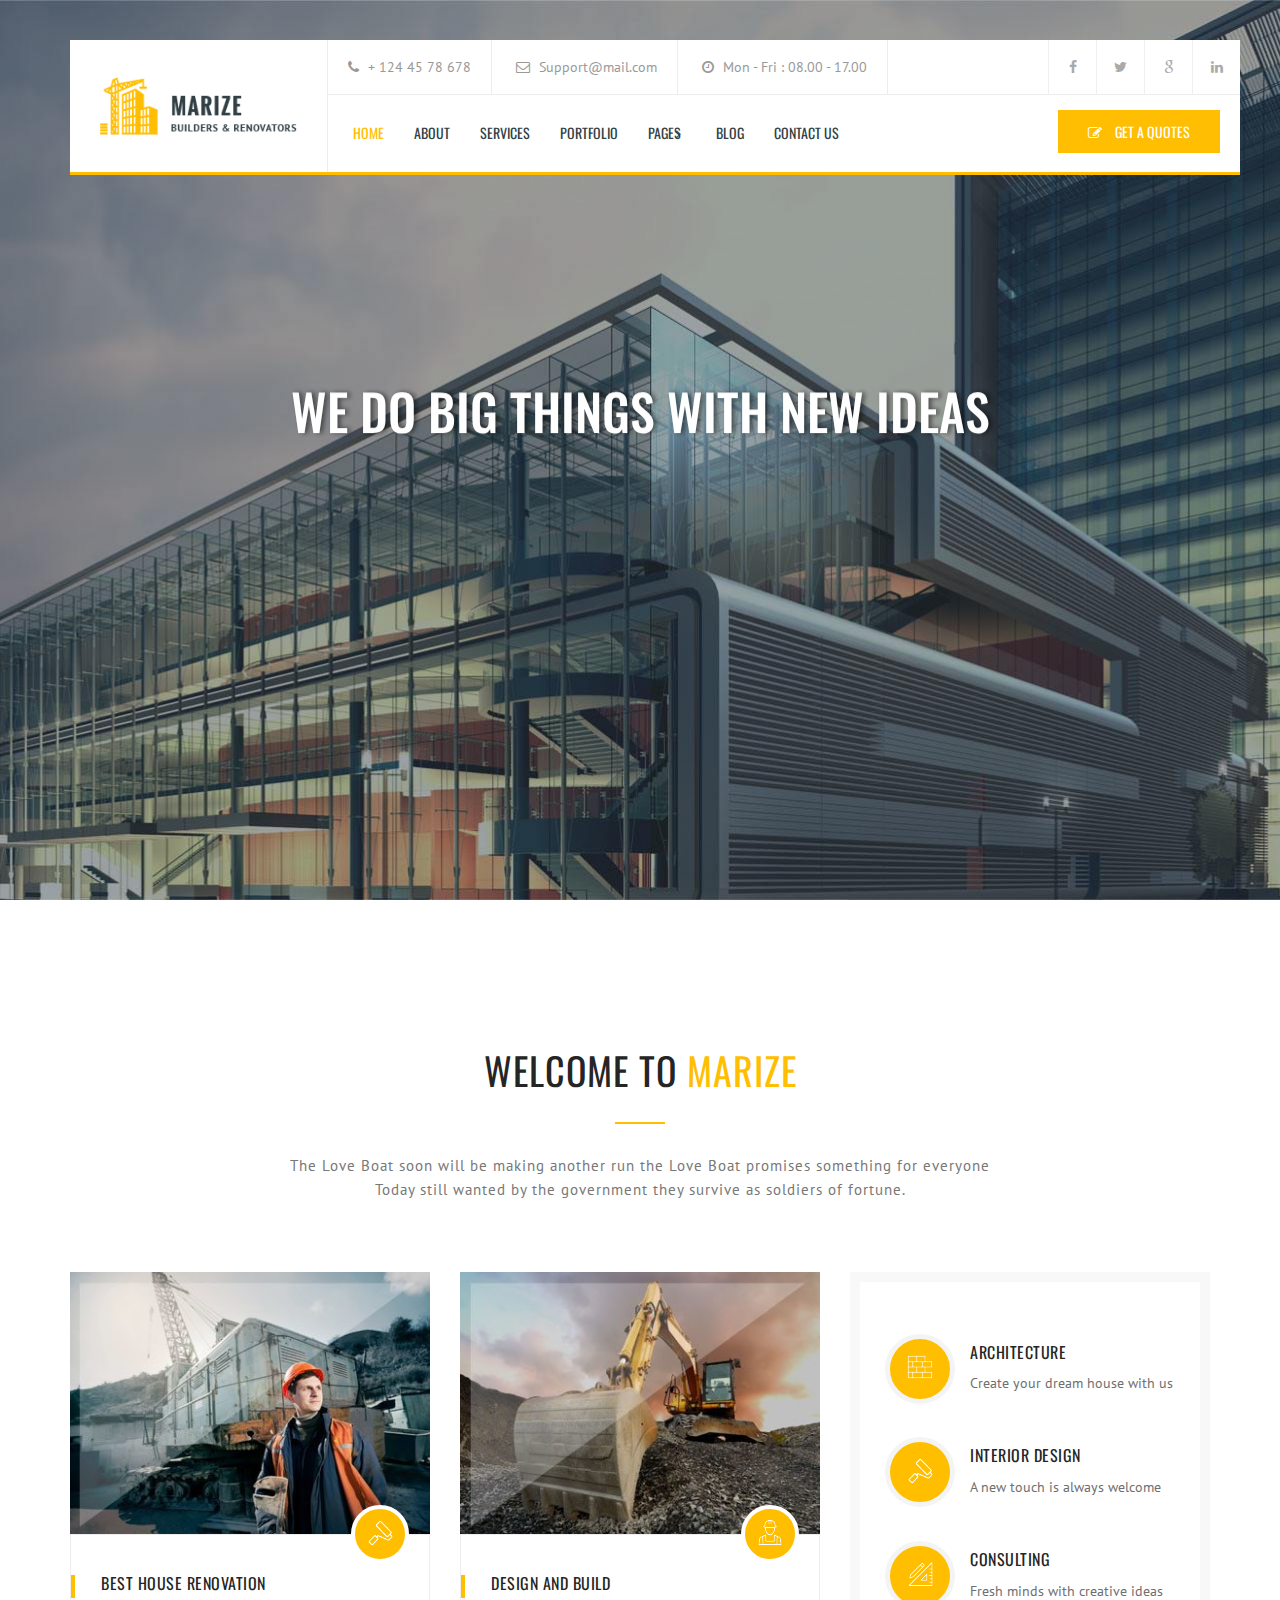
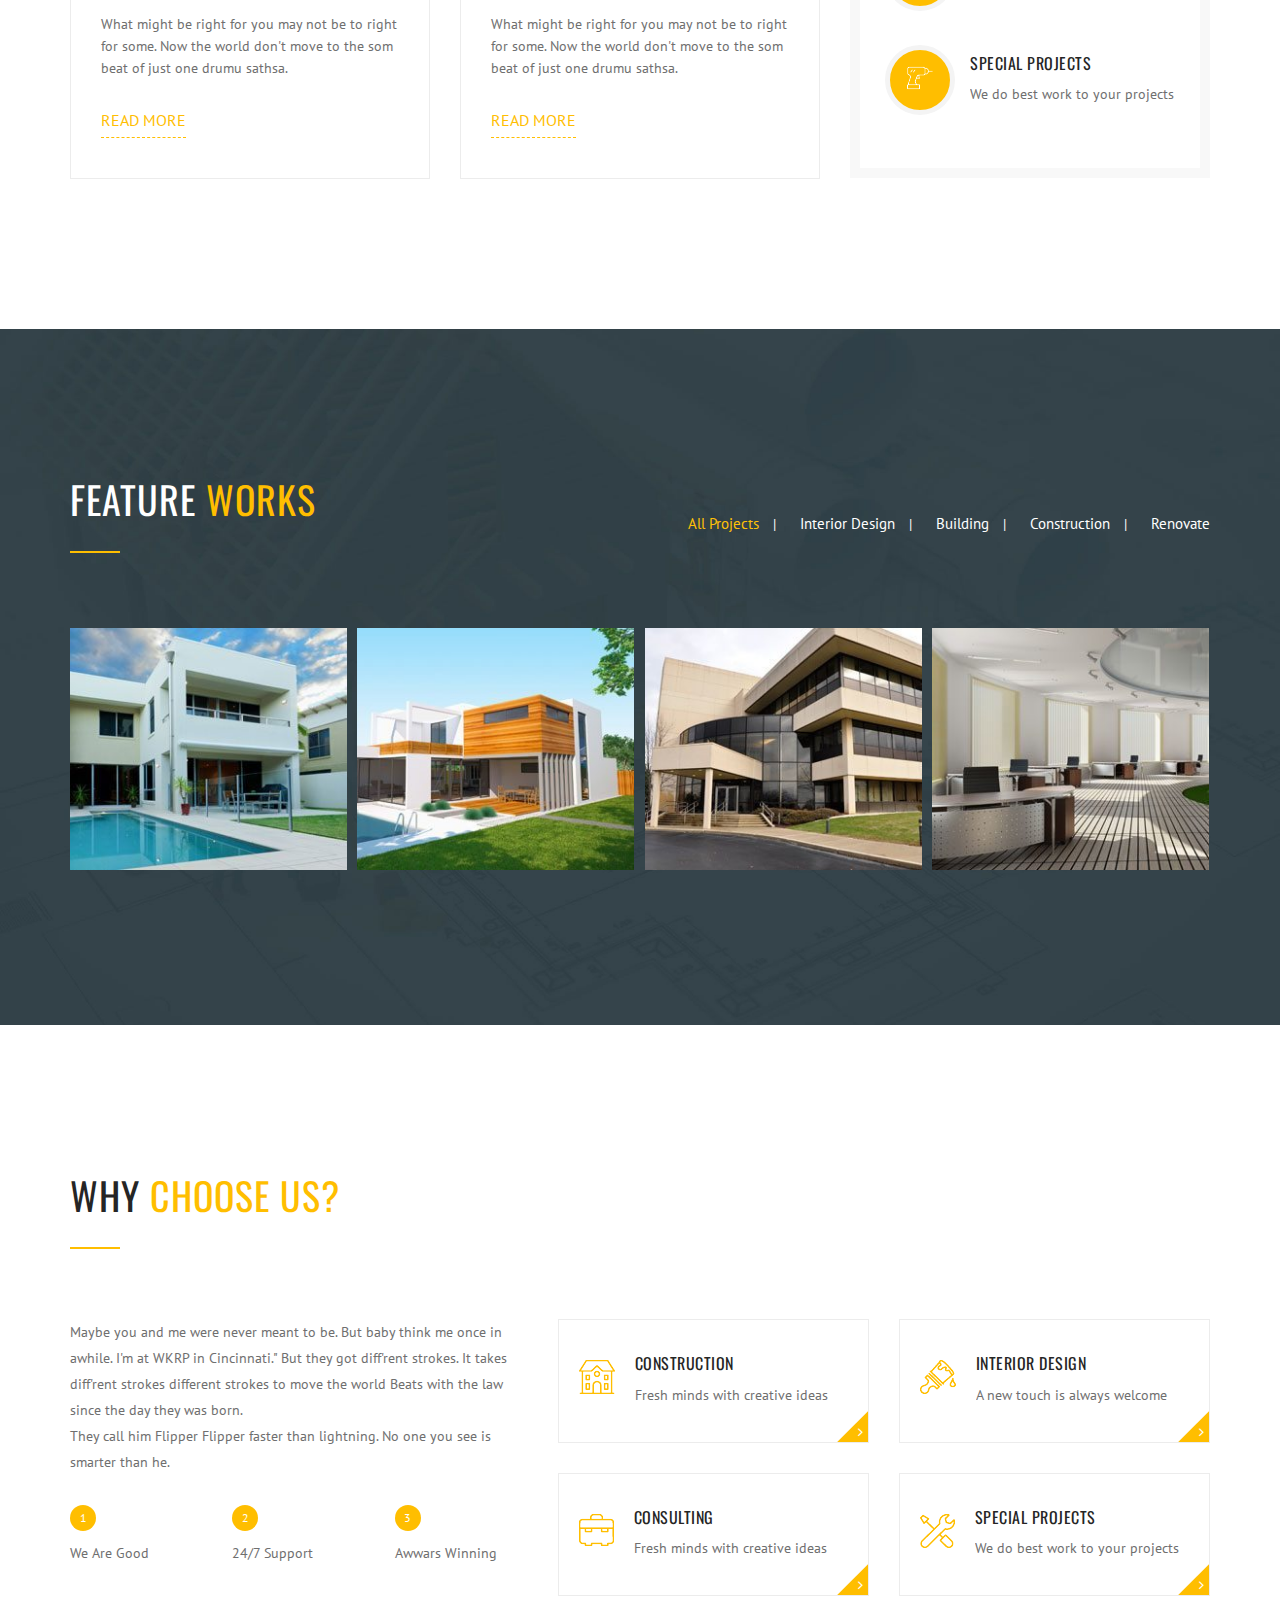
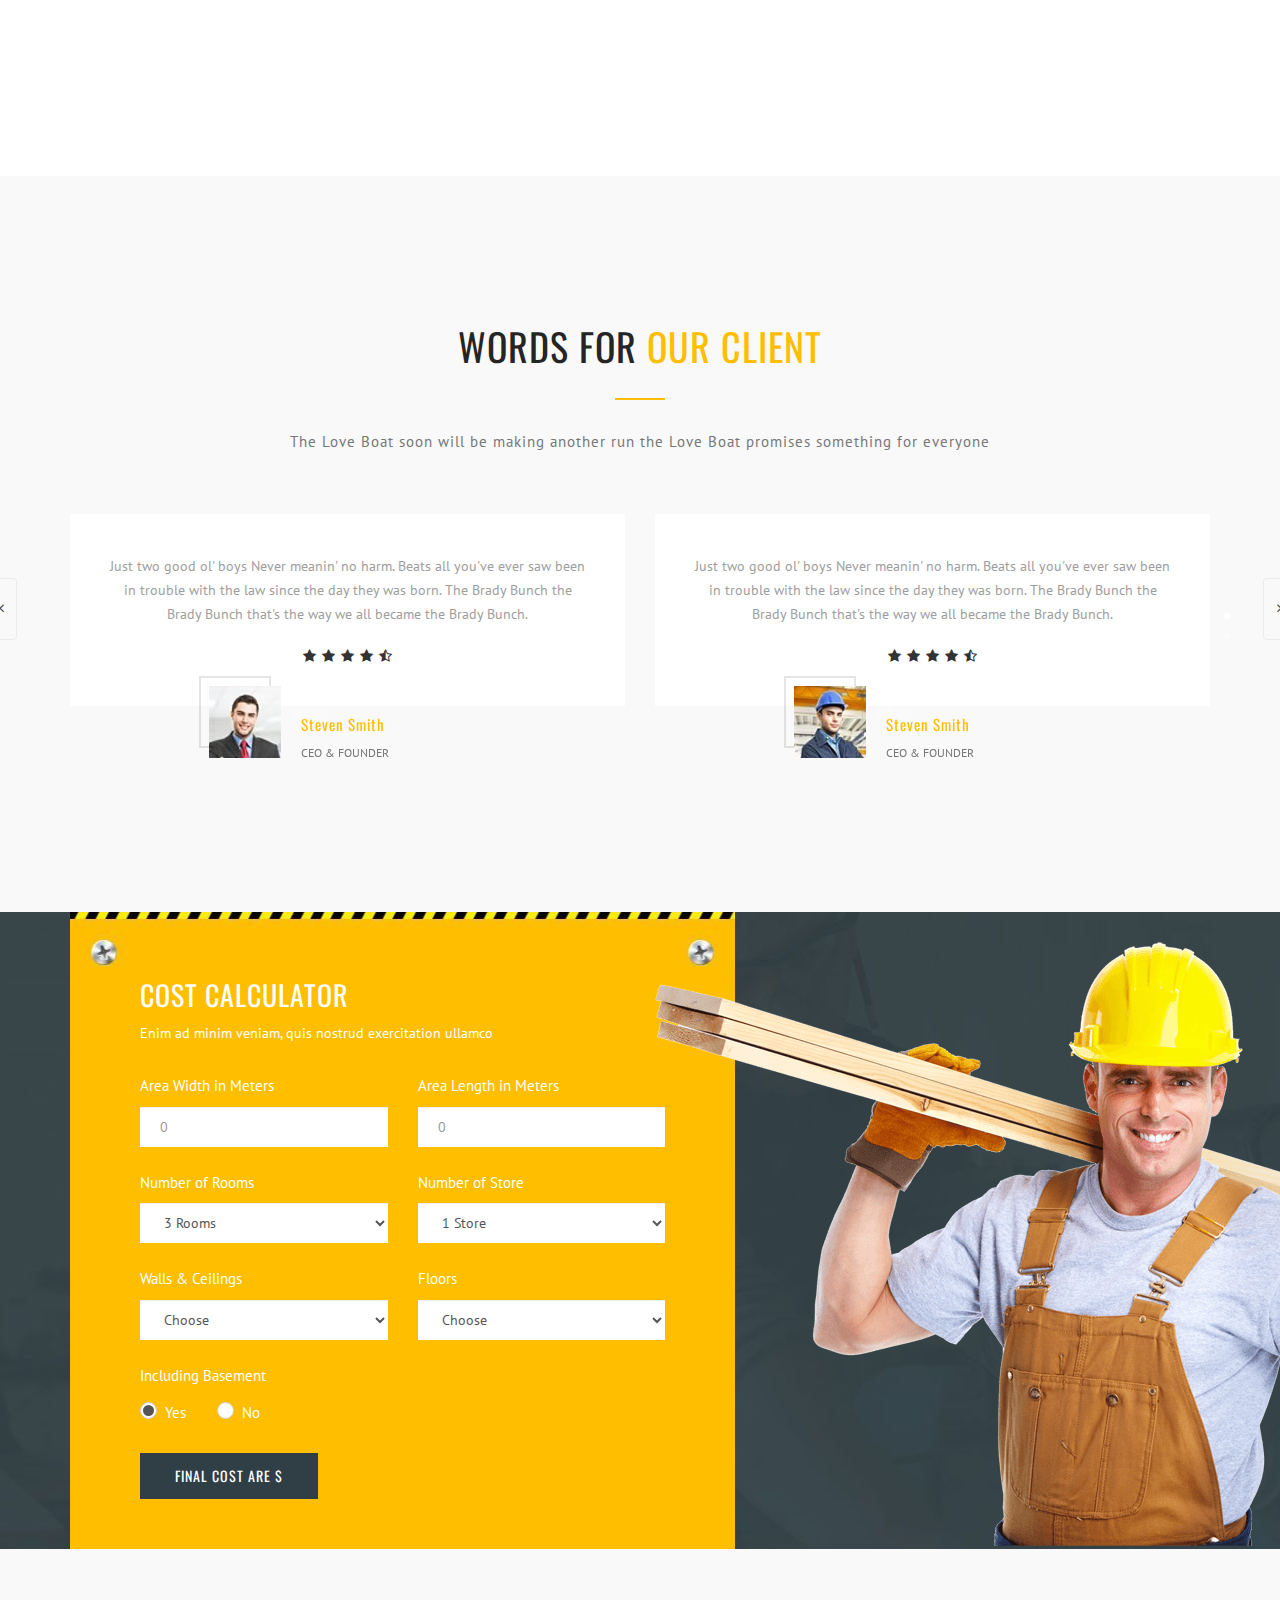
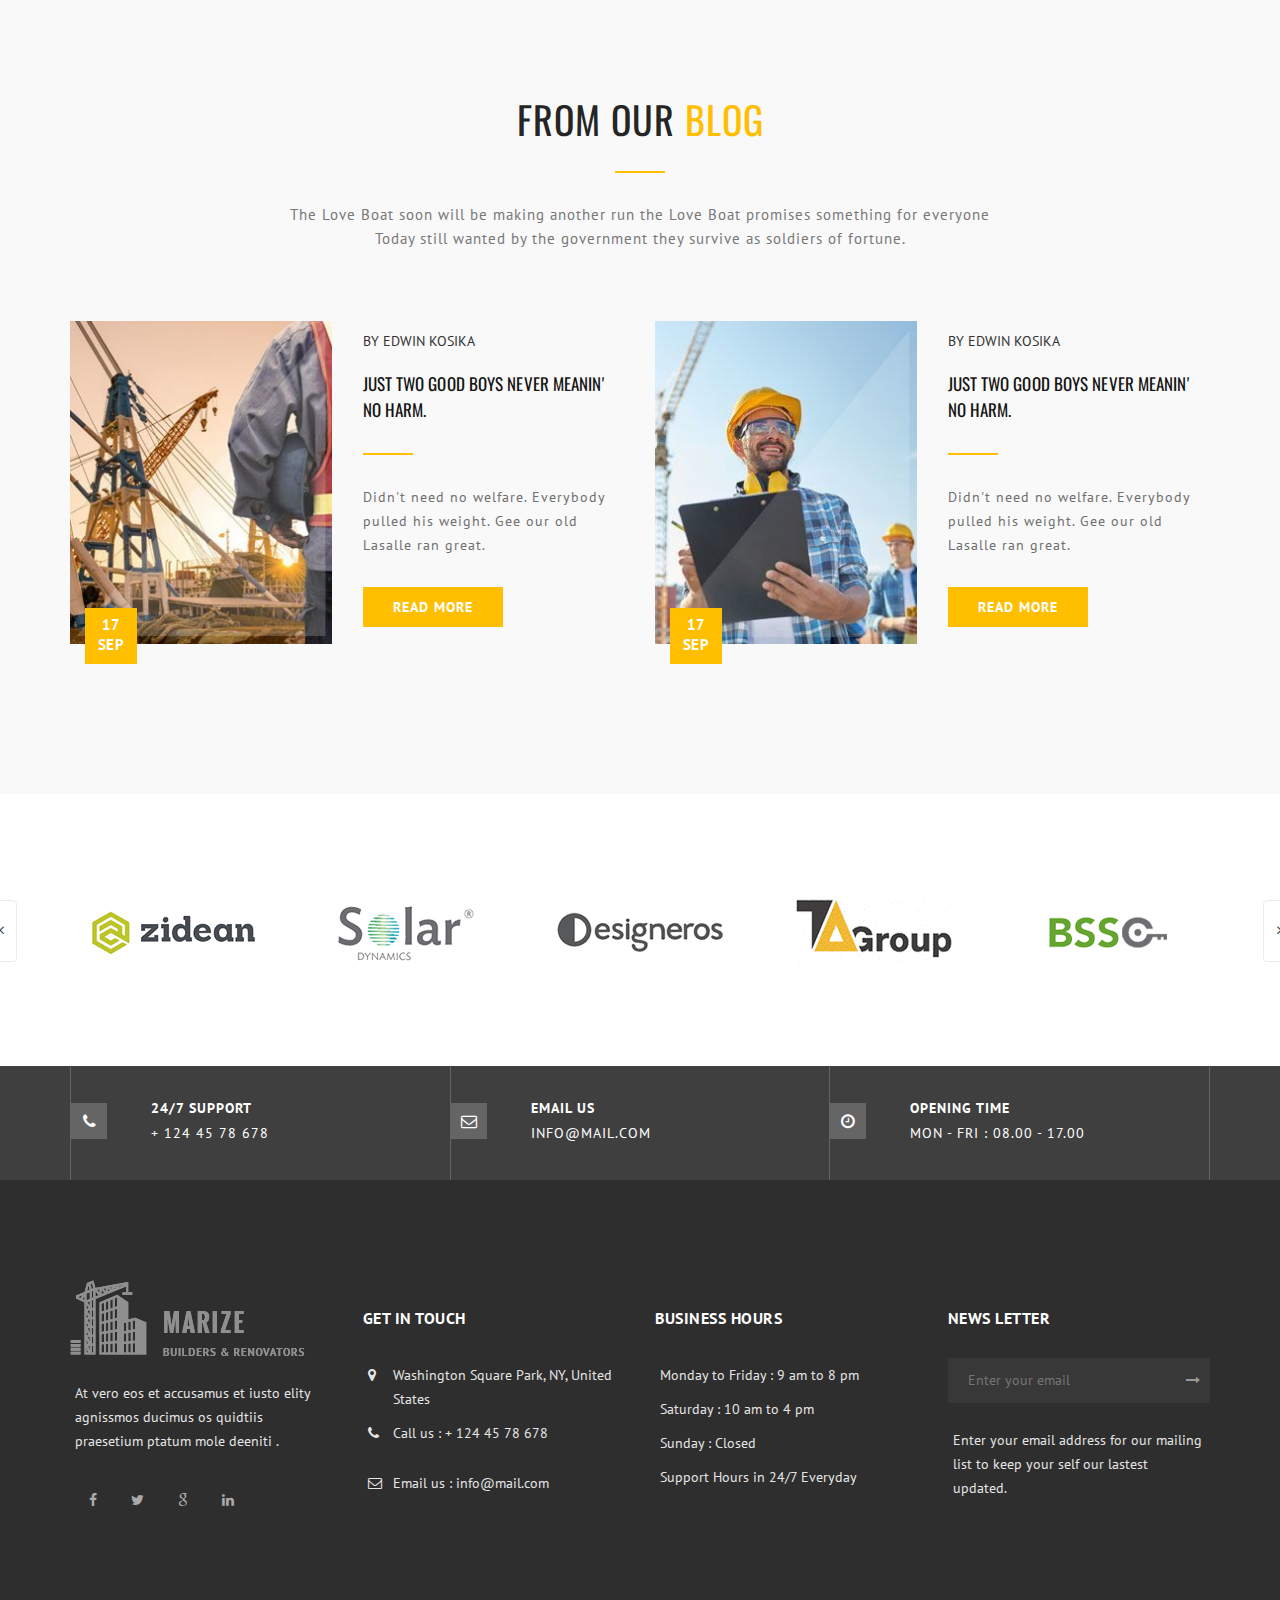
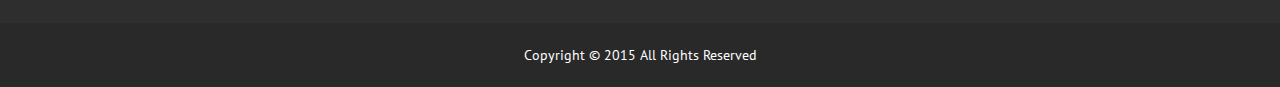
<file: public_html/index.html>
<!DOCTYPE html>
<html lang="en">
<head>
<meta charset="utf-8">
<meta http-equiv="X-UA-Compatible" content="IE=edge">
<meta name="viewport" content="width=device-width, initial-scale=1">
<meta name="description" content="">
<meta name="author" content="M_Adnan">
<title>Marize - Builders &amp; Renovators HTML5 Template</title>

<!-- SLIDER REVOLUTION 4.x CSS SETTINGS -->
<link rel="stylesheet" type="text/css" href="rs-plugin/css/settings.css" media="screen" />

<!-- Bootstrap Core CSS -->
<link href="css/bootstrap.min.css" rel="stylesheet">

<!-- Custom CSS -->
<link href="css/font-awesome.min.css" rel="stylesheet" type="text/css">
<link href="css/ionicons.min.css" rel="stylesheet">
<link href="css/main.css" rel="stylesheet">
<link href="css/style.css" rel="stylesheet">
<link href="css/responsive.css" rel="stylesheet">

<!-- Online Fonts -->
<link href='https://fonts.googleapis.com/css?family=Oswald:400,300,700' rel='stylesheet' type='text/css'>
<link href='https://fonts.googleapis.com/css?family=PT+Sans:400,400italic,700,700italic' rel='stylesheet' type='text/css'>

<!-- HTML5 Shim and Respond.js IE8 support of HTML5 elements and media queries -->
<!-- WARNING: Respond.js doesn't work if you view the page via file:// -->
<!--[if lt IE 9]>
    <script src="https://oss.maxcdn.com/libs/html5shiv/3.7.0/html5shiv.js"></script>
    <script src="https://oss.maxcdn.com/libs/respond.js/1.4.2/respond.min.js"></script>
<![endif]-->
</head>
<body>

<!-- Wrap -->
<div id="wrap"> 
  
  <!-- header -->
  <div class="container relative">
    <header>
      <div class="logo"> <a href="#."><img  class="img-responsive" src="images/logo.png" alt="" ></a> </div>
      <!-- Top bar -->
      <div class="top-bar">
        <div class="top-info">
          <ul class="personal-info">
            <li>
              <p><i class="fa fa-phone"></i> + 124 45 78 678 </p>
            </li>
            <li>
              <p><i class="fa fa-envelope-o"></i> Support@mail.com </p>
            </li>
            <li>
              <p><i class="fa fa-clock-o"></i> Mon - Fri : 08.00 - 17.00 </p>
            </li>
          </ul>
          <ul class="social">
            <li><a href="#."><i class="fa fa-facebook"></i></a></li>
            <li><a href="#."><i class="fa fa-twitter"></i></a></li>
            <li><a href="#."><i class="fa fa-google"></i></a></li>
            <li><a href="#."><i class="fa fa-linkedin"></i></a></li>
          </ul>
        </div>
        
        <!-- Navigation -->
        <nav class="navbar">
          <ul class="nav ownmenu">
            <li class="active"> <a href="index.html">Home</a> </li>
            <li> <a href="about.html">About</a> </li>
            <li> <a href="services.html">Services</a> </li>
            <li> <a href="portfolio.html">Portfolio</a> </li>
            <li> <a href="index.html">Pages</a>
              <ul class="dropdown">
                <li> <a href="index.html">Home</a> </li>
                <li> <a href="index-1.html">Home 2</a> </li>
                <li> <a href="about.html">About</a> </li>
                <li> <a href="services.html">Services</a> </li>
                <li> <a href="portfolio.html">Portfolio</a> </li>
                <li> <a href="portfolio-single.html">Portfolio Single</a> </li>
                <li> <a href="blog.html">Blog</a> </li>
                <li> <a href="blog-detail.html">Blog Detail</a> </li>
                <li> <a href="faq.html">Faq</a> </li>
                <li> <a href="contact.html">Contact</a> </li>
                <li> <a href="404-page.html">404</a> </li>
              </ul>
            </li>
            <li> <a href="blog.html">Blog</a> </li>
            <li> <a href="contact.html">Contact us</a> </li>
          </ul>
          
          <!-- GET A QUOTES -->
          <div class="quotes"> <a href="#" class="customcolor"><i class="fa fa-pencil-square-o"></i> GET A QUOTES </a> </div>
        </nav>
      </div>
    </header>
  </div>
  <!--======= HOME MAIN SLIDER =========-->
  <section class="home-slider"> 
    <!-- Slider Loader -->
    <div id="loader" class="hom-slie">
      <div class="tp-loader spinner0"> <span class="dot1"></span> <span class="dot2"></span> <span class="bounce1"></span> <span class="bounce2"></span> <span class="bounce3"></span> </div>
    </div>
    
    <!-- SLIDE Start -->
    <div class="tp-banner-container">
      <div class="tp-banner">
        <ul>
          <!-- SLIDE  -->
          <li data-transition="random" data-slotamount="7" data-masterspeed="300"  data-saveperformance="off" > 
            <!-- MAIN IMAGE --> 
            <img src="images/slides/slide-1.jpg"  alt="slider"  data-bgposition="center top" data-bgfit="cover" data-bgrepeat="no-repeat"> 
            <!-- LAYERS --> 
            
            <!-- LAYER NR. 1 -->
            <div class="tp-caption sfb font-oswald text-white  text-shadow tp-resizeme" 
                data-x="center" data-hoffset="0" 
                data-y="center" data-voffset="-40" 
                data-speed="500" 
                data-start="500" 
                data-easing="Power3.easeInOut" 
                data-splitin="none" 
                data-splitout="none" 
                data-elementdelay="0.0" 
                data-endelementdelay="0" 
                data-endspeed="300"
                style="z-index: 5; font-size:50px; font-weight:500;">WE DO BIG THINGS WITH NEW IDEAS</div>
            
            <!-- LAYER NR. 2 -->
            <div class="tp-caption sfb font-bold text-center tp-resizeme" 
                data-x="center" data-hoffset="0" 
                data-y="center" data-voffset="40" 
                data-speed="500" 
                data-start="1000" 
                data-easing="Power3.easeInOut" 
                data-splitin="chars" 
                data-splitout="none" 
                data-elementdelay="0.0" 
                data-endelementdelay="0.0" 
                data-endspeed="300" 
                style="z-index: 6; color:#fff; font-size:18px;">The Love Boat soon will be making another run the Love Boat promises something everyone</div>
            
            <!-- LAYER NR. 3 -->
            <div class="tp-caption sfb font-bold text-center tp-resizeme" 
                data-x="center" data-hoffset="0" 
                data-y="center" data-voffset="50" 
                data-speed="500" 
                data-start="1500" 
                data-easing="Power3.easeInOut" 
                data-splitin="chars" 
                data-splitout="none" 
                data-elementdelay="0.0" 
                data-endelementdelay="0.0" 
                data-endspeed="300" 
                style="z-index: 6; color:#fff; font-size:18px;"> Today still wanted by the government they survive as soldiers of fortune.</div>
            
            <!-- LAYER NR. 4 -->
            <div class="tp-caption font-lora letter-space-4 sfb tp-resizeme" 
                data-x="center" data-hoffset="0" 
                data-y="center" data-voffset="180" 
                data-speed="500" 
                data-start="1900" 
                data-easing="Power3.easeInOut" 
                data-splitin="none" 
                data-splitout="none" 
                data-elementdelay="0.1" 
                data-endelementdelay="0.1" 
                data-endspeed="300" 
                style="z-index: 7;"><a href="#." class="btn btn-blue margin-right-20">READ MORE</a> <a href="#." class="btn btn-white margin-left-20">GET START</a> </div>
          </li>
          <!-- SLIDE  -->
          <li data-transition="random" data-slotamount="7" data-masterspeed="300"  data-saveperformance="off" > 
            <!-- MAIN IMAGE --> 
            <img src="images/slides/slide-2.jpg"  alt="slider"  data-bgposition="center top" data-bgfit="cover" data-bgrepeat="no-repeat"> 
            <!-- LAYERS --> 
            
            <!-- LAYER NR. 1 -->
            <div class="tp-caption sfb font-oswald text-white text-shadow tp-resizeme" 
                data-x="center" data-hoffset="0" 
                data-y="center" data-voffset="-40" 
                data-speed="500" 
                data-start="500" 
                data-easing="Power3.easeInOut" 
                data-splitin="none" 
                data-splitout="none" 
                data-elementdelay="0.0" 
                data-endelementdelay="0" 
                data-endspeed="300"
                style="z-index: 5; font-size:50px; font-weight:500;">WE DO BIG THINGS WITH NEW IDEAS</div>
            
            <!-- LAYER NR. 2 -->
            <div class="tp-caption sfb font-bold text-center tp-resizeme" 
                data-x="center" data-hoffset="0" 
                data-y="center" data-voffset="40" 
                data-speed="500" 
                data-start="1000" 
                data-easing="Power3.easeInOut" 
                data-splitin="chars" 
                data-splitout="none" 
                data-elementdelay="0.0" 
                data-endelementdelay="0.0" 
                data-endspeed="300" 
                style="z-index: 6; color:#fff; font-size:18px;">The Love Boat soon will be making another run the Love Boat promises something everyone</div>
            
            <!-- LAYER NR. 3 -->
            <div class="tp-caption sfb font-bold text-center tp-resizeme" 
                data-x="center" data-hoffset="0" 
                data-y="center" data-voffset="50" 
                data-speed="500" 
                data-start="1500" 
                data-easing="Power3.easeInOut" 
                data-splitin="chars" 
                data-splitout="none" 
                data-elementdelay="0.0" 
                data-endelementdelay="0.0" 
                data-endspeed="300" 
                style="z-index: 6; color:#fff; font-size:18px;"> Today still wanted by the government they survive as soldiers of fortune.</div>
            
            <!-- LAYER NR. 4 -->
            <div class="tp-caption font-lora letter-space-4 sfb tp-resizeme" 
                data-x="center" data-hoffset="0" 
                data-y="center" data-voffset="180" 
                data-speed="500" 
                data-start="1900" 
                data-easing="Power3.easeInOut" 
                data-splitin="none" 
                data-splitout="none" 
                data-elementdelay="0.1" 
                data-endelementdelay="0.1" 
                data-endspeed="300" 
                style="z-index: 7;"><a href="#." class="btn btn-blue margin-right-20">READ MORE</a> <a href="#." class="btn btn-white margin-left-20">GET START</a> </div>
          </li>
        </ul>
      </div>
    </div>
  </section>
  
  <!-- Content -->
  <div id="content"> 
    
    <!--what we do-->
    <section class="welcome padding-top-150 padding-bottom-150">
      <div class="container"> 
        
        <!-- Heading -->
        <div class="heading text-center">
          <h3>welcome to <span>Marize</span></h3>
          <hr>
          <p>The Love Boat soon will be making another run the Love Boat promises something for everyone
            Today still wanted by the government they survive as soldiers of fortune.</p>
        </div>
        
        <!-- INTRO SERVICES -->
        <div class="row">
          <div class="col-md-8">
            <ul class="row">
              
              <!-- best house renovation -->
              <li class="col-md-6"> <img class="img-responsive" src="images/intro-img-1.jpg" alt="" >
                <div class="intro-ser">
                  <div class="tag"><img src="images/intro-icon-1.png" alt="" ></div>
                  <h6 class="font-normal no-margin margin-bottom-20">best house renovation</h6>
                  <p class="line-height-22">What might be right for you may not be to right for some. Now the world don't move to the som beat of just one drumu sathsa. </p>
                  <a href="#" class="font-pt">read more</a> </div>
              </li>
              
              <!-- Design and build -->
              <li class="col-md-6"> <img class="img-responsive" src="images/intro-img-2.jpg" alt="" >
                <div class="intro-ser">
                  <div class="tag"><img src="images/intro-icon-2.png" alt="" ></div>
                  <h6 class="font-normal no-margin margin-bottom-20">Design and build</h6>
                  <p class="line-height-22">What might be right for you may not be to right for some. Now the world don't move to the som beat of just one drumu sathsa. </p>
                  <a href="#" class="font-pt">read more</a> </div>
              </li>
            </ul>
          </div>
          
          <!-- INTRO INTRO -->
          <div class="col-md-4">
            <ul class="services-intro">
              <!-- Architecture -->
              <li>
                <div class="media-left" >
                  <div class="icon"><img src="images/intro-icon-3.png" alt="" ></div>
                </div>
                <div class="media-body">
                  <h6 class="font-normal margin-bottom-10">Architecture</h6>
                  <p>Create your dream house with us</p>
                </div>
              </li>
              <!-- Interior Design -->
              <li>
                <div class="media-left" >
                  <div class="icon"><img src="images/intro-icon-4.png" alt="" ></div>
                </div>
                <div class="media-body">
                  <h6 class="font-normal margin-bottom-10">Interior Design</h6>
                  <p>A new touch is always welcome</p>
                </div>
              </li>
              <!-- Consulting -->
              <li>
                <div class="media-left" >
                  <div class="icon"><img src="images/intro-icon-5.png" alt="" ></div>
                </div>
                <div class="media-body">
                  <h6 class="font-normal margin-bottom-10">Consulting</h6>
                  <p>Fresh minds with creative ideas</p>
                </div>
              </li>
              <!-- Special Projects -->
              <li>
                <div class="media-left" >
                  <div class="icon"><img src="images/intro-icon-6.png" alt="" ></div>
                </div>
                <div class="media-body">
                  <h6 class="font-normal margin-bottom-10">Special Projects</h6>
                  <p>We do best work to your projects</p>
                </div>
              </li>
            </ul>
          </div>
        </div>
      </div>
    </section>
    
    <!-- LATEST WORK -->
    <section class="latest-work light-gray-bg padding-top-150 padding-bottom-150">
      <div class="container"> 
        
        <!-- Work -->
        <div class="heading white text-left">
          <h3> Feature <span>works </span></h3>
          <hr>
        </div>
        <div class="portfolio-wrapper">
          <div class="filter">
            <div class="text-right">
              <ul>
                <li><a class="active" data-toggle="tab" href="#." data-filter="*">All Projects </a>|</li>
                <li><a href="#" data-filter=".interior">Interior Design </a>|</li>
                <li><a href="#" data-filter=".building">Building </a>|</li>
                <li><a href="#" data-filter=".construction">Construction </a>|</li>
                <li><a href="#" data-filter=".renovate">Renovate</a></li>
              </ul>
            </div>
          </div>
          
          <!-- ITEMS -->
          <ul class="items col-4 row">
            <!-- ITEM -->
            <li class="item col-md-4 building construction renovate">
              <div class="gal-item"> 
                <!-- GALLERY IMAGE --> 
                <img src="images/img-1.jpg" alt="" class="img-responsive"> 
                <!-- Hover Info -->
                <div class="hover-info">
                  <h6>Construction</h6>
                  <p> Maxius Ligula Semper</p>
                  <a href="#."><i class="ion-android-arrow-forward"></i></a> </div>
              </div>
            </li>
            <!-- ITEM -->
            <li class="item col-md-4  construction">
              <div class="gal-item"> 
                <!-- GALLERY IMAGE --> 
                <img src="images/img-2.jpg" alt="" class="img-responsive"> 
                <!-- Hover Info -->
                <div class="hover-info">
                  <h6>Construction</h6>
                  <p> Maxius Ligula Semper</p>
                  <a href="#."><i class="ion-android-arrow-forward"></i></a> </div>
              </div>
            </li>
            <!-- ITEM -->
            <li class="item col-md-4 interio renovate">
              <div class="gal-item"> 
                <!-- GALLERY IMAGE --> 
                <img src="images/img-3.jpg" alt="" class="img-responsive"> 
                <!-- Hover Info -->
                <div class="hover-info">
                  <h6>Construction</h6>
                  <p> Maxius Ligula Semper</p>
                  <a href="#."><i class="ion-android-arrow-forward"></i></a> </div>
              </div>
            </li>
            <!-- ITEM -->
            <li class="item col-md-4 interior building construction">
              <div class="gal-item"> 
                <!-- GALLERY IMAGE --> 
                <img src="images/img-4.jpg" alt="" class="img-responsive"> 
                <!-- Hover Info -->
                <div class="hover-info">
                  <h6>Construction</h6>
                  <p> Maxius Ligula Semper</p>
                  <a href="#."><i class="ion-android-arrow-forward"></i></a> </div>
              </div>
            </li>
          </ul>
        </div>
      </div>
    </section>
    
    <!-- WHY CHOOSE US -->
    <section class="padding-top-150 padding-bottom-150">
      <div class="container"> 
        <!-- HEADING -->
        <div class="heading text-left">
          <h3> Why <span>choose us?</span></h3>
          <hr>
        </div>
        
        <!-- Row -->
        <div class="row">
          <div class="col-md-5">
            <p class="line-height-26">Maybe you and me were never meant to be. But baby think me once in awhile. I'm at WKRP in Cincinnati." But they got diff'rent strokes. It takes diff'rent strokes  different strokes to move the world Beats with the law since the day they was born.<br>
              They call him Flipper Flipper faster than lightning. No one you see is smarter than he.</p>
            
            <!-- Process -->
            <div class="num-process">
              <ul class="row">
                
                <!-- 1 -->
                <li class="col-xs-4">
                  <div class="icon"> <span>1</span> </div>
                  <p>We Are Good</p>
                </li>
                
                <!-- 2 -->
                <li class="col-xs-4">
                  <div class="icon"> <span>2</span> </div>
                  <p>24/7 Support</p>
                </li>
                
                <!-- 3 -->
                <li class="col-xs-4">
                  <div class="icon"> <span>3</span> </div>
                  <p>Awwars Winning</p>
                </li>
              </ul>
            </div>
          </div>
          
          <!-- We Are Good -->
          <div class="col-md-7">
            <ul class="row we-are-good">
              
              <!-- CONSTRUCTION -->
              <li class="col-md-6">
                <article>
                  <div class="media-left">
                    <div class="icon"><img src="images/icon-why-1.png" alt="" ></div>
                  </div>
                  <div class="media-body">
                    <h6 class="font-normal margin-bottom-10">CONSTRUCTION</h6>
                    <p>Fresh minds with creative ideas</p>
                  </div>
                  <a href="#." class="go"><i class="fa fa-angle-right"></i></a> </article>
              </li>
              
              <!-- Interior Design -->
              <li class="col-md-6">
                <article>
                  <div class="media-left">
                    <div class="icon"><img src="images/icon-why-2.png" alt="" ></div>
                  </div>
                  <div class="media-body">
                    <h6 class="font-normal margin-bottom-10">Interior Design</h6>
                    <p>A new touch is always welcome</p>
                  </div>
                  <a href="#." class="go"><i class="fa fa-angle-right"></i></a> </article>
              </li>
              
              <!-- Consulting -->
              <li class="col-md-6">
                <article>
                  <div class="media-left">
                    <div class="icon"><img src="images/icon-why-3.png" alt="" ></div>
                  </div>
                  <div class="media-body">
                    <h6 class="font-normal margin-bottom-10">Consulting</h6>
                    <p>Fresh minds with creative ideas</p>
                  </div>
                  <a href="#." class="go"><i class="fa fa-angle-right"></i></a> </article>
              </li>
              
              <!-- Special Projects -->
              <li class="col-md-6">
                <article>
                  <div class="media-left">
                    <div class="icon"><img src="images/icon-why-4.png" alt="" ></div>
                  </div>
                  <div class="media-body">
                    <h6 class="font-normal margin-bottom-10">Special Projects</h6>
                    <p>We do best work to your projects</p>
                  </div>
                  <a href="#." class="go"><i class="fa fa-angle-right"></i></a> </article>
              </li>
            </ul>
          </div>
        </div>
      </div>
    </section>
    
    <!-- Testimonial -->
    <section class="testimonial light-gray-bg padding-top-150 padding-bottom-150">
      <div class="container"> 
        
        <!-- Heading -->
        <div class="heading text-center margin-bottom-60">
          <h3>Words for <span>our Client</span></h3>
          <hr>
          <p>The Love Boat soon will be making another run the Love Boat promises something for everyone</p>
        </div>
        
        <!-- Test Slider -->
        <div class="testi">
          <div class="testi-two"> 
            
            <!-- Slider 1 -->
            <div class="media">
              <div class="in-testi">
                <p>Just two good ol' boys Never meanin' no harm. Beats all you've ever saw been in trouble with the law since the day they was born. The Brady Bunch the Brady Bunch that's the way we all became the Brady Bunch.</p>
                <div class="stars"> <i class="fa fa-star"></i><i class="fa fa-star"></i><i class="fa fa-star"></i><i class="fa fa-star"></i><i class="fa fa-star-half-o"></i> </div>
              </div>
              
              <!-- Avatar -->
              <div class="testi-name">
                <div class="media-left"> <a class="avatar" href="#."> <img class="media-object" src="images/avatar-testi.jpg" alt=""> </a> </div>
                <!-- Content -->
                <div class="media-body relative padding-left-10"> <i class="fa fa-quote-left quote"></i>
                  <h5>Steven Smith</h5>
                  <span>ceo & founder</span> </div>
              </div>
            </div>
            
            <!-- Slider 2 -->
            <div class="media">
              <div class="in-testi">
                <p>Just two good ol' boys Never meanin' no harm. Beats all you've ever saw been in trouble with the law since the day they was born. The Brady Bunch the Brady Bunch that's the way we all became the Brady Bunch.</p>
                <div class="stars"> <i class="fa fa-star"></i><i class="fa fa-star"></i><i class="fa fa-star"></i><i class="fa fa-star"></i><i class="fa fa-star-half-o"></i> </div>
              </div>
              
              <!-- Avatar -->
              <div class="testi-name">
                <div class="media-left"> <a class="avatar" href="#."> <img class="media-object" src="images/avatar-testi-1.jpg" alt=""> </a> </div>
                <!-- Content -->
                <div class="media-body relative padding-left-10"> <i class="fa fa-quote-left quote"></i>
                  <h5>Steven Smith</h5>
                  <span>ceo & founder</span> </div>
              </div>
            </div>
            
            <!-- Slider 3 -->
            <div class="media">
              <div class="in-testi">
                <p>Just two good ol' boys Never meanin' no harm. Beats all you've ever saw been in trouble with the law since the day they was born. The Brady Bunch the Brady Bunch that's the way we all became the Brady Bunch.</p>
                <div class="stars"> <i class="fa fa-star"></i><i class="fa fa-star"></i><i class="fa fa-star"></i><i class="fa fa-star"></i><i class="fa fa-star-half-o"></i> </div>
              </div>
              
              <!-- Avatar -->
              <div class="testi-name">
                <div class="media-left"> <a class="avatar" href="#."> <img class="media-object" src="images/avatar-testi.jpg" alt=""> </a> </div>
                <!-- Content -->
                <div class="media-body relative padding-left-10"> <i class="fa fa-quote-left quote"></i>
                  <h5>Steven Smith</h5>
                  <span>ceo & founder</span> </div>
              </div>
            </div>
          </div>
        </div>
      </div>
    </section>
    
    <!-- Cost Calculator -->
    <section class="cost-cal">
      <div class="container">
        <div class="row no-margin">
          <div class="col-md-7 no-padding">
            <div class="calculate">
              <h4>Cost Calculator</h4>
              <p>Enim ad minim veniam, quis nostrud exercitation ullamco</p>
              
              <!-- Form -->
              <form>
                <ul class="row">
                  <li class="col-sm-6">
                    <label> Area Width in Meters
                      <input class="form-control" type="text" placeholder="0">
                    </label>
                  </li>
                  <li class="col-sm-6">
                    <label> Area Length in Meters
                      <input class="form-control" type="text" placeholder="0">
                    </label>
                  </li>
                  <li class="col-sm-6">
                    <label> Number of Rooms
                      <select class="form-control">
                        <option>3 Rooms</option>
                        <option>4 Rooms</option>
                        <option>5 Rooms</option>
                      </select>
                    </label>
                  </li>
                  <li class="col-sm-6">
                    <label> Number of Store
                      <select class="form-control">
                        <option>1 Store</option>
                        <option>2 Store</option>
                        <option>3 Store</option>
                      </select>
                    </label>
                  </li>
                  <li class="col-sm-6">
                    <label> Walls & Ceilings
                      <select class="form-control">
                        <option>Choose</option>
                        <option>Add Name</option>
                        <option>Add Name</option>
                      </select>
                    </label>
                  </li>
                  <li class="col-sm-6">
                    <label>Floors
                      <select class="form-control">
                        <option>Choose</option>
                        <option>Add Name</option>
                        <option>Add Name</option>
                      </select>
                    </label>
                  </li>
                  <li class="col-sm-12">
                    <label>Including Basement </label>
                    <div class="radio">
                      <input type="radio" name="radio1" id="radio1" value="option1" checked="">
                      <label for="radio1"> Yes </label>
                    </div>
                    <div class="radio">
                      <input type="radio" name="radio1" id="radio2" value="option2">
                      <label for="radio2"> No </label>
                    </div>
                  </li>
                </ul>
                <button type="submit" class="btn margin-top-30">Final Cost  Are $</button>
              </form>
            </div>
          </div>
          <div class="col-md-5 no-padding"> <img class="cost-img" src="images/cost-img.png" alt="" > </div>
        </div>
      </div>
    </section>
    
    <!-- Testimonial -->
    <section class="blog light-gray-bg padding-top-150 padding-bottom-150">
      <div class="container"> 
        <!-- Heading -->
        <div class="heading text-center">
          <h3>From Our <span>Blog</span></h3>
          <hr>
          <p>The Love Boat soon will be making another run the Love Boat promises something for everyone
            Today still wanted by the government they survive as soldiers of fortune.</p>
        </div>
        
        <!-- Row -->        
        <div class="row"> 
          <!-- BLOG -->
          <div class="col-md-6">
            <div class="row">
              <div class="col-sm-6"> <img class="img-responsive" src="images/post-img-1.jpg" alt="" >
                <div class="date"> 17 SEP</div>
              </div>
              <div class="col-sm-6">
                <div class="post-info"> <span>By edwin kosika</span> <a href="#." class="tittle-post font-oswald">Just two good boys Never meanin' no harm. </a>
                  <hr class="main">
                  <p class="letter-space-1">Didn't need no welfare. Everybody pulled his weight. Gee our old Lasalle ran great. </p>
                  <a href="#." class="btn font-pt">read more</a> </div>
              </div>
            </div>
          </div>
          
          <!-- BLOG -->
          <div class="col-md-6">
            <div class="row">
              <div class="col-sm-6"> <img class="img-responsive" src="images/post-img-2.jpg" alt="" >
                <div class="date"> 17 SEP</div>
              </div>
              <div class="col-sm-6">
                <div class="post-info"> <span>By edwin kosika</span> <a href="#." class="tittle-post font-oswald">Just two good boys Never meanin' no harm. </a>
                  <hr class="main">
                  <p class="letter-space-1">Didn't need no welfare. Everybody pulled his weight. Gee our old Lasalle ran great. </p>
                  <a href="#." class="btn font-pt">read more</a> </div>
              </div>
            </div>
          </div>
        </div>
      </div>
    </section>
    
    <!-- CLIENTS -->
    <section class="clients padding-top-100 padding-bottom-100">
      <div class="container">
        <div class="single-slide">
          <div class="item">
            <ul class="row margin-top-5">
              <li> <a href="#."> <img src="images/c-img-1.png" class="img-responsive" alt=""> </a></li>
              <li> <a href="#."> <img src="images/c-img-2.png" class="img-responsive" alt=""> </a> </li>
              <li> <a href="#."> <img src="images/c-img-3.png" class="img-responsive" alt=""> </a></li>
              <li> <a href="#."> <img src="images/c-img-4.png" class="img-responsive" alt=""> </a> </li>
              <li> <a href="#."> <img src="images/c-img-5.png" class="img-responsive" alt=""> </a></li>
            </ul>
          </div>
          <div class="item">
            <ul class="row margin-top-5">
              <li> <a href="#."> <img src="images/c-img-4.png" class="img-responsive" alt=""> </a> </li>
              <li> <a href="#."> <img src="images/c-img-1.png" class="img-responsive" alt=""> </a></li>
              <li> <a href="#."> <img src="images/c-img-2.png" class="img-responsive" alt=""> </a> </li>
              <li> <a href="#."> <img src="images/c-img-3.png" class="img-responsive" alt=""> </a></li>
              <li> <a href="#."> <img src="images/c-img-2.png" class="img-responsive" alt=""> </a> </li>
            </ul>
          </div>
        </div>
      </div>
    </section>
  </div>
  
  <!-- SUB FOOTER -->
  <section class="sub-footer">
    <div class="container">
      <ul class="row no-margin">
        <li class="col-sm-4">
          <div class="icon"> <i class="fa fa-phone"></i> </div>
          <h6>24/7 SUPPORT</h6>
          <p>+ 124 45 78 678 </p>
        </li>
        <li class="col-sm-4">
          <div class="icon"> <i class="fa fa-envelope-o"></i> </div>
          <h6>Email us</h6>
          <p>Info@mail.com </p>
        </li>
        <li class="col-sm-4">
          <div class="icon"> <i class="fa fa-clock-o"></i> </div>
          <h6>Opening Time</h6>
          <p>Mon - Fri : 08.00 - 17.00 </p>
        </li>
      </ul>
    </div>
  </section>
  
  <!-- FOOTER -->
  <footer>
    <div class="container">
      <div class="row"> 
        
        <!-- ABOUT -->
        <div class="col-md-3"> <img class="margin-bottom-20" src="images/logo-footer.png" alt="" >
          <p>At vero eos et accusamus et iusto elity agnissmos ducimus os quidtiis praesetium ptatum mole deeniti .</p>
          <ul class="social">
            <li><a href="#."><i class="fa fa-facebook"></i></a></li>
            <li><a href="#."><i class="fa fa-twitter"></i></a></li>
            <li><a href="#."><i class="fa fa-google"></i></a></li>
            <li><a href="#."><i class="fa fa-linkedin"></i></a></li>
          </ul>
        </div>
        
        <!-- Get in touch -->
        <div class="col-md-3">
          <h6>Get in touch</h6>
          <ul class="row location">
            <li class="col-xs-12">
              <p><i class="fa fa-map-marker"></i> Washington Square Park, NY, United States</p>
            </li>
            <li class="col-xs-12">
              <p><i class="fa fa-phone"></i> Call us : + 124 45 78 678 </p>
            </li>
            <li class="col-xs-12">
              <p><i class="fa fa-envelope-o"></i> Email us : info@mail.com</p>
            </li>
          </ul>
        </div>
        
        <!-- Business Hours -->
        <div class="col-md-3">
          <h6>Business Hours</h6>
          <ul class="row location">
            <li class="col-xs-12">
              <p> Monday to Friday : 9 am to 8 pm</p>
            </li>
            <li class="col-xs-12">
              <p>Saturday : 10 am to 4 pm</p>
            </li>
            <li class="col-xs-12">
              <p>Sunday : Closed</p>
            </li>
            <li class="col-xs-12">
              <p>Support Hours in 24/7 Everyday </p>
            </li>
          </ul>
        </div>
        
        <!-- News Letter -->
        <div class="col-md-3">
          <h6>News Letter</h6>
          <form>
            <input type="email" placeholder="Enter your email" required>
            <button type="submit"><i class="fa fa-long-arrow-right"></i></button>
          </form>
          <p>Enter your email address for our mailing list to keep your self our lastest updated.</p>
        </div>
      </div>
    </div>
  </footer>
  
  <!-- RIGHTS -->
  <div class="rights">
    <p> Copyright &copy; 2015    All Rights Reserved </p>
  </div>
</div>
<script src="js/jquery-1.11.0.min.js"></script> 
<script src="js/bootstrap.min.js"></script> 
<script src="js/own-menu.js"></script> 
<script src="js/jquery.isotope.min.js"></script> 
<script src="js/jquery.prettyPhoto.js"></script> 
<script src="js/owl.carousel.min.js"></script> 

<!-- SLIDER REVOLUTION 4.x SCRIPTS  --> 
<script type="text/javascript" src="rs-plugin/js/jquery.tp.t.min.js"></script> 
<script type="text/javascript" src="rs-plugin/js/jquery.tp.min.js"></script> 
<script src="js/main.js"></script>
</body>
</file>
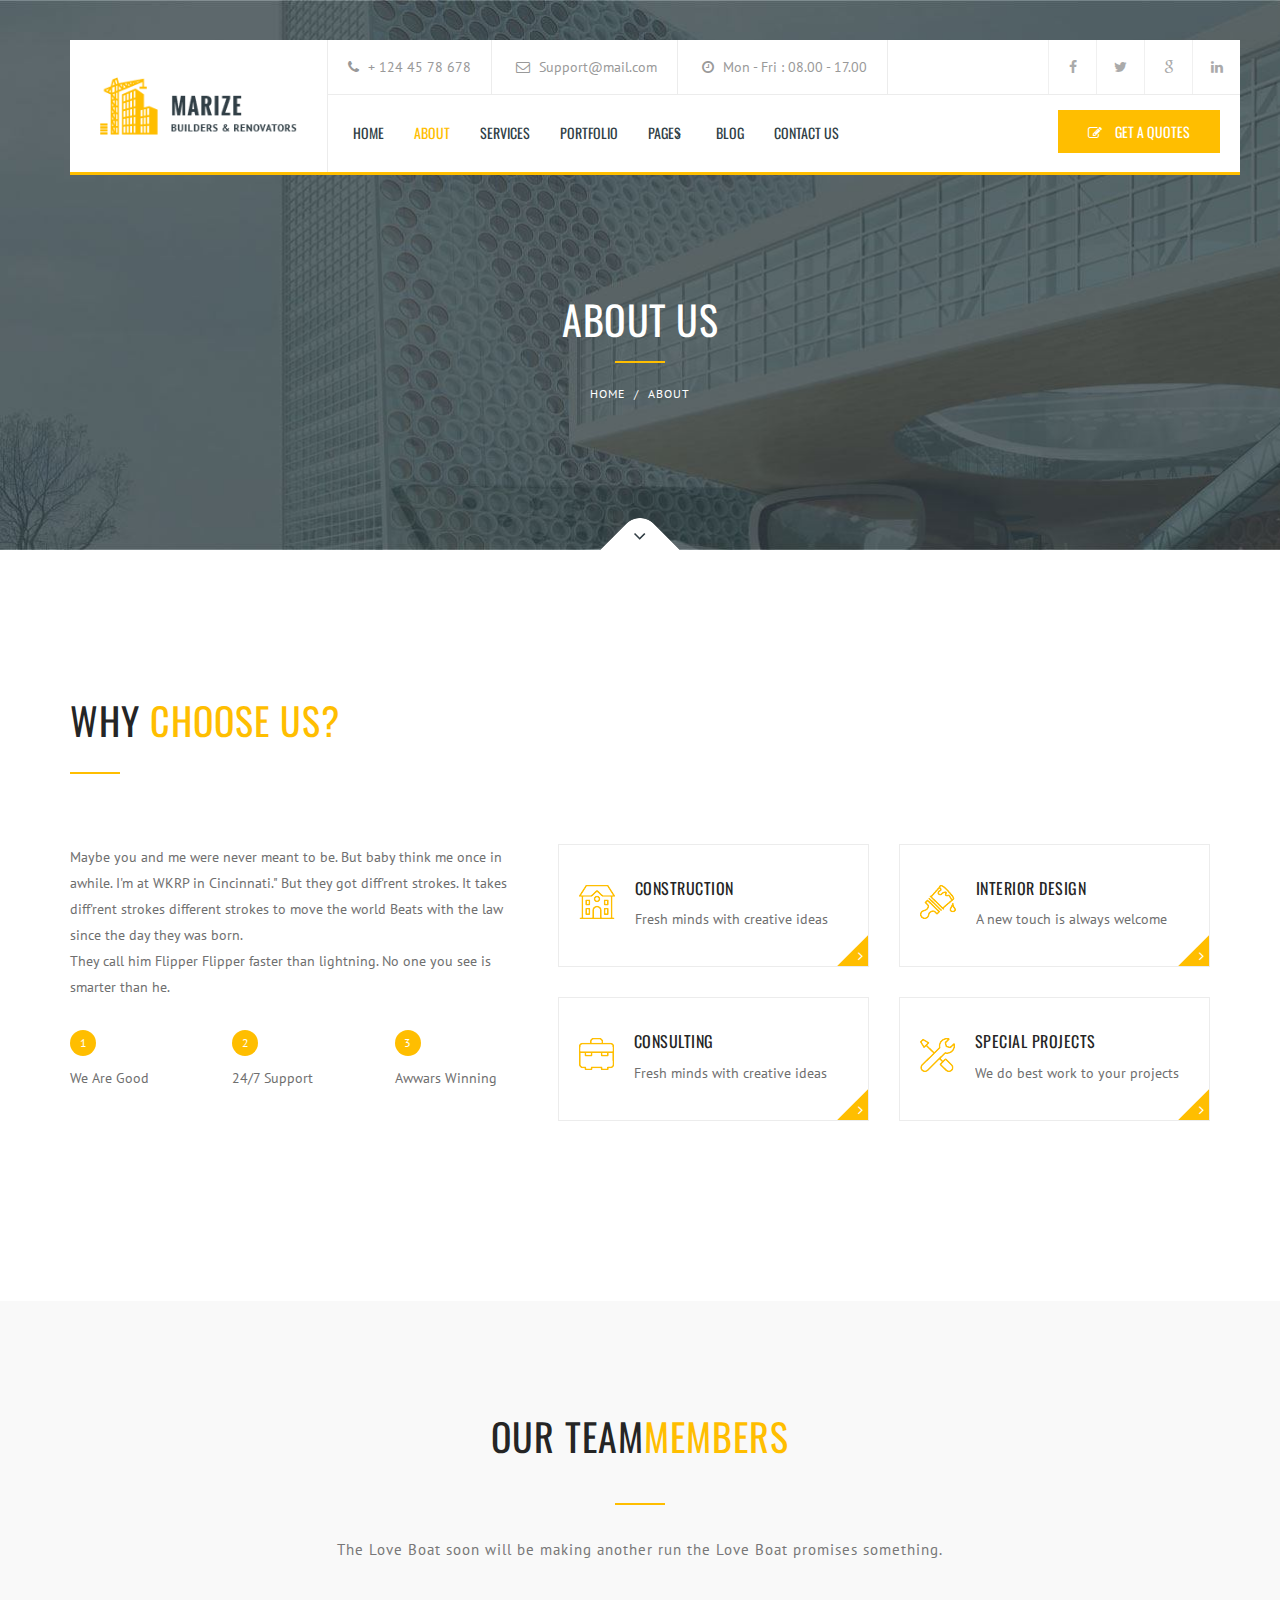
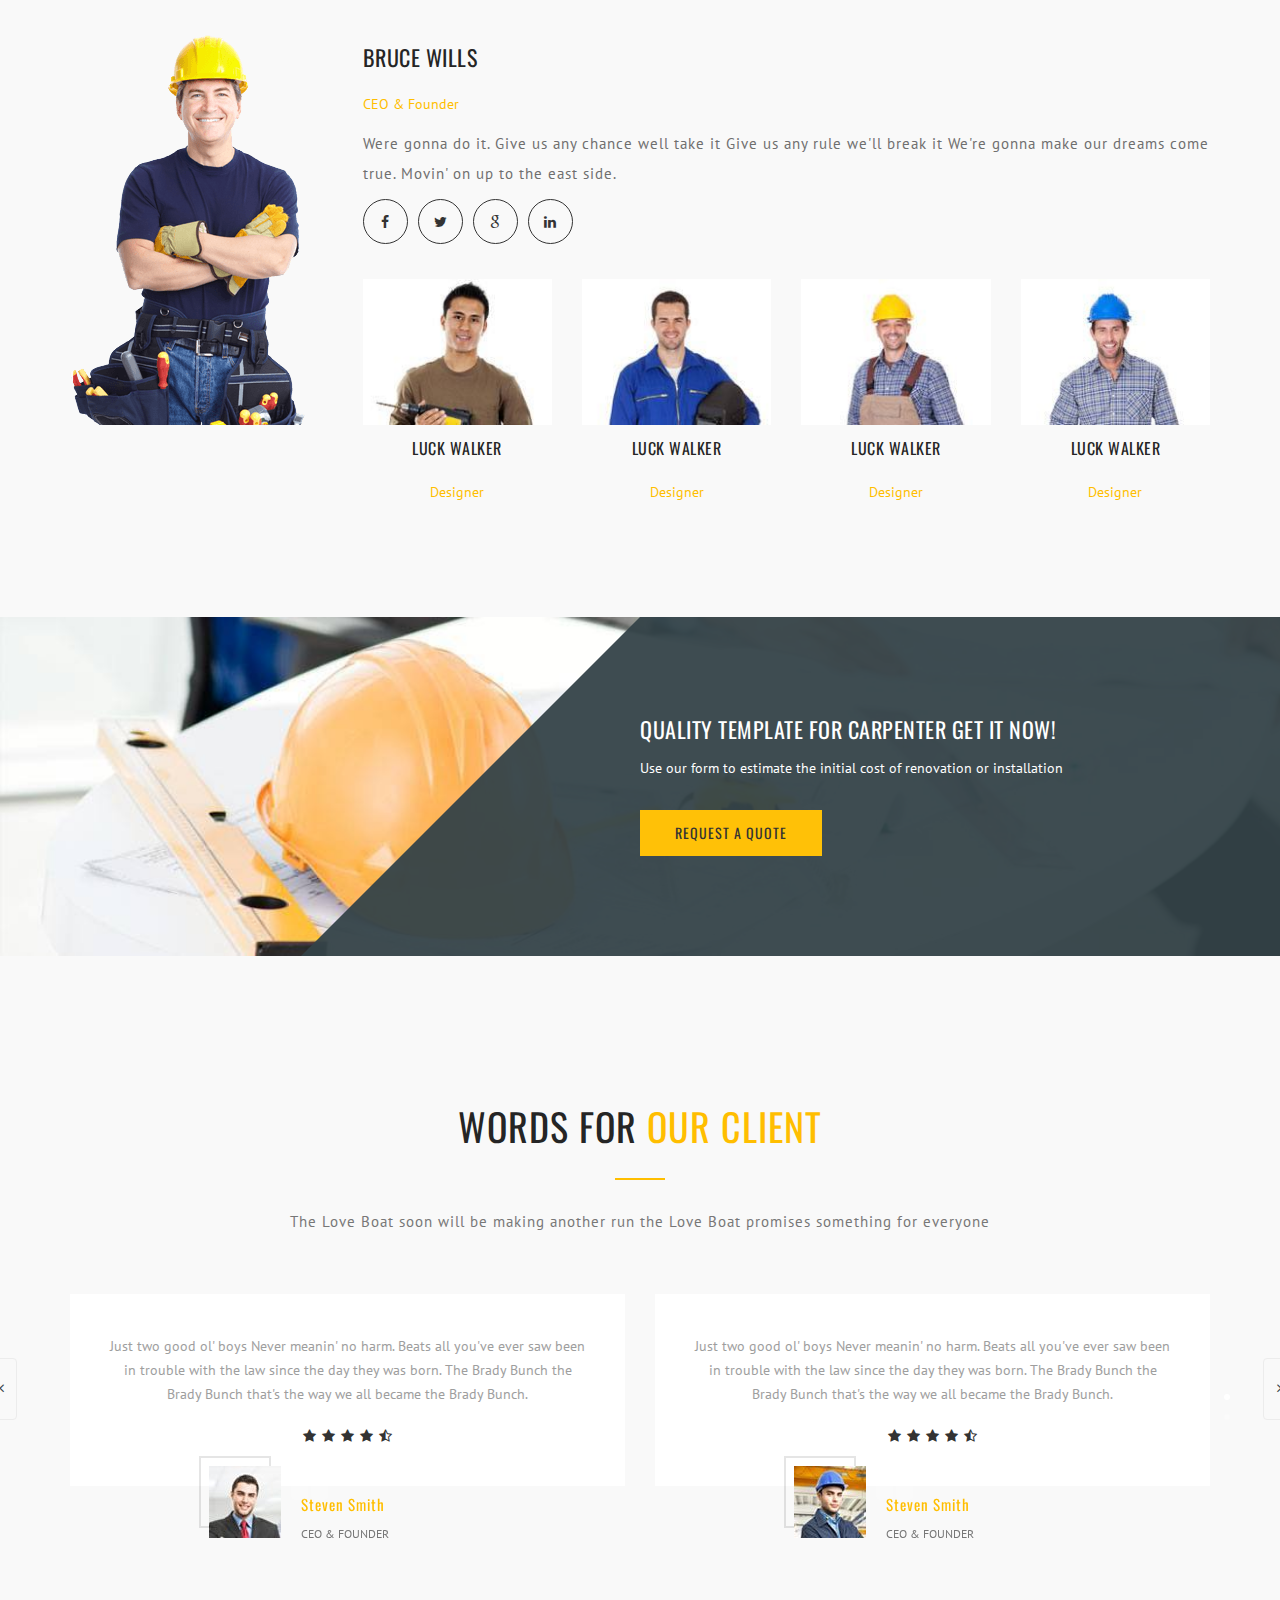
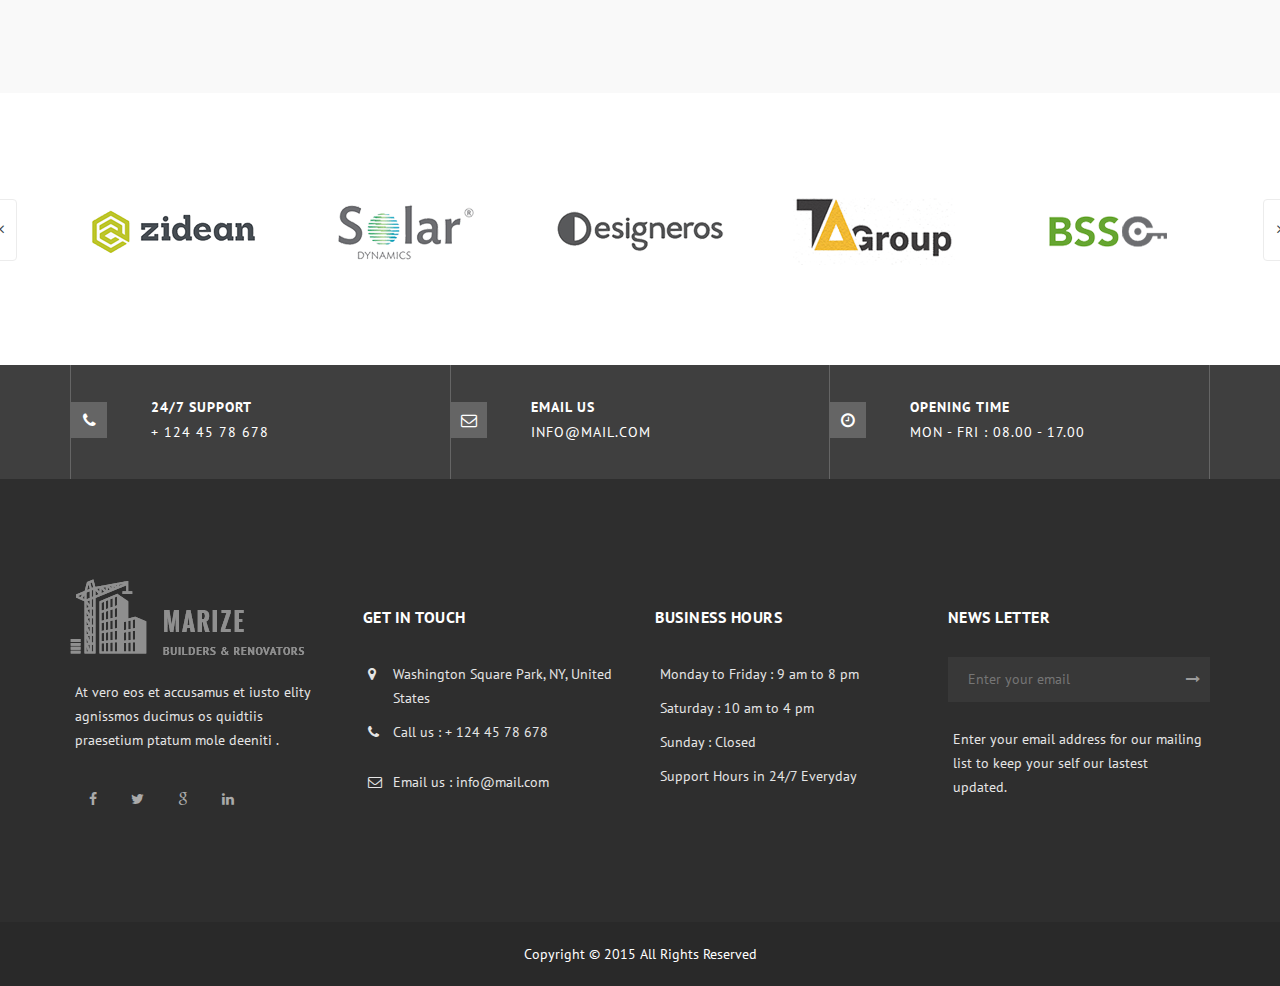
<file: public_html/about.html>
<!DOCTYPE html>
<html lang="en">
<head>
<meta charset="utf-8">
<meta http-equiv="X-UA-Compatible" content="IE=edge">
<meta name="viewport" content="width=device-width, initial-scale=1">
<meta name="description" content="">
<meta name="author" content="M_Adnan">
<title>Marize - Builders &amp; Renovators HTML5 Template</title>

<!-- SLIDER REVOLUTION 4.x CSS SETTINGS -->
<link rel="stylesheet" type="text/css" href="rs-plugin/css/settings.css" media="screen" />

<!-- Bootstrap Core CSS -->
<link href="css/bootstrap.min.css" rel="stylesheet">

<!-- Custom CSS -->
<link href="css/font-awesome.min.css" rel="stylesheet" type="text/css">
<link href="css/ionicons.min.css" rel="stylesheet" >
<link href="css/main.css" rel="stylesheet">
<link href="css/style.css" rel="stylesheet">
<link href="css/responsive.css" rel="stylesheet" >

<!-- Online Fonts -->
<link href='https://fonts.googleapis.com/css?family=Oswald:400,300,700' rel='stylesheet' type='text/css'>
<link href='https://fonts.googleapis.com/css?family=PT+Sans:400,400italic,700,700italic' rel='stylesheet' type='text/css'>

<!-- HTML5 Shim and Respond.js IE8 support of HTML5 elements and media queries -->
<!-- WARNING: Respond.js doesn't work if you view the page via file:// -->
<!--[if lt IE 9]>
    <script src="https://oss.maxcdn.com/libs/html5shiv/3.7.0/html5shiv.js"></script>
    <script src="https://oss.maxcdn.com/libs/respond.js/1.4.2/respond.min.js"></script>
<![endif]-->
</head>
<body>

<!-- Wrap -->
<div id="wrap"> 
  
  <!-- header -->
  <div class="container relative">
    <header>
      <div class="logo"> <a href="#."><img  class="img-responsive" src="images/logo.png" alt="" ></a> </div>
      <!-- Top bar -->
      <div class="top-bar">
        <div class="top-info">
          <ul class="personal-info">
            <li>
              <p><i class="fa fa-phone"></i> + 124 45 78 678 </p>
            </li>
            <li>
              <p><i class="fa fa-envelope-o"></i> Support@mail.com </p>
            </li>
            <li>
              <p><i class="fa fa-clock-o"></i> Mon - Fri : 08.00 - 17.00 </p>
            </li>
          </ul>
          <ul class="social">
            <li><a href="#."><i class="fa fa-facebook"></i></a></li>
            <li><a href="#."><i class="fa fa-twitter"></i></a></li>
            <li><a href="#."><i class="fa fa-google"></i></a></li>
            <li><a href="#."><i class="fa fa-linkedin"></i></a></li>
          </ul>
        </div>
        
        <!-- Navigation -->
        <nav class="navbar">
          <ul class="nav ownmenu">
            <li> <a href="index.html">Home</a> </li>
            <li class="active"> <a href="about.html">About</a> </li>
            <li> <a href="services.html">Services</a> </li>
            <li> <a href="portfolio.html">Portfolio</a> </li>
            <li> <a href="index.html">Pages</a>
              <ul class="dropdown">
                <li> <a href="index.html">Home</a> </li>
                <li> <a href="index-1.html">Home 2</a> </li>
                <li> <a href="about.html">About</a> </li>
                <li> <a href="services.html">Services</a> </li>
                <li> <a href="portfolio.html">Portfolio</a> </li>
                <li> <a href="portfolio-single.html">Portfolio Single</a> </li>
                <li> <a href="blog.html">Blog</a> </li>
                <li> <a href="blog-detail.html">Blog Detail</a> </li>
                <li> <a href="faq.html">Faq</a> </li>
                <li> <a href="contact.html">Contact</a> </li>
                <li> <a href="404-page.html">404</a> </li>
              </ul>
            </li>
            <li> <a href="blog.html">Blog</a> </li>
            <li> <a href="contact.html">Contact us</a> </li>
          </ul>
          
          <!-- GET A QUOTES -->
          <div class="quotes"> <a href="#" class="customcolor"><i class="fa fa-pencil-square-o"></i> GET A QUOTES </a> </div>
        </nav>
      </div>
    </header>
  </div>
  
  <!-- SUB BANNER -->
  <section class="sub-bnr">
    <div class="position-center-center">
      <div class="container">
        <h4>About Us</h4>
        <hr class="main">
        <!-- Breadcrumb -->
        <ol class="breadcrumb">
          <li><a href="#">Home</a></li>
          <li class="active">About</li>
        </ol>
      </div>
    </div>
    <div class="scroll"> <a href="#content" class="go-down"></a></div>
  </section>
  
  <!-- Content -->
  <div id="content"> 
    
    <!-- WHY CHOOSE US -->
    <section class="padding-top-150 padding-bottom-150">
      <div class="container"> 
        <!-- HEADING -->
        <div class="heading text-left">
          <h3> Why <span>choose us?</span></h3>
          <hr>
        </div>
        
        <!-- Row -->
        <div class="row">
          <div class="col-md-5">
            <p class="line-height-26">Maybe you and me were never meant to be. But baby think me once in awhile. I'm at WKRP in Cincinnati." But they got diff'rent strokes. It takes diff'rent strokes  different strokes to move the world Beats with the law since the day they was born.<br>
              They call him Flipper Flipper faster than lightning. No one you see is smarter than he.</p>
            
            <!-- Process -->
            <div class="num-process">
              <ul class="row">
                
                <!-- 1 -->
                <li class="col-xs-4">
                  <div class="icon"> <span>1</span> </div>
                  <p>We Are Good</p>
                </li>
                
                <!-- 2 -->
                <li class="col-xs-4">
                  <div class="icon"> <span>2</span> </div>
                  <p>24/7 Support</p>
                </li>
                
                <!-- 3 -->
                <li class="col-xs-4">
                  <div class="icon"> <span>3</span> </div>
                  <p>Awwars Winning</p>
                </li>
              </ul>
            </div>
          </div>
          
          <!-- We Are Good -->
          <div class="col-md-7">
            <ul class="row we-are-good">
              
              <!-- CONSTRUCTION -->
              <li class="col-md-6">
                <article>
                  <div class="media-left">
                    <div class="icon"><img src="images/icon-why-1.png" alt=""></div>
                  </div>
                  <div class="media-body">
                    <h6 class="font-normal margin-bottom-10">CONSTRUCTION</h6>
                    <p>Fresh minds with creative ideas</p>
                  </div>
                  <a href="#." class="go"><i class="fa fa-angle-right"></i></a> </article>
              </li>
              
              <!-- Interior Design -->
              <li class="col-md-6">
                <article>
                  <div class="media-left">
                    <div class="icon"><img src="images/icon-why-2.png" alt=""></div>
                  </div>
                  <div class="media-body">
                    <h6 class="font-normal margin-bottom-10">Interior Design</h6>
                    <p>A new touch is always welcome</p>
                  </div>
                  <a href="#." class="go"><i class="fa fa-angle-right"></i></a> </article>
              </li>
              
              <!-- Consulting -->
              <li class="col-md-6">
                <article>
                  <div class="media-left">
                    <div class="icon"><img src="images/icon-why-3.png" alt=""></div>
                  </div>
                  <div class="media-body">
                    <h6 class="font-normal margin-bottom-10">Consulting</h6>
                    <p>Fresh minds with creative ideas</p>
                  </div>
                  <a href="#." class="go"><i class="fa fa-angle-right"></i></a> </article>
              </li>
              
              <!-- Special Projects -->
              <li class="col-md-6">
                <article>
                  <div class="media-left">
                    <div class="icon"><img src="images/icon-why-4.png" alt=""></div>
                  </div>
                  <div class="media-body">
                    <h6 class="font-normal margin-bottom-10">Special Projects</h6>
                    <p>We do best work to your projects</p>
                  </div>
                  <a href="#." class="go"><i class="fa fa-angle-right"></i></a> </article>
              </li>
            </ul>
          </div>
        </div>
      </div>
    </section>


     <!-- Team Member -->
    <section class="team-member light-gray-bg padding-top-100 padding-bottom-100">
      <div class="container"> 
        
        <!-- HEADING -->
        <div class="heading text-center">
          <h3> Our Team<span> Members</span></h3>
          <hr>
          <p>The Love Boat soon will be making another run the Love Boat promises something.</p>
        </div>
        
        <div class="row">
          <div class="col-md-3"><img class="img-responsive" src="images/team-img-1.png" alt="" ></div>
          <div class="col-md-9">
            <h4 class="font-normal">Bruce Wills</h4>
            <span class="primary-color">CEO & Founder</span>
            <p>Were gonna do it. Give us any chance well take it  Give us any rule we'll break it We're gonna make our dreams come true. Movin' on up to the east side. </p>
            <ul class="social">
              <li><a href="#."><i class="fa fa-facebook"></i></a></li>
              <li><a href="#."><i class="fa fa-twitter"></i></a></li>
              <li><a href="#."><i class="fa fa-google"></i></a></li>
              <li><a href="#."><i class="fa fa-linkedin"></i></a></li>
            </ul>
            
            <!-- TEAM MEMBERS -->
            <div class="members text-center">
              <ul class="row">
                <li class="col-sm-3"> <img class="img-responsive" src="images/member-1.jpg" alt="" >
                  <h6 class="font-normal">Luck Walker</h6>
                  <span>Designer</span> </li>
                <li class="col-sm-3"> <img class="img-responsive" src="images/member-2.jpg" alt="" >
                  <h6 class="font-normal">Luck Walker</h6>
                  <span>Designer</span> </li>
                <li class="col-sm-3"> <img class="img-responsive" src="images/member-3.jpg" alt="" >
                  <h6 class="font-normal">Luck Walker</h6>
                  <span>Designer</span> </li>
                <li class="col-sm-3"> <img class="img-responsive" src="images/member-4.jpg" alt="" >
                  <h6 class="font-normal">Luck Walker</h6>
                  <span>Designer</span> </li>
              </ul>
            </div>
          </div>
        </div>
      </div>
    </section>
    
    <!-- Promo -->
    <section class="promo" style="background:url(images/bg/promo-bg-1.jpg) no-repeat; background-size:cover;">
      <div class="container">
        <div class="col-md-6 pull-right no-padding">
          <div class="overlay">
            <h4>Quality template for carpenter  GET IT NOW!</h4>
            <p>Use our form to estimate the initial cost of renovation or installation</p>
            <a href="#." class="btn btn-yellow">REQUEST A QUOTE</a> </div>
        </div>
      </div>
    </section>
    
    <!-- Testimonial -->
    <section class="testimonial light-gray-bg padding-top-150 padding-bottom-150">
      <div class="container"> 
        
        <!-- Heading -->
        <div class="heading text-center margin-bottom-60">
          <h3>Words for <span>our Client</span></h3>
          <hr>
          <p>The Love Boat soon will be making another run the Love Boat promises something for everyone</p>
        </div>
        
        <!-- Test Slider -->
        <div class="testi">
          <div class="testi-two"> 
            
            <!-- Slider 1 -->
            <div class="media">
              <div class="in-testi">
                <p>Just two good ol' boys Never meanin' no harm. Beats all you've ever saw been in trouble with the law since the day they was born. The Brady Bunch the Brady Bunch that's the way we all became the Brady Bunch.</p>
                <div class="stars"> <i class="fa fa-star"></i><i class="fa fa-star"></i><i class="fa fa-star"></i><i class="fa fa-star"></i><i class="fa fa-star-half-o"></i> </div>
              </div>
              
              <!-- Avatar -->
              <div class="testi-name">
                <div class="media-left"> <a class="avatar" href="#."> <img class="media-object" src="images/avatar-testi.jpg" alt=""> </a> </div>
                <!-- Content -->
                <div class="media-body relative padding-left-10"> <i class="fa fa-quote-left quote"></i>
                  <h5>Steven Smith</h5>
                  <span>ceo & founder</span> </div>
              </div>
            </div>
            
            <!-- Slider 2 -->
            <div class="media">
              <div class="in-testi">
                <p>Just two good ol' boys Never meanin' no harm. Beats all you've ever saw been in trouble with the law since the day they was born. The Brady Bunch the Brady Bunch that's the way we all became the Brady Bunch.</p>
                <div class="stars"> <i class="fa fa-star"></i><i class="fa fa-star"></i><i class="fa fa-star"></i><i class="fa fa-star"></i><i class="fa fa-star-half-o"></i> </div>
              </div>
              
              <!-- Avatar -->
              <div class="testi-name">
                <div class="media-left"> <a class="avatar" href="#."> <img class="media-object" src="images/avatar-testi-1.jpg" alt=""> </a> </div>
                <!-- Content -->
                <div class="media-body relative padding-left-10"> <i class="fa fa-quote-left quote"></i>
                  <h5>Steven Smith</h5>
                  <span>ceo & founder</span> </div>
              </div>
            </div>
            
            <!-- Slider 3 -->
            <div class="media">
              <div class="in-testi">
                <p>Just two good ol' boys Never meanin' no harm. Beats all you've ever saw been in trouble with the law since the day they was born. The Brady Bunch the Brady Bunch that's the way we all became the Brady Bunch.</p>
                <div class="stars"> <i class="fa fa-star"></i><i class="fa fa-star"></i><i class="fa fa-star"></i><i class="fa fa-star"></i><i class="fa fa-star-half-o"></i> </div>
              </div>
              
              <!-- Avatar -->
              <div class="testi-name">
                <div class="media-left"> <a class="avatar" href="#."> <img class="media-object" src="images/avatar-testi.jpg" alt=""> </a> </div>
                <!-- Content -->
                <div class="media-body relative padding-left-10"> <i class="fa fa-quote-left quote"></i>
                  <h5>Steven Smith</h5>
                  <span>ceo & founder</span> </div>
              </div>
            </div>
          </div>
        </div>
      </div>
    </section>
    
    <!-- CLIENTS -->
    <section class="clients padding-top-100 padding-bottom-100">
      <div class="container">
        <div class="single-slide">
          <div class="item">
            <ul class="row margin-top-5">
              <li> <a href="#."> <img src="images/c-img-1.png" class="img-responsive" alt=""> </a></li>
              <li> <a href="#."> <img src="images/c-img-2.png" class="img-responsive" alt=""> </a> </li>
              <li> <a href="#."> <img src="images/c-img-3.png" class="img-responsive" alt=""> </a></li>
              <li> <a href="#."> <img src="images/c-img-4.png" class="img-responsive" alt=""> </a> </li>
              <li> <a href="#."> <img src="images/c-img-5.png" class="img-responsive" alt=""> </a></li>
            </ul>
          </div>
          <div class="item">
            <ul class="row margin-top-5">
              <li> <a href="#."> <img src="images/c-img-4.png" class="img-responsive" alt=""> </a> </li>
              <li> <a href="#."> <img src="images/c-img-1.png" class="img-responsive" alt=""> </a></li>
              <li> <a href="#."> <img src="images/c-img-2.png" class="img-responsive" alt=""> </a> </li>
              <li> <a href="#."> <img src="images/c-img-3.png" class="img-responsive" alt=""> </a></li>
              <li> <a href="#."> <img src="images/c-img-2.png" class="img-responsive" alt=""> </a> </li>
            </ul>
          </div>
        </div>
      </div>
    </section>
  </div>
  
  <!-- SUB FOOTER -->
  <section class="sub-footer">
    <div class="container">
      <ul class="row no-margin">
        <li class="col-sm-4">
          <div class="icon"> <i class="fa fa-phone"></i> </div>
          <h6>24/7 SUPPORT</h6>
          <p>+ 124 45 78 678 </p>
        </li>
        <li class="col-sm-4">
          <div class="icon"> <i class="fa fa-envelope-o"></i> </div>
          <h6>Email us</h6>
          <p>Info@mail.com </p>
        </li>
        <li class="col-sm-4">
          <div class="icon"> <i class="fa fa-clock-o"></i> </div>
          <h6>Opening Time</h6>
          <p>Mon - Fri : 08.00 - 17.00 </p>
        </li>
      </ul>
    </div>
  </section>
  
  <!-- FOOTER -->
  <footer>
    <div class="container">
      <div class="row"> 
        
        <!-- ABOUT -->
        <div class="col-md-3"> <img class="margin-bottom-20" src="images/logo-footer.png" alt="" >
          <p>At vero eos et accusamus et iusto elity agnissmos ducimus os quidtiis praesetium ptatum mole deeniti .</p>
          <ul class="social">
            <li><a href="#."><i class="fa fa-facebook"></i></a></li>
            <li><a href="#."><i class="fa fa-twitter"></i></a></li>
            <li><a href="#."><i class="fa fa-google"></i></a></li>
            <li><a href="#."><i class="fa fa-linkedin"></i></a></li>
          </ul>
        </div>
        
        <!-- Get in touch -->
        <div class="col-md-3">
          <h6>Get in touch</h6>
          <ul class="row location">
            <li class="col-xs-12">
              <p><i class="fa fa-map-marker"></i> Washington Square Park, NY, United States</p>
            </li>
            <li class="col-xs-12">
              <p><i class="fa fa-phone"></i> Call us : + 124 45 78 678 </p>
            </li>
            <li class="col-xs-12">
              <p><i class="fa fa-envelope-o"></i> Email us : info@mail.com</p>
            </li>
          </ul>
        </div>
        
        <!-- Business Hours -->
        <div class="col-md-3">
          <h6>Business Hours</h6>
          <ul class="row location">
            <li class="col-xs-12">
              <p> Monday to Friday : 9 am to 8 pm</p>
            </li>
            <li class="col-xs-12">
              <p>Saturday : 10 am to 4 pm</p>
            </li>
            <li class="col-xs-12">
              <p>Sunday : Closed</p>
            </li>
            <li class="col-xs-12">
              <p>Support Hours in 24/7 Everyday </p>
            </li>
          </ul>
        </div>
        
        <!-- News Letter -->
        <div class="col-md-3">
          <h6>News Letter</h6>
          <form>
            <input type="email" placeholder="Enter your email" required>
            <button type="submit"><i class="fa fa-long-arrow-right"></i></button>
          </form>
          <p>Enter your email address for our mailing list to keep your self our lastest updated.</p>
        </div>
      </div>
    </div>
  </footer>
  
  <!-- RIGHTS -->
  <div class="rights">
    <p> Copyright &copy; 2015    All Rights Reserved </p>
  </div>
</div>
<script src="js/jquery-1.11.0.min.js"></script> 
<script src="js/bootstrap.min.js"></script> 
<script src="js/own-menu.js"></script> 
<script src="js/jquery.isotope.min.js"></script> 
<script src="js/jquery.prettyPhoto.js"></script> 
<script src="js/owl.carousel.min.js"></script> 

<!-- SLIDER REVOLUTION 4.x SCRIPTS  --> 
<script type="text/javascript" src="rs-plugin/js/jquery.tp.t.min.js"></script> 
<script type="text/javascript" src="rs-plugin/js/jquery.tp.min.js"></script> 
<script src="js/main.js"></script>
</body>
</html>
</file>
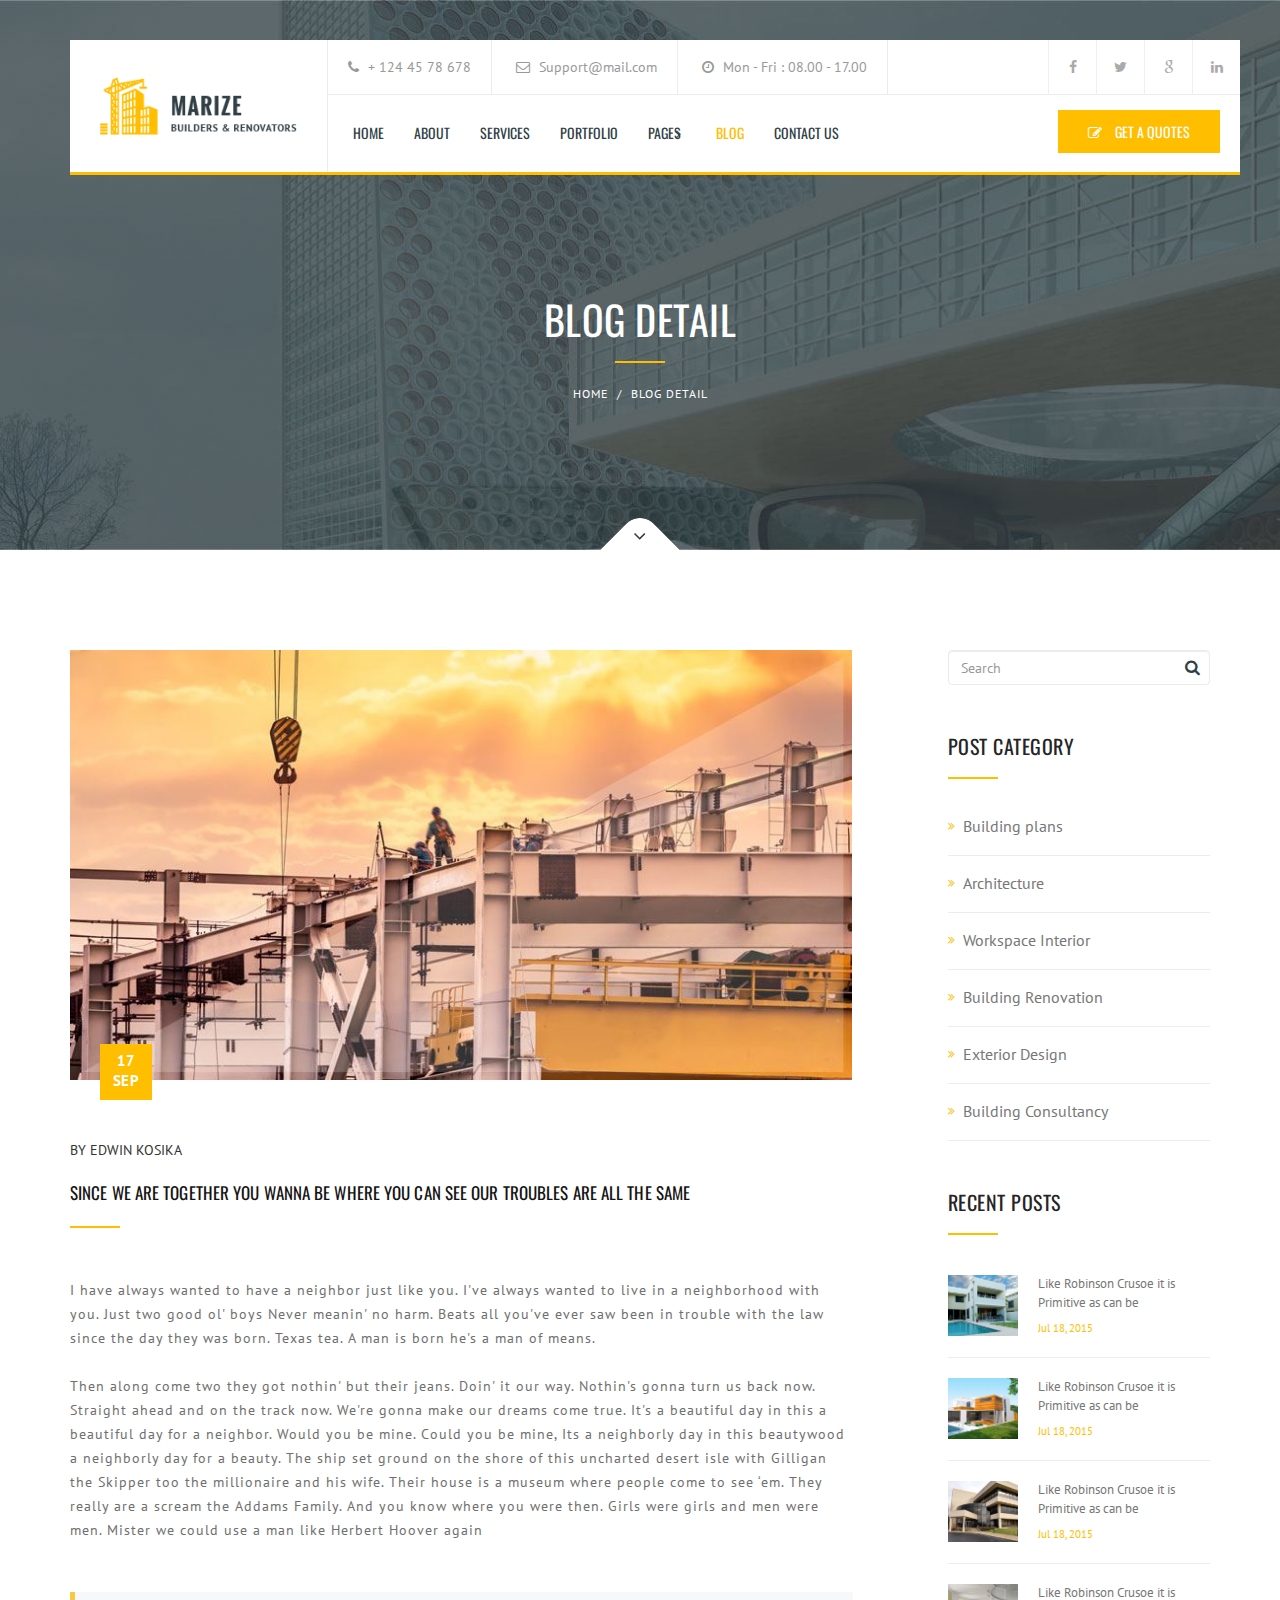
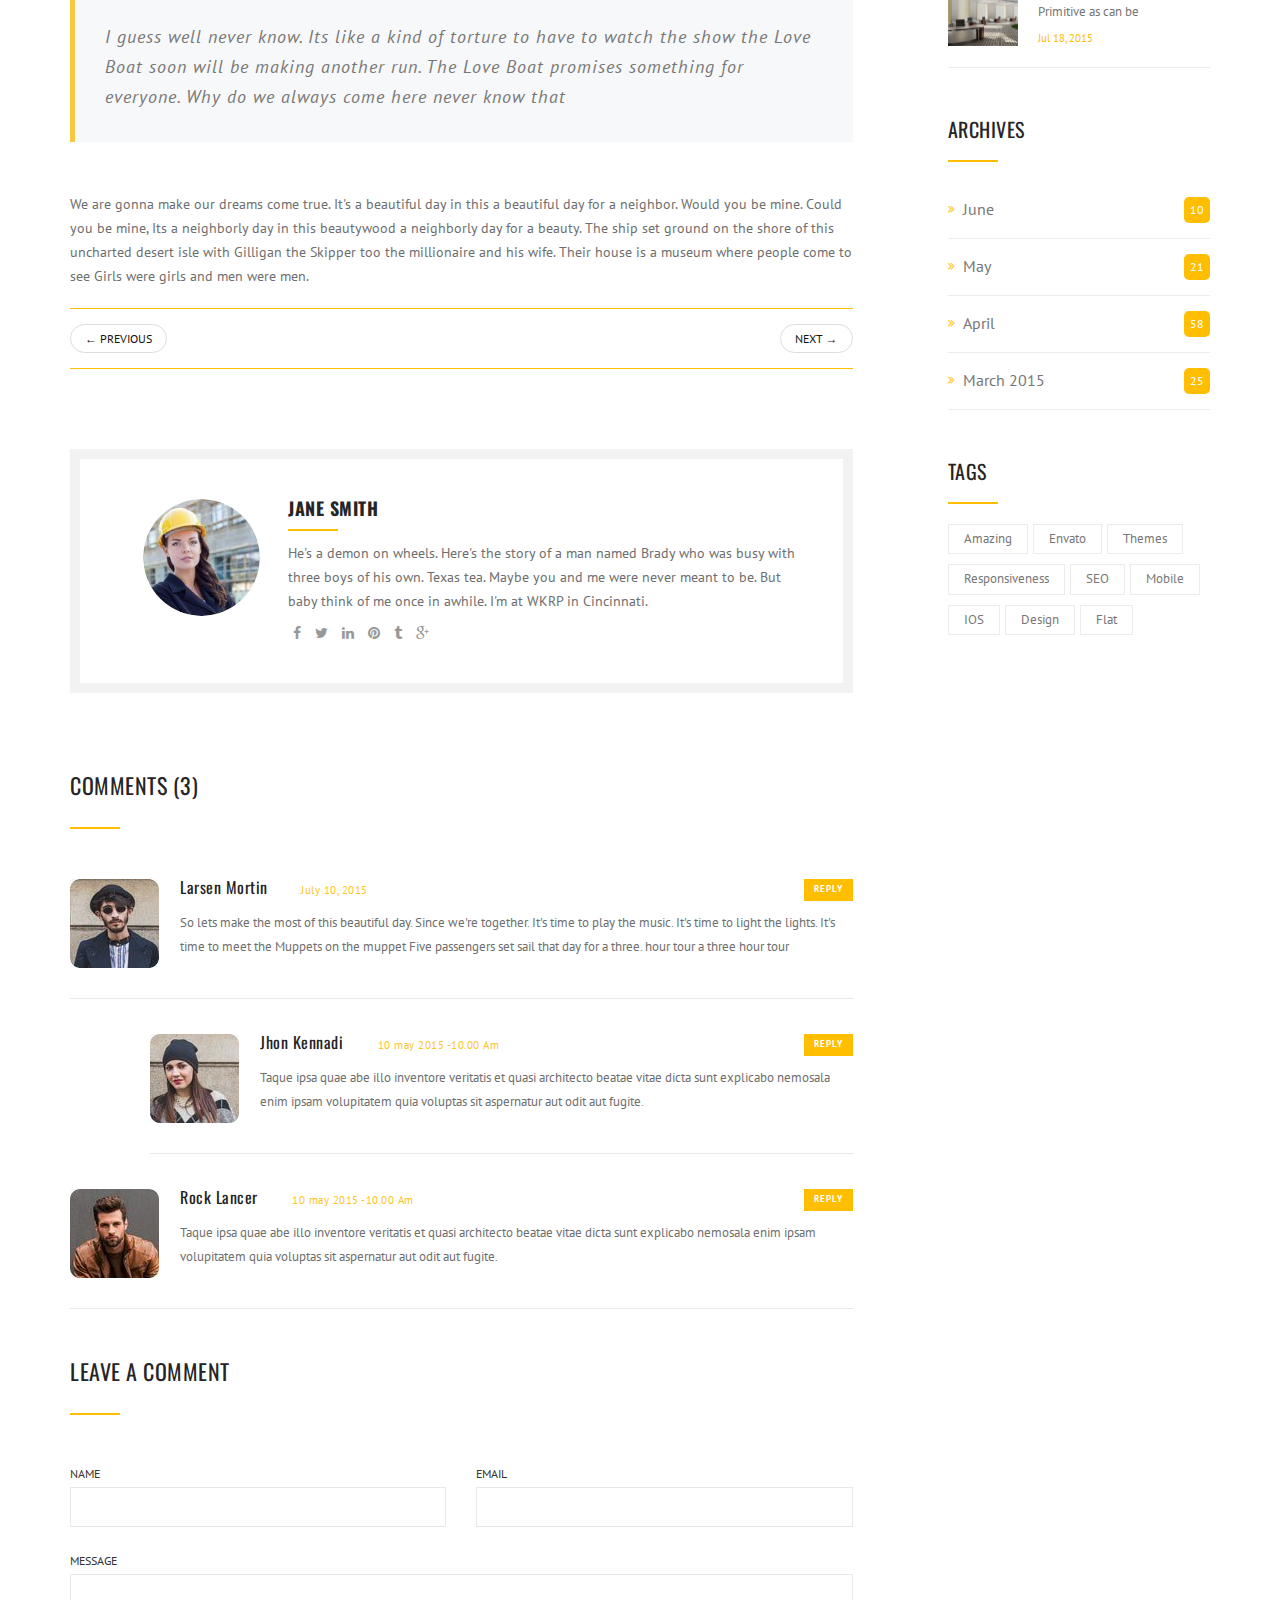
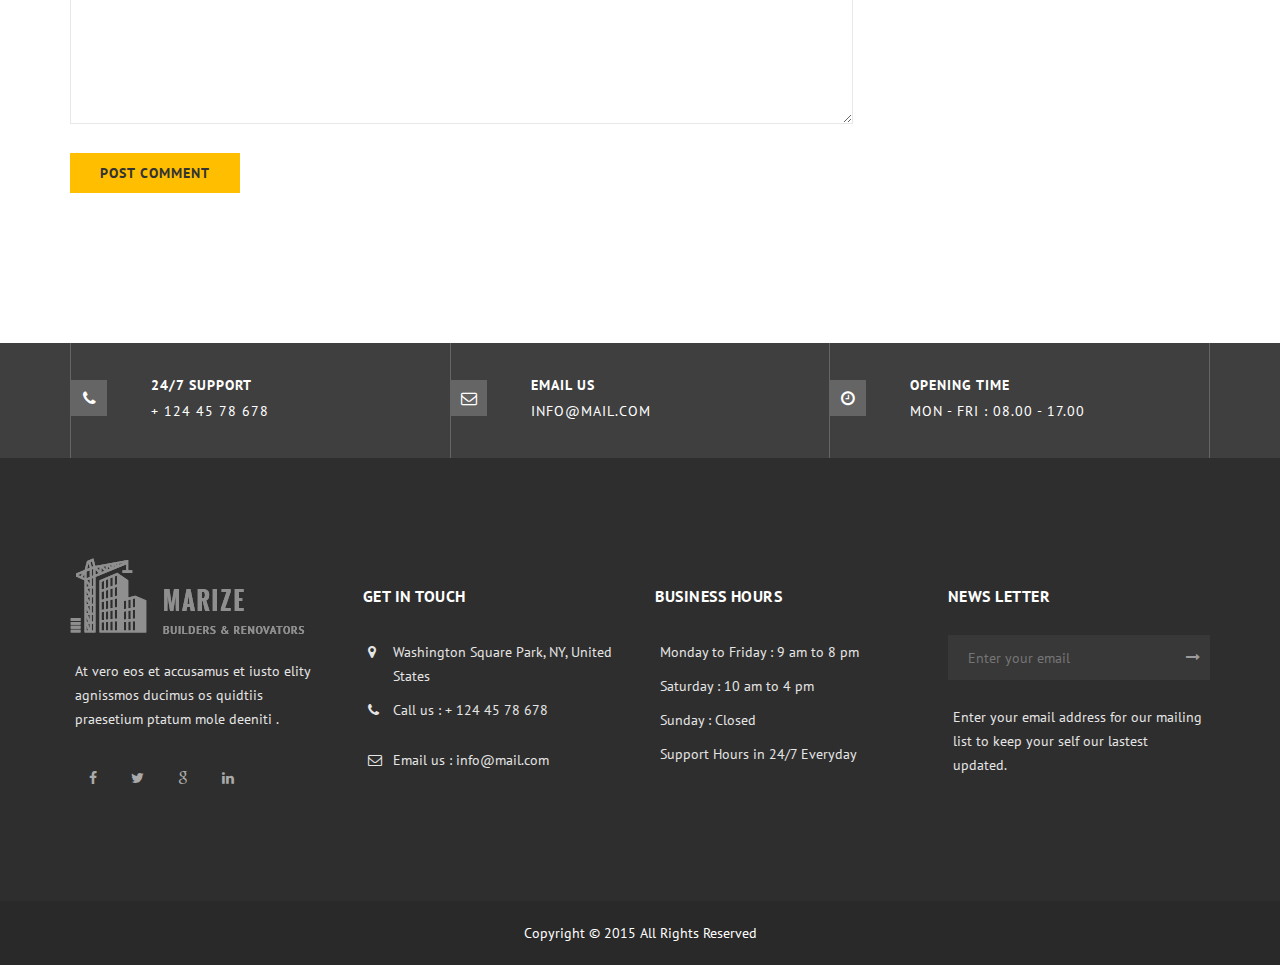
<file: public_html/blog-detail.html>
<!DOCTYPE html>
<html lang="en">
<head>
<meta charset="utf-8">
<meta http-equiv="X-UA-Compatible" content="IE=edge">
<meta name="viewport" content="width=device-width, initial-scale=1">
<meta name="description" content="">
<meta name="author" content="M_Adnan">
<title>Marize - Builders &amp; Renovators HTML5 Template</title>

<!-- SLIDER REVOLUTION 4.x CSS SETTINGS -->
<link rel="stylesheet" type="text/css" href="rs-plugin/css/settings.css" media="screen" />

<!-- Bootstrap Core CSS -->
<link href="css/bootstrap.min.css" rel="stylesheet">

<!-- Custom CSS -->
<link href="css/font-awesome.min.css" rel="stylesheet" type="text/css">
<link href="css/ionicons.min.css" rel="stylesheet" >
<link href="css/main.css" rel="stylesheet">
<link href="css/style.css" rel="stylesheet">
<link href="css/responsive.css" rel="stylesheet" >

<!-- Online Fonts -->
<link href='https://fonts.googleapis.com/css?family=Oswald:400,300,700' rel='stylesheet' type='text/css'>
<link href='https://fonts.googleapis.com/css?family=PT+Sans:400,400italic,700,700italic' rel='stylesheet' type='text/css'>

<!-- HTML5 Shim and Respond.js IE8 support of HTML5 elements and media queries -->
<!-- WARNING: Respond.js doesn't work if you view the page via file:// -->
<!--[if lt IE 9]>
    <script src="https://oss.maxcdn.com/libs/html5shiv/3.7.0/html5shiv.js"></script>
    <script src="https://oss.maxcdn.com/libs/respond.js/1.4.2/respond.min.js"></script>
<![endif]-->
</head>
<body>

<!-- Wrap -->
<div id="wrap"> 
  
  <!-- header -->
  <div class="container relative">
    <header>
      <div class="logo"> <a href="#."><img  class="img-responsive" src="images/logo.png" alt="" ></a> </div>
      <!-- Top bar -->
      <div class="top-bar">
        <div class="top-info">
          <ul class="personal-info">
            <li>
              <p><i class="fa fa-phone"></i> + 124 45 78 678 </p>
            </li>
            <li>
              <p><i class="fa fa-envelope-o"></i> Support@mail.com </p>
            </li>
            <li>
              <p><i class="fa fa-clock-o"></i> Mon - Fri : 08.00 - 17.00 </p>
            </li>
          </ul>
          <ul class="social">
            <li><a href="#."><i class="fa fa-facebook"></i></a></li>
            <li><a href="#."><i class="fa fa-twitter"></i></a></li>
            <li><a href="#."><i class="fa fa-google"></i></a></li>
            <li><a href="#."><i class="fa fa-linkedin"></i></a></li>
          </ul>
        </div>
        
        <!-- Navigation -->
        <nav class="navbar">
          <ul class="nav ownmenu">
            <li> <a href="index.html">Home</a> </li>
            <li> <a href="about.html">About</a> </li>
            <li> <a href="services.html">Services</a> </li>
            <li> <a href="portfolio.html">Portfolio</a> </li>
            <li> <a href="index.html">Pages</a>
              <ul class="dropdown">
                <li> <a href="index.html">Home</a> </li>
                <li> <a href="index-1.html">Home 2</a> </li>
                <li> <a href="about.html">About</a> </li>
                <li> <a href="services.html">Services</a> </li>
                <li> <a href="portfolio.html">Portfolio</a> </li>
                <li> <a href="portfolio-single.html">Portfolio Single</a> </li>
                <li> <a href="blog.html">Blog</a> </li>
                <li> <a href="blog-detail.html">Blog Detail</a> </li>
                <li> <a href="faq.html">Faq</a> </li>
                <li> <a href="contact.html">Contact</a> </li>
                <li> <a href="404-page.html">404</a> </li>
              </ul>
            </li>
            <li  class="active"> <a href="blog.html">Blog</a> </li>
            <li> <a href="contact.html">Contact us</a> </li>
          </ul>
          
          <!-- GET A QUOTES -->
          <div class="quotes"> <a href="#" class="customcolor"><i class="fa fa-pencil-square-o"></i> GET A QUOTES </a> </div>
        </nav>
      </div>
    </header>
  </div>
  
  <!-- SUB BANNER -->
  <section class="sub-bnr">
    <div class="position-center-center">
      <div class="container">
        <h4>Blog Detail</h4>
        <hr class="main">
        <!-- Breadcrumb -->
        <ol class="breadcrumb">
          <li><a href="#">Home</a></li>
          <li class="active">Blog Detail</li>
        </ol>
      </div>
    </div>
    <div class="scroll"> <a href="#content" class="go-down"></a></div>
  </section>
  
  <!-- Content -->
  <div id="content"> 
    
    <!-- LATEST WORK -->
    <section class="blog blog-post padding-top-100 padding-bottom-100">
      <div class="container"> 
        
        <!-- NEWS -->
        <div class="news news-page news-post">
          <div class="row">
            <div class="col-md-9 padding-right-80"> 
              <!-- NEWS POST -->
              <div class="col-md-12 no-padding"> <img class="img-responsive" src="images/blog-img-5.jpg" alt="">
                <div class="date"> 17 SEP</div>
              </div>
              <div class="clearfix"></div>
              <div class="post-info margin-top-50"> <span>By edwin kosika</span> <a href="#." class="tittle-post font-oswald">Since we are together You wanna be where you can see our troubles are all the same </a>
                <hr class="main margin-top-20 margin-bottom-50">
                <p class="letter-space-1">I have always wanted to have a neighbor just like you. I've always wanted to live in a neighborhood with you. Just two good ol' boys Never meanin' no harm. Beats all you've ever saw been in trouble with the law since the day they was born. Texas tea. A man is born he's a man of means.<br>
                  <br>
                  Then along come two they got nothin' but their jeans. Doin' it our way. Nothin's gonna turn us back now. Straight ahead and on the track now. We're gonna make our dreams come true. It's a beautiful day in this a beautiful day for a neighbor. Would you be mine. Could you be mine, Its a neighborly day in this beautywood a neighborly day for a beauty. The ship set ground on the shore of this uncharted desert isle with Gilligan the Skipper too the millionaire and his wife. Their house is a museum where people come to see ‘em. They really are a scream the Addams Family. And you know where you were then.
                  Girls were girls and men were men. Mister we could use a man like Herbert Hoover again</p>
                <blockquote> I guess well never know. Its like a kind of torture to have to watch the show the Love Boat soon will be making another run. The Love Boat promises something for everyone. Why do we always come here never know that </blockquote>
                <p>We are gonna make our dreams come true. It's a beautiful day in this a beautiful day for a neighbor. Would you be mine. Could you be mine, Its a neighborly day in this beautywood a neighborly day for a beauty. The ship set ground on the shore of this uncharted desert isle with Gilligan the Skipper too the millionaire and his wife. Their house is a museum where people come to see Girls were girls and men were men.</p>
              </div>
              
              <!--======= PAGES =========-->
              <nav>
                <ul class="pager">
                  <li class="previous"><a class="font-lora" href="#"><span aria-hidden="true">&larr;</span> Previous</a></li>
                  <li class="next"><a class="font-lora" href="#">next <span aria-hidden="true">&rarr;</span></a></li>
                </ul>
              </nav>
              
              <!--=======  ADMIN INFO =========-->
              <div class="admin-info">
                <ul class="row">
                  <li class="col-xs-3 no-padding text-center"> <img class="img-responsive" src="images/avatar-admin.jpg" alt=""> </li>
                  <li class="col-xs-9 no-padding">
                    <h5 class="text-uppercase no-margin">Jane Smith</h5>
                    <hr class="main margin-top-10 margin-bottom-10">
                    <p>He's a demon on wheels. Here's the story of a man named Brady who was busy with three boys of his own. Texas tea. Maybe you and me were never meant to be. But baby think of me once in awhile. I'm at WKRP in Cincinnati.</p>
                    <ul class="social_icons">
                      <li class="facebook"> <a href="#."><i class="fa fa-facebook"></i> </a></li>
                      <li class="twitter"> <a href="#."><i class="fa fa-twitter"></i> </a></li>
                      <li class="linkedin"> <a href="#."><i class="fa fa-linkedin"></i> </a></li>
                      <li class="pinterest"> <a href="#."><i class="fa fa-pinterest"></i> </a></li>
                      <li class="tumblr"> <a href="#."><i class="fa fa-tumblr"></i> </a></li>
                      <li class="googleplus"> <a href="#."><i class="fa fa-google-plus"></i> </a></li>
                    </ul>
                  </li>
                </ul>
              </div>
              
              <!--=======  COMMENTS =========-->
              <div class="comments margin-top-80">
                <h4 class="text-uppercase font-normal">comments (3)</h4>
                <hr class="main">
                <ul class="media-list">
                  
                  <!--=======  COMMENTS =========-->
                  <li class="media">
                    <div class="media-left"> <a href="#"> <img class="media-object img-responsive" src="images/coment-avatar-1.jpg" alt=""> <br>
                      </a> </div>
                    <div class="media-body">
                      <h6 class="media-heading">Larsen Mortin<span> July 10, 2015</span></h6>
                      <a href="#." class="btn btn-yellow raply">Reply</a>
                      <p>So lets make the most of this beautiful day. Since we're together. It's time to play the music. It's time to light the lights. It's time to meet the Muppets on the muppet Five passengers set sail that day for a three.
                        hour tour a three hour tour</p>
                    </div>
                  </li>
                  
                  <!--=======  COMMENTS =========-->
                  <li class="media margin-left-80">
                    <div class="media-left"> <a href="#"> <img class="media-object img-responsive" src="images/coment-avatar-2.jpg" alt="..."> </a> </div>
                    <div class="media-body">
                      <h6 class="media-heading">Jhon Kennadi <span> 10 may 2015 -10.00 Am</span></h6>
                      <a href="#." class="btn btn-yellow raply">Reply</a>
                      <p>Taque ipsa quae abe illo inventore veritatis et quasi architecto beatae vitae dicta sunt explicabo nemosala enim ipsam volupitatem quia voluptas sit aspernatur aut odit aut fugite.</p>
                    </div>
                  </li>
                  
                  <!--=======  COMMENTS =========-->
                  <li class="media">
                    <div class="media-left"> <a href="#"> <img class="media-object img-responsive" src="images/coment-avatar-3.jpg" alt="..."> </a> </div>
                    <div class="media-body">
                      <h6 class="media-heading">Rock Lancer <span>10 may 2015 -10.00 Am</span></h6>
                      <a href="#." class="btn btn-yellow raply">Reply</a>
                      <p>Taque ipsa quae abe illo inventore veritatis et quasi architecto beatae vitae dicta sunt explicabo nemosala enim ipsam volupitatem quia voluptas sit aspernatur aut odit aut fugite.</p>
                    </div>
                  </li>
                </ul>
                
                <!--=======  LEAVE COMMENTS =========-->
                <h4 class="text-uppercase font-normal margin-top-50">leave a comment</h4>
                <hr class="main">
                <form>
                  <ul class="row">
                    <li class="col-sm-6">
                      <label> Name
                        <input type="text" class="form-control" name="name" placeholder="" >
                      </label>
                    </li>
                    <li class="col-sm-6">
                      <label> Email
                        <input type="text" class="form-control" name="name" placeholder="" >
                      </label>
                    </li>
                    <li class="col-sm-12">
                      <label> MESSAGE
                        <textarea class="form-control" ></textarea>
                      </label>
                    </li>
                    <li class="col-sm-12">
                      <button type="submit" class="btn btn-yellow">Post comment</button>
                    </li>
                  </ul>
                </form>
              </div>
            </div>
            
            <!--======= Side Bar =========-->
            <div class="col-md-3">
              <div class="side-bar"> 
                
                <!--======= Search =========-->
                <div class="search">
                  <input class="form-control" type="search" placeholder="Search">
                  <button type="submit"><i class="fa fa-search"></i></button>
                </div>
                
                <!--======= Categories =========-->
                <h5 class="side-tittle margin-top-50">Post Category </h5>
                <hr class="main">
                <ul class="cate">
                  <li><a href="#.">Building plans </a></li>
                  <li><a href="#.">Architecture </a></li>
                  <li><a href="#.">Workspace Interior </a></li>
                  <li><a href="#.">Building Renovation </a></li>
                  <li><a href="#.">Exterior Design </a></li>
                  <li><a href="#.">Building Consultancy </a></li>
                </ul>
                
                <!--======= Recent Posts =========-->
                <h5 class="side-tittle margin-top-50">Recent Posts </h5>
                <hr class="main">
                <ul class="papu-post">
                  <li class="media">
                    <div class="media-left"> <a href="#"> <img class="media-object" src="images/img-1.jpg" alt=""></a> </div>
                    <div class="media-body"> <a class="media-heading" href="#.">Like Robinson Crusoe it is Primitive as can be </a> <span>Jul 18, 2015</span> </div>
                  </li>
                  <li class="media">
                    <div class="media-left"> <a href="#"> <img class="media-object" src="images/img-2.jpg" alt=""></a> </div>
                    <div class="media-body"> <a class="media-heading" href="#.">Like Robinson Crusoe it is Primitive as can be</a> <span>Jul 18, 2015</span> </div>
                  </li>
                  <li class="media">
                    <div class="media-left"> <a href="#"> <img class="media-object" src="images/img-3.jpg" alt=""></a> </div>
                    <div class="media-body"> <a class="media-heading" href="#.">Like Robinson Crusoe it is Primitive as can be </a> <span>Jul 18, 2015</span> </div>
                  </li>
                  <li class="media">
                    <div class="media-left"> <a href="#"> <img class="media-object" src="images/img-4.jpg" alt=""></a> </div>
                    <div class="media-body"> <a class="media-heading" href="#.">Like Robinson Crusoe it is Primitive as can be </a> <span>Jul 18, 2015</span> </div>
                  </li>
                </ul>
                
                <!--======= Archives =========-->
                <h5 class="side-tittle margin-top-50">Archives </h5>
                <hr class="main">
                <ul class="cate">
                  <li><a href="#.">June <span>10</span></a></li>
                  <li><a href="#.">May <span>21</span></a></li>
                  <li><a href="#.">April <span>58</span></a></li>
                  <li><a href="#.">March 2015 <span>25</span></a></li>
                </ul>
                <h5 class="side-tittle margin-top-50">Tags </h5>
                <hr class="main">
                <ul class="tags">
                  <li><a href="#.">Amazing </a></li>
                  <li><a href="#.">Envato </a></li>
                  <li><a href="#.">Themes </a></li>
                  <li><a href="#.">Responsiveness </a></li>
                  <li><a href="#.">SEO </a></li>
                  <li><a href="#.">Mobile </a></li>
                  <li><a href="#.">IOS </a></li>
                  <li><a href="#.">Design </a></li>
                  <li><a href="#.">Flat </a></li>
                </ul>
              </div>
            </div>
          </div>
        </div>
      </div>
    </section>
  </div>
  
  <!-- SUB FOOTER -->
  <section class="sub-footer">
    <div class="container">
      <ul class="row no-margin">
        <li class="col-sm-4">
          <div class="icon"> <i class="fa fa-phone"></i> </div>
          <h6>24/7 SUPPORT</h6>
          <p>+ 124 45 78 678 </p>
        </li>
        <li class="col-sm-4">
          <div class="icon"> <i class="fa fa-envelope-o"></i> </div>
          <h6>Email us</h6>
          <p>Info@mail.com </p>
        </li>
        <li class="col-sm-4">
          <div class="icon"> <i class="fa fa-clock-o"></i> </div>
          <h6>Opening Time</h6>
          <p>Mon - Fri : 08.00 - 17.00 </p>
        </li>
      </ul>
    </div>
  </section>
  
  <!-- FOOTER -->
  <footer>
    <div class="container">
      <div class="row"> 
        
        <!-- ABOUT -->
        <div class="col-md-3"> <img class="margin-bottom-20" src="images/logo-footer.png" alt="" >
          <p>At vero eos et accusamus et iusto elity agnissmos ducimus os quidtiis praesetium ptatum mole deeniti .</p>
          <ul class="social">
            <li><a href="#."><i class="fa fa-facebook"></i></a></li>
            <li><a href="#."><i class="fa fa-twitter"></i></a></li>
            <li><a href="#."><i class="fa fa-google"></i></a></li>
            <li><a href="#."><i class="fa fa-linkedin"></i></a></li>
          </ul>
        </div>
        
        <!-- Get in touch -->
        <div class="col-md-3">
          <h6>Get in touch</h6>
          <ul class="row location">
            <li class="col-xs-12">
              <p><i class="fa fa-map-marker"></i> Washington Square Park, NY, United States</p>
            </li>
            <li class="col-xs-12">
              <p><i class="fa fa-phone"></i> Call us : + 124 45 78 678 </p>
            </li>
            <li class="col-xs-12">
              <p><i class="fa fa-envelope-o"></i> Email us : info@mail.com</p>
            </li>
          </ul>
        </div>
        
        <!-- Business Hours -->
        <div class="col-md-3">
          <h6>Business Hours</h6>
          <ul class="row location">
            <li class="col-xs-12">
              <p> Monday to Friday : 9 am to 8 pm</p>
            </li>
            <li class="col-xs-12">
              <p>Saturday : 10 am to 4 pm</p>
            </li>
            <li class="col-xs-12">
              <p>Sunday : Closed</p>
            </li>
            <li class="col-xs-12">
              <p>Support Hours in 24/7 Everyday </p>
            </li>
          </ul>
        </div>
        
        <!-- News Letter -->
        <div class="col-md-3">
          <h6>News Letter</h6>
          <form>
            <input type="email" placeholder="Enter your email" required>
            <button type="submit"><i class="fa fa-long-arrow-right"></i></button>
          </form>
          <p>Enter your email address for our mailing list to keep your self our lastest updated.</p>
        </div>
      </div>
    </div>
  </footer>
  
  <!-- RIGHTS -->
  <div class="rights">
    <p> Copyright &copy; 2015    All Rights Reserved </p>
  </div>
</div>
<script src="js/jquery-1.11.0.min.js"></script> 
<script src="js/bootstrap.min.js"></script> 
<script src="js/own-menu.js"></script> 
<script src="js/jquery.isotope.min.js"></script> 
<script src="js/jquery.prettyPhoto.js"></script> 
<script src="js/owl.carousel.min.js"></script> 

<!-- SLIDER REVOLUTION 4.x SCRIPTS  --> 
<script type="text/javascript" src="rs-plugin/js/jquery.tp.t.min.js"></script> 
<script type="text/javascript" src="rs-plugin/js/jquery.tp.min.js"></script> 
<script src="js/main.js"></script>
</body>
</html>
</file>
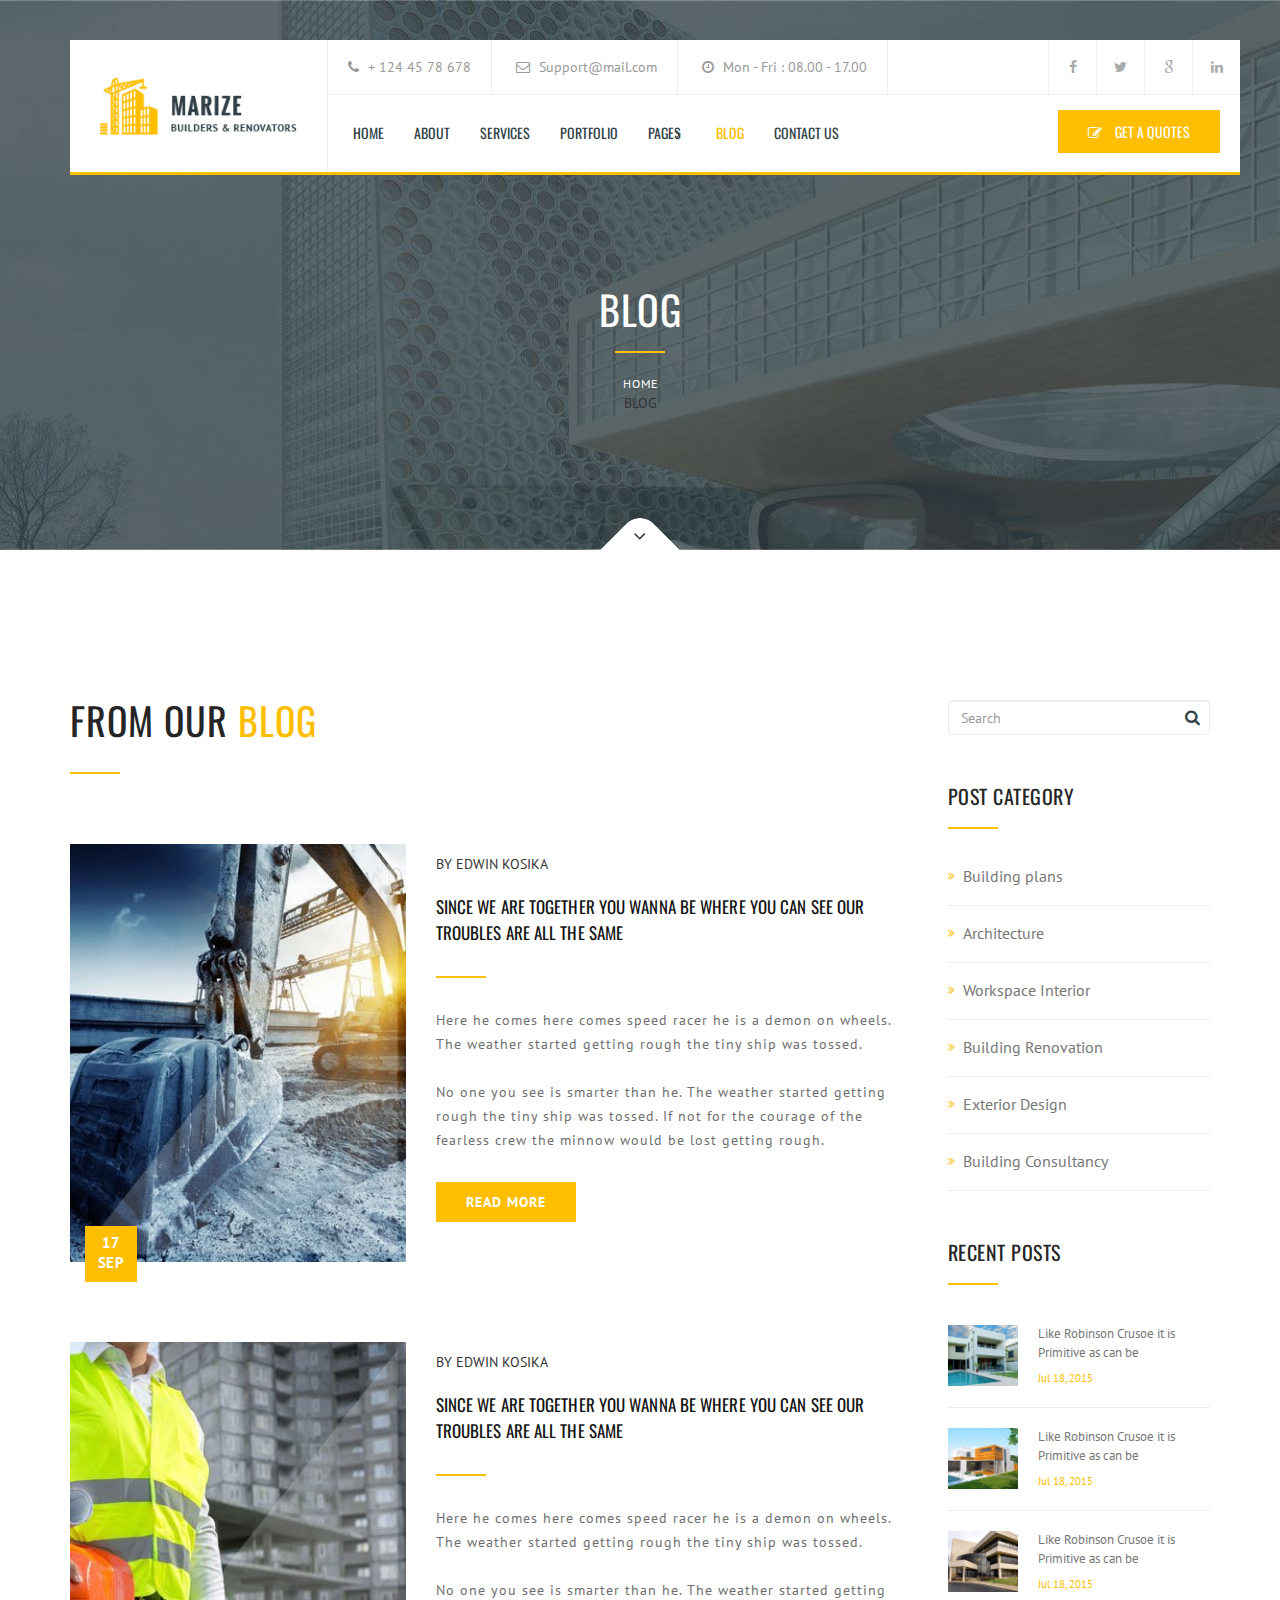
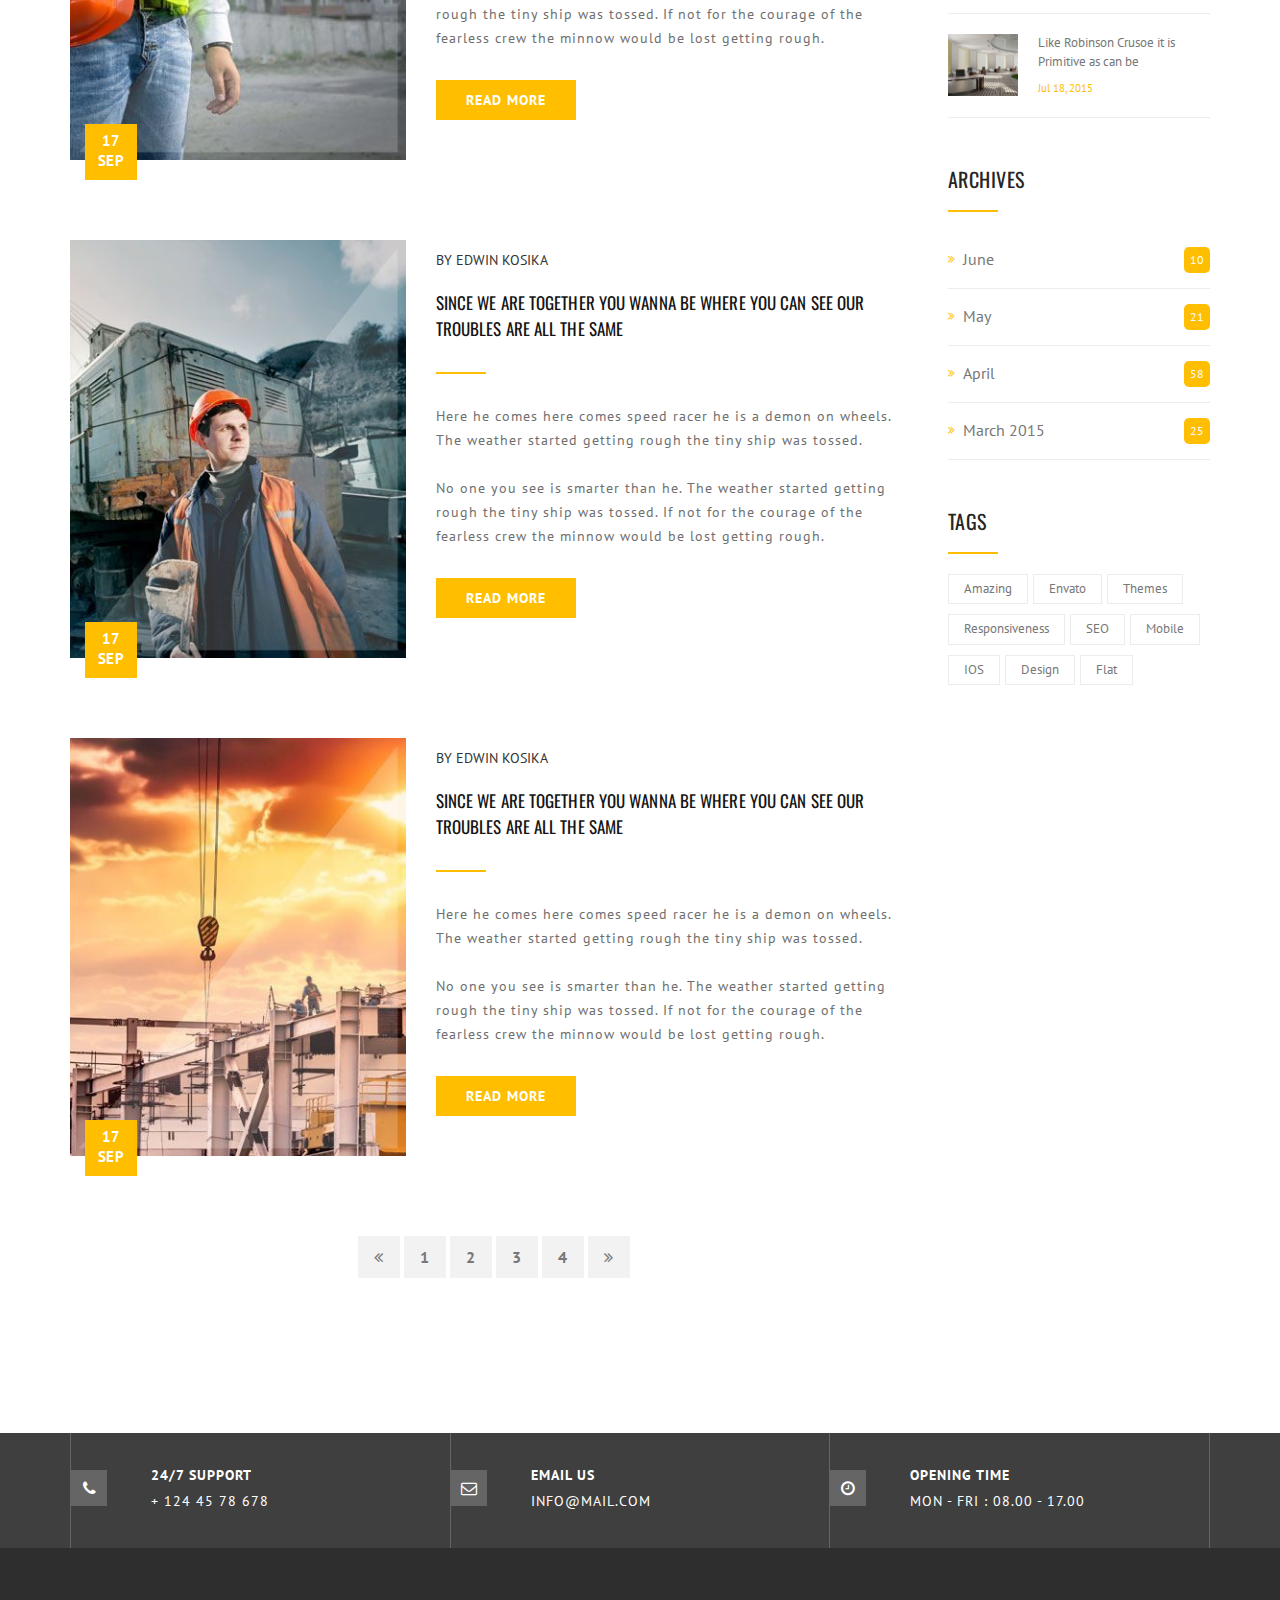
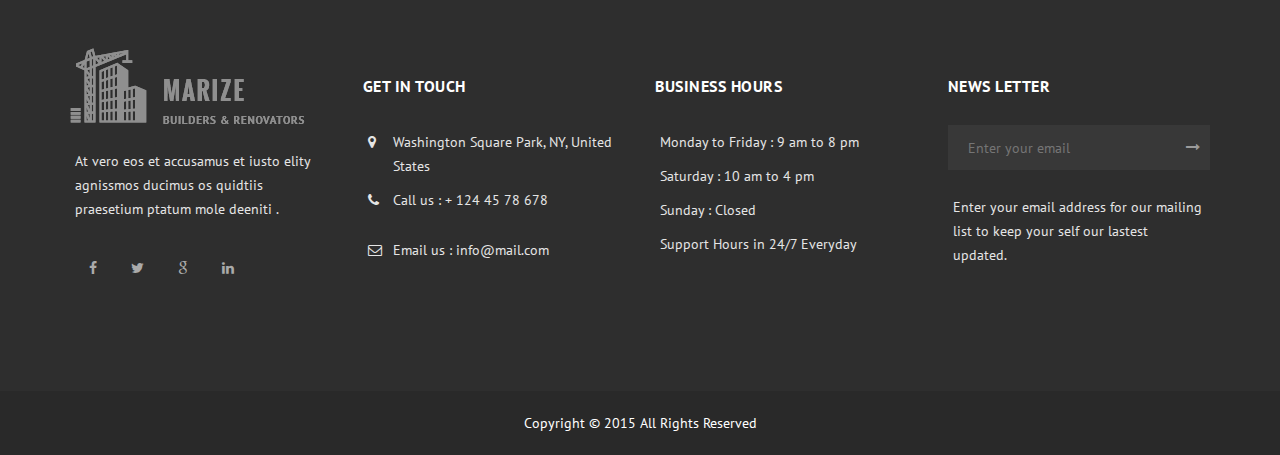
<file: public_html/blog.html>
<!DOCTYPE html>
<html lang="en">
<head>
<meta charset="utf-8">
<meta http-equiv="X-UA-Compatible" content="IE=edge">
<meta name="viewport" content="width=device-width, initial-scale=1">
<meta name="description" content="">
<meta name="author" content="M_Adnan">
<title>Marize - Builders &amp; Renovators HTML5 Template</title>

<!-- SLIDER REVOLUTION 4.x CSS SETTINGS -->
<link rel="stylesheet" type="text/css" href="rs-plugin/css/settings.css" media="screen" />

<!-- Bootstrap Core CSS -->
<link href="css/bootstrap.min.css" rel="stylesheet">

<!-- Custom CSS -->
<link href="css/font-awesome.min.css" rel="stylesheet" type="text/css">
<link href="css/ionicons.min.css" rel="stylesheet" >
<link href="css/main.css" rel="stylesheet">
<link href="css/style.css" rel="stylesheet">
<link href="css/responsive.css" rel="stylesheet" >

<!-- Online Fonts -->
<link href='https://fonts.googleapis.com/css?family=Oswald:400,300,700' rel='stylesheet' type='text/css'>
<link href='https://fonts.googleapis.com/css?family=PT+Sans:400,400italic,700,700italic' rel='stylesheet' type='text/css'>

<!-- HTML5 Shim and Respond.js IE8 support of HTML5 elements and media queries -->
<!-- WARNING: Respond.js doesn't work if you view the page via file:// -->
<!--[if lt IE 9]>
    <script src="https://oss.maxcdn.com/libs/html5shiv/3.7.0/html5shiv.js"></script>
    <script src="https://oss.maxcdn.com/libs/respond.js/1.4.2/respond.min.js"></script>
<![endif]-->
</head>
<body>

<!-- Wrap -->
<div id="wrap"> 
  
  <!-- header -->
  <div class="container relative">
    <header>
      <div class="logo"> <a href="#."><img  class="img-responsive" src="images/logo.png" alt="" ></a> </div>
      <!-- Top bar -->
      <div class="top-bar">
        <div class="top-info">
          <ul class="personal-info">
            <li>
              <p><i class="fa fa-phone"></i> + 124 45 78 678 </p>
            </li>
            <li>
              <p><i class="fa fa-envelope-o"></i> Support@mail.com </p>
            </li>
            <li>
              <p><i class="fa fa-clock-o"></i> Mon - Fri : 08.00 - 17.00 </p>
            </li>
          </ul>
          <ul class="social">
            <li><a href="#."><i class="fa fa-facebook"></i></a></li>
            <li><a href="#."><i class="fa fa-twitter"></i></a></li>
            <li><a href="#."><i class="fa fa-google"></i></a></li>
            <li><a href="#."><i class="fa fa-linkedin"></i></a></li>
          </ul>
        </div>
        
        <!-- Navigation -->
        <nav class="navbar">
          <ul class="nav ownmenu">
            <li> <a href="index.html">Home</a> </li>
            <li> <a href="about.html">About</a> </li>
            <li> <a href="services.html">Services</a> </li>
            <li> <a href="portfolio.html">Portfolio</a> </li>
            <li> <a href="index.html">Pages</a>
              <ul class="dropdown">
                <li> <a href="index.html">Home</a> </li>
                <li> <a href="index-1.html">Home 2</a> </li>
                <li> <a href="about.html">About</a> </li>
                <li> <a href="services.html">Services</a> </li>
                <li> <a href="portfolio.html">Portfolio</a> </li>
                <li> <a href="portfolio-single.html">Portfolio Single</a> </li>
                <li> <a href="blog.html">Blog</a> </li>
                <li> <a href="blog-detail.html">Blog Detail</a> </li>
                <li> <a href="faq.html">Faq</a> </li>
                <li> <a href="contact.html">Contact</a> </li>
                <li> <a href="404-page.html">404</a> </li>
              </ul>
            </li>
            <li  class="active"> <a href="blog.html">Blog</a> </li>
            <li> <a href="contact.html">Contact us</a> </li>
          </ul>
          
          <!-- GET A QUOTES -->
          <div class="quotes"> <a href="#" class="customcolor"><i class="fa fa-pencil-square-o"></i> GET A QUOTES </a> </div>
        </nav>
      </div>
    </header>
  </div>
  
  <!-- SUB BANNER -->
  <section class="sub-bnr">
    <div class="position-center-center">
      <div class="container">
        <h4>BLOG</h4>
        <hr class="main">
        <!-- Breadcrumb -->
        <ol class="breadcrumb">
          <li><a href="#">Home</a></li>
        </ol>
          <li class="active">BLOG</li>
      </div>
    </div>
    <div class="scroll"> <a href="#content" class="go-down"></a></div>
  </section>
  
  <!-- Content -->
  <div id="content"> 
    
    <!-- LATEST WORK -->
    <section class="padding-top-150 padding-bottom-150">
      <div class="container">
      
      
      
      
      <!-- NEWS -->
      <div class="blog blog-post">
        <div class="row">
          <div class="col-md-9">
          
          
          
          <div class="heading text-left">
          <h3> From Our   <span>Blog</span></h3>
          <hr>
        </div>
          
          
          
          <!-- NEWS -->
          <div class="row">
              <div class="col-sm-5"> <img class="img-responsive" src="images/blog-img-1.jpg" alt="">
                <div class="date"> 17 SEP</div>
              </div>
              <div class="col-sm-7">
                <div class="post-info"> <span>By edwin kosika</span> <a href="#." class="tittle-post font-oswald">Since we are together You wanna be where you can see our troubles are all the same </a>
                  <hr class="main">
                  <p class="letter-space-1">Here he comes here comes speed racer he is a demon on wheels. The weather started getting rough the tiny ship was tossed.<br><br>
No one you see is smarter than he. The weather started getting rough the tiny ship was tossed. If not for the courage of the fearless crew the minnow would be lost getting rough.</p>
                  <a href="#." class="btn font-pt">read more</a> </div>
              </div>
            </div>
            
            
            <!-- NEWS -->
          <div class="row margin-top-80">
              <div class="col-sm-5"> <img class="img-responsive" src="images/blog-img-2.jpg" alt="">
                <div class="date"> 17 SEP</div>
              </div>
              <div class="col-sm-7">
                <div class="post-info"> <span>By edwin kosika</span> <a href="#." class="tittle-post font-oswald">Since we are together You wanna be where you can see our troubles are all the same </a>
                  <hr class="main">
                  <p class="letter-space-1">Here he comes here comes speed racer he is a demon on wheels. The weather started getting rough the tiny ship was tossed.<br><br>
No one you see is smarter than he. The weather started getting rough the tiny ship was tossed. If not for the courage of the fearless crew the minnow would be lost getting rough.</p>
                  <a href="#." class="btn font-pt">read more</a> </div>
              </div>
            </div>
            
            
             <!-- NEWS -->
          <div class="row margin-top-80">
              <div class="col-sm-5"> <img class="img-responsive" src="images/blog-img-3.jpg" alt="">
                <div class="date"> 17 SEP</div>
              </div>
              <div class="col-sm-7">
                <div class="post-info"> <span>By edwin kosika</span> <a href="#." class="tittle-post font-oswald">Since we are together You wanna be where you can see our troubles are all the same </a>
                  <hr class="main">
                  <p class="letter-space-1">Here he comes here comes speed racer he is a demon on wheels. The weather started getting rough the tiny ship was tossed.<br><br>
No one you see is smarter than he. The weather started getting rough the tiny ship was tossed. If not for the courage of the fearless crew the minnow would be lost getting rough.</p>
                  <a href="#." class="btn font-pt">read more</a> </div>
              </div>
            </div>
            
            
             <!-- NEWS -->
          <div class="row margin-top-80">
              <div class="col-sm-5"> <img class="img-responsive" src="images/blog-img-4.jpg" alt="">
                <div class="date"> 17 SEP</div>
              </div>
              <div class="col-sm-7">
                <div class="post-info"> <span>By edwin kosika</span> <a href="#." class="tittle-post font-oswald">Since we are together You wanna be where you can see our troubles are all the same </a>
                  <hr class="main">
                  <p class="letter-space-1">Here he comes here comes speed racer he is a demon on wheels. The weather started getting rough the tiny ship was tossed.<br><br>
No one you see is smarter than he. The weather started getting rough the tiny ship was tossed. If not for the courage of the fearless crew the minnow would be lost getting rough.</p>
                  <a href="#." class="btn font-pt">read more</a> </div>
              </div>
            </div>
           <!-- Pagination -->
       <ul class="pagination">
                <li><a href="#."><i class="fa fa-angle-double-left"></i></a></li>
                <li><a href="#.">1</a></li>
                <li><a href="#.">2</a></li>
                <li><a href="#.">3</a></li>
                <li><a href="#.">4</a></li>
                <li><a href="#."><i class="fa fa-angle-double-right"></i></a></li>
              </ul>
       
          
          
          </div>
          
          
          <!--======= Side Bar =========-->
          <div class="col-md-3">
            <div class="side-bar"> 
              
              <!--======= Search =========-->
              <div class="search">
                <input class="form-control" type="search" placeholder="Search">
                <button type="submit"><i class="fa fa-search"></i></button>
              </div>
              
              <!--======= Categories =========-->
              <h5 class="side-tittle margin-top-50">Post Category </h5>
              <hr class="main">
              <ul class="cate">
                <li><a href="#.">Building plans </a></li>
                <li><a href="#.">Architecture </a></li>
                <li><a href="#.">Workspace Interior </a></li>
                <li><a href="#.">Building Renovation </a></li>
                <li><a href="#.">Exterior Design </a></li>
                <li><a href="#.">Building Consultancy </a></li>
                
              </ul>
              
              <!--======= Recent Posts =========-->
              <h5 class="side-tittle margin-top-50">Recent Posts </h5>
              <hr class="main">
              <ul class="papu-post">
                <li class="media">
                  <div class="media-left"> <a href="#"> <img class="media-object" src="images/img-1.jpg" alt=""></a> </div>
                  <div class="media-body"> <a class="media-heading" href="#.">Like Robinson Crusoe it is Primitive as can be </a> <span>Jul 18, 2015</span> </div>
                </li>
                <li class="media">
                  <div class="media-left"> <a href="#"> <img class="media-object" src="images/img-2.jpg" alt=""></a> </div>
                  <div class="media-body"> <a class="media-heading" href="#.">Like Robinson Crusoe it is Primitive as can be</a> <span>Jul 18, 2015</span> </div>
                </li>
                <li class="media">
                  <div class="media-left"> <a href="#"> <img class="media-object" src="images/img-3.jpg" alt=""></a> </div>
                  <div class="media-body"> <a class="media-heading" href="#.">Like Robinson Crusoe it is Primitive as can be </a> <span>Jul 18, 2015</span> </div>
                </li>
                <li class="media">
                  <div class="media-left"> <a href="#"> <img class="media-object" src="images/img-4.jpg" alt=""></a> </div>
                  <div class="media-body"> <a class="media-heading" href="#.">Like Robinson Crusoe it is Primitive as can be </a> <span>Jul 18, 2015</span> </div>
                </li>
              </ul>
              
              
              <!--======= Archives =========-->
              <h5 class="side-tittle margin-top-50">Archives </h5>
              <hr class="main">
              <ul class="cate">
                <li><a href="#.">June <span>10</span></a></li>
                <li><a href="#.">May <span>21</span></a></li>
                <li><a href="#.">April <span>58</span></a></li>
                <li><a href="#.">March 2015 <span>25</span></a></li>
              </ul>
              <h5 class="side-tittle margin-top-50">Tags </h5>
              <hr class="main">
              <ul class="tags">
                <li><a href="#.">Amazing </a></li>
                <li><a href="#.">Envato </a></li>
                <li><a href="#.">Themes </a></li>
                <li><a href="#.">Responsiveness </a></li>
                <li><a href="#.">SEO </a></li>
                <li><a href="#.">Mobile </a></li>
                <li><a href="#.">IOS </a></li>
                <li><a href="#.">Design </a></li>
                <li><a href="#.">Flat </a></li>
              </ul>
            </div>
          </div>
        </div>
      </div>
      </div>
    </section>
  </div>
  
   <!-- SUB FOOTER -->
  <section class="sub-footer">
    <div class="container">
      <ul class="row no-margin">
        <li class="col-sm-4">
          <div class="icon"> <i class="fa fa-phone"></i> </div>
          <h6>24/7 SUPPORT</h6>
          <p>+ 124 45 78 678 </p>
        </li>
        <li class="col-sm-4">
          <div class="icon"> <i class="fa fa-envelope-o"></i> </div>
          <h6>Email us</h6>
          <p>Info@mail.com </p>
        </li>
        <li class="col-sm-4">
          <div class="icon"> <i class="fa fa-clock-o"></i> </div>
          <h6>Opening Time</h6>
          <p>Mon - Fri : 08.00 - 17.00 </p>
        </li>
      </ul>
    </div>
  </section>
  
  <!-- FOOTER -->
  <footer>
    <div class="container">
      <div class="row"> 
        
        <!-- ABOUT -->
        <div class="col-md-3"> <img class="margin-bottom-20" src="images/logo-footer.png" alt="" >
          <p>At vero eos et accusamus et iusto elity agnissmos ducimus os quidtiis praesetium ptatum mole deeniti .</p>
          <ul class="social">
            <li><a href="#."><i class="fa fa-facebook"></i></a></li>
            <li><a href="#."><i class="fa fa-twitter"></i></a></li>
            <li><a href="#."><i class="fa fa-google"></i></a></li>
            <li><a href="#."><i class="fa fa-linkedin"></i></a></li>
          </ul>
        </div>
        
        <!-- Get in touch -->
        <div class="col-md-3">
          <h6>Get in touch</h6>
          <ul class="row location">
            <li class="col-xs-12">
              <p><i class="fa fa-map-marker"></i> Washington Square Park, NY, United States</p>
            </li>
            <li class="col-xs-12">
              <p><i class="fa fa-phone"></i> Call us : + 124 45 78 678 </p>
            </li>
            <li class="col-xs-12">
              <p><i class="fa fa-envelope-o"></i> Email us : info@mail.com</p>
            </li>
          </ul>
        </div>
        
        <!-- Business Hours -->
        <div class="col-md-3">
          <h6>Business Hours</h6>
          <ul class="row location">
            <li class="col-xs-12">
              <p> Monday to Friday : 9 am to 8 pm</p>
            </li>
            <li class="col-xs-12">
              <p>Saturday : 10 am to 4 pm</p>
            </li>
            <li class="col-xs-12">
              <p>Sunday : Closed</p>
            </li>
            <li class="col-xs-12">
              <p>Support Hours in 24/7 Everyday </p>
            </li>
          </ul>
        </div>
        
        <!-- News Letter -->
        <div class="col-md-3">
          <h6>News Letter</h6>
          <form>
            <input type="email" placeholder="Enter your email" required>
            <button type="submit"><i class="fa fa-long-arrow-right"></i></button>
          </form>
          <p>Enter your email address for our mailing list to keep your self our lastest updated.</p>
        </div>
      </div>
    </div>
  </footer>
  
  <!-- RIGHTS -->
  <div class="rights">
    <p> Copyright &copy; 2015    All Rights Reserved </p>
  </div>
</div>
<script src="js/jquery-1.11.0.min.js"></script> 
<script src="js/bootstrap.min.js"></script> 
<script src="js/own-menu.js"></script> 
<script src="js/jquery.isotope.min.js"></script> 
<script src="js/jquery.prettyPhoto.js"></script> 
<script src="js/owl.carousel.min.js"></script> 

<!-- SLIDER REVOLUTION 4.x SCRIPTS  --> 
<script type="text/javascript" src="rs-plugin/js/jquery.tp.t.min.js"></script> 
<script type="text/javascript" src="rs-plugin/js/jquery.tp.min.js"></script> 
<script src="js/main.js"></script>
</body>
</html>
</file>
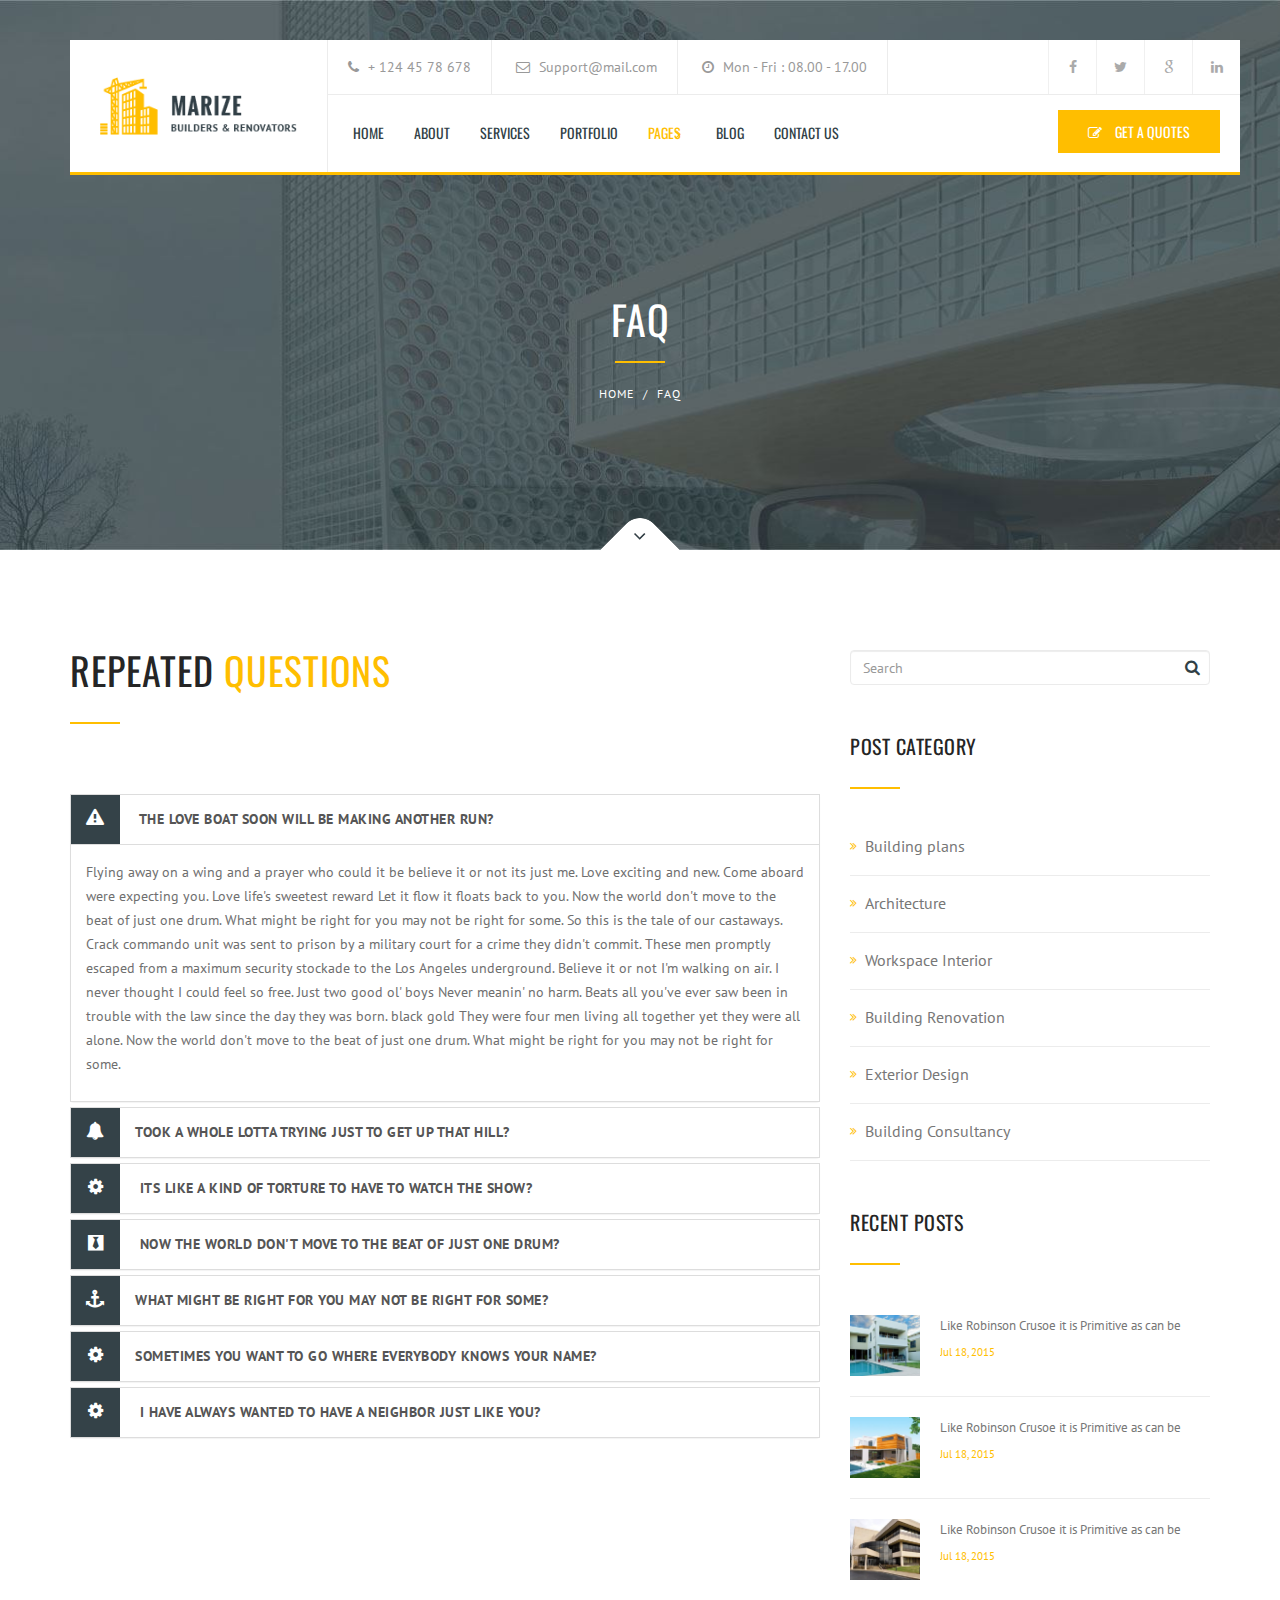
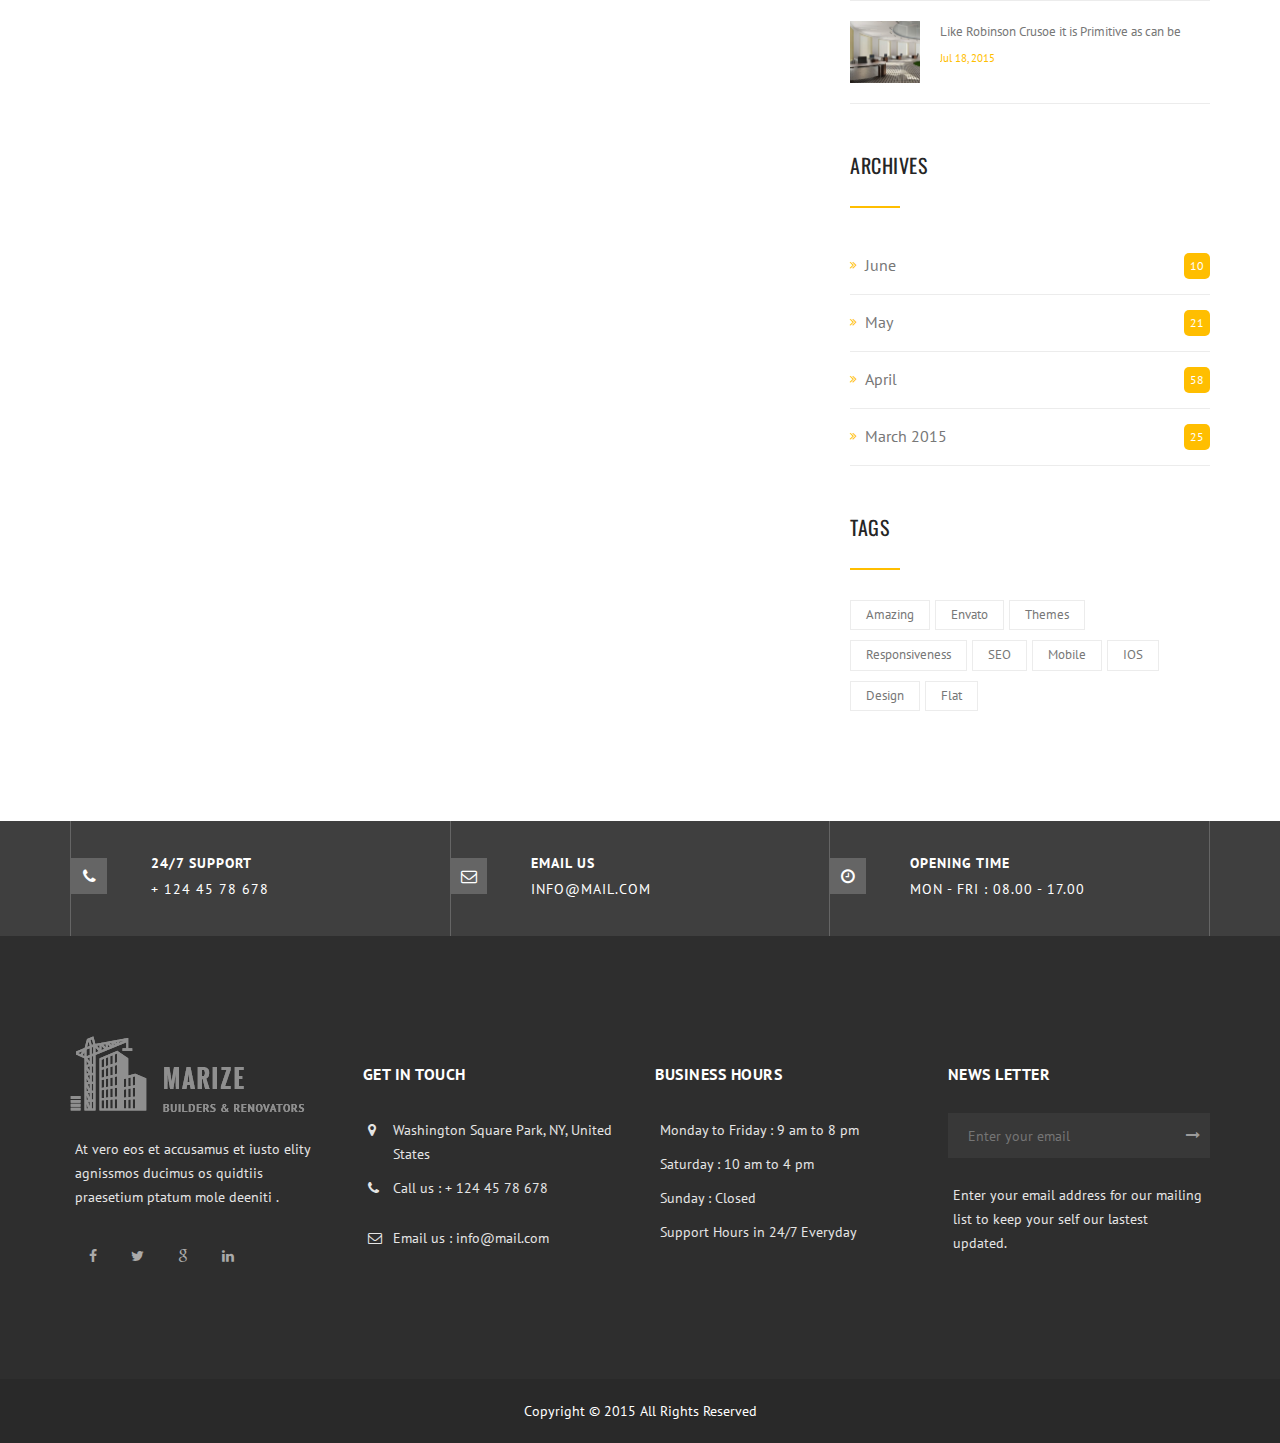
<file: public_html/faq.html>
<!DOCTYPE html>
<html lang="en">
<head>
<meta charset="utf-8">
<meta http-equiv="X-UA-Compatible" content="IE=edge">
<meta name="viewport" content="width=device-width, initial-scale=1">
<meta name="description" content="">
<meta name="author" content="M_Adnan">
<title>Marize - Builders &amp; Renovators HTML5 Template</title>

<!-- SLIDER REVOLUTION 4.x CSS SETTINGS -->
<link rel="stylesheet" type="text/css" href="rs-plugin/css/settings.css" media="screen" />

<!-- Bootstrap Core CSS -->
<link href="css/bootstrap.min.css" rel="stylesheet">

<!-- Custom CSS -->
<link href="css/font-awesome.min.css" rel="stylesheet" type="text/css">
<link href="css/ionicons.min.css" rel="stylesheet" >
<link href="css/main.css" rel="stylesheet">
<link href="css/style.css" rel="stylesheet">
<link href="css/responsive.css" rel="stylesheet" >

<!-- Online Fonts -->
<link href='https://fonts.googleapis.com/css?family=Oswald:400,300,700' rel='stylesheet' type='text/css'>
<link href='https://fonts.googleapis.com/css?family=PT+Sans:400,400italic,700,700italic' rel='stylesheet' type='text/css'>

<!-- HTML5 Shim and Respond.js IE8 support of HTML5 elements and media queries -->
<!-- WARNING: Respond.js doesn't work if you view the page via file:// -->
<!--[if lt IE 9]>
    <script src="https://oss.maxcdn.com/libs/html5shiv/3.7.0/html5shiv.js"></script>
    <script src="https://oss.maxcdn.com/libs/respond.js/1.4.2/respond.min.js"></script>
<![endif]-->
</head>
<body>

<!-- Wrap -->
<div id="wrap"> 
  
  <!-- header -->
  <div class="container relative">
    <header>
      <div class="logo"> <a href="#."><img  class="img-responsive" src="images/logo.png" alt="" ></a> </div>
      <!-- Top bar -->
      <div class="top-bar">
        <div class="top-info">
          <ul class="personal-info">
            <li>
              <p><i class="fa fa-phone"></i> + 124 45 78 678 </p>
            </li>
            <li>
              <p><i class="fa fa-envelope-o"></i> Support@mail.com </p>
            </li>
            <li>
              <p><i class="fa fa-clock-o"></i> Mon - Fri : 08.00 - 17.00 </p>
            </li>
          </ul>
          <ul class="social">
            <li><a href="#."><i class="fa fa-facebook"></i></a></li>
            <li><a href="#."><i class="fa fa-twitter"></i></a></li>
            <li><a href="#."><i class="fa fa-google"></i></a></li>
            <li><a href="#."><i class="fa fa-linkedin"></i></a></li>
          </ul>
        </div>
        
        <!-- Navigation -->
        <nav class="navbar">
          <ul class="nav ownmenu">
            <li> <a href="index.html">Home</a> </li>
            <li> <a href="about.html">About</a> </li>
            <li> <a href="services.html">Services</a> </li>
            <li> <a href="portfolio.html">Portfolio</a> </li>
            <li  class="active"> <a href="index.html">Pages</a>
              <ul class="dropdown">
                <li> <a href="index.html">Home</a> </li>
                <li> <a href="index-1.html">Home 2</a> </li>
                <li> <a href="about.html">About</a> </li>
                <li> <a href="services.html">Services</a> </li>
                <li> <a href="portfolio.html">Portfolio</a> </li>
                <li> <a href="portfolio-single.html">Portfolio Single</a> </li>
                <li> <a href="blog.html">Blog</a> </li>
                <li> <a href="blog-detail.html">Blog Detail</a> </li>
                <li> <a href="faq.html">Faq</a> </li>
                <li> <a href="contact.html">Contact</a> </li>
                <li> <a href="404-page.html">404</a> </li>
              </ul>
            </li>
            <li> <a href="blog.html">Blog</a> </li>
            <li> <a href="contact.html">Contact us</a> </li>
          </ul>
          
          <!-- GET A QUOTES -->
          <div class="quotes"> <a href="#" class="customcolor"><i class="fa fa-pencil-square-o"></i> GET A QUOTES </a> </div>
        </nav>
      </div>
    </header>
  </div>
  
  <!-- SUB BANNER -->
  <section class="sub-bnr">
    <div class="position-center-center">
      <div class="container">
        <h4>FAQ </h4>
        <hr class="main">
        <!-- Breadcrumb -->
        <ol class="breadcrumb">
          <li><a href="#">Home</a></li>
          <li class="active">FAQ</li>
        </ol>
      </div>
    </div>
    <div class="scroll"> <a href="#content" class="go-down"></a></div>
  </section>
  
  <!-- Content -->
  <div id="content"> 
    
    <!-- LATEST WORK -->
    <section class="faqs padding-top-100 padding-bottom-100">
      <div class="container">
        <div class="row"> 
          <!-- Accordion -->
          <div class="col-md-8">
          
          <!-- heading -->
          <div class="heading text-left">
          <h3> Repeated  <span>Questions</span></h3>
          <hr>
        </div>
          
          
            <div class="panel-group style-2" id="accordion">
              <div class="panel panel-default"> 
                
                <!--======= PANEL HEADING =========-->
                <div class="panel-heading">
                  <h4 class="panel-title"> <a data-toggle="collapse" data-parent="#accordion" href="#collapseOne"> <span class="icon-accor"><i class="fa fa-warning"></i></span> The Love Boat soon will be making another run? </a> </h4>
                </div>
                
                <!--======= ADD INFO HERE =========-->
                <div id="collapseOne" class="panel-collapse collapse in">
                  <div class="panel-body">
                    <p>Flying away on a wing and a prayer who could it be believe it or not its just me. Love exciting and new. Come aboard were expecting you. Love life's sweetest reward Let it flow it floats back to you. Now the world don't move to the beat of just one drum. What might be right for you may not be right for some. So this is the tale of our castaways.<br>

Crack commando unit was sent to prison by a military court for a crime they didn't commit. These men promptly escaped from a maximum security stockade to the Los Angeles underground. Believe it or not I'm walking on air. I never thought I could feel so free. Just two good ol' boys Never meanin' no harm. Beats all you've ever saw been in trouble with the law since the day they was born. black gold They were four men living all together yet they were all alone. Now the world don't move to the beat of just one drum. What might be right for you may not be right for some.</p>
                  </div>
                </div>
              </div>
              
              <!--======= ACCORDING 2 =========-->
              <div class="panel panel-default">
                <div class="panel-heading">
                  <h4 class="panel-title"> <a data-toggle="collapse" data-parent="#accordion" href="#collapseTwo" class="collapsed"><span class="icon-accor"><i class="fa fa-bell"></i></span>Took a whole lotta trying just to get up that hill?</a> </h4>
                </div>
                
                <!--======= ADD INFO HERE =========-->
                <div id="collapseTwo" class="panel-collapse collapse">
                  <div class="panel-body">
                    <p>Flying away on a wing and a prayer who could it be believe it or not its just me. Love exciting and new. Come aboard were expecting you. Love life's sweetest reward Let it flow it floats back to you. Now the world don't move to the beat of just one drum. What might be right for you may not be right for some. So this is the tale of our castaways.<br>

Crack commando unit was sent to prison by a military court for a crime they didn't commit. These men promptly escaped from a maximum security stockade to the Los Angeles underground. Believe it or not I'm walking on air. I never thought I could feel so free. Just two good ol' boys Never meanin' no harm. Beats all you've ever saw been in trouble with the law since the day they was born. black gold They were four men living all together yet they were all alone. Now the world don't move to the beat of just one drum. What might be right for you may not be right for some.</p>
                  </div>
                </div>
              </div>
              
              <!--======= ACCORDING 3 =========-->
              <div class="panel panel-default">
                <div class="panel-heading">
                  <h4 class="panel-title"> <a data-toggle="collapse" data-parent="#accordion" href="#collapseThree" class="collapsed"><span class="icon-accor"><i class="fa fa-gear"></i></span> Its like a kind of torture to have to watch the show? </a> </h4>
                </div>
                
                <!--======= ADD INFO HERE =========-->
                <div id="collapseThree" class="panel-collapse collapse">
                  <div class="panel-body">
                    <p>Flying away on a wing and a prayer who could it be believe it or not its just me. Love exciting and new. Come aboard were expecting you. Love life's sweetest reward Let it flow it floats back to you. Now the world don't move to the beat of just one drum. What might be right for you may not be right for some. So this is the tale of our castaways.<br>

Crack commando unit was sent to prison by a military court for a crime they didn't commit. These men promptly escaped from a maximum security stockade to the Los Angeles underground. Believe it or not I'm walking on air. I never thought I could feel so free. Just two good ol' boys Never meanin' no harm. Beats all you've ever saw been in trouble with the law since the day they was born. black gold They were four men living all together yet they were all alone. Now the world don't move to the beat of just one drum. What might be right for you may not be right for some.</p>
                  </div>
                </div>
              </div>
              
              <!--======= ACCORDING 3 =========-->
              <div class="panel panel-default">
                <div class="panel-heading">
                  <h4 class="panel-title"> <a data-toggle="collapse" data-parent="#accordion" href="#collapsefor" class="collapsed"><span class="icon-accor"><i class="fa fa-black-tie"></i></span> Now the world don't move to the beat of just one drum?</a> </h4>
                </div>
                
                <!--======= ADD INFO HERE =========-->
                <div id="collapsefor" class="panel-collapse collapse">
                  <div class="panel-body">
                    <p>Flying away on a wing and a prayer who could it be believe it or not its just me. Love exciting and new. Come aboard were expecting you. Love life's sweetest reward Let it flow it floats back to you. Now the world don't move to the beat of just one drum. What might be right for you may not be right for some. So this is the tale of our castaways.<br>

Crack commando unit was sent to prison by a military court for a crime they didn't commit. These men promptly escaped from a maximum security stockade to the Los Angeles underground. Believe it or not I'm walking on air. I never thought I could feel so free. Just two good ol' boys Never meanin' no harm. Beats all you've ever saw been in trouble with the law since the day they was born. black gold They were four men living all together yet they were all alone. Now the world don't move to the beat of just one drum. What might be right for you may not be right for some.</p>
                  </div>
                </div>
              </div>
              
              <!--======= ACCORDING 3 =========-->
              <div class="panel panel-default">
                <div class="panel-heading">
                  <h4 class="panel-title"> <a data-toggle="collapse" data-parent="#accordion" href="#collapsefive" class="collapsed"><span class="icon-accor"><i class="fa fa-anchor"></i></span>What might be right for you may not be right for some? </a> </h4>
                </div>
                
                <!--======= ADD INFO HERE =========-->
                <div id="collapsefive" class="panel-collapse collapse">
                  <div class="panel-body">
                    <p>Flying away on a wing and a prayer who could it be believe it or not its just me. Love exciting and new. Come aboard were expecting you. Love life's sweetest reward Let it flow it floats back to you. Now the world don't move to the beat of just one drum. What might be right for you may not be right for some. So this is the tale of our castaways.<br>

Crack commando unit was sent to prison by a military court for a crime they didn't commit. These men promptly escaped from a maximum security stockade to the Los Angeles underground. Believe it or not I'm walking on air. I never thought I could feel so free. Just two good ol' boys Never meanin' no harm. Beats all you've ever saw been in trouble with the law since the day they was born. black gold They were four men living all together yet they were all alone. Now the world don't move to the beat of just one drum. What might be right for you may not be right for some.</p>
                  </div>
                </div>
              </div>
              
              <!--======= ACCORDING 3 =========-->
              <div class="panel panel-default">
                <div class="panel-heading">
                  <h4 class="panel-title"> <a data-toggle="collapse" data-parent="#accordion" href="#collapsesix" class="collapsed"><span class="icon-accor"><i class="fa fa-gear"></i></span>Sometimes you want to go where everybody knows your name?</a> </h4>
                </div>
                
                <!--======= ADD INFO HERE =========-->
                <div id="collapsesix" class="panel-collapse collapse">
                  <div class="panel-body">
                    <p>Flying away on a wing and a prayer who could it be believe it or not its just me. Love exciting and new. Come aboard were expecting you. Love life's sweetest reward Let it flow it floats back to you. Now the world don't move to the beat of just one drum. What might be right for you may not be right for some. So this is the tale of our castaways.<br>

Crack commando unit was sent to prison by a military court for a crime they didn't commit. These men promptly escaped from a maximum security stockade to the Los Angeles underground. Believe it or not I'm walking on air. I never thought I could feel so free. Just two good ol' boys Never meanin' no harm. Beats all you've ever saw been in trouble with the law since the day they was born. black gold They were four men living all together yet they were all alone. Now the world don't move to the beat of just one drum. What might be right for you may not be right for some.</p>
                  </div>
                </div>
              </div>
              
              <!--======= ACCORDING 3 =========-->
              <div class="panel panel-default">
                <div class="panel-heading">
                  <h4 class="panel-title"> <a data-toggle="collapse" data-parent="#accordion" href="#collapsesev" class="collapsed"><span class="icon-accor"><i class="fa fa-gear"></i></span> I have always wanted to have a neighbor just like you? </a> </h4>
                </div>
                
                <!--======= ADD INFO HERE =========-->
                <div id="collapsesev" class="panel-collapse collapse">
                  <div class="panel-body">
                    <p>Flying away on a wing and a prayer who could it be believe it or not its just me. Love exciting and new. Come aboard were expecting you. Love life's sweetest reward Let it flow it floats back to you. Now the world don't move to the beat of just one drum. What might be right for you may not be right for some. So this is the tale of our castaways.<br>

Crack commando unit was sent to prison by a military court for a crime they didn't commit. These men promptly escaped from a maximum security stockade to the Los Angeles underground. Believe it or not I'm walking on air. I never thought I could feel so free. Just two good ol' boys Never meanin' no harm. Beats all you've ever saw been in trouble with the law since the day they was born. black gold They were four men living all together yet they were all alone. Now the world don't move to the beat of just one drum. What might be right for you may not be right for some.</p>
                  </div>
                </div>
              </div>
            </div>
          </div>
          
          <!--======= Side Bar =========-->
          <div class="col-md-4">
            <div class="side-bar"> 
              
              <!--======= Search =========-->
              <div class="search">
                <input class="form-control" type="search" placeholder="Search">
                <button type="submit"><i class="fa fa-search"></i></button>
              </div>
              
              <!--======= Categories =========-->
              <h5 class="side-tittle margin-top-50">Post Category </h5>
              <hr class="main">
              <ul class="cate">
                <li><a href="#.">Building plans </a></li>
                <li><a href="#.">Architecture </a></li>
                <li><a href="#.">Workspace Interior </a></li>
                <li><a href="#.">Building Renovation </a></li>
                <li><a href="#.">Exterior Design </a></li>
                <li><a href="#.">Building Consultancy </a></li>
                
              </ul>
              
              <!--======= Recent Posts =========-->
              <h5 class="side-tittle margin-top-50">Recent Posts </h5>
              <hr class="main">
              <ul class="papu-post">
                <li class="media">
                  <div class="media-left"> <a href="#"> <img class="media-object" src="images/img-1.jpg" alt=""></a> </div>
                  <div class="media-body"> <a class="media-heading" href="#.">Like Robinson Crusoe it is Primitive as can be </a> <span>Jul 18, 2015</span> </div>
                </li>
                <li class="media">
                  <div class="media-left"> <a href="#"> <img class="media-object" src="images/img-2.jpg" alt=""></a> </div>
                  <div class="media-body"> <a class="media-heading" href="#.">Like Robinson Crusoe it is Primitive as can be</a> <span>Jul 18, 2015</span> </div>
                </li>
                <li class="media">
                  <div class="media-left"> <a href="#"> <img class="media-object" src="images/img-3.jpg" alt=""></a> </div>
                  <div class="media-body"> <a class="media-heading" href="#.">Like Robinson Crusoe it is Primitive as can be </a> <span>Jul 18, 2015</span> </div>
                </li>
                <li class="media">
                  <div class="media-left"> <a href="#"> <img class="media-object" src="images/img-4.jpg" alt=""></a> </div>
                  <div class="media-body"> <a class="media-heading" href="#.">Like Robinson Crusoe it is Primitive as can be </a> <span>Jul 18, 2015</span> </div>
                </li>
              </ul>
              
              
              <!--======= Archives =========-->
              <h5 class="side-tittle margin-top-50">Archives </h5>
              <hr class="main">
              <ul class="cate">
                <li><a href="#.">June <span>10</span></a></li>
                <li><a href="#.">May <span>21</span></a></li>
                <li><a href="#.">April <span>58</span></a></li>
                <li><a href="#.">March 2015 <span>25</span></a></li>
              </ul>
              <h5 class="side-tittle margin-top-50">Tags </h5>
              <hr class="main">
              <ul class="tags">
                <li><a href="#.">Amazing </a></li>
                <li><a href="#.">Envato </a></li>
                <li><a href="#.">Themes </a></li>
                <li><a href="#.">Responsiveness </a></li>
                <li><a href="#.">SEO </a></li>
                <li><a href="#.">Mobile </a></li>
                <li><a href="#.">IOS </a></li>
                <li><a href="#.">Design </a></li>
                <li><a href="#.">Flat </a></li>
              </ul>
            </div>
          </div>
          
          
        </div>
      </div>
    </section>
  </div>
<!-- SUB FOOTER -->
  <section class="sub-footer">
    <div class="container">
      <ul class="row no-margin">
        <li class="col-sm-4">
          <div class="icon"> <i class="fa fa-phone"></i> </div>
          <h6>24/7 SUPPORT</h6>
          <p>+ 124 45 78 678 </p>
        </li>
        <li class="col-sm-4">
          <div class="icon"> <i class="fa fa-envelope-o"></i> </div>
          <h6>Email us</h6>
          <p>Info@mail.com </p>
        </li>
        <li class="col-sm-4">
          <div class="icon"> <i class="fa fa-clock-o"></i> </div>
          <h6>Opening Time</h6>
          <p>Mon - Fri : 08.00 - 17.00 </p>
        </li>
      </ul>
    </div>
  </section>
  
  <!-- FOOTER -->
  <footer>
    <div class="container">
      <div class="row"> 
        
        <!-- ABOUT -->
        <div class="col-md-3"> <img class="margin-bottom-20" src="images/logo-footer.png" alt="" >
          <p>At vero eos et accusamus et iusto elity agnissmos ducimus os quidtiis praesetium ptatum mole deeniti .</p>
          <ul class="social">
            <li><a href="#."><i class="fa fa-facebook"></i></a></li>
            <li><a href="#."><i class="fa fa-twitter"></i></a></li>
            <li><a href="#."><i class="fa fa-google"></i></a></li>
            <li><a href="#."><i class="fa fa-linkedin"></i></a></li>
          </ul>
        </div>
        
        <!-- Get in touch -->
        <div class="col-md-3">
          <h6>Get in touch</h6>
          <ul class="row location">
            <li class="col-xs-12">
              <p><i class="fa fa-map-marker"></i> Washington Square Park, NY, United States</p>
            </li>
            <li class="col-xs-12">
              <p><i class="fa fa-phone"></i> Call us : + 124 45 78 678 </p>
            </li>
            <li class="col-xs-12">
              <p><i class="fa fa-envelope-o"></i> Email us : info@mail.com</p>
            </li>
          </ul>
        </div>
        
        <!-- Business Hours -->
        <div class="col-md-3">
          <h6>Business Hours</h6>
          <ul class="row location">
            <li class="col-xs-12">
              <p> Monday to Friday : 9 am to 8 pm</p>
            </li>
            <li class="col-xs-12">
              <p>Saturday : 10 am to 4 pm</p>
            </li>
            <li class="col-xs-12">
              <p>Sunday : Closed</p>
            </li>
            <li class="col-xs-12">
              <p>Support Hours in 24/7 Everyday </p>
            </li>
          </ul>
        </div>
        
        <!-- News Letter -->
        <div class="col-md-3">
          <h6>News Letter</h6>
          <form>
            <input type="email" placeholder="Enter your email" required>
            <button type="submit"><i class="fa fa-long-arrow-right"></i></button>
          </form>
          <p>Enter your email address for our mailing list to keep your self our lastest updated.</p>
        </div>
      </div>
    </div>
  </footer>
  
  <!-- RIGHTS -->
  <div class="rights">
    <p> Copyright &copy; 2015    All Rights Reserved </p>
  </div>
</div>
<script src="js/jquery-1.11.0.min.js"></script> 
<script src="js/bootstrap.min.js"></script> 
<script src="js/own-menu.js"></script> 
<script src="js/jquery.isotope.min.js"></script> 
<script src="js/jquery.prettyPhoto.js"></script> 
<script src="js/owl.carousel.min.js"></script> 

<!-- SLIDER REVOLUTION 4.x SCRIPTS  --> 
<script type="text/javascript" src="rs-plugin/js/jquery.tp.t.min.js"></script> 
<script type="text/javascript" src="rs-plugin/js/jquery.tp.min.js"></script> 
<script src="js/main.js"></script>
</body>
</html>
</file>
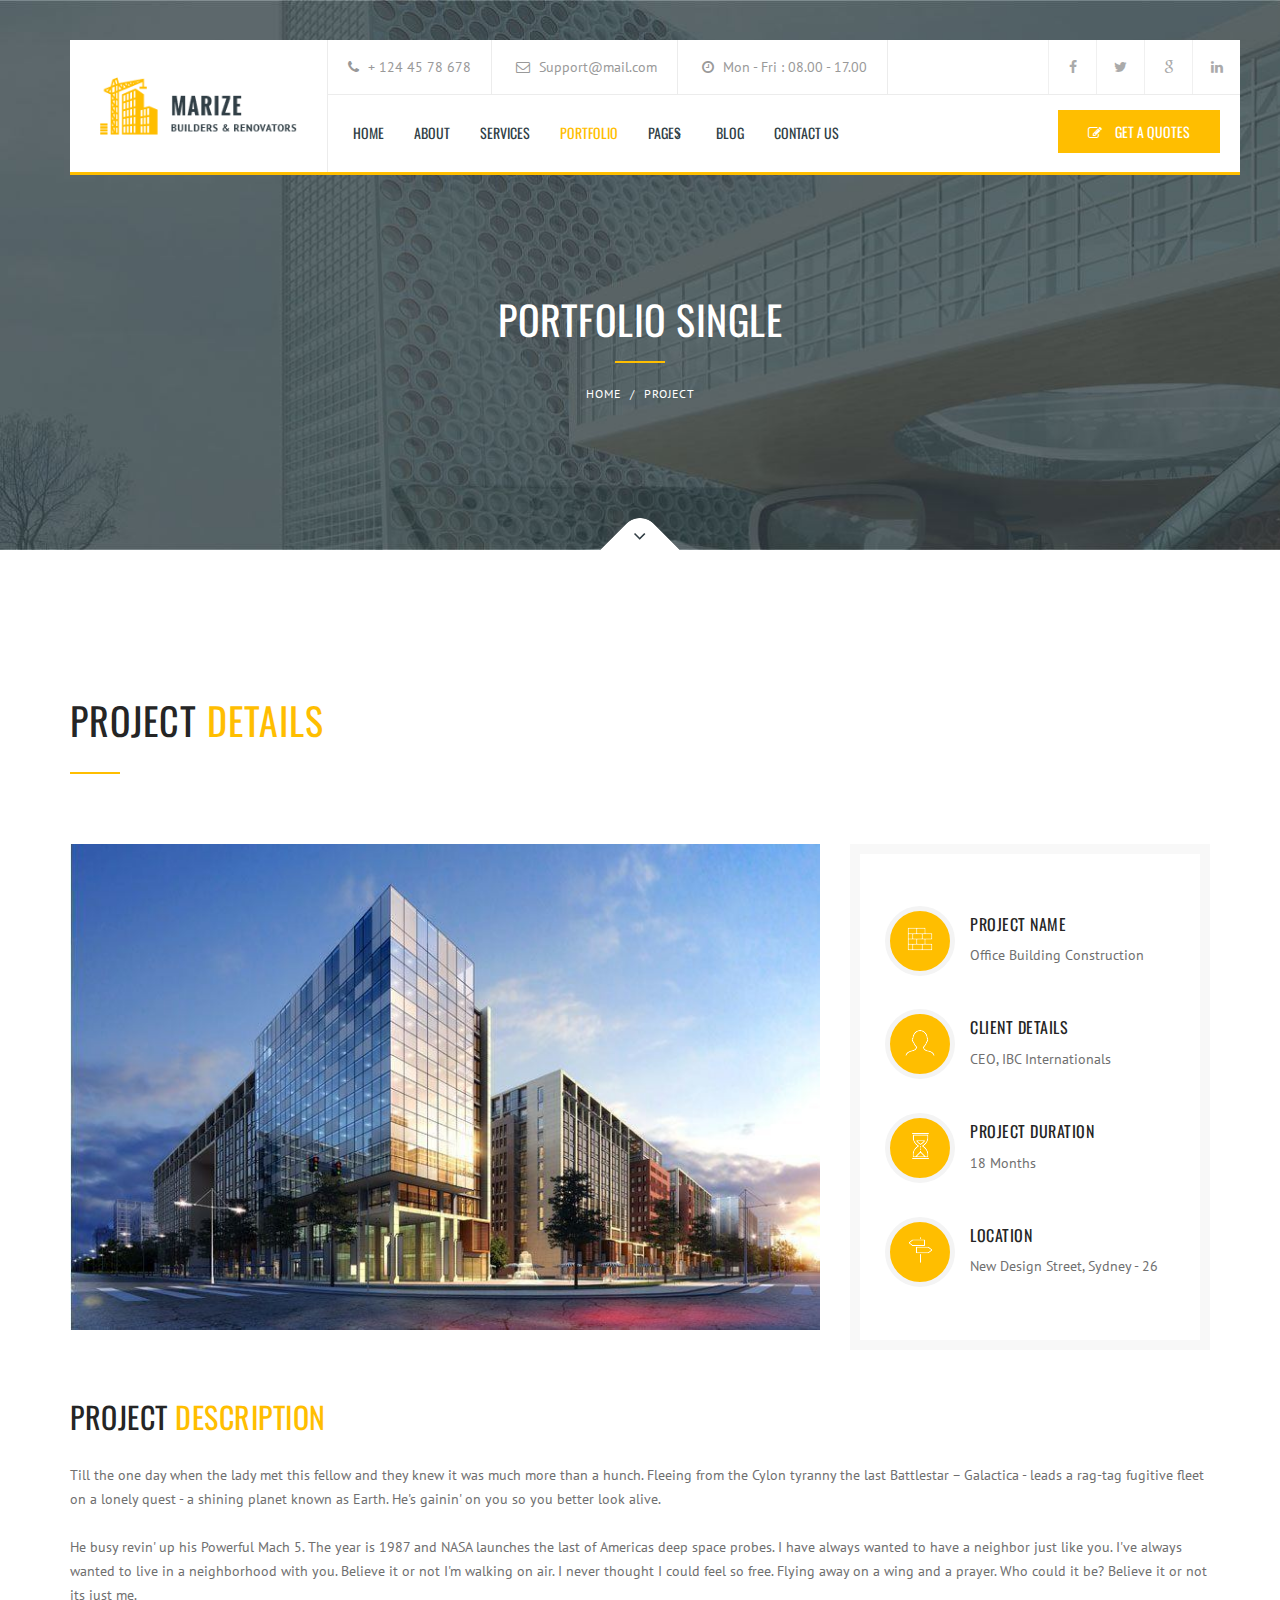
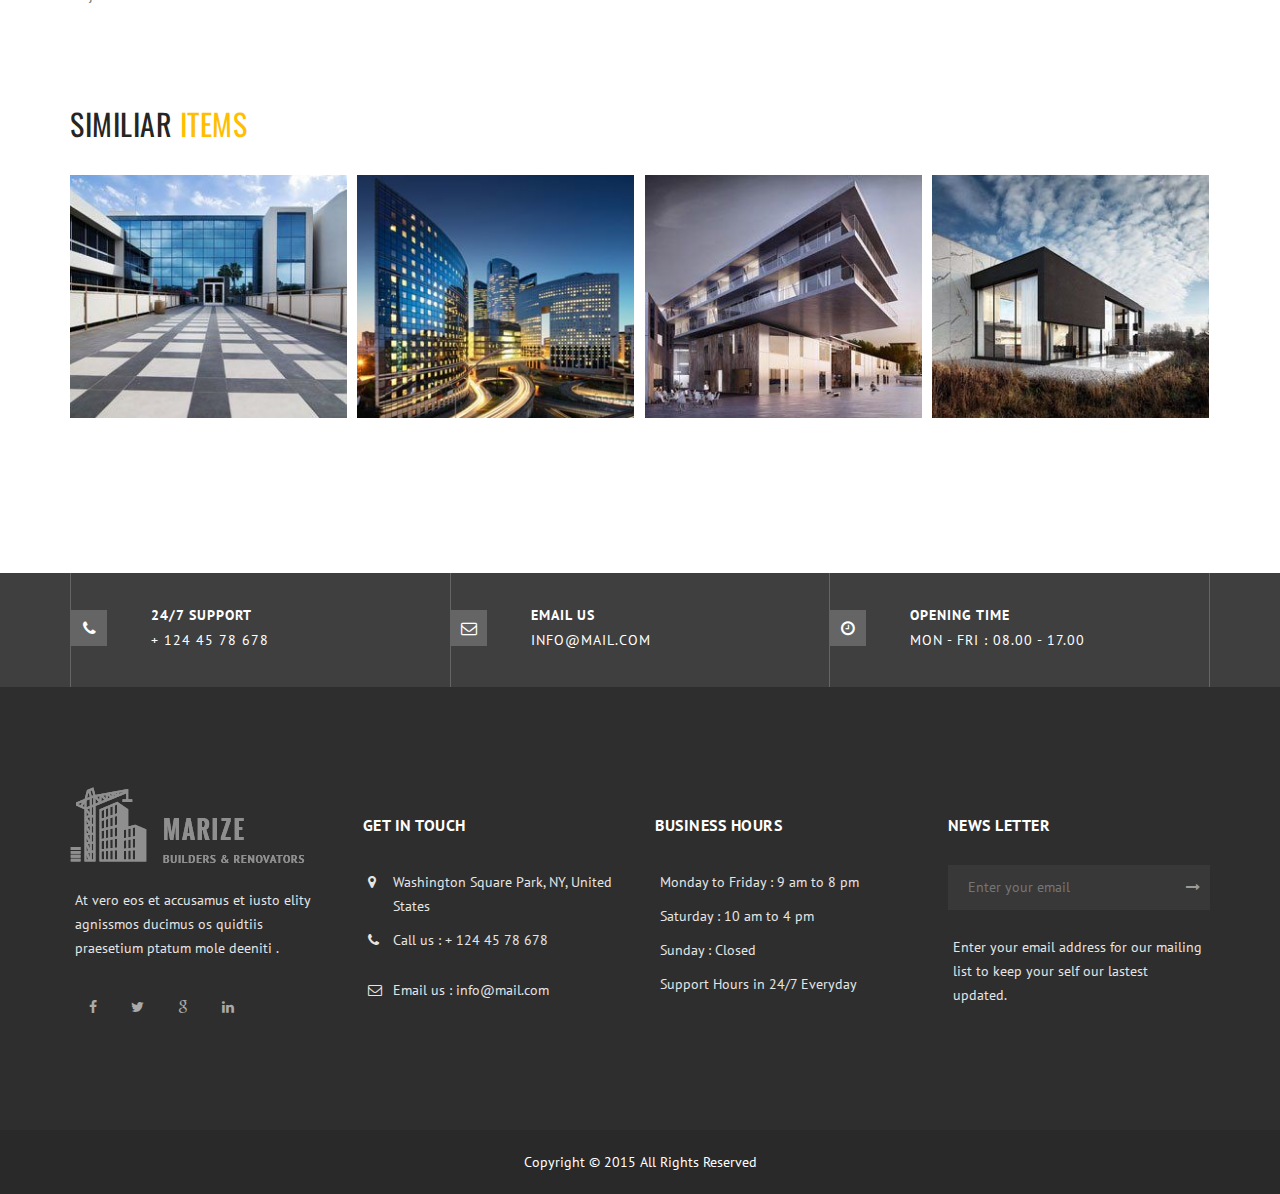
<file: public_html/portfolio-single.html>
<!DOCTYPE html>
<html lang="en">
<head>
<meta charset="utf-8">
<meta http-equiv="X-UA-Compatible" content="IE=edge">
<meta name="viewport" content="width=device-width, initial-scale=1">
<meta name="description" content="">
<meta name="author" content="M_Adnan">
<title>Marize - Builders &amp; Renovators HTML5 Template</title>

<!-- SLIDER REVOLUTION 4.x CSS SETTINGS -->
<link rel="stylesheet" type="text/css" href="rs-plugin/css/settings.css" media="screen" />

<!-- Bootstrap Core CSS -->
<link href="css/bootstrap.min.css" rel="stylesheet">

<!-- Custom CSS -->
<link href="css/font-awesome.min.css" rel="stylesheet" type="text/css">
<link href="css/ionicons.min.css" rel="stylesheet" >
<link href="css/main.css" rel="stylesheet">
<link href="css/style.css" rel="stylesheet">
<link href="css/responsive.css" rel="stylesheet" >

<!-- Online Fonts -->
<link href='https://fonts.googleapis.com/css?family=Oswald:400,300,700' rel='stylesheet' type='text/css'>
<link href='https://fonts.googleapis.com/css?family=PT+Sans:400,400italic,700,700italic' rel='stylesheet' type='text/css'>

<!-- HTML5 Shim and Respond.js IE8 support of HTML5 elements and media queries -->
<!-- WARNING: Respond.js doesn't work if you view the page via file:// -->
<!--[if lt IE 9]>
    <script src="https://oss.maxcdn.com/libs/html5shiv/3.7.0/html5shiv.js"></script>
    <script src="https://oss.maxcdn.com/libs/respond.js/1.4.2/respond.min.js"></script>
<![endif]-->
</head>
<body>

<!-- Wrap -->
<div id="wrap"> 
  
  <!-- header -->
  <div class="container relative">
    <header>
      <div class="logo"> <a href="#."><img  class="img-responsive" src="images/logo.png" alt="" ></a> </div>
      <!-- Top bar -->
      <div class="top-bar">
        <div class="top-info">
          <ul class="personal-info">
            <li>
              <p><i class="fa fa-phone"></i> + 124 45 78 678 </p>
            </li>
            <li>
              <p><i class="fa fa-envelope-o"></i> Support@mail.com </p>
            </li>
            <li>
              <p><i class="fa fa-clock-o"></i> Mon - Fri : 08.00 - 17.00 </p>
            </li>
          </ul>
          <ul class="social">
            <li><a href="#."><i class="fa fa-facebook"></i></a></li>
            <li><a href="#."><i class="fa fa-twitter"></i></a></li>
            <li><a href="#."><i class="fa fa-google"></i></a></li>
            <li><a href="#."><i class="fa fa-linkedin"></i></a></li>
          </ul>
        </div>
        
        <!-- Navigation -->
        <nav class="navbar">
          <ul class="nav ownmenu">
            <li> <a href="index.html">Home</a> </li>
            <li> <a href="about.html">About</a> </li>
            <li> <a href="services.html">Services</a> </li>
            <li class="active"> <a href="portfolio.html">Portfolio</a> </li>
            <li> <a href="index.html">Pages</a>
              <ul class="dropdown">
                <li> <a href="index.html">Home</a> </li>
                <li> <a href="index-1.html">Home 2</a> </li>
                <li> <a href="about.html">About</a> </li>
                <li> <a href="services.html">Services</a> </li>
                <li> <a href="portfolio.html">Portfolio</a> </li>
                <li> <a href="portfolio-single.html">Portfolio Single</a> </li>
                <li> <a href="blog.html">Blog</a> </li>
                <li> <a href="blog-detail.html">Blog Detail</a> </li>
                <li> <a href="faq.html">Faq</a> </li>
                <li> <a href="contact.html">Contact</a> </li>
                <li> <a href="404-page.html">404</a> </li>
              </ul>
            </li>
            <li> <a href="blog.html">Blog</a> </li>
            <li> <a href="contact.html">Contact us</a> </li>
          </ul>
          
          <!-- GET A QUOTES -->
          <div class="quotes"> <a href="#" class="customcolor"><i class="fa fa-pencil-square-o"></i> GET A QUOTES </a> </div>
        </nav>
      </div>
    </header>
  </div>
  
  <!-- SUB BANNER -->
  <section class="sub-bnr">
    <div class="position-center-center">
      <div class="container">
        <h4>Portfolio Single</h4>
        <hr class="main">
        <!-- Breadcrumb -->
        <ol class="breadcrumb">
          <li><a href="#">Home</a></li>
          <li class="active">Project</li>
        </ol>
      </div>
    </div>
    <div class="scroll"> <a href="#content" class="go-down"></a></div>
  </section>
  
  <!-- Content -->
  <div id="content"> 
    
    <!-- LATEST WORK -->
    <section class="latest-work white-bg light-port padding-top-150 padding-bottom-150">
      <div class="container"> 
        
        <!-- Work -->
        <div class="heading text-left">
          <h3> Project <span>Details</span></h3>
          <hr>
        </div>
        <div class="row">
          <div class="col-md-8"> <img class="img-responsive" src="images/img-single.jpg" alt="" > </div>
          
          <!-- INTRO INTRO -->
          <div class="col-md-4">
            <ul class="services-intro">
              <!-- Architecture -->
              <li>
                <div class="media-left">
                  <div class="icon"><img src="images/intro-icon-3.png" alt=""></div>
                </div>
                <div class="media-body">
                  <h6 class="font-normal margin-bottom-10">Project Name</h6>
                  <p>Office Building Construction</p>
                </div>
              </li>
              <!-- Interior Design -->
              <li>
                <div class="media-left">
                  <div class="icon"><img src="images/item-icon-1.png" alt=""></div>
                </div>
                <div class="media-body">
                  <h6 class="font-normal margin-bottom-10">Client Details</h6>
                  <p>CEO, IBC Internationals</p>
                </div>
              </li>
              <!-- Consulting -->
              <li>
                <div class="media-left">
                  <div class="icon"><img src="images/item-icon-2.png" alt=""></div>
                </div>
                <div class="media-body">
                  <h6 class="font-normal margin-bottom-10">Project Duration</h6>
                  <p>18 Months</p>
                </div>
              </li>
              <!-- Special Projects -->
              <li>
                <div class="media-left">
                  <div class="icon"><img src="images/item-icon-3.png" alt=""></div>
                </div>
                <div class="media-body">
                  <h6 class="font-normal margin-bottom-10">Location</h6>
                  <p>New Design Street, Sydney - 26</p>
                </div>
              </li>
            </ul>
          </div>
        </div>
        <div class="project-detail margin-top-50 margin-bottom-50">
          <h3 class="font-normal margin-bottom-30">Project <span class="primary-color">Description</span></h3>
          <p>Till the one day when the lady met this fellow and they knew it was much more than a hunch. Fleeing from the Cylon tyranny the last Battlestar – Galactica - leads a rag-tag fugitive fleet on a lonely quest - a shining planet known as Earth. He's gainin' on you so you better look alive.<br>
            <br>
            He busy revin' up his Powerful Mach 5. The year is 1987 and NASA launches the last of Americas deep space probes. I have always wanted to have a neighbor just like you. I've always wanted to live in a neighborhood with you. Believe it or not I'm walking on air. I never thought I could feel so free. Flying away on a wing and a prayer. Who could it be? Believe it or not its just me.</p>
        </div>
        <div class="portfolio-wrapper margin-top-100">
          <h3 class="font-normal margin-bottom-30">Similiar <span class="primary-color">Items </span></h3>
          <!-- ITEMS -->
          <ul class="items col-4 row">
            
            <!-- ITEM -->
            <li class="item col-md-4 building construction renovate">
              <div class="gal-item"> 
                <!-- GALLERY IMAGE --> 
                <img src="images/img-13.jpg" alt="" class="img-responsive"> 
                <!-- Hover Info -->
                <div class="hover-info">
                  <h6>Construction</h6>
                  <p> Maxius Ligula Semper</p>
                  <a href="#."><i class="ion-android-arrow-forward"></i></a> </div>
              </div>
            </li>
            <!-- ITEM -->
            <li class="item col-md-4  construction">
              <div class="gal-item"> 
                <!-- GALLERY IMAGE --> 
                <img src="images/img-14.jpg" alt="" class="img-responsive"> 
                <!-- Hover Info -->
                <div class="hover-info">
                  <h6>Construction</h6>
                  <p> Maxius Ligula Semper</p>
                  <a href="#."><i class="ion-android-arrow-forward"></i></a> </div>
              </div>
            </li>
            <!-- ITEM -->
            <li class="item col-md-4 interio renovate">
              <div class="gal-item"> 
                <!-- GALLERY IMAGE --> 
                <img src="images/img-15.jpg" alt="" class="img-responsive"> 
                <!-- Hover Info -->
                <div class="hover-info">
                  <h6>Construction</h6>
                  <p> Maxius Ligula Semper</p>
                  <a href="#."><i class="ion-android-arrow-forward"></i></a> </div>
              </div>
            </li>
            <!-- ITEM -->
            <li class="item col-md-4 interior building construction">
              <div class="gal-item"> 
                <!-- GALLERY IMAGE --> 
                <img src="images/img-16.jpg" alt="" class="img-responsive"> 
                <!-- Hover Info -->
                <div class="hover-info">
                  <h6>Construction</h6>
                  <p> Maxius Ligula Semper</p>
                  <a href="#."><i class="ion-android-arrow-forward"></i></a> </div>
              </div>
            </li>
          </ul>
        </div>
      </div>
    </section>
  </div>
  
  <!-- SUB FOOTER -->
  <section class="sub-footer">
    <div class="container">
      <ul class="row no-margin">
        <li class="col-sm-4">
          <div class="icon"> <i class="fa fa-phone"></i> </div>
          <h6>24/7 SUPPORT</h6>
          <p>+ 124 45 78 678 </p>
        </li>
        <li class="col-sm-4">
          <div class="icon"> <i class="fa fa-envelope-o"></i> </div>
          <h6>Email us</h6>
          <p>Info@mail.com </p>
        </li>
        <li class="col-sm-4">
          <div class="icon"> <i class="fa fa-clock-o"></i> </div>
          <h6>Opening Time</h6>
          <p>Mon - Fri : 08.00 - 17.00 </p>
        </li>
      </ul>
    </div>
  </section>
  
  <!-- FOOTER -->
  <footer>
    <div class="container">
      <div class="row"> 
        
        <!-- ABOUT -->
        <div class="col-md-3"> <img class="margin-bottom-20" src="images/logo-footer.png" alt="" >
          <p>At vero eos et accusamus et iusto elity agnissmos ducimus os quidtiis praesetium ptatum mole deeniti .</p>
          <ul class="social">
            <li><a href="#."><i class="fa fa-facebook"></i></a></li>
            <li><a href="#."><i class="fa fa-twitter"></i></a></li>
            <li><a href="#."><i class="fa fa-google"></i></a></li>
            <li><a href="#."><i class="fa fa-linkedin"></i></a></li>
          </ul>
        </div>
        
        <!-- Get in touch -->
        <div class="col-md-3">
          <h6>Get in touch</h6>
          <ul class="row location">
            <li class="col-xs-12">
              <p><i class="fa fa-map-marker"></i> Washington Square Park, NY, United States</p>
            </li>
            <li class="col-xs-12">
              <p><i class="fa fa-phone"></i> Call us : + 124 45 78 678 </p>
            </li>
            <li class="col-xs-12">
              <p><i class="fa fa-envelope-o"></i> Email us : info@mail.com</p>
            </li>
          </ul>
        </div>
        
        <!-- Business Hours -->
        <div class="col-md-3">
          <h6>Business Hours</h6>
          <ul class="row location">
            <li class="col-xs-12">
              <p> Monday to Friday : 9 am to 8 pm</p>
            </li>
            <li class="col-xs-12">
              <p>Saturday : 10 am to 4 pm</p>
            </li>
            <li class="col-xs-12">
              <p>Sunday : Closed</p>
            </li>
            <li class="col-xs-12">
              <p>Support Hours in 24/7 Everyday </p>
            </li>
          </ul>
        </div>
        
        <!-- News Letter -->
        <div class="col-md-3">
          <h6>News Letter</h6>
          <form>
            <input type="email" placeholder="Enter your email" required>
            <button type="submit"><i class="fa fa-long-arrow-right"></i></button>
          </form>
          <p>Enter your email address for our mailing list to keep your self our lastest updated.</p>
        </div>
      </div>
    </div>
  </footer>
  
  <!-- RIGHTS -->
  <div class="rights">
    <p> Copyright &copy; 2015    All Rights Reserved </p>
  </div>
</div>
<script src="js/jquery-1.11.0.min.js"></script> 
<script src="js/bootstrap.min.js"></script> 
<script src="js/own-menu.js"></script> 
<script src="js/jquery.isotope.min.js"></script> 
<script src="js/jquery.prettyPhoto.js"></script> 
<script src="js/owl.carousel.min.js"></script> 

<!-- SLIDER REVOLUTION 4.x SCRIPTS  --> 
<script type="text/javascript" src="rs-plugin/js/jquery.tp.t.min.js"></script> 
<script type="text/javascript" src="rs-plugin/js/jquery.tp.min.js"></script> 
<script src="js/main.js"></script>
</body>
</html>
</file>
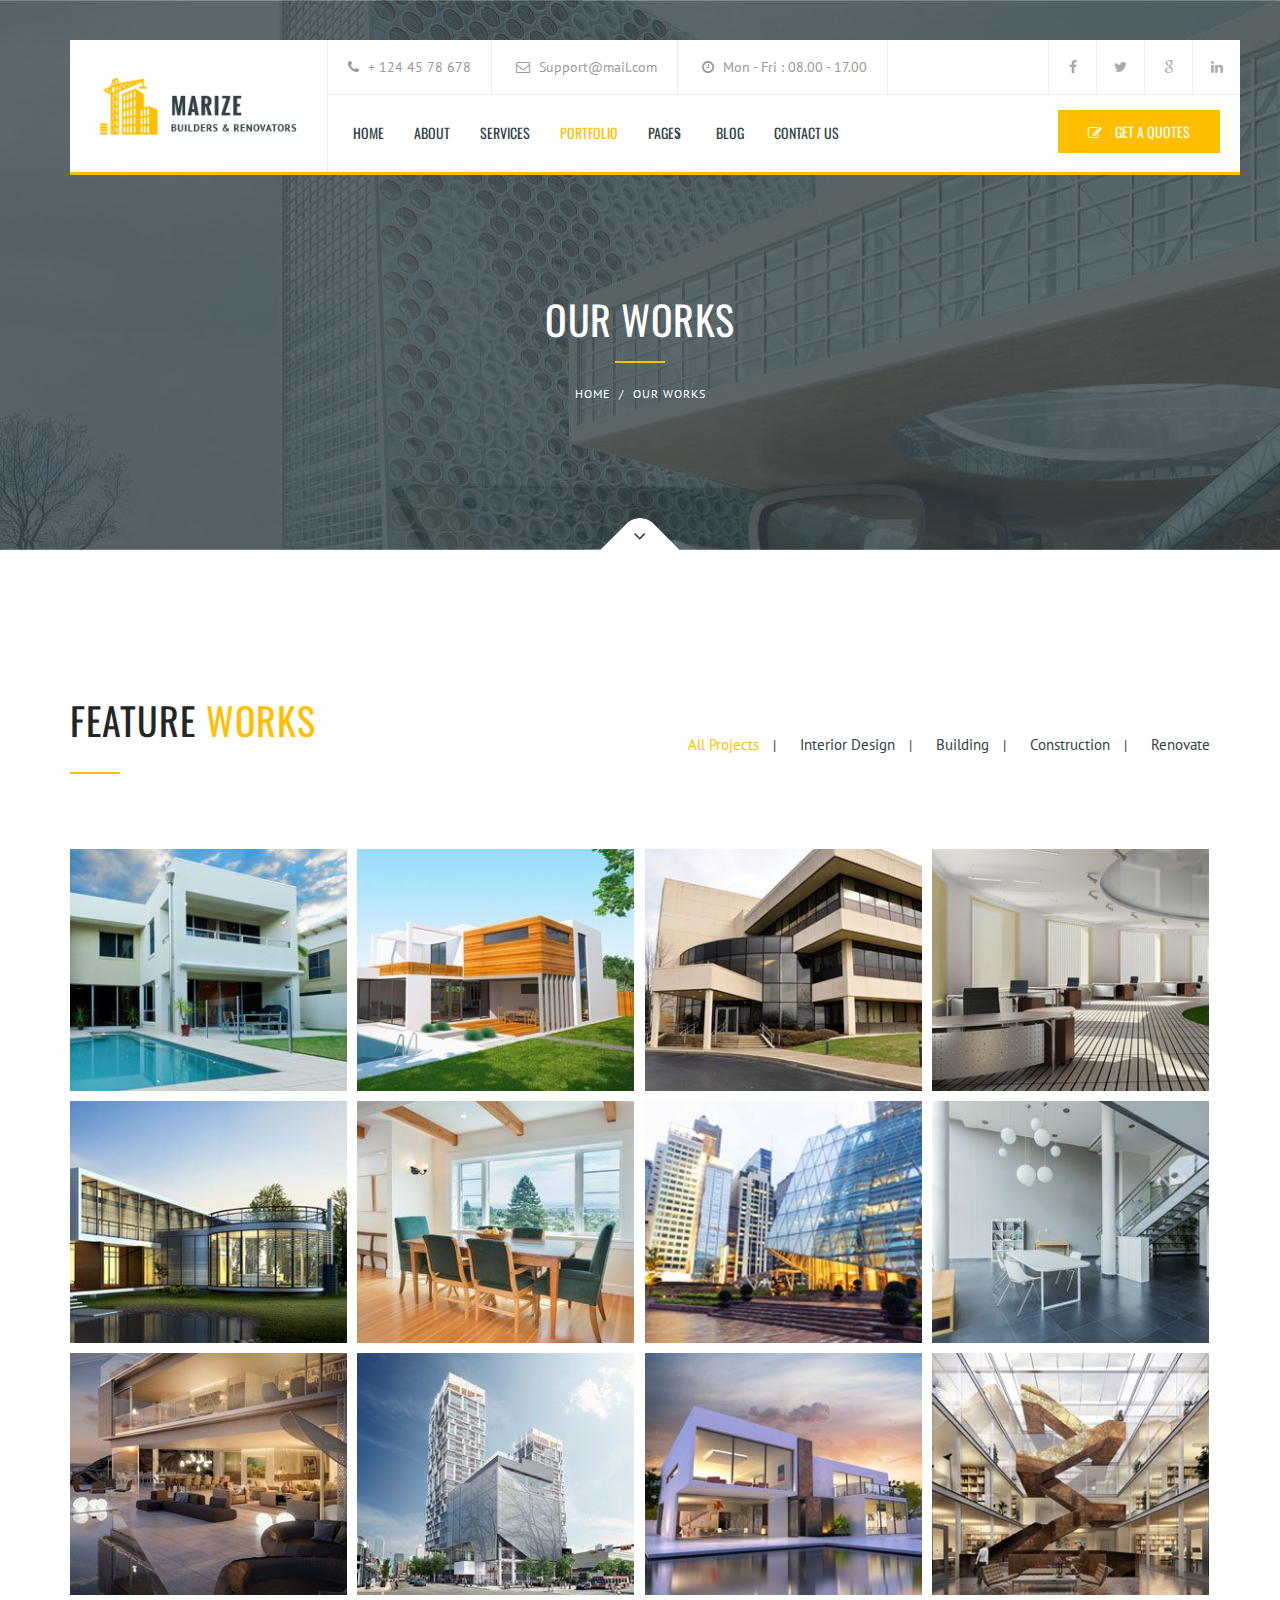
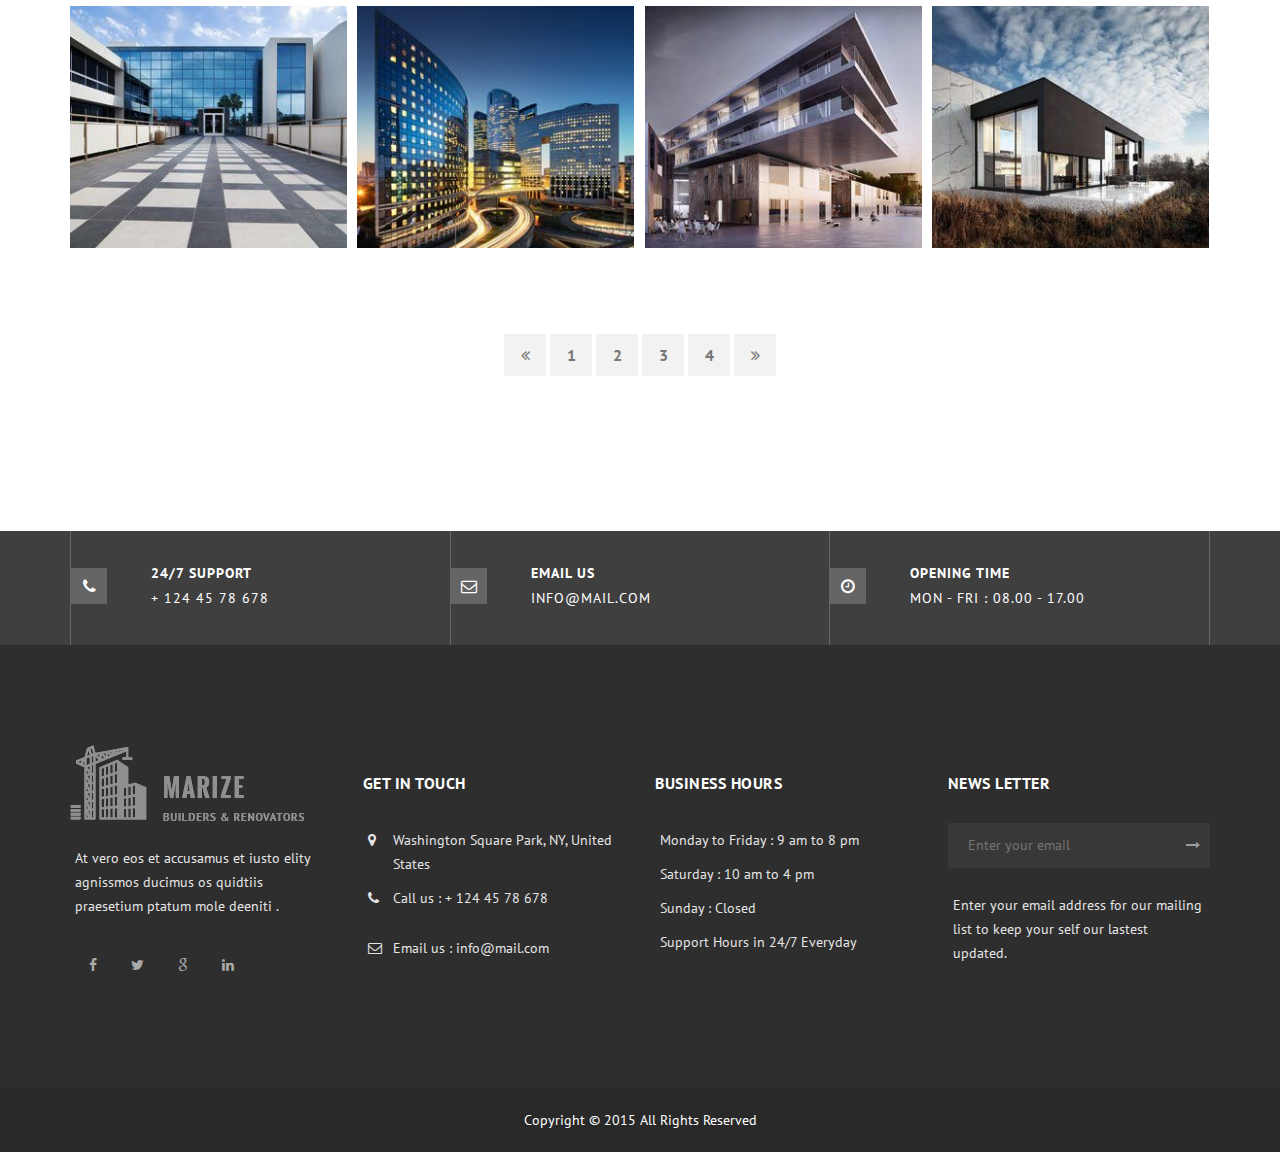
<file: public_html/portfolio.html>
<!DOCTYPE html>
<html lang="en">
<head>
<meta charset="utf-8">
<meta http-equiv="X-UA-Compatible" content="IE=edge">
<meta name="viewport" content="width=device-width, initial-scale=1">
<meta name="description" content="">
<meta name="author" content="M_Adnan">
<title>Marize - Builders &amp; Renovators HTML5 Template</title>

<!-- SLIDER REVOLUTION 4.x CSS SETTINGS -->
<link rel="stylesheet" type="text/css" href="rs-plugin/css/settings.css" media="screen" />

<!-- Bootstrap Core CSS -->
<link href="css/bootstrap.min.css" rel="stylesheet">

<!-- Custom CSS -->
<link href="css/font-awesome.min.css" rel="stylesheet" type="text/css">
<link href="css/ionicons.min.css" rel="stylesheet" >
<link href="css/main.css" rel="stylesheet">
<link href="css/style.css" rel="stylesheet">
<link href="css/responsive.css" rel="stylesheet" >

<!-- Online Fonts -->
<link href='https://fonts.googleapis.com/css?family=Oswald:400,300,700' rel='stylesheet' type='text/css'>
<link href='https://fonts.googleapis.com/css?family=PT+Sans:400,400italic,700,700italic' rel='stylesheet' type='text/css'>

<!-- HTML5 Shim and Respond.js IE8 support of HTML5 elements and media queries -->
<!-- WARNING: Respond.js doesn't work if you view the page via file:// -->
<!--[if lt IE 9]>
    <script src="https://oss.maxcdn.com/libs/html5shiv/3.7.0/html5shiv.js"></script>
    <script src="https://oss.maxcdn.com/libs/respond.js/1.4.2/respond.min.js"></script>
<![endif]-->
</head>
<body>

<!-- Wrap -->
<div id="wrap"> 
  
  <!-- header -->
  <div class="container relative">
    <header>
      <div class="logo"> <a href="#."><img  class="img-responsive" src="images/logo.png" alt="" ></a> </div>
      <!-- Top bar -->
      <div class="top-bar">
        <div class="top-info">
          <ul class="personal-info">
            <li>
              <p><i class="fa fa-phone"></i> + 124 45 78 678 </p>
            </li>
            <li>
              <p><i class="fa fa-envelope-o"></i> Support@mail.com </p>
            </li>
            <li>
              <p><i class="fa fa-clock-o"></i> Mon - Fri : 08.00 - 17.00 </p>
            </li>
          </ul>
          <ul class="social">
            <li><a href="#."><i class="fa fa-facebook"></i></a></li>
            <li><a href="#."><i class="fa fa-twitter"></i></a></li>
            <li><a href="#."><i class="fa fa-google"></i></a></li>
            <li><a href="#."><i class="fa fa-linkedin"></i></a></li>
          </ul>
        </div>
        
        <!-- Navigation -->
        <nav class="navbar">
          <ul class="nav ownmenu">
            <li> <a href="index.html">Home</a> </li>
            <li> <a href="about.html">About</a> </li>
            <li> <a href="services.html">Services</a> </li>
            <li  class="active"> <a href="portfolio.html">Portfolio</a> </li>
            <li> <a href="index.html">Pages</a>
              <ul class="dropdown">
                <li> <a href="index.html">Home</a> </li>
                <li> <a href="index-1.html">Home 2</a> </li>
                <li> <a href="about.html">About</a> </li>
                <li> <a href="services.html">Services</a> </li>
                <li> <a href="portfolio.html">Portfolio</a> </li>
                <li> <a href="portfolio-single.html">Portfolio Single</a> </li>
                <li> <a href="blog.html">Blog</a> </li>
                <li> <a href="blog-detail.html">Blog Detail</a> </li>
                <li> <a href="faq.html">Faq</a> </li>
                <li> <a href="contact.html">Contact</a> </li>
                <li> <a href="404-page.html">404</a> </li>
              </ul>
            </li>
            <li> <a href="blog.html">Blog</a> </li>
            <li> <a href="contact.html">Contact us</a> </li>
          </ul>
          
          <!-- GET A QUOTES -->
          <div class="quotes"> <a href="#" class="customcolor"><i class="fa fa-pencil-square-o"></i> GET A QUOTES </a> </div>
        </nav>
      </div>
    </header>
  </div>
  
  <!-- SUB BANNER -->
  <section class="sub-bnr">
    <div class="position-center-center">
      <div class="container">
        <h4>Our Works</h4>
        <hr class="main">
        <!-- Breadcrumb -->
        <ol class="breadcrumb">
          <li><a href="#">Home</a></li>
          <li class="active">Our Works</li>
        </ol>
      </div>
    </div>
    <div class="scroll"> <a href="#content" class="go-down"></a></div>
  </section>
  
  <!-- Content -->
  <div id="content"> 
    
    <!-- LATEST WORK -->
    <section class="latest-work white-bg light-port padding-top-150 padding-bottom-150">
      <div class="container"> 
        
        <!-- Work -->
        <div class="heading text-left">
          <h3> Feature <span>works </span></h3>
          <hr>
        </div>
        <div class="portfolio-wrapper">
          <div class="filter">
            <div class="text-right">
              <ul>
                <li><a class="active" data-toggle="tab" href="#." data-filter="*">All Projects </a>|</li>
                <li><a href="#" data-filter=".interior">Interior Design </a>|</li>
                <li><a href="#" data-filter=".building">Building </a>|</li>
                <li><a href="#" data-filter=".construction">Construction </a>|</li>
                <li><a href="#" data-filter=".renovate">Renovate</a></li>
              </ul>
            </div>
          </div>
          
          <!-- ITEMS -->
          <ul class="items col-4 row">
            <!-- ITEM -->
            <li class="item col-md-4 building construction renovate">
              <div class="gal-item"> 
                <!-- GALLERY IMAGE --> 
                <img src="images/img-1.jpg" alt="" class="img-responsive"> 
                <!-- Hover Info -->
                <div class="hover-info">
                  <h6>Construction</h6>
                  <p> Maxius Ligula Semper</p>
                  <a href="#."><i class="ion-android-arrow-forward"></i></a> </div>
              </div>
            </li>
            <!-- ITEM -->
            <li class="item col-md-4  construction">
              <div class="gal-item"> 
                <!-- GALLERY IMAGE --> 
                <img src="images/img-2.jpg" alt="" class="img-responsive"> 
                <!-- Hover Info -->
                <div class="hover-info">
                  <h6>Construction</h6>
                  <p> Maxius Ligula Semper</p>
                  <a href="#."><i class="ion-android-arrow-forward"></i></a> </div>
              </div>
            </li>
            <!-- ITEM -->
            <li class="item col-md-4 interio renovate">
              <div class="gal-item"> 
                <!-- GALLERY IMAGE --> 
                <img src="images/img-3.jpg" alt="" class="img-responsive"> 
                <!-- Hover Info -->
                <div class="hover-info">
                  <h6>Construction</h6>
                  <p> Maxius Ligula Semper</p>
                  <a href="#."><i class="ion-android-arrow-forward"></i></a> </div>
              </div>
            </li>
            <!-- ITEM -->
            <li class="item col-md-4 interior building construction">
              <div class="gal-item"> 
                <!-- GALLERY IMAGE --> 
                <img src="images/img-4.jpg" alt="" class="img-responsive"> 
                <!-- Hover Info -->
                <div class="hover-info">
                  <h6>Construction</h6>
                  <p> Maxius Ligula Semper</p>
                  <a href="#."><i class="ion-android-arrow-forward"></i></a> </div>
              </div>
            </li>
            <!-- ITEM -->
            <li class="item col-md-4 building construction renovate">
              <div class="gal-item"> 
                <!-- GALLERY IMAGE --> 
                <img src="images/img-5.jpg" alt="" class="img-responsive"> 
                <!-- Hover Info -->
                <div class="hover-info">
                  <h6>Construction</h6>
                  <p> Maxius Ligula Semper</p>
                  <a href="#."><i class="ion-android-arrow-forward"></i></a> </div>
              </div>
            </li>
            <!-- ITEM -->
            <li class="item col-md-4  construction">
              <div class="gal-item"> 
                <!-- GALLERY IMAGE --> 
                <img src="images/img-6.jpg" alt="" class="img-responsive"> 
                <!-- Hover Info -->
                <div class="hover-info">
                  <h6>Construction</h6>
                  <p> Maxius Ligula Semper</p>
                  <a href="#."><i class="ion-android-arrow-forward"></i></a> </div>
              </div>
            </li>
            <!-- ITEM -->
            <li class="item col-md-4 interio renovate">
              <div class="gal-item"> 
                <!-- GALLERY IMAGE --> 
                <img src="images/img-7.jpg" alt="" class="img-responsive"> 
                <!-- Hover Info -->
                <div class="hover-info">
                  <h6>Construction</h6>
                  <p> Maxius Ligula Semper</p>
                  <a href="#."><i class="ion-android-arrow-forward"></i></a> </div>
              </div>
            </li>
            <!-- ITEM -->
            <li class="item col-md-4 interior building construction">
              <div class="gal-item"> 
                <!-- GALLERY IMAGE --> 
                <img src="images/img-8.jpg" alt="" class="img-responsive"> 
                <!-- Hover Info -->
                <div class="hover-info">
                  <h6>Construction</h6>
                  <p> Maxius Ligula Semper</p>
                  <a href="#."><i class="ion-android-arrow-forward"></i></a> </div>
              </div>
            </li>
            
            <!-- ITEM -->
            <li class="item col-md-4 building construction renovate">
              <div class="gal-item"> 
                <!-- GALLERY IMAGE --> 
                <img src="images/img-9.jpg" alt="" class="img-responsive"> 
                <!-- Hover Info -->
                <div class="hover-info">
                  <h6>Construction</h6>
                  <p> Maxius Ligula Semper</p>
                  <a href="#."><i class="ion-android-arrow-forward"></i></a> </div>
              </div>
            </li>
            <!-- ITEM -->
            <li class="item col-md-4  construction">
              <div class="gal-item"> 
                <!-- GALLERY IMAGE --> 
                <img src="images/img-10.jpg" alt="" class="img-responsive"> 
                <!-- Hover Info -->
                <div class="hover-info">
                  <h6>Construction</h6>
                  <p> Maxius Ligula Semper</p>
                  <a href="#."><i class="ion-android-arrow-forward"></i></a> </div>
              </div>
            </li>
            <!-- ITEM -->
            <li class="item col-md-4 interio renovate">
              <div class="gal-item"> 
                <!-- GALLERY IMAGE --> 
                <img src="images/img-11.jpg" alt="" class="img-responsive"> 
                <!-- Hover Info -->
                <div class="hover-info">
                  <h6>Construction</h6>
                  <p> Maxius Ligula Semper</p>
                  <a href="#."><i class="ion-android-arrow-forward"></i></a> </div>
              </div>
            </li>
            <!-- ITEM -->
            <li class="item col-md-4 interior building construction">
              <div class="gal-item"> 
                <!-- GALLERY IMAGE --> 
                <img src="images/img-12.jpg" alt="" class="img-responsive"> 
                <!-- Hover Info -->
                <div class="hover-info">
                  <h6>Construction</h6>
                  <p> Maxius Ligula Semper</p>
                  <a href="#."><i class="ion-android-arrow-forward"></i></a> </div>
              </div>
            </li>
            <!-- ITEM -->
            <li class="item col-md-4 building construction renovate">
              <div class="gal-item"> 
                <!-- GALLERY IMAGE --> 
                <img src="images/img-13.jpg" alt="" class="img-responsive"> 
                <!-- Hover Info -->
                <div class="hover-info">
                  <h6>Construction</h6>
                  <p> Maxius Ligula Semper</p>
                  <a href="#."><i class="ion-android-arrow-forward"></i></a> </div>
              </div>
            </li>
            <!-- ITEM -->
            <li class="item col-md-4  construction">
              <div class="gal-item"> 
                <!-- GALLERY IMAGE --> 
                <img src="images/img-14.jpg" alt="" class="img-responsive"> 
                <!-- Hover Info -->
                <div class="hover-info">
                  <h6>Construction</h6>
                  <p> Maxius Ligula Semper</p>
                  <a href="#."><i class="ion-android-arrow-forward"></i></a> </div>
              </div>
            </li>
            <!-- ITEM -->
            <li class="item col-md-4 interio renovate">
              <div class="gal-item"> 
                <!-- GALLERY IMAGE --> 
                <img src="images/img-15.jpg" alt="" class="img-responsive"> 
                <!-- Hover Info -->
                <div class="hover-info">
                  <h6>Construction</h6>
                  <p> Maxius Ligula Semper</p>
                  <a href="#."><i class="ion-android-arrow-forward"></i></a> </div>
              </div>
            </li>
            <!-- ITEM -->
            <li class="item col-md-4 interior building construction">
              <div class="gal-item"> 
                <!-- GALLERY IMAGE --> 
                <img src="images/img-16.jpg" alt="" class="img-responsive"> 
                <!-- Hover Info -->
                <div class="hover-info">
                  <h6>Construction</h6>
                  <p> Maxius Ligula Semper</p>
                  <a href="#."><i class="ion-android-arrow-forward"></i></a> </div>
              </div>
            </li>
          </ul>
        </div>
        
        <!-- Pagination -->
        <ul class="pagination">
          <li><a href="#."><i class="fa fa-angle-double-left"></i></a></li>
          <li><a href="#.">1</a></li>
          <li><a href="#.">2</a></li>
          <li><a href="#.">3</a></li>
          <li><a href="#.">4</a></li>
          <li><a href="#."><i class="fa fa-angle-double-right"></i></a></li>
        </ul>
      </div>
    </section>
  </div>
  
  <!-- SUB FOOTER -->
  <section class="sub-footer">
    <div class="container">
      <ul class="row no-margin">
        <li class="col-sm-4">
          <div class="icon"> <i class="fa fa-phone"></i> </div>
          <h6>24/7 SUPPORT</h6>
          <p>+ 124 45 78 678 </p>
        </li>
        <li class="col-sm-4">
          <div class="icon"> <i class="fa fa-envelope-o"></i> </div>
          <h6>Email us</h6>
          <p>Info@mail.com </p>
        </li>
        <li class="col-sm-4">
          <div class="icon"> <i class="fa fa-clock-o"></i> </div>
          <h6>Opening Time</h6>
          <p>Mon - Fri : 08.00 - 17.00 </p>
        </li>
      </ul>
    </div>
  </section>
  
  <!-- FOOTER -->
  <footer>
    <div class="container">
      <div class="row"> 
        
        <!-- ABOUT -->
        <div class="col-md-3"> <img class="margin-bottom-20" src="images/logo-footer.png" alt="" >
          <p>At vero eos et accusamus et iusto elity agnissmos ducimus os quidtiis praesetium ptatum mole deeniti .</p>
          <ul class="social">
            <li><a href="#."><i class="fa fa-facebook"></i></a></li>
            <li><a href="#."><i class="fa fa-twitter"></i></a></li>
            <li><a href="#."><i class="fa fa-google"></i></a></li>
            <li><a href="#."><i class="fa fa-linkedin"></i></a></li>
          </ul>
        </div>
        
        <!-- Get in touch -->
        <div class="col-md-3">
          <h6>Get in touch</h6>
          <ul class="row location">
            <li class="col-xs-12">
              <p><i class="fa fa-map-marker"></i> Washington Square Park, NY, United States</p>
            </li>
            <li class="col-xs-12">
              <p><i class="fa fa-phone"></i> Call us : + 124 45 78 678 </p>
            </li>
            <li class="col-xs-12">
              <p><i class="fa fa-envelope-o"></i> Email us : info@mail.com</p>
            </li>
          </ul>
        </div>
        
        <!-- Business Hours -->
        <div class="col-md-3">
          <h6>Business Hours</h6>
          <ul class="row location">
            <li class="col-xs-12">
              <p> Monday to Friday : 9 am to 8 pm</p>
            </li>
            <li class="col-xs-12">
              <p>Saturday : 10 am to 4 pm</p>
            </li>
            <li class="col-xs-12">
              <p>Sunday : Closed</p>
            </li>
            <li class="col-xs-12">
              <p>Support Hours in 24/7 Everyday </p>
            </li>
          </ul>
        </div>
        
        <!-- News Letter -->
        <div class="col-md-3">
          <h6>News Letter</h6>
          <form>
            <input type="email" placeholder="Enter your email" required>
            <button type="submit"><i class="fa fa-long-arrow-right"></i></button>
          </form>
          <p>Enter your email address for our mailing list to keep your self our lastest updated.</p>
        </div>
      </div>
    </div>
  </footer>
  
  <!-- RIGHTS -->
  <div class="rights">
    <p> Copyright &copy; 2015    All Rights Reserved </p>
  </div>
</div>
<script src="js/jquery-1.11.0.min.js"></script> 
<script src="js/bootstrap.min.js"></script> 
<script src="js/own-menu.js"></script> 
<script src="js/jquery.isotope.min.js"></script> 
<script src="js/jquery.prettyPhoto.js"></script> 
<script src="js/owl.carousel.min.js"></script> 

<!-- SLIDER REVOLUTION 4.x SCRIPTS  --> 
<script type="text/javascript" src="rs-plugin/js/jquery.tp.t.min.js"></script> 
<script type="text/javascript" src="rs-plugin/js/jquery.tp.min.js"></script> 
<script src="js/main.js"></script>
</body>
</html>
</file>
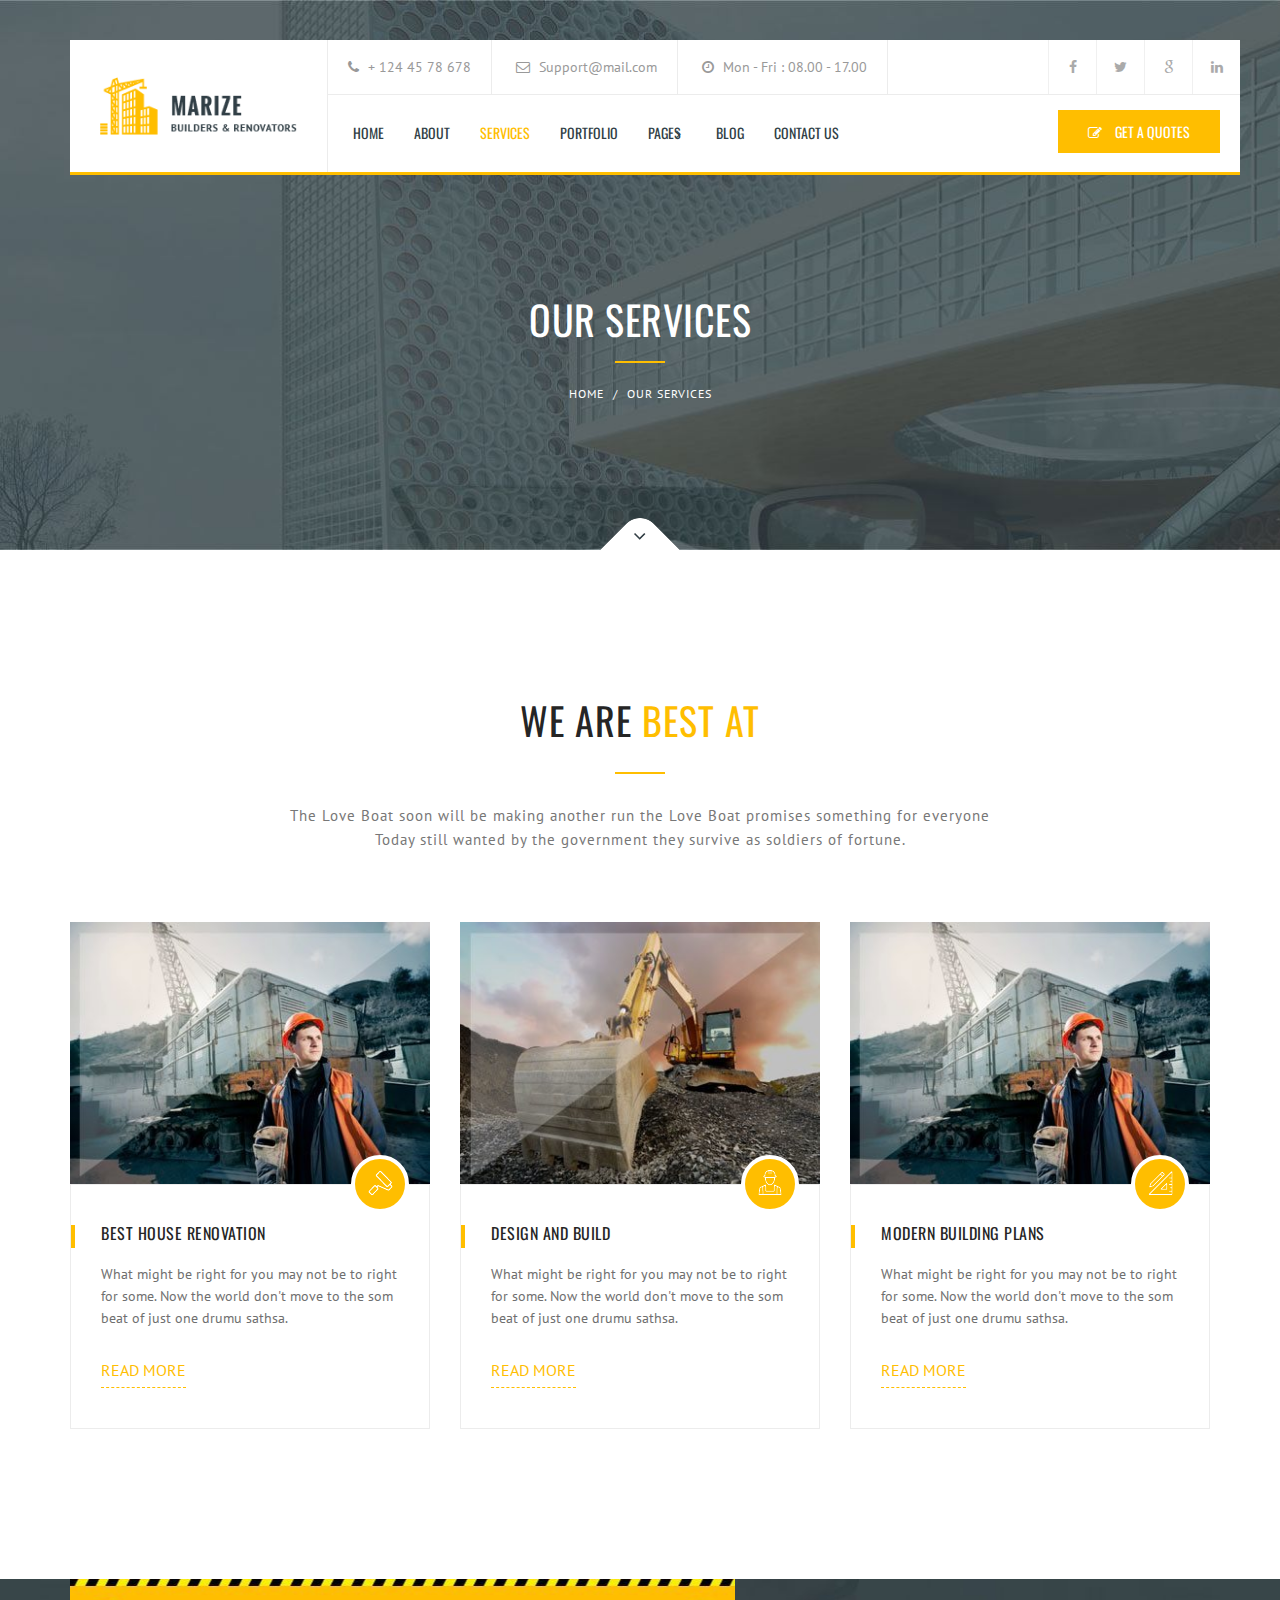
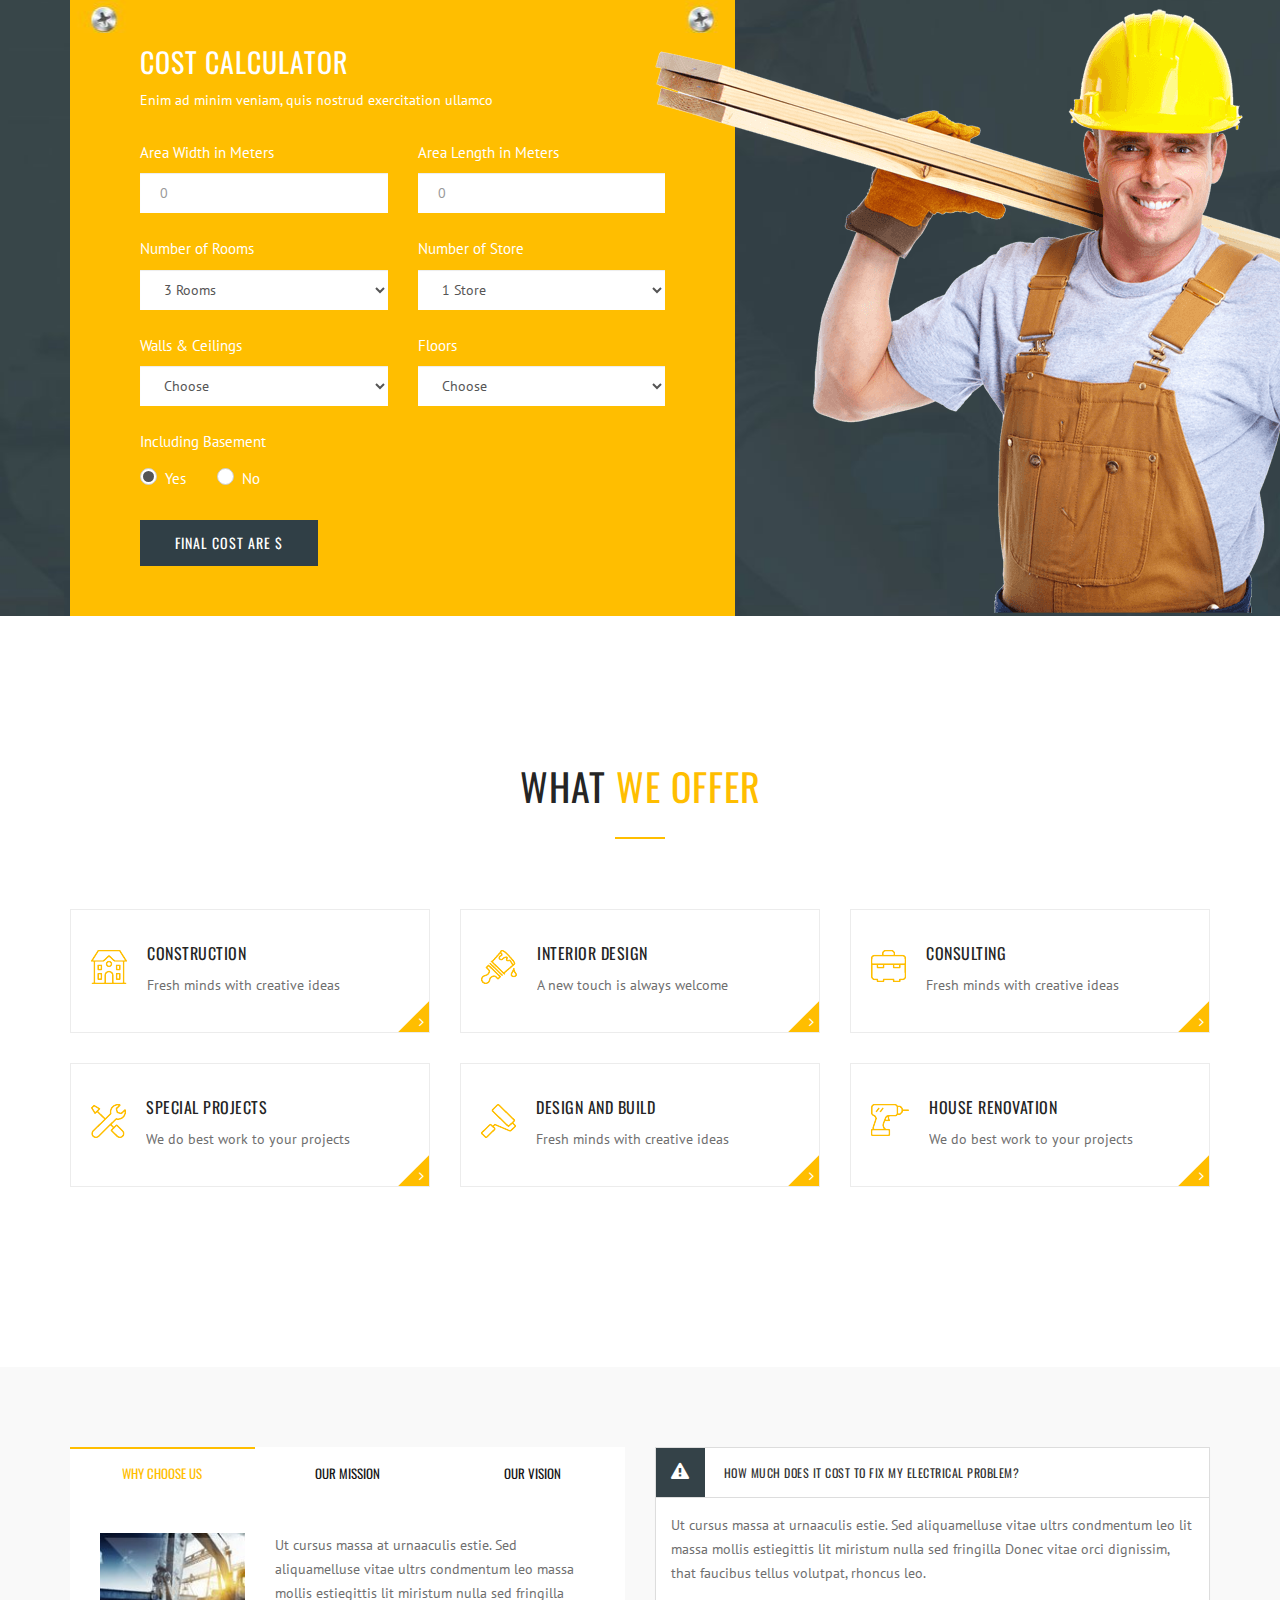
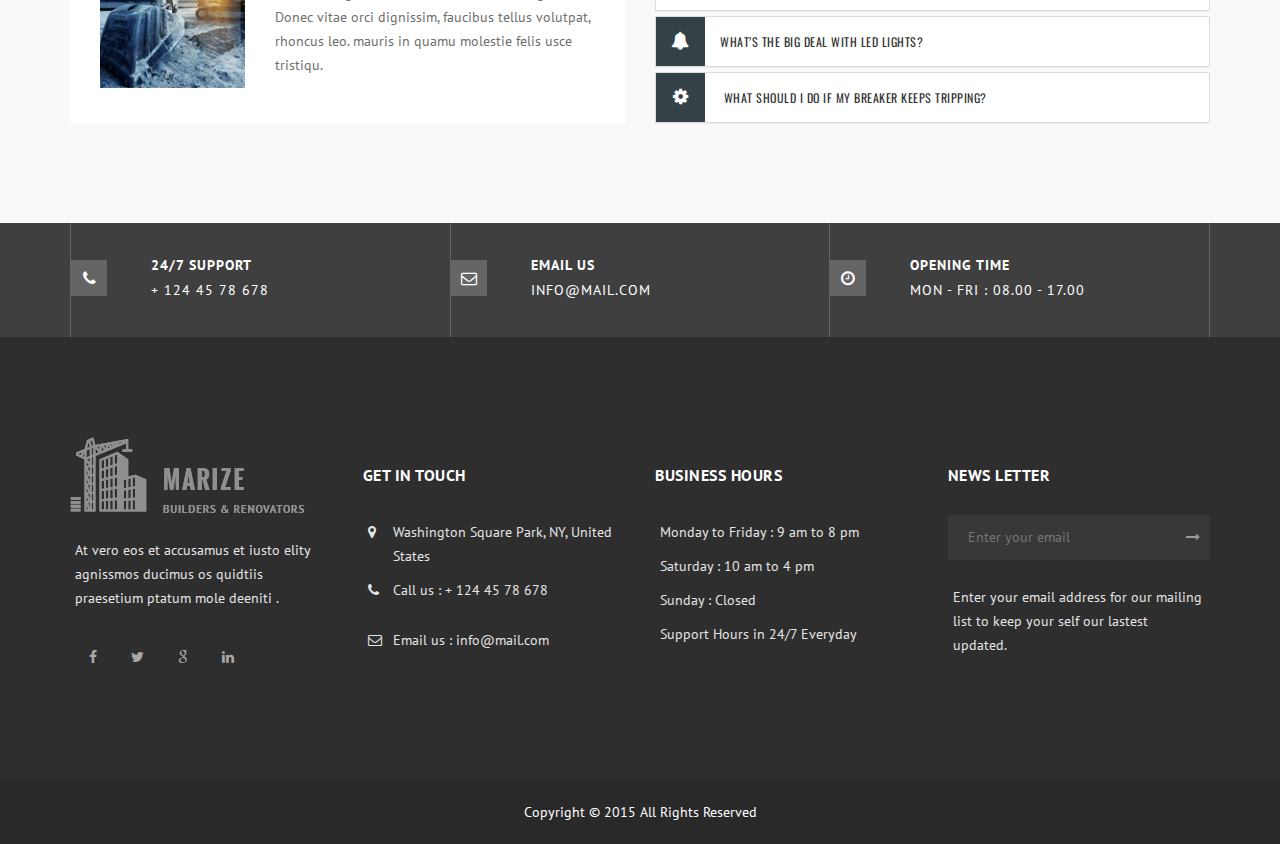
<file: public_html/services.html>
<!DOCTYPE html>
<html lang="en">
<head>
<meta charset="utf-8">
<meta http-equiv="X-UA-Compatible" content="IE=edge">
<meta name="viewport" content="width=device-width, initial-scale=1">
<meta name="description" content="">
<meta name="author" content="M_Adnan">
<title>Marize - Builders &amp; Renovators HTML5 Template</title>

<!-- SLIDER REVOLUTION 4.x CSS SETTINGS -->
<link rel="stylesheet" type="text/css" href="rs-plugin/css/settings.css" media="screen" />

<!-- Bootstrap Core CSS -->
<link href="css/bootstrap.min.css" rel="stylesheet">

<!-- Custom CSS -->
<link href="css/font-awesome.min.css" rel="stylesheet" type="text/css">
<link href="css/ionicons.min.css" rel="stylesheet" >
<link href="css/main.css" rel="stylesheet">
<link href="css/style.css" rel="stylesheet">
<link href="css/responsive.css" rel="stylesheet" >

<!-- Online Fonts -->
<link href='https://fonts.googleapis.com/css?family=Oswald:400,300,700' rel='stylesheet' type='text/css'>
<link href='https://fonts.googleapis.com/css?family=PT+Sans:400,400italic,700,700italic' rel='stylesheet' type='text/css'>

<!-- HTML5 Shim and Respond.js IE8 support of HTML5 elements and media queries -->
<!-- WARNING: Respond.js doesn't work if you view the page via file:// -->
<!--[if lt IE 9]>
    <script src="https://oss.maxcdn.com/libs/html5shiv/3.7.0/html5shiv.js"></script>
    <script src="https://oss.maxcdn.com/libs/respond.js/1.4.2/respond.min.js"></script>
<![endif]-->
</head>
<body>

<!-- Wrap -->
<div id="wrap"> 
  
  <!-- header -->
  <div class="container relative">
    <header>
      <div class="logo"> <a href="#."><img  class="img-responsive" src="images/logo.png" alt="" ></a> </div>
      <!-- Top bar -->
      <div class="top-bar">
        <div class="top-info">
          <ul class="personal-info">
            <li>
              <p><i class="fa fa-phone"></i> + 124 45 78 678 </p>
            </li>
            <li>
              <p><i class="fa fa-envelope-o"></i> Support@mail.com </p>
            </li>
            <li>
              <p><i class="fa fa-clock-o"></i> Mon - Fri : 08.00 - 17.00 </p>
            </li>
          </ul>
          <ul class="social">
            <li><a href="#."><i class="fa fa-facebook"></i></a></li>
            <li><a href="#."><i class="fa fa-twitter"></i></a></li>
            <li><a href="#."><i class="fa fa-google"></i></a></li>
            <li><a href="#."><i class="fa fa-linkedin"></i></a></li>
          </ul>
        </div>
        
        <!-- Navigation -->
        <nav class="navbar">
          <ul class="nav ownmenu">
            <li> <a href="index.html">Home</a> </li>
            <li> <a href="about.html">About</a> </li>
            <li  class="active"> <a href="services.html">Services</a> </li>
            <li> <a href="portfolio.html">Portfolio</a> </li>
            <li> <a href="index.html">Pages</a>
              <ul class="dropdown">
                <li> <a href="index.html">Home</a> </li>
                <li> <a href="index-1.html">Home 2</a> </li>
                <li> <a href="about.html">About</a> </li>
                <li> <a href="services.html">Services</a> </li>
                <li> <a href="portfolio.html">Portfolio</a> </li>
                <li> <a href="portfolio-single.html">Portfolio Single</a> </li>
                <li> <a href="blog.html">Blog</a> </li>
                <li> <a href="blog-detail.html">Blog Detail</a> </li>
                <li> <a href="faq.html">Faq</a> </li>
                <li> <a href="contact.html">Contact</a> </li>
                <li> <a href="404-page.html">404</a> </li>
              </ul>
            </li>
            <li> <a href="blog.html">Blog</a> </li>
            <li> <a href="contact.html">Contact us</a> </li>
          </ul>
          
          <!-- GET A QUOTES -->
          <div class="quotes"> <a href="#" class="customcolor"><i class="fa fa-pencil-square-o"></i> GET A QUOTES </a> </div>
        </nav>
      </div>
    </header>
  </div>
  
  <!-- SUB BANNER -->
  <section class="sub-bnr">
    <div class="position-center-center">
      <div class="container">
        <h4>Our Services</h4>
        <hr class="main">
        <!-- Breadcrumb -->
        <ol class="breadcrumb">
          <li><a href="#">Home</a></li>
          <li class="active">Our Services</li>
        </ol>
      </div>
    </div>
    <div class="scroll"> <a href="#content" class="go-down"></a></div>
  </section>
  
  <!-- Content -->
  <div id="content"> 
    
    <!-- WHY CHOOSE US -->
    <section class="welcome padding-top-150 padding-bottom-150">
      <div class="container"> 
        
        <!-- Heading -->
        <div class="heading text-center">
          <h3>We Are <span>Best At</span></h3>
          <hr>
          <p>The Love Boat soon will be making another run the Love Boat promises something for everyone
            Today still wanted by the government they survive as soldiers of fortune.</p>
        </div>
        
        <!-- INTRO SERVICES -->
        <ul class="row">
          
          <!-- best house renovation -->
          <li class="col-md-4"> <img class="img-responsive" src="images/intro-img-1.jpg" alt="">
            <div class="intro-ser">
              <div class="tag"><img src="images/intro-icon-1.png" alt=""></div>
              <h6 class="font-normal no-margin margin-bottom-20">best house renovation</h6>
              <p class="line-height-22">What might be right for you may not be to right for some. Now the world don't move to the som beat of just one drumu sathsa. </p>
              <a href="#" class="font-pt">read more</a> </div>
          </li>
          
          <!-- Design and build -->
          <li class="col-md-4"> <img class="img-responsive" src="images/intro-img-2.jpg" alt="">
            <div class="intro-ser">
              <div class="tag"><img src="images/intro-icon-2.png" alt=""></div>
              <h6 class="font-normal no-margin margin-bottom-20">Design and build</h6>
              <p class="line-height-22">What might be right for you may not be to right for some. Now the world don't move to the som beat of just one drumu sathsa. </p>
              <a href="#" class="font-pt">read more</a> </div>
          </li>
          
          <!-- best house renovation -->
          <li class="col-md-4"> <img class="img-responsive" src="images/intro-img-1.jpg" alt="">
            <div class="intro-ser">
              <div class="tag"><img src="images/intro-icon-7.png" alt=""></div>
              <h6 class="font-normal no-margin margin-bottom-20">Modern Building Plans</h6>
              <p class="line-height-22">What might be right for you may not be to right for some. Now the world don't move to the som beat of just one drumu sathsa. </p>
              <a href="#" class="font-pt">read more</a> </div>
          </li>
        </ul>
      </div>
    </section>
    
    <!-- Cost Calculator -->
    <section class="cost-cal">
      <div class="container">
        <div class="row no-margin">
          <div class="col-md-7 no-padding">
            <div class="calculate">
              <h4>Cost Calculator</h4>
              <p>Enim ad minim veniam, quis nostrud exercitation ullamco</p>
              
              <!-- Form -->
              <form>
                <ul class="row">
                  <li class="col-sm-6">
                    <label> Area Width in Meters
                      <input class="form-control" type="text" placeholder="0">
                    </label>
                  </li>
                  <li class="col-sm-6">
                    <label> Area Length in Meters
                      <input class="form-control" type="text" placeholder="0">
                    </label>
                  </li>
                  <li class="col-sm-6">
                    <label> Number of Rooms
                      <select class="form-control">
                        <option>3 Rooms</option>
                        <option>4 Rooms</option>
                        <option>5 Rooms</option>
                      </select>
                    </label>
                  </li>
                  <li class="col-sm-6">
                    <label> Number of Store
                      <select class="form-control">
                        <option>1 Store</option>
                        <option>2 Store</option>
                        <option>3 Store</option>
                      </select>
                    </label>
                  </li>
                  <li class="col-sm-6">
                    <label> Walls &amp; Ceilings
                      <select class="form-control">
                        <option>Choose</option>
                        <option>Add Name</option>
                        <option>Add Name</option>
                      </select>
                    </label>
                  </li>
                  <li class="col-sm-6">
                    <label>Floors
                      <select class="form-control">
                        <option>Choose</option>
                        <option>Add Name</option>
                        <option>Add Name</option>
                      </select>
                    </label>
                  </li>
                  <li class="col-sm-12">
                    <label>Including Basement </label>
                    <div class="radio">
                      <input type="radio" name="radio1" id="radio1" value="option1" checked="">
                      <label for="radio1"> Yes </label>
                    </div>
                    <div class="radio">
                      <input type="radio" name="radio1" id="radio2" value="option2">
                      <label for="radio2"> No </label>
                    </div>
                  </li>
                </ul>
                <button type="submit" class="btn margin-top-30">Final Cost  Are $</button>
              </form>
            </div>
          </div>
          <div class="col-md-5 no-padding"> <img class="cost-img" src="images/cost-img.png" alt=""> </div>
        </div>
      </div>
    </section>
    
    <!-- WHY CHOOSE US -->
    <section class="padding-top-150 padding-bottom-150">
      <div class="container"> 
        <!-- HEADING -->
        <div class="heading text-center">
          <h3> What <span>we Offer</span></h3>
          <hr>
        </div>
        
        <!-- We Are Good -->
        <ul class="row we-are-good">
          
          <!-- CONSTRUCTION -->
          <li class="col-md-4">
            <article>
              <div class="media-left">
                <div class="icon"><img src="images/icon-why-1.png" alt="" ></div>
              </div>
              <div class="media-body">
                <h6 class="font-normal margin-bottom-10">CONSTRUCTION</h6>
                <p>Fresh minds with creative ideas</p>
              </div>
              <a href="#." class="go"><i class="fa fa-angle-right"></i></a> </article>
          </li>
          
          <!-- Interior Design -->
          <li class="col-md-4">
            <article>
              <div class="media-left">
                <div class="icon"><img src="images/icon-why-2.png" alt="" ></div>
              </div>
              <div class="media-body">
                <h6 class="font-normal margin-bottom-10">Interior Design</h6>
                <p>A new touch is always welcome</p>
              </div>
              <a href="#." class="go"><i class="fa fa-angle-right"></i></a> </article>
          </li>
          
          <!-- Consulting -->
          <li class="col-md-4">
            <article>
              <div class="media-left">
                <div class="icon"><img src="images/icon-why-3.png" alt="" ></div>
              </div>
              <div class="media-body">
                <h6 class="font-normal margin-bottom-10">Consulting</h6>
                <p>Fresh minds with creative ideas</p>
              </div>
              <a href="#." class="go"><i class="fa fa-angle-right"></i></a> </article>
          </li>
          
          <!-- Special Projects -->
          <li class="col-md-4">
            <article>
              <div class="media-left">
                <div class="icon"><img src="images/icon-why-4.png" alt="" ></div>
              </div>
              <div class="media-body">
                <h6 class="font-normal margin-bottom-10">Special Projects</h6>
                <p>We do best work to your projects</p>
              </div>
              <a href="#." class="go"><i class="fa fa-angle-right"></i></a> </article>
          </li>
          
          <!-- Design and build -->
          <li class="col-md-4">
            <article>
              <div class="media-left">
                <div class="icon"><img src="images/icon-why-5.png" alt="" ></div>
              </div>
              <div class="media-body">
                <h6 class="font-normal margin-bottom-10">Design and build</h6>
                <p>Fresh minds with creative ideas</p>
              </div>
              <a href="#." class="go"><i class="fa fa-angle-right"></i></a> </article>
          </li>
          
          <!-- house renovation -->
          <li class="col-md-4">
            <article>
              <div class="media-left">
                <div class="icon"><img src="images/icon-why-6.png" alt="" ></div>
              </div>
              <div class="media-body">
                <h6 class="font-normal margin-bottom-10">house renovation</h6>
                <p>We do best work to your projects</p>
              </div>
              <a href="#." class="go"><i class="fa fa-angle-right"></i></a> </article>
          </li>
        </ul>
      </div>
    </section>
    
    <!-- TABS -->
    <section class="light-gray-bg padding-top-80 padding-bottom-80">
      <div class="container">
        <div class="row">
          <div class="col-md-6"> 
            
            <!-- TABS -->
            <section id="tabs">
              <div class="bs-example bs-example-tabs">
                <ul id="myTab" class="nav nav-tabs">
                  <li class="active"><a href="#tab-1" data-toggle="tab">why choose us</a></li>
                  <li class=""><a href="#tab-2" data-toggle="tab">our mission</a></li>
                  <li class=""><a href="#tab-3" data-toggle="tab">our vision</a></li>
                </ul>
                <div id="myTabContent" class="tab-content">
                  <div class="tab-pane fade active in" id="tab-1">
                    <ul class="row">
                      <li class="col-md-4"> <img class="img-responsive" src="images/tabs-img-1.jpg" alt="" > </li>
                      <li class="col-md-8">
                        <p> Ut cursus massa at urnaaculis estie. Sed aliquamelluse vitae ultrs condmentum leo massa mollis estiegittis lit miristum nulla sed fringilla Donec vitae orci dignissim, faucibus tellus volutpat, rhoncus leo. mauris in quamu  molestie felis usce tristiqu. </p>
                      </li>
                    </ul>
                  </div>
                  <div class="tab-pane fade" id="tab-2">
                    <ul class="row">
                      <li class="col-md-8">
                        <p> Ut cursus massa at urnaaculis estie. Sed aliquamelluse vitae ultrs condmentum leo massa mollis estiegittis lit miristum nulla sed fringilla Donec vitae orci dignissim, faucibus tellus volutpat, rhoncus leo. mauris in quamu  molestie felis usce tristiqu. </p>
                      </li>
                      <li class="col-md-4"> <img class="img-responsive" src="images/tabs-img-1.jpg" alt="" > </li>
                    </ul>
                  </div>
                  <div class="tab-pane fade" id="tab-3">
                    <ul class="row">
                      <li class="col-md-4"> <img class="img-responsive" src="images/tabs-img-1.jpg" alt="" > </li>
                      <li class="col-md-8">
                        <p> Ut cursus massa at urnaaculis estie. Sed aliquamelluse vitae ultrs condmentum leo massa mollis estiegittis lit miristum nulla sed fringilla Donec vitae orci dignissim, faucibus tellus volutpat, rhoncus leo. mauris in quamu  molestie felis usce tristiqu. </p>
                      </li>
                    </ul>
                  </div>
                </div>
              </div>
            </section>
          </div>
          
          <!-- Accordion -->
          <div class="col-md-6">
            <div class="panel-group" id="accordion">
              <div class="panel panel-default"> 
                
                <!--======= PANEL HEADING =========-->
                <div class="panel-heading">
                  <h4 class="panel-title"> <a data-toggle="collapse" data-parent="#accordion" href="#collapseOne"> <span class="icon-accor"><i class="fa fa-warning"></i></span> How much does it cost to fix my electrical problem?</a> </h4>
                </div>
                
                <!--======= ADD INFO HERE =========-->
                <div id="collapseOne" class="panel-collapse collapse in">
                  <div class="panel-body">
                    <p>Ut cursus massa at urnaaculis estie. Sed aliquamelluse vitae ultrs condmentum leo lit massa mollis estiegittis lit miristum nulla sed fringilla Donec vitae orci dignissim, that faucibus tellus volutpat, rhoncus leo.</p>
                  </div>
                </div>
              </div>
              
              <!--======= ACCORDING 2 =========-->
              <div class="panel panel-default">
                <div class="panel-heading">
                  <h4 class="panel-title"> <a data-toggle="collapse" data-parent="#accordion" href="#collapseTwo" class="collapsed"><span class="icon-accor"><i class="fa fa-bell"></i></span>What’s the big deal with LED lights?</a> </h4>
                </div>
                
                <!--======= ADD INFO HERE =========-->
                <div id="collapseTwo" class="panel-collapse collapse">
                  <div class="panel-body">
                    <p>Ut cursus massa at urnaaculis estie. Sed aliquamelluse vitae ultrs condmentum leo lit massa mollis estiegittis lit miristum nulla sed fringilla Donec vitae orci dignissim, that faucibus tellus volutpat, rhoncus leo.</p>
                  </div>
                </div>
              </div>
              
              <!--======= ACCORDING 3 =========-->
              <div class="panel panel-default">
                <div class="panel-heading">
                  <h4 class="panel-title"> <a data-toggle="collapse" data-parent="#accordion" href="#collapseThree" class="collapsed"><span class="icon-accor"><i class="fa fa-gear"></i></span> What should I do if my breaker keeps tripping? </a> </h4>
                </div>
                
                <!--======= ADD INFO HERE =========-->
                <div id="collapseThree" class="panel-collapse collapse">
                  <div class="panel-body">
                    <p>Ut cursus massa at urnaaculis estie. Sed aliquamelluse vitae ultrs condmentum leo lit massa mollis estiegittis lit miristum nulla sed fringilla Donec vitae orci dignissim, that faucibus tellus volutpat, rhoncus leo.</p>
                  </div>
                </div>
              </div>
            </div>
          </div>
        </div>
      </div>
    </section>
  </div>
  
  <!-- SUB FOOTER -->
  <section class="sub-footer">
    <div class="container">
      <ul class="row no-margin">
        <li class="col-sm-4">
          <div class="icon"> <i class="fa fa-phone"></i> </div>
          <h6>24/7 SUPPORT</h6>
          <p>+ 124 45 78 678 </p>
        </li>
        <li class="col-sm-4">
          <div class="icon"> <i class="fa fa-envelope-o"></i> </div>
          <h6>Email us</h6>
          <p>Info@mail.com </p>
        </li>
        <li class="col-sm-4">
          <div class="icon"> <i class="fa fa-clock-o"></i> </div>
          <h6>Opening Time</h6>
          <p>Mon - Fri : 08.00 - 17.00 </p>
        </li>
      </ul>
    </div>
  </section>
  
  <!-- FOOTER -->
  <footer>
    <div class="container">
      <div class="row"> 
        
        <!-- ABOUT -->
        <div class="col-md-3"> <img class="margin-bottom-20" src="images/logo-footer.png" alt="" >
          <p>At vero eos et accusamus et iusto elity agnissmos ducimus os quidtiis praesetium ptatum mole deeniti .</p>
          <ul class="social">
            <li><a href="#."><i class="fa fa-facebook"></i></a></li>
            <li><a href="#."><i class="fa fa-twitter"></i></a></li>
            <li><a href="#."><i class="fa fa-google"></i></a></li>
            <li><a href="#."><i class="fa fa-linkedin"></i></a></li>
          </ul>
        </div>
        
        <!-- Get in touch -->
        <div class="col-md-3">
          <h6>Get in touch</h6>
          <ul class="row location">
            <li class="col-xs-12">
              <p><i class="fa fa-map-marker"></i> Washington Square Park, NY, United States</p>
            </li>
            <li class="col-xs-12">
              <p><i class="fa fa-phone"></i> Call us : + 124 45 78 678 </p>
            </li>
            <li class="col-xs-12">
              <p><i class="fa fa-envelope-o"></i> Email us : info@mail.com</p>
            </li>
          </ul>
        </div>
        
        <!-- Business Hours -->
        <div class="col-md-3">
          <h6>Business Hours</h6>
          <ul class="row location">
            <li class="col-xs-12">
              <p> Monday to Friday : 9 am to 8 pm</p>
            </li>
            <li class="col-xs-12">
              <p>Saturday : 10 am to 4 pm</p>
            </li>
            <li class="col-xs-12">
              <p>Sunday : Closed</p>
            </li>
            <li class="col-xs-12">
              <p>Support Hours in 24/7 Everyday </p>
            </li>
          </ul>
        </div>
        
        <!-- News Letter -->
        <div class="col-md-3">
          <h6>News Letter</h6>
          <form>
            <input type="email" placeholder="Enter your email" required>
            <button type="submit"><i class="fa fa-long-arrow-right"></i></button>
          </form>
          <p>Enter your email address for our mailing list to keep your self our lastest updated.</p>
        </div>
      </div>
    </div>
  </footer>
  
  <!-- RIGHTS -->
  <div class="rights">
    <p> Copyright &copy; 2015    All Rights Reserved </p>
  </div>
</div>
<script src="js/jquery-1.11.0.min.js"></script> 
<script src="js/bootstrap.min.js"></script> 
<script src="js/own-menu.js"></script> 
<script src="js/jquery.isotope.min.js"></script> 
<script src="js/jquery.prettyPhoto.js"></script> 
<script src="js/owl.carousel.min.js"></script> 

<!-- SLIDER REVOLUTION 4.x SCRIPTS  --> 
<script type="text/javascript" src="rs-plugin/js/jquery.tp.t.min.js"></script> 
<script type="text/javascript" src="rs-plugin/js/jquery.tp.min.js"></script> 
<script src="js/main.js"></script>
</body>
</html>
</file>
<file: public_html/rs-plugin/css/settings.css>
.tp-static-layers{position:absolute;z-index:505;top:0px;left:0px}
.tp-hide-revslider, .tp-caption.tp-hidden-caption{visibility:hidden !important;display:none !important}
.tp-caption{z-index:1;white-space:nowrap}
.tp-caption-demo .tp-caption{position:relative !important;display:inline-block;margin-bottom:10px;margin-right:20px !important}
.tp-caption.whitedivider3px{color:#000000;text-shadow:none;background-color:rgb(255, 255, 255);background-color:rgba(255, 255, 255, 1);text-decoration:none;min-width:408px;min-height:3px;background-position:initial initial;background-repeat:initial initial;border-width:0px;border-color:#000000;border-style:none;}
.tp-caption.finewide_large_white{color:#ffffff;text-shadow:none;font-size:60px;line-height:60px;font-weight:300;background-color:transparent;text-decoration:none;text-transform:uppercase;letter-spacing:8px;border-width:0px;border-color:rgb(0, 0, 0);border-style:none;}
.tp-caption.whitedivider3px{color:#000000;text-shadow:none;background-color:rgb(255, 255, 255);background-color:rgba(255, 255, 255, 1);text-decoration:none;font-size:0px;line-height:0;min-width:468px;min-height:3px;border-width:0px;border-color:rgb(0, 0, 0);border-style:none;}
.tp-caption.finewide_medium_white{color:#ffffff;text-shadow:none;font-size:37px;line-height:37px;font-weight:300;background-color:transparent;text-decoration:none;text-transform:uppercase;letter-spacing:5px;border-width:0px;border-color:rgb(0, 0, 0);border-style:none;}
.tp-caption.boldwide_small_white{font-size:25px;line-height:25px;font-weight:800;color:rgb(255, 255, 255);text-decoration:none;background-color:transparent;text-shadow:none;text-transform:uppercase;letter-spacing:5px;border-width:0px;border-color:rgb(0, 0, 0);border-style:none;}
.tp-caption.whitedivider3px_vertical{color:#000000;text-shadow:none;background-color:rgb(255, 255, 255);background-color:rgba(255, 255, 255, 1);text-decoration:none;font-size:0px;line-height:0;min-width:3px;min-height:130px;border-width:0px;border-color:rgb(0, 0, 0);border-style:none;}
.tp-caption.finewide_small_white{color:#ffffff;text-shadow:none;font-size:25px;line-height:25px;font-weight:300;background-color:transparent;text-decoration:none;text-transform:uppercase;letter-spacing:5px;border-width:0px;border-color:rgb(0, 0, 0);border-style:none;}
.tp-caption.finewide_verysmall_white_mw{font-size:13px;line-height:25px;font-weight:400;color:#ffffff;text-decoration:none;background-color:transparent;text-shadow:none;text-transform:uppercase;letter-spacing:5px;max-width:470px;white-space:normal !important;border-width:0px;border-color:rgb(0, 0, 0);border-style:none;}
.tp-caption.lightgrey_divider{text-decoration:none;background-color:rgb(235, 235, 235);background-color:rgba(235, 235, 235, 1);width:370px;height:3px;background-position:initial initial;background-repeat:initial initial;border-width:0px;border-color:rgb(34, 34, 34);border-style:none;}
.tp-caption.finewide_large_white{color:#FFF;text-shadow:none;font-size:60px;line-height:60px;font-weight:300;background-color:rgba(0, 0, 0, 0);text-decoration:none;text-transform:uppercase;letter-spacing:8px;border-width:0px;border-color:#000;border-style:none;}
.tp-caption.finewide_medium_white{color:#FFF;text-shadow:none;font-size:34px;line-height:34px;font-weight:300;background-color:rgba(0, 0, 0, 0);text-decoration:none;text-transform:uppercase;letter-spacing:5px;border-width:0px;border-color:#000;border-style:none;}
.tp-caption.huge_red{position:absolute;color:rgb(223,75,107);font-weight:400;font-size:150px;line-height:130px;font-family:'Oswald', sans-serif;margin:0px;border-width:0px;border-style:none;white-space:nowrap;background-color:rgb(45,49,54);padding:0px;}
.tp-caption.middle_yellow{position:absolute;color:rgb(251,213,114);font-weight:600;font-size:50px;line-height:50px;font-family:'Open Sans', sans-serif;margin:0px;border-width:0px;border-style:none;white-space:nowrap;}
.tp-caption.huge_thin_yellow{position:absolute;color:rgb(251,213,114);font-weight:300;font-size:90px;line-height:90px;font-family:'Open Sans', sans-serif;margin:0px;letter-spacing:20px;border-width:0px;border-style:none;white-space:nowrap;}
.tp-caption.big_dark{position:absolute;color:#333;font-weight:700;font-size:70px;line-height:70px;margin:0px;border-width:0px;border-style:none;white-space:nowrap;}
.tp-caption.medium_dark{position:absolute;color:#333;font-weight:300;font-size:40px;line-height:40px;margin:0px;letter-spacing:5px;border-width:0px;border-style:none;white-space:nowrap;}
.tp-caption.medium_grey{position:absolute;color:#fff;text-shadow:0px 2px 5px rgba(0, 0, 0, 0.5);font-weight:700;font-size:20px;line-height:20px;padding:2px 4px;margin:0px;border-width:0px;border-style:none;background-color:#888;white-space:nowrap;}
.tp-caption.small_text{position:absolute;color:#fff;text-shadow:0px 2px 5px rgba(0, 0, 0, 0.5);font-size:16px;line-height:26px;margin:0px;border-width:0px;border-style:none;white-space:nowrap;text-transform:uppercase;letter-spacing:2px;text-align:center;}
.tp-caption.white-line-box, .white-line-box{text-decoration:none;width:500px;height:3px;background:#fff;border-width:0px;border-color:rgb(34,34,34);border-style:none;}
.tp-caption.medium_text{position:absolute;color:#fff;text-shadow:0px 2px 5px rgba(0, 0, 0, 0.5);font-weight:700;font-size:20px;line-height:20px;margin:0px;border-width:0px;border-style:none;white-space:nowrap;}
.tp-caption.large_bold_white_25{font-size:55px;line-height:65px;font-weight:700;color:#fff;text-decoration:none;background-color:transparent;text-align:center;text-shadow:#000 0px 5px 10px;border-width:0px;border-color:rgb(255, 255, 255);border-style:none;}
.tp-caption.medium_text_shadow{font-size:25px;line-height:25px;font-weight:600;color:#fff;text-decoration:none;background-color:transparent;text-align:center;text-shadow:#000 0px 5px 10px;border-width:0px;border-color:rgb(255, 255, 255);border-style:none;}
.tp-caption.large_text{position:absolute;color:#fff;text-shadow:0px 2px 5px rgba(0, 0, 0, 0.5);font-weight:700;font-size:40px;line-height:40px;font-family:Arial;margin:0px;border-width:0px;border-style:none;white-space:nowrap;}
.tp-caption.medium_bold_grey{font-size:30px;line-height:30px;font-weight:800;color:rgb(102, 102, 102);text-decoration:none;background-color:transparent;text-shadow:none;margin:0px;padding:1px 4px 0px;border-width:0px;border-color:rgb(255, 214, 88);border-style:none;}
.tp-caption.very_large_text{position:absolute;color:#fff;text-shadow:0px 2px 5px rgba(0, 0, 0, 0.5);font-weight:700;font-size:70px;line-height:60px;margin:0px;border-width:0px;border-style:none;white-space:nowrap;letter-spacing:3px;}
.tp-caption.very_big_white{position:absolute;color:#fff;text-shadow:none;font-weight:800;font-size:60px;line-height:60px;margin:0px;border-width:0px;border-style:none;white-space:nowrap;padding:0px 4px;padding-top:1px;background-color:#000;}
.tp-caption.very_big_black{position:absolute;color:#000;text-shadow:none;font-weight:700;font-size:60px;line-height:60px;margin:0px;border-width:0px;border-style:none;white-space:nowrap;padding:0px 4px;padding-top:1px;background-color:#fff;}
.tp-caption.modern_medium_fat{position:absolute;color:#000;text-shadow:none;font-weight:800;font-size:24px;line-height:20px;margin:0px;border-width:0px;border-style:none;white-space:nowrap;}
.tp-caption.modern_medium_fat_white{position:absolute;color:#fff;text-shadow:none;font-weight:800;font-size:24px;line-height:20px;margin:0px;border-width:0px;border-style:none;white-space:nowrap;}
.tp-caption.modern_medium_light{position:absolute;color:#000;text-shadow:none;font-weight:300;font-size:24px;line-height:20px;margin:0px;border-width:0px;border-style:none;white-space:nowrap;}
.tp-caption.modern_big_bluebg{position:absolute;color:#fff;text-shadow:none;font-weight:800;font-size:30px;line-height:36px;padding:3px 10px;margin:0px;border-width:0px;border-style:none;background-color:#4e5b6c;letter-spacing:0;}
.tp-caption.modern_big_redbg{position:absolute;color:#fff;text-shadow:none;font-weight:300;font-size:30px;line-height:36px;padding:3px 10px;padding-top:1px;margin:0px;border-width:0px;border-style:none;background-color:#de543e;letter-spacing:0;}
.tp-caption.modern_small_text_dark{position:absolute;color:#555;text-shadow:none;font-size:14px;line-height:22px;margin:0px;border-width:0px;border-style:none;white-space:nowrap;}
.tp-caption.boxshadow{-moz-box-shadow:0px 0px 20px rgba(0, 0, 0, 0.5);-webkit-box-shadow:0px 0px 20px rgba(0, 0, 0, 0.5);box-shadow:0px 0px 20px rgba(0, 0, 0, 0.5);}
.tp-caption.black{color:#000;text-shadow:none;}
.tp-caption.noshadow{text-shadow:none;}
.tp-caption.thinheadline_dark{position:absolute;color:rgba(0,0,0,0.85);text-shadow:none;font-weight:300;font-size:30px;line-height:30px;background-color:transparent;}
.tp-caption.thintext_dark{position:absolute;color:rgba(0,0,0,0.85);text-shadow:none;font-weight:300;font-size:16px;line-height:26px;background-color:transparent;}
.tp-caption.medium_bg_red a{color:#fff;text-decoration:none;}
.tp-caption.medium_bg_red a:hover{color:#fff;text-decoration:underline;}
.tp-caption.smoothcircle{font-size:30px;line-height:75px;font-weight:800;color:rgb(255, 255, 255);text-decoration:none;background-color:rgb(0, 0, 0);background-color:rgba(0, 0, 0, 0.498039);padding:50px 25px;text-align:center;border-radius:500px 500px 500px 500px;border-width:0px;border-color:rgb(0, 0, 0);border-style:none;}
.tp-caption.largeblackbg{font-size:50px;line-height:70px;font-weight:300;color:rgb(255, 255, 255);text-decoration:none;background-color:rgb(0, 0, 0);padding:0px 20px 5px;text-shadow:none;border-width:0px;border-color:rgb(255, 255, 255);border-style:none;}
.tp-caption.largepinkbg{position:absolute;color:#fff;text-shadow:none;font-weight:300;font-size:50px;line-height:70px;background-color:#db4360;padding:0px 20px;-webkit-border-radius:0px;-moz-border-radius:0px;border-radius:0px;}
.tp-caption.largewhitebg{position:absolute;color:#000;text-shadow:none;font-weight:300;font-size:50px;line-height:70px;background-color:#fff;padding:0px 20px;-webkit-border-radius:0px;-moz-border-radius:0px;border-radius:0px;}
.tp-caption.largegreenbg{position:absolute;color:#fff;text-shadow:none;font-weight:300;font-size:50px;line-height:70px;background-color:#67ae73;padding:0px 20px;-webkit-border-radius:0px;-moz-border-radius:0px;border-radius:0px;}
.tp-caption.excerpt{font-size:36px;line-height:36px;font-weight:700;color:#ffffff;text-decoration:none;background-color:rgba(0, 0, 0, 1);text-shadow:none;margin:0px;letter-spacing:-1.5px;padding:1px 4px 0px 4px;width:150px;white-space:normal !important;height:auto;border-width:0px;border-color:rgb(255, 255, 255);border-style:none;}
.tp-caption.large_bold_grey{font-size:60px;line-height:60px;font-weight:800;color:rgb(102, 102, 102);text-decoration:none;background-color:transparent;text-shadow:none;margin:0px;padding:1px 4px 0px;border-width:0px;border-color:rgb(255, 214, 88);border-style:none;}
.tp-caption.medium_thin_grey{font-size:34px;line-height:30px;font-weight:300;color:rgb(102, 102, 102);text-decoration:none;background-color:transparent;padding:1px 4px 0px;text-shadow:none;margin:0px;border-width:0px;border-color:rgb(255, 214, 88);border-style:none;}
.tp-caption.small_thin_grey{font-size:18px;line-height:26px;font-weight:300;color:rgb(117, 117, 117);text-decoration:none;background-color:transparent;padding:1px 4px 0px;text-shadow:none;margin:0px;border-width:0px;border-color:rgb(255, 214, 88);border-style:none;}
.tp-caption.lightgrey_divider{text-decoration:none;background-color:rgba(235, 235, 235, 1);width:370px;height:3px;background-position:initial initial;background-repeat:initial initial;border-width:0px;border-color:rgb(34, 34, 34);border-style:none;}
.tp-caption.large_bold_darkblue{font-size:58px;line-height:60px;font-weight:800;color:rgb(52, 73, 94);text-decoration:none;background-color:transparent;border-width:0px;border-color:rgb(255, 214, 88);border-style:none;}
.tp-caption.medium_bg_darkblue{font-size:20px;line-height:20px;font-weight:800;color:rgb(255, 255, 255);text-decoration:none;background-color:rgb(52, 73, 94);padding:10px;border-width:0px;border-color:rgb(255, 214, 88);border-style:none;}
.tp-caption.medium_bold_red{font-size:24px;line-height:30px;font-weight:800;color:rgb(227, 58, 12);text-decoration:none;background-color:transparent;padding:0px;border-width:0px;border-color:rgb(255, 214, 88);border-style:none;}
.tp-caption.medium_light_red{font-size:21px;line-height:26px;font-weight:300;color:rgb(227, 58, 12);text-decoration:none;background-color:transparent;padding:0px;border-width:0px;border-color:rgb(255, 214, 88);border-style:none;}
.tp-caption.medium_bg_red{font-size:20px;line-height:20px;font-weight:800;color:rgb(255, 255, 255);text-decoration:none;background-color:rgb(227, 58, 12);padding:10px;border-width:0px;border-color:rgb(255, 214, 88);border-style:none;}
.tp-caption.medium_bold_orange{font-size:24px;line-height:30px;font-weight:800;color:rgb(243, 156, 18);text-decoration:none;background-color:transparent;border-width:0px;border-color:rgb(255, 214, 88);border-style:none;}
.tp-caption.medium_bg_orange{font-size:20px;line-height:20px;font-weight:800;color:rgb(255, 255, 255);text-decoration:none;background-color:rgb(243, 156, 18);padding:10px;border-width:0px;border-color:rgb(255, 214, 88);border-style:none;}
.tp-caption.grassfloor{text-decoration:none;background-color:rgba(160, 179, 151, 1);width:4000px;height:150px;border-width:0px;border-color:rgb(34, 34, 34);border-style:none;}
.tp-caption.large_bold_white{font-size:58px;line-height:60px;font-weight:800;color:rgb(255, 255, 255);text-decoration:none;background-color:transparent;border-width:0px;border-color:rgb(255, 214, 88);border-style:none;}
.tp-caption.medium_light_white{font-size:30px;line-height:36px;font-weight:300;color:rgb(255, 255, 255);text-decoration:none;background-color:transparent;padding:0px;border-width:0px;border-color:rgb(255, 214, 88);border-style:none;}
.tp-caption.mediumlarge_light_white{font-size:34px;line-height:40px;font-weight:300;color:rgb(255, 255, 255);text-decoration:none;background-color:transparent;padding:0px;border-width:0px;border-color:rgb(255, 214, 88);border-style:none;}
.tp-caption.mediumlarge_light_white_center{font-size:34px;line-height:40px;font-weight:300;color:#ffffff;text-decoration:none;background-color:transparent;padding:0px 0px 0px 0px;text-align:center;border-width:0px;border-color:rgb(255, 214, 88);border-style:none;}
.tp-caption.medium_bg_asbestos{font-size:20px;line-height:20px;font-weight:800;color:rgb(255, 255, 255);text-decoration:none;background-color:rgb(127, 140, 141);padding:10px;border-width:0px;border-color:rgb(255, 214, 88);border-style:none;}
.tp-caption.medium_light_black{font-size:30px;line-height:36px;font-weight:300;color:rgb(0, 0, 0);text-decoration:none;background-color:transparent;padding:0px;border-width:0px;border-color:rgb(255, 214, 88);border-style:none;}
.tp-caption.large_bold_black{font-size:58px;line-height:60px;font-weight:800;color:rgb(0, 0, 0);text-decoration:none;background-color:transparent;border-width:0px;border-color:rgb(255, 214, 88);border-style:none;}
.tp-caption.mediumlarge_light_darkblue{font-size:34px;line-height:40px;font-weight:300;color:rgb(52, 73, 94);text-decoration:none;background-color:transparent;padding:0px;border-width:0px;border-color:rgb(255, 214, 88);border-style:none;}
.tp-caption.small_light_white{font-size:17px;line-height:28px;font-weight:300;color:rgb(255, 255, 255);text-decoration:none;background-color:transparent;padding:0px;border-width:0px;border-color:rgb(255, 214, 88);border-style:none;}
.tp-caption.roundedimage{border-width:0px;border-color:rgb(34, 34, 34);border-style:none;}
.tp-caption.large_bg_black{font-size:40px;line-height:40px;font-weight:800;color:rgb(255, 255, 255);text-decoration:none;background-color:rgb(0, 0, 0);padding:10px 20px 15px;border-width:0px;border-color:rgb(255, 214, 88);border-style:none;}
.tp-caption.mediumwhitebg{font-size:30px;line-height:30px;font-weight:300;color:rgb(0, 0, 0);text-decoration:none;background-color:rgb(255, 255, 255);padding:5px 15px 10px;text-shadow:none;border-width:0px;border-color:rgb(0, 0, 0);border-style:none;}
.tp-caption.medium_bg_orange_new1{font-size:20px;line-height:20px;font-weight:800;color:rgb(255, 255, 255);text-decoration:none;background-color:rgb(243, 156, 18);padding:10px;border-width:0px;border-color:rgb(255, 214, 88);border-style:none;}
.tp-caption.boxshadow{-moz-box-shadow:0px 0px 20px rgba(0, 0, 0, 0.5);-webkit-box-shadow:0px 0px 20px rgba(0, 0, 0, 0.5);box-shadow:0px 0px 20px rgba(0, 0, 0, 0.5);}
.tp-caption.black{color:#000;text-shadow:none;font-weight:300;font-size:19px;line-height:19px;font-family:'Open Sans', sans;}
.tp-caption.noshadow{text-shadow:none;}
.tp_inner_padding{box-sizing:border-box;-webkit-box-sizing:border-box;-moz-box-sizing:border-box;max-height:none !important;}
.tp-caption .frontcorner{width:0;height:0;border-left:40px solid transparent;border-right:0px solid transparent;border-top:40px solid #00A8FF;position:absolute;left:-40px;top:0px;}
.tp-caption .backcorner{width:0;height:0;border-left:0px solid transparent;border-right:40px solid transparent;border-bottom:40px solid #00A8FF;position:absolute;right:0px;top:0px;}
.tp-caption .frontcornertop{width:0;height:0;border-left:40px solid transparent;border-right:0px solid transparent;border-bottom:40px solid #00A8FF;position:absolute;left:-40px;top:0px;}
.tp-caption .backcornertop{width:0;height:0;border-left:0px solid transparent;border-right:40px solid transparent;border-top:40px solid #00A8FF;position:absolute;right:0px;top:0px;}
img.tp-slider-alternative-image{width:100%;height:auto;}
.tp-simpleresponsive .button{padding:6px 13px 5px;border-radius:3px;-moz-border-radius:3px;-webkit-border-radius:3px;height:30px;cursor:pointer;color:#fff !important;text-shadow:0px 1px 1px rgba(0, 0, 0, 0.6) !important;font-size:15px;line-height:45px !important;background:url(../images/gradient/g30.png) repeat-x top;font-family:arial, sans-serif;font-weight:bold;letter-spacing:-1px;}
.tp-simpleresponsive .button.big{color:#fff;text-shadow:0px 1px 1px rgba(0, 0, 0, 0.6);font-weight:bold;padding:9px 20px;font-size:19px;line-height:57px !important;background:url(../images/gradient/g40.png) repeat-x top}
.tp-simpleresponsive .purchase:hover, .tp-simpleresponsive .button:hover, .tp-simpleresponsive .button.big:hover{background-position:bottom, 15px 11px}
@media only screen and (min-width:768px) and (max-width:959px){}
@media only screen and (min-width:480px) and (max-width:767px){.tp-simpleresponsive .button{padding:4px 8px 3px;line-height:25px !important;font-size:11px !important;font-weight:normal;}
.tp-simpleresponsive a.button{-webkit-transition:none;-moz-transition:none;-o-transition:none;-ms-transition:none;}
}
@media only screen and (min-width:0px) and (max-width:479px){.tp-simpleresponsive .button{padding:2px 5px 2px;line-height:20px !important;font-size:10px !important}
.tp-simpleresponsive a.button{-webkit-transition:none;-moz-transition:none;-o-transition:none;-ms-transition:none;}
}
.tp-simpleresponsive .button.green, .tp-simpleresponsive .button:hover.green, .tp-simpleresponsive .purchase.green, .tp-simpleresponsive .purchase:hover.green{background-color:#21a117;-webkit-box-shadow:0px 3px 0px 0px #104d0b;-moz-box-shadow:0px 3px 0px 0px #104d0b;box-shadow:0px 3px 0px 0px #104d0b;}
.tp-simpleresponsive .button.blue, .tp-simpleresponsive .button:hover.blue, .tp-simpleresponsive .purchase.blue, .tp-simpleresponsive .purchase:hover.blue{background-color:#1d78cb;-webkit-box-shadow:0px 3px 0px 0px #0f3e68;-moz-box-shadow:0px 3px 0px 0px #0f3e68;box-shadow:0px 3px 0px 0px #0f3e68}
.tp-simpleresponsive .button.red, .tp-simpleresponsive .button:hover.red, .tp-simpleresponsive .purchase.red, .tp-simpleresponsive .purchase:hover.red{background-color:#cb1d1d;-webkit-box-shadow:0px 3px 0px 0px #7c1212;-moz-box-shadow:0px 3px 0px 0px #7c1212;box-shadow:0px 3px 0px 0px #7c1212}
.tp-simpleresponsive .button.orange, .tp-simpleresponsive .button:hover.orange, .tp-simpleresponsive .purchase.orange, .tp-simpleresponsive .purchase:hover.orange{background-color:#ff7700;-webkit-box-shadow:0px 3px 0px 0px #a34c00;-moz-box-shadow:0px 3px 0px 0px #a34c00;box-shadow:0px 3px 0px 0px #a34c00}
.tp-simpleresponsive .button.darkgrey, .tp-simpleresponsive .button.grey, .tp-simpleresponsive .button:hover.darkgrey, .tp-simpleresponsive .button:hover.grey, .tp-simpleresponsive .purchase.darkgrey, .tp-simpleresponsive .purchase:hover.darkgrey{background-color:#555;-webkit-box-shadow:0px 3px 0px 0px #222;-moz-box-shadow:0px 3px 0px 0px #222;box-shadow:0px 3px 0px 0px #222}
.tp-simpleresponsive .button.lightgrey, .tp-simpleresponsive .button:hover.lightgrey, .tp-simpleresponsive .purchase.lightgrey, .tp-simpleresponsive .purchase:hover.lightgrey{background-color:#888;-webkit-box-shadow:0px 3px 0px 0px #555;-moz-box-shadow:0px 3px 0px 0px #555;box-shadow:0px 3px 0px 0px #555}
.fullscreen-container{width:100%;position:relative;padding:0;}
.fullwidthbanner-container{width:100%;position:relative;padding:0;overflow:hidden;}
.fullwidthbanner-container .fullwidthbanner{width:100%;position:relative;}
.tp-simpleresponsive .caption, .tp-simpleresponsive .tp-caption{position:absolute;visibility:hidden;-webkit-font-smoothing:antialiased !important;}
.tp-simpleresponsive img{max-width:none}
.noFilterClass{filter:none !important;}
.tp-bannershadow{position:absolute;margin-left:auto;margin-right:auto;-moz-user-select:none;-khtml-user-select:none;-webkit-user-select:none;-o-user-select:none;}
.tp-bannershadow.tp-shadow1{background:url(../assets/shadow1.png) no-repeat;background-size:100% 100%;width:890px;height:60px;bottom:-60px}
.tp-bannershadow.tp-shadow2{background:url(../assets/shadow2.png) no-repeat;background-size:100% 100%;width:890px;height:60px;bottom:-60px}
.tp-bannershadow.tp-shadow3{background:url(../assets/shadow3.png) no-repeat;background-size:100% 100%;width:890px;height:60px;bottom:-60px}
.caption.fullscreenvideo{left:0px;top:0px;position:absolute;width:100%;height:100%}
.caption.fullscreenvideo iframe, .caption.fullscreenvideo video{width:100% !important;height:100% !important;display:none}
.tp-caption.fullscreenvideo{left:0px;top:0px;position:absolute;width:100%;height:100%}
.tp-caption.fullscreenvideo iframe, .tp-caption.fullscreenvideo iframe video{width:100% !important;height:100% !important;display:none}
.fullcoveredvideo video, .fullscreenvideo video{background:#000}
.fullcoveredvideo .tp-poster{background-position:center center;background-size:cover;width:100%;height:100%;top:0px;left:0px}
.html5vid.videoisplaying .tp-poster{display:none}
.tp-video-play-button{background:#000;background:rgba(0,0,0,0.3);padding:5px;border-radius:5px;-moz-border-radius:5px;-webkit-border-radius:5px;position:absolute;top:50%;left:50%;font-size:40px;color:#FFF;z-index:3;margin-top:-27px;margin-left:-28px;text-align:center;cursor:pointer;}
.html5vid .tp-revstop{width:15px;height:20px;border-left:5px solid #fff;border-right:5px solid #fff;position:relative;margin:10px 20px;box-sizing:border-box;-moz-box-sizing:border-box;-webkit-box-sizing:border-box}
.html5vid .tp-revstop{display:none}
.html5vid.videoisplaying .revicon-right-dir{display:none}
.html5vid.videoisplaying .tp-revstop{display:block}
.html5vid.videoisplaying .tp-video-play-button{display:none}
.html5vid:hover .tp-video-play-button{display:block}
.fullcoveredvideo .tp-video-play-button{display:none !important}
.tp-video-controls{position:absolute;bottom:0;left:0;right:0;padding:5px;opacity:0;-webkit-transition:opacity .3s;-moz-transition:opacity .3s;-o-transition:opacity .3s;-ms-transition:opacity .3s;transition:opacity .3s;background-image:linear-gradient(bottom, rgb(0,0,0) 13%, rgb(50,50,50) 100%);background-image:-o-linear-gradient(bottom, rgb(0,0,0) 13%, rgb(50,50,50) 100%);background-image:-moz-linear-gradient(bottom, rgb(0,0,0) 13%, rgb(50,50,50) 100%);background-image:-webkit-linear-gradient(bottom, rgb(0,0,0) 13%, rgb(50,50,50) 100%);background-image:-ms-linear-gradient(bottom, rgb(0,0,0) 13%, rgb(50,50,50) 100%);background-image:-webkit-gradient(linear, left bottom, left top, color-stop(0.13, rgb(0,0,0)), color-stop(1, rgb(50,50,50)));display:table;max-width:100%;overflow:hidden;box-sizing:border-box;-moz-box-sizing:border-box;-webkit-box-sizing:border-box;}
.tp-caption:hover .tp-video-controls{opacity:.9;}
.tp-video-button{background:rgba(0,0,0,.5);border:0;color:#EEE;-webkit-border-radius:3px;-moz-border-radius:3px;-o-border-radius:3px;border-radius:3px;cursor:pointer;line-height:12px;font-size:12px;color:#fff;padding:0px;margin:0px;outline:none;}
.tp-video-button:hover{cursor:pointer;}
.tp-video-button-wrap, .tp-video-seek-bar-wrap, .tp-video-vol-bar-wrap{padding:0px 5px;display:table-cell;}
.tp-video-seek-bar-wrap{width:80%}
.tp-video-vol-bar-wrap{width:20%}
.tp-volume-bar, .tp-seek-bar{width:100%;cursor:pointer;outline:none;line-height:12px;margin:0;padding:0;}
.tp-dottedoverlay{background-repeat:repeat;width:100%;height:100%;position:absolute;top:0px;left:0px;z-index:4}
.tp-dottedoverlay.twoxtwo{background:url(../assets/gridtile.png)}
.tp-dottedoverlay.twoxtwowhite{background:url(../assets/gridtile_white.png)}
.tp-dottedoverlay.threexthree{background:url(../assets/gridtile_3x3.png)}
.tp-dottedoverlay.threexthreewhite{background:url(../assets/gridtile_3x3_white.png)}
.tpclear{clear:both}
.tp-bullets{z-index:99;position:absolute;-ms-filter:"progid:DXImageTransform.Microsoft.Alpha(Opacity=100)";-moz-opacity:1;-khtml-opacity:1;opacity:1;-webkit-transition:opacity 0.2s ease-out;-moz-transition:opacity 0.2s ease-out;-o-transition:opacity 0.2s ease-out;-ms-transition:opacity 0.2s ease-out;-webkit-transform:translateZ(5px);}
.tp-bullets.hidebullets{-ms-filter:"progid:DXImageTransform.Microsoft.Alpha(Opacity=0)";-moz-opacity:0;-khtml-opacity:0;opacity:0;}
.tp-bullets.simplebullets.navbar{border:1px solid #666;border-bottom:1px solid #444;background:url(../assets/boxed_bgtile.png);height:40px;padding:0px 10px;-webkit-border-radius:5px;-moz-border-radius:5px;border-radius:5px}
.tp-bullets.simplebullets.navbar-old{background:url(../assets/navigdots_bgtile.png);height:35px;padding:0px 10px;-webkit-border-radius:5px;-moz-border-radius:5px;border-radius:5px}
.tp-bullets.simplebullets.round .bullet{cursor:pointer;position:relative;background:url(../assets/bullet.png) no-Repeat top left;width:20px;height:20px;margin-right:0px;float:left;margin-top:0px;margin-left:3px}
.tp-bullets.simplebullets.round .bullet.last{margin-right:3px}
.tp-bullets.simplebullets.round-old .bullet{cursor:pointer;position:relative;background:url(../assets/bullets.png) no-Repeat bottom left;width:23px;height:23px;margin-right:0px;float:left;margin-top:0px}
.tp-bullets.simplebullets.round-old .bullet.last{margin-right:0px}
.tp-bullets.simplebullets.square .bullet{cursor:pointer;position:relative;background:url(../assets/bullets2.png) no-Repeat bottom left;width:19px;height:19px;margin-right:0px;float:left;margin-top:0px}
.tp-bullets.simplebullets.square .bullet.last{margin-right:0px}
.tp-bullets.simplebullets.square-old .bullet{cursor:pointer;position:relative;background:url(../assets/bullets2.png) no-Repeat bottom left;width:19px;height:19px;margin-right:0px;float:left;margin-top:0px}
.tp-bullets.simplebullets.square-old .bullet.last{margin-right:0px}
.tp-bullets.simplebullets.navbar .bullet{cursor:pointer;position:relative;background:url(../assets/bullet_boxed.png) no-Repeat top left;width:18px;height:19px;margin-right:5px;float:left;margin-top:0px}
.tp-bullets.simplebullets.navbar .bullet.first{margin-left:0px !important}
.tp-bullets.simplebullets.navbar .bullet.last{margin-right:0px !important}
.tp-bullets.simplebullets.navbar-old .bullet{cursor:pointer;position:relative;background:url(../assets/navigdots.png) no-Repeat bottom left;width:15px;height:15px;margin-left:5px !important;margin-right:5px !important;float:left;margin-top:10px}
.tp-bullets.simplebullets.navbar-old .bullet.first{margin-left:0px !important}
.tp-bullets.simplebullets.navbar-old .bullet.last{margin-right:0px !important}
.tp-bullets.simplebullets .bullet:hover, .tp-bullets.simplebullets .bullet.selected{background-position:top left}
.tp-bullets.simplebullets.round .bullet:hover, .tp-bullets.simplebullets.round .bullet.selected, .tp-bullets.simplebullets.navbar .bullet:hover, .tp-bullets.simplebullets.navbar .bullet.selected{background-position:bottom left}
.tparrows{-ms-filter:"progid:DXImageTransform.Microsoft.Alpha(Opacity=100)";-moz-opacity:1;-khtml-opacity:1;opacity:1;-webkit-transition:opacity 0.2s ease-out;-moz-transition:opacity 0.2s ease-out;-o-transition:opacity 0.2s ease-out;-ms-transition:opacity 0.2s ease-out;-webkit-transform:translateZ(5000px);-webkit-transform-style:flat;-webkit-backface-visibility:hidden;z-index:600;position:relative;}
.tparrows.hidearrows{-ms-filter:"progid:DXImageTransform.Microsoft.Alpha(Opacity=0)";-moz-opacity:0;-khtml-opacity:0;opacity:0;}
.tp-leftarrow{z-index:100;cursor:pointer;position:relative;background:url(../assets/large_left.png) no-Repeat top left;width:40px;height:40px;}
.tp-rightarrow{z-index:100;cursor:pointer;position:relative;background:url(../assets/large_right.png) no-Repeat top left;width:40px;height:40px;}
.tp-leftarrow.round{z-index:100;cursor:pointer;position:relative;background:url(../assets/small_left.png) no-Repeat top left;width:19px;height:14px;margin-right:0px;float:left;margin-top:0px;}
.tp-rightarrow.round{z-index:100;cursor:pointer;position:relative;background:url(../assets/small_right.png) no-Repeat top left;width:19px;height:14px;margin-right:0px;float:left;margin-top:0px}
.tp-leftarrow.round-old{z-index:100;cursor:pointer;position:relative;background:url(../assets/arrow_left.png) no-Repeat top left;width:26px;height:26px;margin-right:0px;float:left;margin-top:0px;}
.tp-rightarrow.round-old{z-index:100;cursor:pointer;position:relative;background:url(../assets/arrow_right.png) no-Repeat top left;width:26px;height:26px;margin-right:0px;float:left;margin-top:0px}
.tp-leftarrow.navbar{z-index:100;cursor:pointer;position:relative;background:url(../assets/small_left_boxed.png) no-Repeat top left;width:20px;height:15px;float:left;margin-right:6px;margin-top:12px}
.tp-rightarrow.navbar{z-index:100;cursor:pointer;position:relative;background:url(../assets/small_right_boxed.png) no-Repeat top left;width:20px;height:15px;float:left;margin-left:6px;margin-top:12px}
.tp-leftarrow.navbar-old{z-index:100;cursor:pointer;position:relative;background:url(../assets/arrowleft.png) no-Repeat top left;width:9px;height:16px;float:left;margin-right:6px;margin-top:10px}
.tp-rightarrow.navbar-old{z-index:100;cursor:pointer;position:relative;background:url(../assets/arrowright.png) no-Repeat top left;width:9px;height:16px;float:left;margin-left:6px;margin-top:10px}
.tp-leftarrow.navbar-old.thumbswitharrow{margin-right:10px}
.tp-rightarrow.navbar-old.thumbswitharrow{margin-left:0px}
.tp-leftarrow.square{z-index:100;cursor:pointer;position:relative;background:url(../assets/arrow_left2.png) no-Repeat top left;width:12px;height:17px;float:left;margin-right:0px;margin-top:0px}
.tp-rightarrow.square{z-index:100;cursor:pointer;position:relative;background:url(../assets/arrow_right2.png) no-Repeat top left;width:12px;height:17px;float:left;margin-left:0px;margin-top:0px}
.tp-leftarrow.square-old{z-index:100;cursor:pointer;position:relative;background:url(../assets/arrow_left2.png) no-Repeat top left;width:12px;height:17px;float:left;margin-right:0px;margin-top:0px}
.tp-rightarrow.square-old{z-index:100;cursor:pointer;position:relative;background:url(../assets/arrow_right2.png) no-Repeat top left;width:12px;height:17px;float:left;margin-left:0px;margin-top:0px}
.tp-leftarrow.default{z-index:100;cursor:pointer;position:relative;background:url(../assets/large_left.png) no-Repeat 0 0;width:40px;height:40px;}
.tp-rightarrow.default{z-index:100;cursor:pointer;position:relative;background:url(../assets/large_right.png) no-Repeat 0 0;width:40px;height:40px;}
.tp-leftarrow:hover, .tp-rightarrow:hover{background-position:bottom left}
.tp-bullets.tp-thumbs{z-index:1000;position:absolute;padding:3px;background-color:#fff;width:500px;height:50px;margin-top:-50px;}
.fullwidthbanner-container .tp-thumbs{padding:3px}
.tp-bullets.tp-thumbs .tp-mask{width:500px;height:50px;overflow:hidden;position:relative}
.tp-bullets.tp-thumbs .tp-mask .tp-thumbcontainer{width:5000px;position:absolute}
.tp-bullets.tp-thumbs .bullet{width:100px;height:50px;cursor:pointer;overflow:hidden;background:none;margin:0;float:left;-ms-filter:"progid:DXImageTransform.Microsoft.Alpha(Opacity=50)";-moz-opacity:0.5;-khtml-opacity:0.5;opacity:0.5;-webkit-transition:all 0.2s ease-out;-moz-transition:all 0.2s ease-out;-o-transition:all 0.2s ease-out;-ms-transition:all 0.2s ease-out;}
.tp-bullets.tp-thumbs .bullet:hover, .tp-bullets.tp-thumbs .bullet.selected{-ms-filter:"progid:DXImageTransform.Microsoft.Alpha(Opacity=100)";-moz-opacity:1;-khtml-opacity:1;opacity:1;}
.tp-thumbs img{width:100%}
.tp-bannertimer{width:100%;height:10px;background:url(../assets/timer.png);position:absolute;z-index:200;top:0px}
.tp-bannertimer.tp-bottom{bottom:0px;height:5px;top:auto}
@media only screen and (min-width:0px) and (max-width:479px){.responsive .tp-bullets{display:none}
.responsive .tparrows{display:none}
}
.tp-simpleresponsive img{-moz-user-select:none;-khtml-user-select:none;-webkit-user-select:none;-o-user-select:none;}
.tp-simpleresponsive a{text-decoration:none}
.tp-simpleresponsive ul, .tp-simpleresponsive ul li, .tp-simpleresponsive ul li:before{list-style:none;padding:0 !important;margin:0 !important;list-style:none !important;overflow-x:visible;overflow-y:visible;background-image:none}
.tp-simpleresponsive >ul >li{list-style:none;position:absolute;visibility:hidden}
.caption.slidelink a div, .tp-caption.slidelink a div{width:3000px;height:1500px;background:url(../assets/coloredbg.png) repeat}
.tp-caption.slidelink a span{background:url(../assets/coloredbg.png) repeat}
.tparrows .tp-arr-imgholder{display:none}
.tparrows .tp-arr-titleholder{display:none}
.tparrows.preview1{width:100px;height:100px;-webkit-transform-style:preserve-3d;-webkit-perspective:1000;-moz-perspective:1000;-webkit-backface-visibility:hidden;-moz-backface-visibility:hidden;background:transparent}
.tparrows.preview1:after{position:absolute;left:0px;top:0px;font-family:"revicons";color:#fff;font-size:30px;width:100px;height:100px;text-align:center;background:#fff;background:rgba(0,0,0,0.15);z-index:2;line-height:100px;-webkit-transition:background 0.3s, color 0.3s;-moz-transition:background 0.3s, color 0.3s;transition:background 0.3s, color 0.3s}
.tp-rightarrow.preview1:after{content:'\e825';}
.tp-leftarrow.preview1:after{content:'\e824';}
.tparrows.preview1:hover:after{background:rgba(255,255,255,1);color:#aaa}
.tparrows.preview1 .tp-arr-imgholder{background-size:cover;background-position:center center;display:block;width:100%;height:100%;position:absolute;top:0px;-webkit-transition:-webkit-transform 0.3s;transition:transform 0.3s;-webkit-backface-visibility:hidden;backface-visibility:hidden;}
.tparrows.preview1 .tp-arr-iwrapper{-webkit-transition:all 0.3s;transition:all 0.3s;-ms-filter:"progid:DXImageTransform.Microsoft.Alpha(Opacity=0)";filter:alpha(opacity=0);-moz-opacity:0.0;-khtml-opacity:0.0;opacity:0.0}
.tparrows.preview1:hover .tp-arr-iwrapper{-ms-filter:"progid:DXImageTransform.Microsoft.Alpha(Opacity=100)";filter:alpha(opacity=100);-moz-opacity:1;-khtml-opacity:1;opacity:1}
.tp-rightarrow.preview1 .tp-arr-imgholder{right:100%;-webkit-transform:rotateY(-90deg);transform:rotateY(-90deg);-webkit-transform-origin:100% 50%;transform-origin:100% 50%;-ms-filter:"progid:DXImageTransform.Microsoft.Alpha(Opacity=0)";filter:alpha(opacity=0);-moz-opacity:0.0;-khtml-opacity:0.0;opacity:0.0;}
.tp-leftarrow.preview1 .tp-arr-imgholder{left:100%;-webkit-transform:rotateY(90deg);transform:rotateY(90deg);-webkit-transform-origin:0% 50%;transform-origin:0% 50%;-ms-filter:"progid:DXImageTransform.Microsoft.Alpha(Opacity=0)";filter:alpha(opacity=0);-moz-opacity:0.0;-khtml-opacity:0.0;opacity:0.0;}
.tparrows.preview1:hover .tp-arr-imgholder{-webkit-transform:rotateY(0deg);transform:rotateY(0deg);-ms-filter:"progid:DXImageTransform.Microsoft.Alpha(Opacity=100)";filter:alpha(opacity=100);-moz-opacity:1;-khtml-opacity:1;opacity:1;}
@media only screen and (min-width:768px) and (max-width:979px){.tparrows.preview1, .tparrows.preview1:after{width:80px;height:80px;line-height:80px;font-size:24px}
}
@media only screen and (min-width:480px) and (max-width:767px){.tparrows.preview1, .tparrows.preview1:after{width:60px;height:60px;line-height:60px;font-size:20px}
}
@media only screen and (min-width:0px) and (max-width:479px){.tparrows.preview1, .tparrows.preview1:after{width:40px;height:40px;line-height:40px;font-size:12px}
}
.tp-bullets.preview1{height:21px}
.tp-bullets.preview1 .bullet{cursor:pointer;position:relative !important;background:rgba(0, 0, 0, 0.15) !important;-webkit-box-shadow:none;-moz-box-shadow:none;box-shadow:none;width:5px !important;height:5px !important;border:8px solid rgba(0, 0, 0, 0) !important;display:inline-block;margin-right:5px !important;margin-bottom:0px !important;-webkit-transition:background-color 0.2s, border-color 0.2s;-moz-transition:background-color 0.2s, border-color 0.2s;-o-transition:background-color 0.2s, border-color 0.2s;-ms-transition:background-color 0.2s, border-color 0.2s;transition:background-color 0.2s, border-color 0.2s;float:none !important;box-sizing:content-box;-moz-box-sizing:content-box;-webkit-box-sizing:content-box;}
.tp-bullets.preview1 .bullet.last{margin-right:0px}
.tp-bullets.preview1 .bullet:hover, .tp-bullets.preview1 .bullet.selected{-webkit-box-shadow:none;-moz-box-shadow:none;box-shadow:none;background:#aaa !important;width:5px !important;height:5px !important;border:8px solid rgba(255, 255, 255, 1) !important;}
.tparrows.preview2{min-width:60px;min-height:60px;background:#fff;;border-radius:30px;-moz-border-radius:30px;-webkit-border-radius:30px;overflow:hidden;-webkit-transition:-webkit-transform 1.3s;-webkit-transition:width 0.3s, background-color 0.3s, opacity 0.3s;transition:width 0.3s, background-color 0.3s, opacity 0.3s;backface-visibility:hidden;}
.tparrows.preview2:after{position:absolute;top:50%;font-family:"revicons";color:#aaa;font-size:25px;margin-top:-12px;-webkit-transition:color 0.3s;-moz-transition:color 0.3s;transition:color 0.3s}
.tp-rightarrow.preview2:after{content:'\e81e';right:18px}
.tp-leftarrow.preview2:after{content:'\e81f';left:18px}
.tparrows.preview2 .tp-arr-titleholder{background-size:cover;background-position:center center;display:block;visibility:hidden;position:relative;top:0px;-webkit-transition:-webkit-transform 0.3s;transition:transform 0.3s;-webkit-backface-visibility:hidden;backface-visibility:hidden;white-space:nowrap;color:#000;text-transform:uppercase;font-weight:400;font-size:14px;line-height:60px;padding:0px 10px;}
.tp-rightarrow.preview2 .tp-arr-titleholder{right:50px;-webkit-transform:translateX(-100%);transform:translateX(-100%);}
.tp-leftarrow.preview2 .tp-arr-titleholder{left:50px;-webkit-transform:translateX(100%);transform:translateX(100%);}
.tparrows.preview2.hovered{width:300px}
.tparrows.preview2:hover{background:#fff}
.tparrows.preview2:hover:after{color:#000}
.tparrows.preview2:hover .tp-arr-titleholder{-webkit-transform:translateX(0px);transform:translateX(0px);visibility:visible;position:absolute;}
.tp-bullets.preview2{height:17px}
.tp-bullets.preview2 .bullet{cursor:pointer;position:relative !important;background:rgba(0, 0, 0, 0.5) !important;-webkit-border-radius:10px;border-radius:10px;-webkit-box-shadow:none;-moz-box-shadow:none;box-shadow:none;width:6px !important;height:6px !important;border:5px solid rgba(0, 0, 0, 0) !important;display:inline-block;margin-right:2px !important;margin-bottom:0px !important;-webkit-transition:background-color 0.2s, border-color 0.2s;-moz-transition:background-color 0.2s, border-color 0.2s;-o-transition:background-color 0.2s, border-color 0.2s;-ms-transition:background-color 0.2s, border-color 0.2s;transition:background-color 0.2s, border-color 0.2s;float:none !important;box-sizing:content-box;-moz-box-sizing:content-box;-webkit-box-sizing:content-box;}
.tp-bullets.preview2 .bullet.last{margin-right:0px}
.tp-bullets.preview2 .bullet:hover, .tp-bullets.preview2 .bullet.selected{-webkit-box-shadow:none;-moz-box-shadow:none;box-shadow:none;background:rgba(255, 255, 255, 1) !important;width:6px !important;height:6px !important;border:5px solid rgba(0, 0, 0, 1) !important;}
.tp-arr-titleholder.alwayshidden{display:none !important}
@media only screen and (min-width:768px) and (max-width:979px){.tparrows.preview2{min-width:40px;min-height:40px;width:40px;height:40px;border-radius:20px;-moz-border-radius:20px;-webkit-border-radius:20px;}
.tparrows.preview2:after{position:absolute;top:50%;font-family:"revicons";font-size:20px;margin-top:-12px}
.tp-rightarrow.preview2:after{content:'\e81e';right:11px}
.tp-leftarrow.preview2:after{content:'\e81f';left:11px}
.tparrows.preview2 .tp-arr-titleholder{font-size:12px;line-height:40px;letter-spacing:0px}
.tp-rightarrow.preview2 .tp-arr-titleholder{right:35px}
.tp-leftarrow.preview2 .tp-arr-titleholder{left:35px}
}
@media only screen and (min-width:480px) and (max-width:767px){.tparrows.preview2{min-width:30px;min-height:30px;width:30px;height:30px;border-radius:15px;-moz-border-radius:15px;-webkit-border-radius:15px;}
.tparrows.preview2:after{position:absolute;top:50%;font-family:"revicons";font-size:14px;margin-top:-12px}
.tp-rightarrow.preview2:after{content:'\e81e';right:8px}
.tp-leftarrow.preview2:after{content:'\e81f';left:8px}
.tparrows.preview2 .tp-arr-titleholder{font-size:10px;line-height:30px;letter-spacing:0px}
.tp-rightarrow.preview2 .tp-arr-titleholder{right:25px}
.tp-leftarrow.preview2 .tp-arr-titleholder{left:25px}
.tparrows.preview2 .tp-arr-titleholder{display:none;visibility:none}
}
@media only screen and (min-width:0px) and (max-width:479px){.tparrows.preview2{min-width:30px;min-height:30px;width:30px;height:30px;border-radius:15px;-moz-border-radius:15px;-webkit-border-radius:15px;}
.tparrows.preview2:after{position:absolute;top:50%;font-family:"revicons";font-size:14px;margin-top:-12px}
.tp-rightarrow.preview2:after{content:'\e81e';right:8px}
.tp-leftarrow.preview2:after{content:'\e81f';left:8px}
.tparrows.preview2 .tp-arr-titleholder{display:none;visibility:none}
.tparrows.preview2:hover{width:30px !important;height:30px !important}
}
.tparrows.preview3{width:70px;height:70px;background:#fff;background:rgba(255,255,255,1);-webkit-transform-style:flat}
.tparrows.preview3:after{position:absolute;line-height:70px;text-align:center;font-family:"revicons";color:#aaa;font-size:30px;top:0px;left:0px;;background:#fff;z-index:100;width:70px;height:70px;-webkit-transition:color 0.3s;-moz-transition:color 0.3s;transition:color 0.3s}
.tparrows.preview3:hover:after{color:#000}
.tp-rightarrow.preview3:after{content:'\e825';}
.tp-leftarrow.preview3:after{content:'\e824';}
.tparrows.preview3 .tp-arr-iwrapper{-webkit-transform:scale(0, 1);transform:scale(0, 1);-webkit-transform-origin:100% 50%;transform-origin:100% 50%;-webkit-transition:-webkit-transform 0.2s;transition:transform 0.2s;z-index:0;position:absolute;background:#000;background:rgba(0,0,0,0.75);display:table;min-height:90px;top:-10px}
.tp-leftarrow.preview3 .tp-arr-iwrapper{-webkit-transform:scale(0, 1);transform:scale(0, 1);-webkit-transform-origin:0% 50%;transform-origin:0% 50%;}
.tparrows.preview3 .tp-arr-imgholder{display:block;background-size:cover;background-position:center center;display:table-cell;min-width:90px;height:90px;position:relative;top:0px}
.tp-rightarrow.preview3 .tp-arr-iwrapper{right:0px;padding-right:70px}
.tp-leftarrow.preview3 .tp-arr-iwrapper{left:0px;direction:rtl;padding-left:70px}
.tparrows.preview3 .tp-arr-titleholder{display:table-cell;padding:30px;font-size:16px;color:#fff;white-space:nowrap;position:relative;clear:right;vertical-align:middle}
.tparrows.preview3:hover .tp-arr-iwrapper{-webkit-transform:scale(1, 1);transform:scale(1, 1);}
.tp-bullets.preview3{height:17px}
.tp-bullets.preview3 .bullet{cursor:pointer;position:relative !important;background:rgba(0, 0, 0, 0.5) !important;-webkit-border-radius:10px;border-radius:10px;-webkit-box-shadow:none;-moz-box-shadow:none;box-shadow:none;width:6px !important;height:6px !important;border:5px solid rgba(0, 0, 0, 0) !important;display:inline-block;margin-right:2px !important;margin-bottom:0px !important;-webkit-transition:background-color 0.2s, border-color 0.2s;-moz-transition:background-color 0.2s, border-color 0.2s;-o-transition:background-color 0.2s, border-color 0.2s;-ms-transition:background-color 0.2s, border-color 0.2s;transition:background-color 0.2s, border-color 0.2s;float:none !important;box-sizing:content-box;-moz-box-sizing:content-box;-webkit-box-sizing:content-box;}
.tp-bullets.preview3 .bullet.last{margin-right:0px}
.tp-bullets.preview3 .bullet:hover, .tp-bullets.preview3 .bullet.selected{-webkit-box-shadow:none;-moz-box-shadow:none;box-shadow:none;background:rgba(255, 255, 255, 1) !important;width:6px !important;height:6px !important;border:5px solid rgba(0, 0, 0, 1) !important;}
@media only screen and (min-width:768px) and (max-width:979px){.tparrows.preview3:after, .tparrows.preview3{width:50px;height:50px;line-height:50px;font-size:20px}
.tparrows.preview3 .tp-arr-iwrapper{min-height:70px}
.tparrows.preview3 .tp-arr-imgholder{min-width:70px;height:70px}
.tp-rightarrow.preview3 .tp-arr-iwrapper{padding-right:50px}
.tp-leftarrow.preview3 .tp-arr-iwrapper{padding-left:50px}
.tparrows.preview3 .tp-arr-titleholder{padding:10px;font-size:16px}
}
@media only screen and (max-width:767px){.tparrows.preview3:after, .tparrows.preview3{width:50px;height:50px;line-height:50px;font-size:20px}
.tparrows.preview3 .tp-arr-iwrapper{min-height:70px}
}
.tparrows.preview4{width:30px;height:110px;background:transparent;-webkit-transform-style:preserve-3d;-webkit-perspective:1000;-moz-perspective:1000}
.tparrows.preview4:after{position:absolute;line-height:110px;text-align:center;font-family:"revicons";color:#fff;font-size:20px;top:0px;left:0px;z-index:0;width:30px;height:110px;background:#000;background:rgba(0,0,0,0.25);-webkit-transition:all 0.2s ease-in-out;-moz-transition:all 0.2s ease-in-out;-o-transition:all 0.2s ease-in-out;transition:all 0.2s ease-in-out;-ms-filter:"progid:DXImageTransform.Microsoft.Alpha(Opacity=100)";filter:alpha(opacity=100);-moz-opacity:1;-khtml-opacity:1;opacity:1;}
.tp-rightarrow.preview4:after{content:'\e825';}
.tp-leftarrow.preview4:after{content:'\e824';}
.tparrows.preview4 .tp-arr-allwrapper{visibility:hidden;width:180px;position:absolute;z-index:1;min-height:120px;top:0px;left:-150px;overflow:hidden;-webkit-perspective:1000px;-webkit-transform-style:flat}
.tp-leftarrow.preview4 .tp-arr-allwrapper{left:0px}
.tparrows.preview4 .tp-arr-iwrapper{position:relative}
.tparrows.preview4 .tp-arr-imgholder{display:block;background-size:cover;background-position:center center;width:180px;height:110px;position:relative;top:0px;-webkit-backface-visibility:hidden;backface-visibility:hidden;}
.tparrows.preview4 .tp-arr-imgholder2{display:block;background-size:cover;background-position:center center;width:180px;height:110px;position:absolute;top:0px;left:180px;-webkit-backface-visibility:hidden;backface-visibility:hidden;}
.tp-leftarrow.preview4 .tp-arr-imgholder2{left:-180px}
.tparrows.preview4 .tp-arr-titleholder{display:block;font-size:12px;line-height:25px;padding:0px 10px;text-align:left;color:#fff;position:relative;background:#000;color:#FFF;text-transform:uppercase;white-space:nowrap;letter-spacing:1px;font-weight:700;font-size:11px;line-height:2.75;-webkit-transition:all 0.3s;transition:all 0.3s;-webkit-transform:rotateX(-90deg);transform:rotateX(-90deg);-webkit-transform-origin:50% 0;transform-origin:50% 0;-webkit-backface-visibility:hidden;backface-visibility:hidden;-ms-filter:"progid:DXImageTransform.Microsoft.Alpha(Opacity=0)";filter:alpha(opacity=0);-moz-opacity:0.0;-khtml-opacity:0.0;opacity:0.0;}
.tparrows.preview4:after{transform-origin:100% 100%;-webkit-transform-origin:100% 100%}
.tp-leftarrow.preview4:after{transform-origin:0% 0%;-webkit-transform-origin:0% 0%}
@media only screen and (min-width:768px){.tparrows.preview4:hover:after{-webkit-transform:rotateY(-90deg);transform:rotateY(-90deg)}
.tp-leftarrow.preview4:hover:after{-webkit-transform:rotateY(90deg);transform:rotateY(90deg)}
.tparrows.preview4:hover .tp-arr-titleholder{-webkit-transition-delay:0.4s;transition-delay:0.4s;-webkit-transform:rotateX(0deg);transform:rotateX(0deg);-ms-filter:"progid:DXImageTransform.Microsoft.Alpha(Opacity=100)";filter:alpha(opacity=100);-moz-opacity:1;-khtml-opacity:1;opacity:1;}
}
.tp-bullets.preview4{height:17px}
.tp-bullets.preview4 .bullet{cursor:pointer;position:relative !important;background:rgba(0, 0, 0, 0.5) !important;-webkit-border-radius:10px;border-radius:10px;-webkit-box-shadow:none;-moz-box-shadow:none;box-shadow:none;width:6px !important;height:6px !important;border:5px solid rgba(0, 0, 0, 0) !important;display:inline-block;margin-right:2px !important;margin-bottom:0px !important;-webkit-transition:background-color 0.2s, border-color 0.2s;-moz-transition:background-color 0.2s, border-color 0.2s;-o-transition:background-color 0.2s, border-color 0.2s;-ms-transition:background-color 0.2s, border-color 0.2s;transition:background-color 0.2s, border-color 0.2s;float:none !important;box-sizing:content-box;-moz-box-sizing:content-box;-webkit-box-sizing:content-box;}
.tp-bullets.preview4 .bullet.last{margin-right:0px}
.tp-bullets.preview4 .bullet:hover, .tp-bullets.preview4 .bullet.selected{-webkit-box-shadow:none;-moz-box-shadow:none;box-shadow:none;background:rgba(255, 255, 255, 1) !important;width:6px !important;height:6px !important;border:5px solid rgba(0, 0, 0, 1) !important;}
@media only screen and (max-width:767px){.tparrows.preview4{width:20px;height:80px}
.tparrows.preview4:after{width:20px;height:80px;line-height:80px;font-size:14px}
.tparrows.preview1 .tp-arr-allwrapper, .tparrows.preview2 .tp-arr-allwrapper, .tparrows.preview3 .tp-arr-allwrapper, .tparrows.preview4 .tp-arr-allwrapper{display:none !important}
}
.tp-loader{top:50%;left:50%;z-index:10000;position:absolute;}
.tp-loader.spinner0{width:40px;height:40px;background:url(../assets/loader.gif) no-repeat center center;background-color:#fff;box-shadow:0px 0px 20px 0px rgba(0,0,0,0.15);-webkit-box-shadow:0px 0px 20px 0px rgba(0,0,0,0.15);margin-top:-20px;margin-left:-20px;-webkit-animation:tp-rotateplane 1.2s infinite ease-in-out;animation:tp-rotateplane 1.2s infinite ease-in-out;border-radius:3px;-moz-border-radius:3px;-webkit-border-radius:3px;}
.tp-loader.spinner1{width:40px;height:40px;background-color:#fff;box-shadow:0px 0px 20px 0px rgba(0,0,0,0.15);-webkit-box-shadow:0px 0px 20px 0px rgba(0,0,0,0.15);margin-top:-20px;margin-left:-20px;-webkit-animation:tp-rotateplane 1.2s infinite ease-in-out;animation:tp-rotateplane 1.2s infinite ease-in-out;border-radius:3px;-moz-border-radius:3px;-webkit-border-radius:3px;}
.tp-loader.spinner5{background:url(../assets/loader.gif) no-repeat 10px 10px;background-color:#fff;margin:-22px -22px;width:44px;height:44px;border-radius:3px;-moz-border-radius:3px;-webkit-border-radius:3px;}
@-webkit-keyframes tp-rotateplane{0%{-webkit-transform:perspective(120px)}
50%{-webkit-transform:perspective(120px) rotateY(180deg)}
100%{-webkit-transform:perspective(120px) rotateY(180deg) rotateX(180deg)}
}
@keyframes tp-rotateplane{0%{transform:perspective(120px) rotateX(0deg) rotateY(0deg);-webkit-transform:perspective(120px) rotateX(0deg) rotateY(0deg)}
50%{transform:perspective(120px) rotateX(-180.1deg) rotateY(0deg);-webkit-transform:perspective(120px) rotateX(-180.1deg) rotateY(0deg)}
100%{transform:perspective(120px) rotateX(-180deg) rotateY(-179.9deg);-webkit-transform:perspective(120px) rotateX(-180deg) rotateY(-179.9deg);}
}
.tp-loader.spinner2{width:40px;height:40px;margin-top:-20px;margin-left:-20px;background-color:#ff0000;box-shadow:0px 0px 20px 0px rgba(0,0,0,0.15);-webkit-box-shadow:0px 0px 20px 0px rgba(0,0,0,0.15);border-radius:100%;-webkit-animation:tp-scaleout 1.0s infinite ease-in-out;animation:tp-scaleout 1.0s infinite ease-in-out;}
@-webkit-keyframes tp-scaleout{0%{-webkit-transform:scale(0.0)}
100%{-webkit-transform:scale(1.0);opacity:0;}
}
@keyframes tp-scaleout{0%{transform:scale(0.0);-webkit-transform:scale(0.0);}
100%{transform:scale(1.0);-webkit-transform:scale(1.0);opacity:0;}
}
.tp-loader.spinner3{margin:-9px 0px 0px -35px;width:70px;text-align:center;}
.tp-loader.spinner3 .bounce1, .tp-loader.spinner3 .bounce2, .tp-loader.spinner3 .bounce3{width:18px;height:18px;background-color:#fff;box-shadow:0px 0px 20px 0px rgba(0,0,0,0.15);-webkit-box-shadow:0px 0px 20px 0px rgba(0,0,0,0.15);border-radius:100%;display:inline-block;-webkit-animation:tp-bouncedelay 1.4s infinite ease-in-out;animation:tp-bouncedelay 1.4s infinite ease-in-out;-webkit-animation-fill-mode:both;animation-fill-mode:both;}
.tp-loader.spinner3 .bounce1{-webkit-animation-delay:-0.32s;animation-delay:-0.32s;}
.tp-loader.spinner3 .bounce2{-webkit-animation-delay:-0.16s;animation-delay:-0.16s;}
@-webkit-keyframes tp-bouncedelay{0%, 80%, 100%{-webkit-transform:scale(0.0)}
40%{-webkit-transform:scale(1.0)}
}
@keyframes tp-bouncedelay{0%, 80%, 100%{transform:scale(0.0);-webkit-transform:scale(0.0);}
40%{transform:scale(1.0);-webkit-transform:scale(1.0);}
}
.tp-loader.spinner4{margin:-20px 0px 0px -20px;width:40px;height:40px;text-align:center;-webkit-animation:tp-rotate 2.0s infinite linear;animation:tp-rotate 2.0s infinite linear;}
.tp-loader.spinner4 .dot1, .tp-loader.spinner4 .dot2{width:60%;height:60%;display:inline-block;position:absolute;top:0;background-color:#fff;border-radius:100%;-webkit-animation:tp-bounce 2.0s infinite ease-in-out;animation:tp-bounce 2.0s infinite ease-in-out;box-shadow:0px 0px 20px 0px rgba(0,0,0,0.15);-webkit-box-shadow:0px 0px 20px 0px rgba(0,0,0,0.15);}
.tp-loader.spinner4 .dot2{top:auto;bottom:0px;-webkit-animation-delay:-1.0s;animation-delay:-1.0s;}
@-webkit-keyframes tp-rotate{100%{-webkit-transform:rotate(360deg)}
}
@keyframes tp-rotate{100%{transform:rotate(360deg);-webkit-transform:rotate(360deg)}
}
@-webkit-keyframes tp-bounce{0%, 100%{-webkit-transform:scale(0.0)}
50%{-webkit-transform:scale(1.0)}
}
@keyframes tp-bounce{0%, 100%{transform:scale(0.0);-webkit-transform:scale(0.0);}
50%{transform:scale(1.0);-webkit-transform:scale(1.0);}
}
.tp-transparentimg{content:"url(../assets/transparent.png)"}
.tp-3d{-webkit-transform-style:preserve-3d;-webkit-transform-origin:50% 50%;}
.tp-caption img{background:transparent;-ms-filter:"progid:DXImageTransform.Microsoft.gradient(startColorstr=#00FFFFFF,endColorstr=#00FFFFFF)";filter:progid:DXImageTransform.Microsoft.gradient(startColorstr=#00FFFFFF, endColorstr=#00FFFFFF);zoom:1;}
@font-face{font-family:'revicons';src:url('../font/revicons.eot?5510888');src:url('../font/revicons.eot?5510888#iefix') format('embedded-opentype'), url('../font/revicons.woff?5510888') format('woff'), url('../font/revicons.ttf?5510888') format('truetype'), url('../font/revicons.svg?5510888#revicons') format('svg');font-weight:normal;font-style:normal;}
[class^="revicon-"]:before, [class*=" revicon-"]:before{font-family:"revicons";font-style:normal;font-weight:normal;speak:none;display:inline-block;text-decoration:inherit;width:1em;margin-right:.2em;text-align:center;font-variant:normal;text-transform:none;line-height:1em;margin-left:.2em;}
.revicon-search-1:before{content:'\e802'}
.revicon-pencil-1:before{content:'\e831'}
.revicon-picture-1:before{content:'\e803'}
.revicon-cancel:before{content:'\e80a'}
.revicon-info-circled:before{content:'\e80f'}
.revicon-trash:before{content:'\e801'}
.revicon-left-dir:before{content:'\e817'}
.revicon-right-dir:before{content:'\e818'}
.revicon-down-open:before{content:'\e83b'}
.revicon-left-open:before{content:'\e819'}
.revicon-right-open:before{content:'\e81a'}
.revicon-angle-left:before{content:'\e820'}
.revicon-angle-right:before{content:'\e81d'}
.revicon-left-big:before{content:'\e81f'}
.revicon-right-big:before{content:'\e81e'}
.revicon-magic:before{content:'\e807'}
.revicon-picture:before{content:'\e800'}
.revicon-export:before{content:'\e80b'}
.revicon-cog:before{content:'\e832'}
.revicon-login:before{content:'\e833'}
.revicon-logout:before{content:'\e834'}
.revicon-video:before{content:'\e805'}
.revicon-arrow-combo:before{content:'\e827'}
.revicon-left-open-1:before{content:'\e82a'}
.revicon-right-open-1:before{content:'\e82b'}
.revicon-left-open-mini:before{content:'\e822'}
.revicon-right-open-mini:before{content:'\e823'}
.revicon-left-open-big:before{content:'\e824'}
.revicon-right-open-big:before{content:'\e825'}
.revicon-left:before{content:'\e836'}
.revicon-right:before{content:'\e826'}
.revicon-ccw:before{content:'\e808'}
.revicon-arrows-ccw:before{content:'\e806'}
.revicon-palette:before{content:'\e829'}
.revicon-list-add:before{content:'\e80c'}
.revicon-doc:before{content:'\e809'}
.revicon-left-open-outline:before{content:'\e82e'}
.revicon-left-open-2:before{content:'\e82c'}
.revicon-right-open-outline:before{content:'\e82f'}
.revicon-right-open-2:before{content:'\e82d'}
.revicon-equalizer:before{content:'\e83a'}
.revicon-layers-alt:before{content:'\e804'}
.revicon-popup:before{content:'\e828'}
.tp-caption.text36black, .text36black {
    font-size: 36px;
    line-height: 60px;
    font-family: "Montserrat";
    color: #141414;
    text-decoration: none;
    letter-spacing: 0.05em;
    background-color: transparent;
    border-width: 0px;
    border-color: rgb(255,255,255);
    border-style: none;
}
.tp-caption.verybiglargetextgrey, .verybiglargetextgrey {
    font-size: 140px;
    line-height: 40px;
    font-weight: 700;
    font-family: Montserrat;
    color: rgb(183,183,183);
    text-decoration: none;
    background-color: transparent;
    text-shadow: 0px 2px 5px rgba(0,0,0,0.498);
    margin: 0px;
    white-space: nowrap;
    border-width: 0px;
    border-color: rgb(255,255,255);
    border-style: none;
}
.tp-caption.biglargetext, .biglargetext {
    font-size: 90px;
    line-height: 40px;
    font-weight: 700;
    font-family: Montserrat;
    color: #ffffff;
    text-decoration: none;
    text-shadow: 0;
    margin: 0px;
    white-space: nowrap;
    background-color: transparent;
    letter-spacing: -7px;
    border-width: 0px;
    border-color: rgb(255,255,255);
    border-style: none;
}
.tp-caption.verybiglargetext, .verybiglargetext {
    font-size: 140px;
    line-height: 40px;
    font-weight: 700;
    font-family: Montserrat;
    color: #ffffff;
    text-decoration: none;
    text-shadow: 0;
    margin: 0px;
    white-space: nowrap;
    background-color: transparent;
    letter-spacing: -10px;
    border-width: 0px;
    border-color: rgb(255,255,255);
    border-style: none;
}
</file>
<file: public_html/css/main.css>
/*=======================================================
			Page Loader
========================================================*/
/*=======================================================
			Page Loader
========================================================*/
#loader {
	position: fixed;
	top: 0;
	left: 0;
	height: 100%;
	width: 100%;
	background: rgba(255,255,255,1);
	z-index: 999999;
	opacity: 1;
	text-align: center;
}
.hom-slie{
	position:absolute !important;
}
#preloader6{
    position:relative;
    width: 42px;
    height: 42px;
    animation: preloader_6 5s infinite linear;
}
#preloader6 span{
    width:20px;
    height:20px;
    position:absolute;
    background:red;
    display:block;
    animation: preloader_6_span 1s infinite linear;
}
#preloader6 span:nth-child(1){
background:#5a65d1;
 
}
#preloader6 span:nth-child(2){
left:22px;
background:#5a65d1;
    animation-delay: .2s;
 
}
#preloader6 span:nth-child(3){
top:22px;
background:#5a65d1;
    animation-delay: .4s;
}
#preloader6 span:nth-child(4){
top:22px;
left:22px;
background:#5a65d1;
    animation-delay: .6s;
}
@keyframes preloader_6_span {
   0% { transform:scale(1); }
   50% { transform:scale(0.5); }
   100% { transform:scale(1); }
}

.ownmenu{padding:0;margin:0;list-style:none;}
.ownmenu li{display:inline-block;float:left;}
.ownmenu a{-o-transition:all .3s linear;-webkit-transition:all .3s linear;-moz-transition:all .3s linear;transition:all .3s linear;outline:none;z-index:10;}
.ownmenu li{}
.ownmenu ul.dropdown, .ownmenu ul.dropdown li ul.dropdown{list-style:none;margin:0;padding:0;display:none;position:absolute;z-index:99;padding-left:0px;width:250px;background:none;padding:20px 35px;}
.ownmenu ul.dropdown li ul.dropdown{left:100%;top:inherit;background:#272727;}
header nav .ownmenu ul.dropdown .indicator{display:block;left:0px;margin-left:0px;}
.ownmenu ul.dropdown li{clear:both;width:100%; text-align:left;}
.ownmenu ul.dropdown li a{width:100%;padding:12px 24px 12px;display:inline-block;float:left;clear:both;text-decoration:none;color:#999;box-sizing:border-box;-moz-box-sizing:border-box;-webkit-box-sizing:border-box;}
.ownmenu ul.dropdown li:hover > a{color:#e4a913 !important;}
.ownmenu ul.dropdown li ul.dropdown.left{left:auto;right:100%;}
.ownmenu .indicator{position:relative;right:5px;font-size:14px;float:right;}
.ownmenu ul li .indicator{font-size:12px;top:1px;left:10px;}
.ownmenu ul.dropdown{top:76px;}
.ownmenu > li > .megamenu{top:54px;}
.ownmenu > li > .megamenu{position:absolute;display:none;background:#fff;width:25%;font-size:12px;color:#999;z-index:99;padding:0 0px;-webkit-box-sizing:border-box;-moz-box-sizing:border-box;box-sizing:border-box;}
.ownmenu li > .megamenu ul{margin:0px;float:left;padding:0;display:block;position:relative; width:100%;}
.ownmenu li > .megamenu ul li{width:100%;padding:0px;}
.ownmenu li > .megamenu ul li.title{margin:0 0 8px;padding:0 0 5px;font-size:14px;border-bottom:solid 1px #666;}
.ownmenu li > .megamenu h5{width:100%;margin:0;padding:0;}
.ownmenu li > .megamenu a{color:#999;text-decoration:none;font-size:12px;-webkit-transition:color 0.3s linear;-moz-transition:color 0.3s linear;-o-transition:color 0.3s linear;transition:color 0.3s linear;}
.ownmenu li > .megamenu a:hover{color:#dedede;}
.ownmenu .megamenu img{width:100%;-webkit-transition:border 0.3s linear;-moz-transition:border 0.3s linear;-o-transition:border 0.3s linear;transition:border 0.3s linear;}
.ownmenu > li.fix-sub > .megamenu, .ownmenu > li.fix-sub > .megamenu.half-width, .ownmenu > li.fix-sub > .dropdown{}
.ownmenu > li > .megamenu.half-width{width:50%;}
.ownmenu > li > .megamenu.full-width{width:100%;left:0;text-align:left;}
.ownmenu li > .megamenu form{width:100%;}
.ownmenu li > .megamenu form input[type="text"], .ownmenu li > .megamenu form textarea{padding:5px;color:#999;background:#444;font-size:14px;border:solid 1px transparent;outline:none;-webkit-box-sizing:border-box;-moz-box-sizing:border-box;box-sizing:border-box;-webkit-transition:border 0.3s linear;-moz-transition:border 0.3s linear;-o-transition:border 0.3s linear;transition:border 0.3s linear;}
.ownmenu li > .megamenu form input[type="text"]:focus, .ownmenu li > .megamenu form textarea:focus{border-color:#e0e0e0;}
.ownmenu li > .megamenu form input[type="text"]{width:100%;margin-top:10px;}
.ownmenu li > .megamenu form textarea{width:100%;margin-top:10px;}
.ownmenu li > .megamenu form input[type="submit"]{width:25%;float:right;height:30px;margin-top:10px;border:none;cursor:pointer;background:#444;color:#777;-webkit-transition:background 0.3s linear;-moz-transition:background 0.3s linear;-o-transition:background 0.3s linear;transition:background 0.3s linear;}
.ownmenu li > .megamenu form input[type="submit"]:hover{background:#e0e0e0;color:#555;}
.megamenu .row{}
.ownmenu > li.right{float:right;}
.ownmenu > li.right > .megamenu, .ownmenu > li.right > .megamenu.half-width, .ownmenu > li.right > .dropdown{right:0;}
.ownmenu > li.jsright{float:right;}
.ownmenu > li.jsright.last > .megamenu, .ownmenu > li.jsright.last > .megamenu.half-width, .ownmenu > li.jsright.last > .dropdown{right:0;}
.ownmenu > li > a > i{line-height:23px !important;margin-right:6px;font-size:18px;float:left;}
.ownmenu > li.showhide{display:none;width:100%;height:50px;cursor:pointer;color:#999;}
.ownmenu > li.showhide span.title{margin:15px 0 0 25px;float:left;}
.ownmenu > li.showhide span.icon{margin:17px 20px;float:right;}
.ownmenu > li.showhide .icon em{margin-bottom:3px;display:block;width:20px;height:2px;background:#999;}
@media (max-width:767px){.ownmenu > li{display:block;width:100%;box-sizing:border-box;-moz-box-sizing:border-box;-webkit-box-sizing:border-box;}
.ownmenu > li > a{padding:15px 25px;}
.ownmenu a{width:100%;box-sizing:border-box;-moz-box-sizing:border-box;-webkit-box-sizing:border-box;}
.ownmenu ul.dropdown, .ownmenu ul.dropdown li ul.dropdown{width:100% !important;left:0;position:static !important;border:none;box-sizing:border-box;-moz-box-sizing:border-box;-webkit-box-sizing:border-box; float:left;}
.ownmenu ul.dropdown li{border:none;}
.ownmenu ul.dropdown > li > a{padding-left:40px !important;}
.ownmenu > li > .megamenu{width:100% !important;position:static;border-top:none;}
.ownmenu > li > ul.dropdown > li > ul.dropdown > li > a{padding-left:60px !important;}
.ownmenu > li > ul.dropdown > li > ul.dropdown > li > ul.dropdown > li > a{padding-left:80px !important;}
}
.checkbox{}
.checkbox label{display:inline-block;vertical-align:middle;position:relative;padding-left:25px;line-height:19px;}
.checkbox label::before{content:"";display:inline-block;position:absolute;width:17px;height:17px;left:0;margin-left:-20px;border:1px solid #272727;border-radius:0px;background-color:#fff;-webkit-transition:border 0.15s ease-in-out, color 0.15s ease-in-out;-o-transition:border 0.15s ease-in-out, color 0.15s ease-in-out;transition:border 0.15s ease-in-out, color 0.15s ease-in-out;}
.checkbox label::after{display:inline-block;position:absolute;width:16px;height:16px;left:0;top:0;margin-left:0px;padding-left:3px;padding-top:1px;font-size:11px;color:#555555;line-height:15px;}
.checkbox input[type="checkbox"], .checkbox input[type="radio"]{opacity:0;z-index:1;}
.checkbox input[type="checkbox"]:focus + label::before, .checkbox input[type="radio"]:focus + label::before{outline:thin dotted;outline:5px auto -webkit-focus-ring-color;outline-offset:-2px;}
.checkbox input[type="checkbox"]:checked + label::after, .checkbox input[type="radio"]:checked + label::after{font-family:"FontAwesome";content:"\f00c";}
.checkbox input[type="checkbox"]:disabled + label, .checkbox input[type="radio"]:disabled + label{opacity:0.65;}
.checkbox input[type="checkbox"]:disabled + label::before, .checkbox input[type="radio"]:disabled + label::before{background-color:#eeeeee;cursor:not-allowed;}
.checkbox.checkbox-circle label::before{border-radius:50%;}
.checkbox.checkbox-inline{margin-top:0;}
.checkbox-primary input[type="checkbox"]:checked + label::before, .checkbox-primary input[type="radio"]:checked + label::before{background-color:#337ab7;border-color:#337ab7;}
.checkbox-primary input[type="checkbox"]:checked + label::after, .checkbox-primary input[type="radio"]:checked + label::after{color:#fff;}
.checkbox-danger input[type="checkbox"]:checked + label::before, .checkbox-danger input[type="radio"]:checked + label::before{background-color:#d9534f;border-color:#d9534f;}
.checkbox-danger input[type="checkbox"]:checked + label::after, .checkbox-danger input[type="radio"]:checked + label::after{color:#fff;}
.checkbox-info input[type="checkbox"]:checked + label::before, .checkbox-info input[type="radio"]:checked + label::before{background-color:#5bc0de;border-color:#5bc0de;}
.checkbox-info input[type="checkbox"]:checked + label::after, .checkbox-info input[type="radio"]:checked + label::after{color:#fff;}
.checkbox-warning input[type="checkbox"]:checked + label::before, .checkbox-warning input[type="radio"]:checked + label::before{background-color:#f0ad4e;border-color:#f0ad4e;}
.checkbox-warning input[type="checkbox"]:checked + label::after, .checkbox-warning input[type="radio"]:checked + label::after{color:#fff;}
.checkbox-success input[type="checkbox"]:checked + label::before, .checkbox-success input[type="radio"]:checked + label::before{background-color:#5cb85c;border-color:#5cb85c;}
.checkbox-success input[type="checkbox"]:checked + label::after, .checkbox-success input[type="radio"]:checked + label::after{color:#fff;}
.radio{padding-left:20px;}
.radio label{display:inline-block;vertical-align:middle;position:relative;padding-left:5px;}
.radio label::before{content:"";display:inline-block;position:absolute;width:17px;height:17px;left:0;margin-left:-20px;border:1px solid #cccccc;border-radius:50%;background-color:#fff;-webkit-transition:border 0.15s ease-in-out;-o-transition:border 0.15s ease-in-out;transition:border 0.15s ease-in-out;}
.radio label::after{display:inline-block;position:absolute;content:" ";width:11px;height:11px;left:3px;top:3px;margin-left:-20px;border-radius:50%;background-color:#555555;-webkit-transform:scale(0, 0);-ms-transform:scale(0, 0);-o-transform:scale(0, 0);transform:scale(0, 0);-webkit-transition:-webkit-transform 0.1s cubic-bezier(0.8, -0.33, 0.2, 1.33);-moz-transition:-moz-transform 0.1s cubic-bezier(0.8, -0.33, 0.2, 1.33);-o-transition:-o-transform 0.1s cubic-bezier(0.8, -0.33, 0.2, 1.33);transition:transform 0.1s cubic-bezier(0.8, -0.33, 0.2, 1.33);}
.radio input[type="radio"]{opacity:0;z-index:1;}
.radio input[type="radio"]:focus + label::before{outline:thin dotted;outline:5px auto -webkit-focus-ring-color;outline-offset:-2px;}
.radio input[type="radio"]:checked + label::after{-webkit-transform:scale(1, 1);-ms-transform:scale(1, 1);-o-transform:scale(1, 1);transform:scale(1, 1);}
.radio input[type="radio"]:disabled + label{opacity:0.65;}
.radio input[type="radio"]:disabled + label::before{cursor:not-allowed;}
.radio.radio-inline{margin-top:0;}
.radio-primary input[type="radio"] + label::after{background-color:#337ab7;}
.radio-primary input[type="radio"]:checked + label::before{border-color:#337ab7;}
.radio-primary input[type="radio"]:checked + label::after{background-color:#337ab7;}
.radio-danger input[type="radio"] + label::after{background-color:#d9534f;}
.radio-danger input[type="radio"]:checked + label::before{border-color:#d9534f;}
.radio-danger input[type="radio"]:checked + label::after{background-color:#d9534f;}
.radio-info input[type="radio"] + label::after{background-color:#5bc0de;}
.radio-info input[type="radio"]:checked + label::before{border-color:#5bc0de;}
.radio-info input[type="radio"]:checked + label::after{background-color:#5bc0de;}
.radio-warning input[type="radio"] + label::after{background-color:#f0ad4e;}
.radio-warning input[type="radio"]:checked + label::before{border-color:#f0ad4e;}
.radio-warning input[type="radio"]:checked + label::after{background-color:#f0ad4e;}
.radio-success input[type="radio"] + label::after{background-color:#5cb85c;}
.radio-success input[type="radio"]:checked + label::before{border-color:#5cb85c;}
.radio-success input[type="radio"]:checked + label::after{background-color:#5cb85c;}
input[type="checkbox"].styled:checked + label:after, input[type="radio"].styled:checked + label:after{font-family:'FontAwesome';content:"\f00c";}
input[type="checkbox"] .styled:checked + label::before, input[type="radio"] .styled:checked + label::before{color:#fff;}
input[type="checkbox"] .styled:checked + label::after, input[type="radio"] .styled:checked + label::after{color:#fff;}
.owl-carousel .animated{-webkit-animation-duration:1000ms;animation-duration:1000ms;-webkit-animation-fill-mode:both;animation-fill-mode:both;}
.owl-carousel .owl-animated-in{z-index:0;}
.owl-carousel .owl-animated-out{z-index:1;}
.owl-carousel .fadeOut{-webkit-animation-name:fadeOut;animation-name:fadeOut;}
@-webkit-keyframes fadeOut{0%{opacity:1;}
100%{opacity:0;}
}
@keyframes fadeOut{0%{opacity:1;}
100%{opacity:0;}
}
.owl-height{-webkit-transition:height 500ms ease-in-out;-moz-transition:height 500ms ease-in-out;-ms-transition:height 500ms ease-in-out;-o-transition:height 500ms ease-in-out;transition:height 500ms ease-in-out;}
.owl-carousel{display:none;width:100%;-webkit-tap-highlight-color:transparent;position:relative;z-index:1;}
.owl-carousel .owl-stage{position:relative;-ms-touch-action:pan-Y;}
.owl-carousel .owl-stage:after{content:".";display:block;clear:both;visibility:hidden;line-height:0;height:0;}
.owl-carousel .owl-stage-outer{position:relative;overflow:hidden;-webkit-transform:translate3d(0px, 0px, 0px);}
.owl-carousel .owl-controls .owl-nav .owl-prev, .owl-carousel .owl-controls .owl-nav .owl-next, .owl-carousel .owl-controls .owl-dot{cursor:pointer;cursor:hand;-webkit-user-select:none;-khtml-user-select:none;-moz-user-select:none;-ms-user-select:none;user-select:none;}
.owl-carousel.owl-loaded{display:block;}
.owl-carousel.owl-loading{opacity:0;display:block;}
.owl-carousel.owl-hidden{opacity:0;}
.owl-carousel .owl-refresh .owl-item{display:none;}
.owl-carousel .owl-item{position:relative;min-height:1px;float:left;-webkit-backface-visibility:hidden;-webkit-tap-highlight-color:transparent;-webkit-touch-callout:none;-webkit-user-select:none;-moz-user-select:none;-ms-user-select:none;user-select:none;}
.owl-carousel .owl-item img{display:block;-webkit-transform-style:preserve-3d;}
.owl-carousel.owl-text-select-on .owl-item{-webkit-user-select:auto;-moz-user-select:auto;-ms-user-select:auto;user-select:auto;}
.owl-carousel .owl-grab{cursor:move;cursor:-webkit-grab;cursor:-o-grab;cursor:-ms-grab;cursor:grab;}
.owl-carousel.owl-rtl{direction:rtl;}
.owl-carousel.owl-rtl .owl-item{float:right;}
.no-js .owl-carousel{display:block;}
.owl-carousel .owl-item .owl-lazy{opacity:0;-webkit-transition:opacity 400ms ease;-moz-transition:opacity 400ms ease;-ms-transition:opacity 400ms ease;-o-transition:opacity 400ms ease;transition:opacity 400ms ease;}
.owl-carousel .owl-item img{transform-style:preserve-3d;}
.owl-carousel .owl-video-wrapper{position:relative;height:100%;background:#000;}
.owl-carousel .owl-video-play-icon{position:absolute;height:80px;width:80px;left:50%;top:50%;margin-left:-40px;margin-top:-40px;cursor:pointer;z-index:1;-webkit-backface-visibility:hidden;-webkit-transition:scale 100ms ease;-moz-transition:scale 100ms ease;-ms-transition:scale 100ms ease;-o-transition:scale 100ms ease;transition:scale 100ms ease;}
.owl-carousel .owl-video-play-icon:hover{-webkit-transition:scale(1.3, 1.3);-moz-transition:scale(1.3, 1.3);-ms-transition:scale(1.3, 1.3);-o-transition:scale(1.3, 1.3);transition:scale(1.3, 1.3);}
.owl-carousel .owl-video-playing .owl-video-tn, .owl-carousel .owl-video-playing .owl-video-play-icon{display:none;}
.owl-carousel .owl-video-tn{opacity:0;height:100%;background-position:center center;background-repeat:no-repeat;-webkit-background-size:contain;-moz-background-size:contain;-o-background-size:contain;background-size:contain;-webkit-transition:opacity 400ms ease;-moz-transition:opacity 400ms ease;-ms-transition:opacity 400ms ease;-o-transition:opacity 400ms ease;transition:opacity 400ms ease;}
.owl-carousel .owl-video-frame{position:relative;z-index:1;}
.bootstrap-select{width:220px \0}
.bootstrap-select>.dropdown-toggle{width:100%;padding-right:25px}
.error .bootstrap-select .dropdown-toggle, .has-error .bootstrap-select .dropdown-toggle{border-color:#b94a48}
.bootstrap-select.fit-width{width:auto!important}
.bootstrap-select:not([class*=col-]):not([class*=form-control]):not(.input-group-btn){}
.bootstrap-select .dropdown-toggle:focus{outline:thin dotted #333!important;outline:5px auto -webkit-focus-ring-color!important;outline-offset:-2px}
.bootstrap-select.form-control{margin-bottom:0;padding:0;border:none}
.bootstrap-select.form-control:not([class*=col-]){width:100%}
.bootstrap-select.form-control.input-group-btn{z-index:auto}
.bootstrap-select.btn-group:not(.input-group-btn), .bootstrap-select.btn-group[class*=col-]{float:none;display:inline-block;margin-left:0}
.bootstrap-select.btn-group.dropdown-menu-right, .bootstrap-select.btn-group[class*=col-].dropdown-menu-right, .row .bootstrap-select.btn-group[class*=col-].dropdown-menu-right{float:right}
.form-group .bootstrap-select.btn-group, .form-horizontal .bootstrap-select.btn-group, .form-inline .bootstrap-select.btn-group{margin-bottom:0}
.form-group-lg .bootstrap-select.btn-group.form-control, .form-group-sm .bootstrap-select.btn-group.form-control{padding:0}
.form-inline .bootstrap-select.btn-group .form-control{width:100%}
.bootstrap-select.btn-group.disabled, .bootstrap-select.btn-group>.disabled{cursor:not-allowed}
.bootstrap-select.btn-group.disabled:focus, .bootstrap-select.btn-group>.disabled:focus{outline:0!important}
.bootstrap-select.btn-group .dropdown-toggle .filter-option{display:inline-block;overflow:hidden;width:100%;text-align:left}
.bootstrap-select.btn-group .dropdown-toggle .caret{position:absolute;top:50%;right:12px;margin-top:-2px;vertical-align:middle}
.bootstrap-select.btn-group[class*=col-] .dropdown-toggle{width:100%}
.bootstrap-select.btn-group .dropdown-menu{min-width:100%;z-index:1035;-webkit-box-sizing:border-box;-moz-box-sizing:border-box;box-sizing:border-box;padding:0px;}
.bootstrap-select.btn-group .dropdown-menu.inner{position:static;float:none;border:0;padding:0;margin:0;border-radius:0;-webkit-box-shadow:none;box-shadow:none}
.bootstrap-select.btn-group .dropdown-menu li{position:relative}
.bootstrap-select.btn-group .dropdown-menu li.active small{color:#fff}
.bootstrap-select.btn-group .dropdown-menu li.disabled a{cursor:not-allowed}
.bootstrap-select.btn-group .dropdown-menu li a{cursor:pointer}
.bootstrap-select.btn-group .dropdown-menu li a.opt{position:relative;padding-left:2.25em}
.bootstrap-select.btn-group .dropdown-menu li a span.check-mark{display:none}
.bootstrap-select.btn-group .dropdown-menu li a span.text{display:inline-block}
.bootstrap-select.btn-group .dropdown-menu li small{padding-left:.5em}
.bootstrap-select.btn-group .dropdown-menu .notify{position:absolute;bottom:5px;width:96%;margin:0 2%;min-height:26px;padding:3px 5px;background:#f5f5f5;border:1px solid #e3e3e3;-webkit-box-shadow:inset 0 1px 1px rgba(0,0,0,.05);box-shadow:inset 0 1px 1px rgba(0,0,0,.05);pointer-events:none;opacity:.9;-webkit-box-sizing:border-box;-moz-box-sizing:border-box;box-sizing:border-box}
.bootstrap-select.btn-group .no-results{padding:3px;background:#f5f5f5;margin:0 5px;white-space:nowrap}
.bootstrap-select.btn-group.fit-width .dropdown-toggle .filter-option{position:static}
.bootstrap-select.btn-group.fit-width .dropdown-toggle .caret{position:static;top:auto;margin-top:-1px}
.bootstrap-select.btn-group.show-tick .dropdown-menu li.selected a span.check-mark{position:absolute;display:inline-block;right:15px;margin-top:5px}
.bootstrap-select.btn-group.show-tick .dropdown-menu li a span.text{margin-right:34px}
.bootstrap-select.show-menu-arrow.open>.dropdown-toggle{z-index:1036}
.bootstrap-select.show-menu-arrow .dropdown-toggle:before{content:'';border-left:7px solid transparent;border-right:7px solid transparent;border-bottom:7px solid rgba(204,204,204,.2);position:absolute;bottom:-4px;left:9px;display:none}
.bootstrap-select.show-menu-arrow .dropdown-toggle:after{content:'';border-left:6px solid transparent;border-right:6px solid transparent;border-bottom:6px solid #fff;position:absolute;bottom:-4px;left:10px;display:none}
.bootstrap-select.show-menu-arrow.dropup .dropdown-toggle:before{bottom:auto;top:-3px;border-top:7px solid rgba(204,204,204,.2);border-bottom:0}
.bootstrap-select.show-menu-arrow.dropup .dropdown-toggle:after{bottom:auto;top:-3px;border-top:6px solid #fff;border-bottom:0}
.bootstrap-select.show-menu-arrow.pull-right .dropdown-toggle:before{right:12px;left:auto}
.bootstrap-select.show-menu-arrow.pull-right .dropdown-toggle:after{right:13px;left:auto}
.bootstrap-select.show-menu-arrow.open>.dropdown-toggle:after, .bootstrap-select.show-menu-arrow.open>.dropdown-toggle:before{display:block}
div.pp_default .pp_top,div.pp_default .pp_top .pp_middle,div.pp_default .pp_top .pp_left,div.pp_default .pp_top .pp_right,div.pp_default .pp_bottom,div.pp_default .pp_bottom .pp_left,div.pp_default .pp_bottom .pp_middle,div.pp_default .pp_bottom .pp_right{height:13px}
div.pp_default .pp_top .pp_left{background:url(../images/prettyPhoto/default/sprite.png) -78px -93px no-repeat}
div.pp_default .pp_top .pp_middle{background:url(../images/prettyPhoto/default/sprite_x.png) top left repeat-x}
div.pp_default .pp_top .pp_right{background:url(../images/prettyPhoto/default/sprite.png) -112px -93px no-repeat}
div.pp_default .pp_content .ppt{color:#f8f8f8}
div.pp_default .pp_content_container .pp_left{background:url(../images/prettyPhoto/default/sprite_y.png) -7px 0 repeat-y;padding-left:13px}
div.pp_default .pp_content_container .pp_right{background:url(../images/prettyPhoto/default/sprite_y.png) top right repeat-y;padding-right:13px}
div.pp_default .pp_next:hover{background:url(../images/prettyPhoto/default/sprite_next.png) center right no-repeat;cursor:pointer}
div.pp_default .pp_previous:hover{background:url(../images/prettyPhoto/default/sprite_prev.png) center left no-repeat;cursor:pointer}
div.pp_default .pp_expand{background:url(../images/prettyPhoto/default/sprite.png) 0 -29px no-repeat;cursor:pointer;width:28px;height:28px}
div.pp_default .pp_expand:hover{background:url(../images/prettyPhoto/default/sprite.png) 0 -56px no-repeat;cursor:pointer}
div.pp_default .pp_contract{background:url(../images/prettyPhoto/default/sprite.png) 0 -84px no-repeat;cursor:pointer;width:28px;height:28px}
div.pp_default .pp_contract:hover{background:url(../images/prettyPhoto/default/sprite.png) 0 -113px no-repeat;cursor:pointer}
div.pp_default .pp_close{width:30px;height:30px;background:url(../images/prettyPhoto/default/sprite.png) 2px 1px no-repeat;cursor:pointer}
div.pp_default .pp_gallery ul li a{background:url(../images/prettyPhoto/default/default_thumb.png) center center #f8f8f8;border:1px solid #aaa}
div.pp_default .pp_social{margin-top:7px}
div.pp_default .pp_gallery a.pp_arrow_previous,div.pp_default .pp_gallery a.pp_arrow_next{position:static;left:auto}
div.pp_default .pp_nav .pp_play,div.pp_default .pp_nav .pp_pause{background:url(../images/prettyPhoto/default/sprite.png) -51px 1px no-repeat;height:30px;width:30px}
div.pp_default .pp_nav .pp_pause{background-position:-51px -29px}
div.pp_default a.pp_arrow_previous,div.pp_default a.pp_arrow_next{background:url(../images/prettyPhoto/default/sprite.png) -31px -3px no-repeat;height:20px;width:20px;margin:4px 0 0}
div.pp_default a.pp_arrow_next{left:52px;background-position:-82px -3px}
div.pp_default .pp_content_container .pp_details{margin-top:5px}
div.pp_default .pp_nav{clear:none;height:30px;width:110px;position:relative}
div.pp_default .pp_nav .currentTextHolder{font-family:Georgia;font-style:italic;color:#999;font-size:11px;left:75px;line-height:25px;position:absolute;top:2px;margin:0;padding:0 0 0 10px}
div.pp_default .pp_close:hover,div.pp_default .pp_nav .pp_play:hover,div.pp_default .pp_nav .pp_pause:hover,div.pp_default .pp_arrow_next:hover,div.pp_default .pp_arrow_previous:hover{opacity:0.7}
div.pp_default .pp_description{font-size:11px;font-weight:700;line-height:14px;margin:5px 50px 5px 0}
div.pp_default .pp_bottom .pp_left{background:url(../images/prettyPhoto/default/sprite.png) -78px -127px no-repeat}
div.pp_default .pp_bottom .pp_middle{background:url(../images/prettyPhoto/default/sprite_x.png) bottom left repeat-x}
div.pp_default .pp_bottom .pp_right{background:url(../images/prettyPhoto/default/sprite.png) -112px -127px no-repeat}
div.pp_default .pp_loaderIcon{background:url(../images/prettyPhoto/default/loader.gif) center center no-repeat}
div.light_rounded .pp_top .pp_left{background:url(../images/prettyPhoto/light_rounded/sprite.png) -88px -53px no-repeat}
div.light_rounded .pp_top .pp_right{background:url(../images/prettyPhoto/light_rounded/sprite.png) -110px -53px no-repeat}
div.light_rounded .pp_next:hover{background:url(../images/prettyPhoto/light_rounded/btnNext.png) center right no-repeat;cursor:pointer}
div.light_rounded .pp_previous:hover{background:url(../images/prettyPhoto/light_rounded/btnPrevious.png) center left no-repeat;cursor:pointer}
div.light_rounded .pp_expand{background:url(../images/prettyPhoto/light_rounded/sprite.png) -31px -26px no-repeat;cursor:pointer}
div.light_rounded .pp_expand:hover{background:url(../images/prettyPhoto/light_rounded/sprite.png) -31px -47px no-repeat;cursor:pointer}
div.light_rounded .pp_contract{background:url(../images/prettyPhoto/light_rounded/sprite.png) 0 -26px no-repeat;cursor:pointer}
div.light_rounded .pp_contract:hover{background:url(../images/prettyPhoto/light_rounded/sprite.png) 0 -47px no-repeat;cursor:pointer}
div.light_rounded .pp_close{width:75px;height:22px;background:url(../images/prettyPhoto/light_rounded/sprite.png) -1px -1px no-repeat;cursor:pointer}
div.light_rounded .pp_nav .pp_play{background:url(../images/prettyPhoto/light_rounded/sprite.png) -1px -100px no-repeat;height:15px;width:14px}
div.light_rounded .pp_nav .pp_pause{background:url(../images/prettyPhoto/light_rounded/sprite.png) -24px -100px no-repeat;height:15px;width:14px}
div.light_rounded .pp_arrow_previous{background:url(../images/prettyPhoto/light_rounded/sprite.png) 0 -71px no-repeat}
div.light_rounded .pp_arrow_next{background:url(../images/prettyPhoto/light_rounded/sprite.png) -22px -71px no-repeat}
div.light_rounded .pp_bottom .pp_left{background:url(../images/prettyPhoto/light_rounded/sprite.png) -88px -80px no-repeat}
div.light_rounded .pp_bottom .pp_right{background:url(../images/prettyPhoto/light_rounded/sprite.png) -110px -80px no-repeat}
div.dark_rounded .pp_top .pp_left{background:url(../images/prettyPhoto/dark_rounded/sprite.png) -88px -53px no-repeat}
div.dark_rounded .pp_top .pp_right{background:url(../images/prettyPhoto/dark_rounded/sprite.png) -110px -53px no-repeat}
div.dark_rounded .pp_content_container .pp_left{background:url(../images/prettyPhoto/dark_rounded/contentPattern.png) top left repeat-y}
div.dark_rounded .pp_content_container .pp_right{background:url(../images/prettyPhoto/dark_rounded/contentPattern.png) top right repeat-y}
div.dark_rounded .pp_next:hover{background:url(../images/prettyPhoto/dark_rounded/btnNext.png) center right no-repeat;cursor:pointer}
div.dark_rounded .pp_previous:hover{background:url(../images/prettyPhoto/dark_rounded/btnPrevious.png) center left no-repeat;cursor:pointer}
div.dark_rounded .pp_expand{background:url(../images/prettyPhoto/dark_rounded/sprite.png) -31px -26px no-repeat;cursor:pointer}
div.dark_rounded .pp_expand:hover{background:url(../images/prettyPhoto/dark_rounded/sprite.png) -31px -47px no-repeat;cursor:pointer}
div.dark_rounded .pp_contract{background:url(../images/prettyPhoto/dark_rounded/sprite.png) 0 -26px no-repeat;cursor:pointer}
div.dark_rounded .pp_contract:hover{background:url(../images/prettyPhoto/dark_rounded/sprite.png) 0 -47px no-repeat;cursor:pointer}
div.dark_rounded .pp_close{width:75px;height:22px;background:url(../images/prettyPhoto/dark_rounded/sprite.png) -1px -1px no-repeat;cursor:pointer}
div.dark_rounded .pp_description{margin-right:85px;color:#fff}
div.dark_rounded .pp_nav .pp_play{background:url(../images/prettyPhoto/dark_rounded/sprite.png) -1px -100px no-repeat;height:15px;width:14px}
div.dark_rounded .pp_nav .pp_pause{background:url(../images/prettyPhoto/dark_rounded/sprite.png) -24px -100px no-repeat;height:15px;width:14px}
div.dark_rounded .pp_arrow_previous{background:url(../images/prettyPhoto/dark_rounded/sprite.png) 0 -71px no-repeat}
div.dark_rounded .pp_arrow_next{background:url(../images/prettyPhoto/dark_rounded/sprite.png) -22px -71px no-repeat}
div.dark_rounded .pp_bottom .pp_left{background:url(../images/prettyPhoto/dark_rounded/sprite.png) -88px -80px no-repeat}
div.dark_rounded .pp_bottom .pp_right{background:url(../images/prettyPhoto/dark_rounded/sprite.png) -110px -80px no-repeat}
div.dark_rounded .pp_loaderIcon{background:url(../images/prettyPhoto/dark_rounded/loader.gif) center center no-repeat}
div.dark_square .pp_left,div.dark_square .pp_middle,div.dark_square .pp_right,div.dark_square .pp_content{background:#000}
div.dark_square .pp_description{color:#fff;margin:0 85px 0 0}
div.dark_square .pp_loaderIcon{background:url(../images/prettyPhoto/dark_square/loader.gif) center center no-repeat}
div.dark_square .pp_expand{background:url(../images/prettyPhoto/dark_square/sprite.png) -31px -26px no-repeat;cursor:pointer}
div.dark_square .pp_expand:hover{background:url(../images/prettyPhoto/dark_square/sprite.png) -31px -47px no-repeat;cursor:pointer}
div.dark_square .pp_contract{background:url(../images/prettyPhoto/dark_square/sprite.png) 0 -26px no-repeat;cursor:pointer}
div.dark_square .pp_contract:hover{background:url(../images/prettyPhoto/dark_square/sprite.png) 0 -47px no-repeat;cursor:pointer}
div.dark_square .pp_close{width:75px;height:22px;background:url(../images/prettyPhoto/dark_square/sprite.png) -1px -1px no-repeat;cursor:pointer}
div.dark_square .pp_nav{clear:none}
div.dark_square .pp_nav .pp_play{background:url(../images/prettyPhoto/dark_square/sprite.png) -1px -100px no-repeat;height:15px;width:14px}
div.dark_square .pp_nav .pp_pause{background:url(../images/prettyPhoto/dark_square/sprite.png) -24px -100px no-repeat;height:15px;width:14px}
div.dark_square .pp_arrow_previous{background:url(../images/prettyPhoto/dark_square/sprite.png) 0 -71px no-repeat}
div.dark_square .pp_arrow_next{background:url(../images/prettyPhoto/dark_square/sprite.png) -22px -71px no-repeat}
div.dark_square .pp_next:hover{background:url(../images/prettyPhoto/dark_square/btnNext.png) center right no-repeat;cursor:pointer}
div.dark_square .pp_previous:hover{background:url(../images/prettyPhoto/dark_square/btnPrevious.png) center left no-repeat;cursor:pointer}
div.light_square .pp_expand{background:url(../images/prettyPhoto/light_square/sprite.png) -31px -26px no-repeat;cursor:pointer}
div.light_square .pp_expand:hover{background:url(../images/prettyPhoto/light_square/sprite.png) -31px -47px no-repeat;cursor:pointer}
div.light_square .pp_contract{background:url(../images/prettyPhoto/light_square/sprite.png) 0 -26px no-repeat;cursor:pointer}
div.light_square .pp_contract:hover{background:url(../images/prettyPhoto/light_square/sprite.png) 0 -47px no-repeat;cursor:pointer}
div.light_square .pp_close{width:75px;height:22px;background:url(../images/prettyPhoto/light_square/sprite.png) -1px -1px no-repeat;cursor:pointer}
div.light_square .pp_nav .pp_play{background:url(../images/prettyPhoto/light_square/sprite.png) -1px -100px no-repeat;height:15px;width:14px}
div.light_square .pp_nav .pp_pause{background:url(../images/prettyPhoto/light_square/sprite.png) -24px -100px no-repeat;height:15px;width:14px}
div.light_square .pp_arrow_previous{background:url(../images/prettyPhoto/light_square/sprite.png) 0 -71px no-repeat}
div.light_square .pp_arrow_next{background:url(../images/prettyPhoto/light_square/sprite.png) -22px -71px no-repeat}
div.light_square .pp_next:hover{background:url(../images/prettyPhoto/light_square/btnNext.png) center right no-repeat;cursor:pointer}
div.light_square .pp_previous:hover{background:url(../images/prettyPhoto/light_square/btnPrevious.png) center left no-repeat;cursor:pointer}
div.facebook .pp_top .pp_left{background:url(../images/prettyPhoto/facebook/sprite.png) -88px -53px no-repeat}
div.facebook .pp_top .pp_middle{background:url(../images/prettyPhoto/facebook/contentPatternTop.png) top left repeat-x}
div.facebook .pp_top .pp_right{background:url(../images/prettyPhoto/facebook/sprite.png) -110px -53px no-repeat}
div.facebook .pp_content_container .pp_left{background:url(../images/prettyPhoto/facebook/contentPatternLeft.png) top left repeat-y}
div.facebook .pp_content_container .pp_right{background:url(../images/prettyPhoto/facebook/contentPatternRight.png) top right repeat-y}
div.facebook .pp_expand{background:url(../images/prettyPhoto/facebook/sprite.png) -31px -26px no-repeat;cursor:pointer}
div.facebook .pp_expand:hover{background:url(../images/prettyPhoto/facebook/sprite.png) -31px -47px no-repeat;cursor:pointer}
div.facebook .pp_contract{background:url(../images/prettyPhoto/facebook/sprite.png) 0 -26px no-repeat;cursor:pointer}
div.facebook .pp_contract:hover{background:url(../images/prettyPhoto/facebook/sprite.png) 0 -47px no-repeat;cursor:pointer}
div.facebook .pp_close{width:22px;height:22px;background:url(../images/prettyPhoto/facebook/sprite.png) -1px -1px no-repeat;cursor:pointer}
div.facebook .pp_description{margin:0 37px 0 0}
div.facebook .pp_loaderIcon{background:url(../images/prettyPhoto/facebook/loader.gif) center center no-repeat}
div.facebook .pp_arrow_previous{background:url(../images/prettyPhoto/facebook/sprite.png) 0 -71px no-repeat;height:22px;margin-top:0;width:22px}
div.facebook .pp_arrow_previous.disabled{background-position:0 -96px;cursor:default}
div.facebook .pp_arrow_next{background:url(../images/prettyPhoto/facebook/sprite.png) -32px -71px no-repeat;height:22px;margin-top:0;width:22px}
div.facebook .pp_arrow_next.disabled{background-position:-32px -96px;cursor:default}
div.facebook .pp_nav{margin-top:0}
div.facebook .pp_nav p{font-size:15px;padding:0 3px 0 4px}
div.facebook .pp_nav .pp_play{background:url(../images/prettyPhoto/facebook/sprite.png) -1px -123px no-repeat;height:22px;width:22px}
div.facebook .pp_nav .pp_pause{background:url(../images/prettyPhoto/facebook/sprite.png) -32px -123px no-repeat;height:22px;width:22px}
div.facebook .pp_next:hover{background:url(../images/prettyPhoto/facebook/btnNext.png) center right no-repeat;cursor:pointer}
div.facebook .pp_previous:hover{background:url(../images/prettyPhoto/facebook/btnPrevious.png) center left no-repeat;cursor:pointer}
div.facebook .pp_bottom .pp_left{background:url(../images/prettyPhoto/facebook/sprite.png) -88px -80px no-repeat}
div.facebook .pp_bottom .pp_middle{background:url(../images/prettyPhoto/facebook/contentPatternBottom.png) top left repeat-x}
div.facebook .pp_bottom .pp_right{background:url(../images/prettyPhoto/facebook/sprite.png) -110px -80px no-repeat}
div.pp_pic_holder a:focus{outline:none}
div.pp_overlay{background:#000;display:none;left:0;position:absolute;top:0;width:100%;z-index:9500}
div.pp_pic_holder{display:none;position:absolute;width:100px;z-index:10000}
.pp_content{height:40px;min-width:40px}
* html .pp_content{width:40px}
.pp_content_container{position:relative;text-align:left;width:100%}
.pp_content_container .pp_left{padding-left:20px}
.pp_content_container .pp_right{padding-right:20px}
.pp_content_container .pp_details{float:left;margin:10px 0 2px}
.pp_description{display:none;margin:0}
.pp_social{float:left;margin:0}
.pp_social .facebook{float:left;margin-left:5px;width:55px;overflow:hidden}
.pp_social .twitter{float:left}
.pp_nav{clear:right;float:left;margin:3px 10px 0 0}
.pp_nav p{float:left;white-space:nowrap;margin:2px 4px}
.pp_nav .pp_play,.pp_nav .pp_pause{float:left;margin-right:4px;text-indent:-10000px}
a.pp_arrow_previous,a.pp_arrow_next{display:block;float:left;height:15px;margin-top:3px;overflow:hidden;text-indent:-10000px;width:14px}
.pp_hoverContainer{position:absolute;top:0;width:100%;z-index:2000}
.pp_gallery{display:none;left:50%;margin-top:-50px;position:absolute;z-index:10000}
.pp_gallery div{float:left;overflow:hidden;position:relative}
.pp_gallery ul{float:left;height:35px;position:relative;white-space:nowrap;margin:0 0 0 5px;padding:0}
.pp_gallery ul a{border:1px rgba(0,0,0,0.5) solid;display:block;float:left;height:33px;overflow:hidden}
.pp_gallery ul a img{border:0}
.pp_gallery li{display:block;float:left;margin:0 5px 0 0;padding:0}
.pp_gallery li.default a{background:url(../images/prettyPhoto/facebook/default_thumbnail.gif) 0 0 no-repeat;display:block;height:33px;width:50px}
.pp_gallery .pp_arrow_previous,.pp_gallery .pp_arrow_next{margin-top:7px!important}
a.pp_next{background:url(../images/prettyPhoto/light_rounded/btnNext.png) 10000px 10000px no-repeat;display:block;float:right;height:100%;text-indent:-10000px;width:49%}
a.pp_previous{background:url(../images/prettyPhoto/light_rounded/btnNext.png) 10000px 10000px no-repeat;display:block;float:left;height:100%;text-indent:-10000px;width:49%}
a.pp_expand,a.pp_contract{cursor:pointer;display:none;height:20px;position:absolute;right:30px;text-indent:-10000px;top:10px;width:20px;z-index:20000}
a.pp_close{position:absolute;right:0;top:0;display:block;line-height:22px;text-indent:-10000px}
.pp_loaderIcon{display:block;height:24px;left:50%;position:absolute;top:50%;width:24px;margin:-12px 0 0 -12px}
#pp_full_res{line-height:1!important}
#pp_full_res .pp_inline{text-align:left}
#pp_full_res .pp_inline p{margin:0 0 15px}
div.ppt{color:#fff;display:none;font-size:17px;z-index:9999;margin:0 0 5px 15px}
div.pp_default .pp_content,div.light_rounded .pp_content{background-color:#fff}
div.pp_default #pp_full_res .pp_inline,div.light_rounded .pp_content .ppt,div.light_rounded #pp_full_res .pp_inline,div.light_square .pp_content .ppt,div.light_square #pp_full_res .pp_inline,div.facebook .pp_content .ppt,div.facebook #pp_full_res .pp_inline{color:#000}
div.pp_default .pp_gallery ul li a:hover,div.pp_default .pp_gallery ul li.selected a,.pp_gallery ul a:hover,.pp_gallery li.selected a{border-color:#fff}
div.pp_default .pp_details,div.light_rounded .pp_details,div.dark_rounded .pp_details,div.dark_square .pp_details,div.light_square .pp_details,div.facebook .pp_details{position:relative}
div.light_rounded .pp_top .pp_middle,div.light_rounded .pp_content_container .pp_left,div.light_rounded .pp_content_container .pp_right,div.light_rounded .pp_bottom .pp_middle,div.light_square .pp_left,div.light_square .pp_middle,div.light_square .pp_right,div.light_square .pp_content,div.facebook .pp_content{background:#fff}
div.light_rounded .pp_description,div.light_square .pp_description{margin-right:85px}
div.light_rounded .pp_gallery a.pp_arrow_previous,div.light_rounded .pp_gallery a.pp_arrow_next,div.dark_rounded .pp_gallery a.pp_arrow_previous,div.dark_rounded .pp_gallery a.pp_arrow_next,div.dark_square .pp_gallery a.pp_arrow_previous,div.dark_square .pp_gallery a.pp_arrow_next,div.light_square .pp_gallery a.pp_arrow_previous,div.light_square .pp_gallery a.pp_arrow_next{margin-top:12px!important}
div.light_rounded .pp_arrow_previous.disabled,div.dark_rounded .pp_arrow_previous.disabled,div.dark_square .pp_arrow_previous.disabled,div.light_square .pp_arrow_previous.disabled{background-position:0 -87px;cursor:default}
div.light_rounded .pp_arrow_next.disabled,div.dark_rounded .pp_arrow_next.disabled,div.dark_square .pp_arrow_next.disabled,div.light_square .pp_arrow_next.disabled{background-position:-22px -87px;cursor:default}
div.light_rounded .pp_loaderIcon,div.light_square .pp_loaderIcon{background:url(../images/prettyPhoto/light_rounded/loader.gif) center center no-repeat}
div.dark_rounded .pp_top .pp_middle,div.dark_rounded .pp_content,div.dark_rounded .pp_bottom .pp_middle{background:url(../images/prettyPhoto/dark_rounded/contentPattern.png) top left repeat}
div.dark_rounded .currentTextHolder,div.dark_square .currentTextHolder{color:#c4c4c4}
div.dark_rounded #pp_full_res .pp_inline,div.dark_square #pp_full_res .pp_inline{color:#fff}
.pp_top,.pp_bottom{height:20px;position:relative}
* html .pp_top,* html .pp_bottom{padding:0 20px}
.pp_top .pp_left,.pp_bottom .pp_left{height:20px;left:0;position:absolute;width:20px}
.pp_top .pp_middle,.pp_bottom .pp_middle{height:20px;left:20px;position:absolute;right:20px}
* html .pp_top .pp_middle,* html .pp_bottom .pp_middle{left:0;position:static}
.pp_top .pp_right,.pp_bottom .pp_right{height:20px;left:auto;position:absolute;right:0;top:0;width:20px}
.pp_fade,.pp_gallery li.default a img{display:none}
.no-margin{margin:0 !important;}
.no-margin-top{margin-top:0 !important;}
.no-margin-right{margin-right:0 !important;}
.no-margin-bottom{margin-bottom:0 !important;}
.no-margin-left{margin-left:0 !important;}
.no-padding{padding:0 !important;}
.no-padding-top{padding-top:0 !important;}
.no-padding-right{padding-right:0 !important;}
.no-padding-bottom{padding-bottom:0 !important;}
.no-padding-left{padding-left:0 !important;}
.margin-0{margin:0px !important;}
.margin-left-0{margin-left:0px !important;}
.margin-right-0{margin-right:0px !important;}
.margin-top-0{margin-top:0px !important;}
.margin-bottom-0{margin-bottom:0px !important;}
.padding-0{padding:0px !important;}
.padding-left-0{padding-left:0px !important;}
.padding-right-0{padding-right:0px !important;}
.padding-top-0{padding-top:0px !important;}
.padding-bottom-0{padding-bottom:0px !important;}
.margin-1{margin:1px !important;}
.margin-left-1{margin-left:1px !important;}
.margin-right-1{margin-right:1px !important;}
.margin-top-1{margin-top:1px !important;}
.margin-bottom-1{margin-bottom:1px !important;}
.padding-1{padding:1px !important;}
.padding-left-1{padding-left:1px !important;}
.padding-right-1{padding-right:1px !important;}
.padding-top-1{padding-top:1px !important;}
.padding-bottom-1{padding-bottom:1px !important;}
.margin-2{margin:2px !important;}
.margin-left-2{margin-left:2px !important;}
.margin-right-2{margin-right:2px !important;}
.margin-top-2{margin-top:2px !important;}
.margin-bottom-2{margin-bottom:2px !important;}
.padding-2{padding:2px !important;}
.padding-left-2{padding-left:2px !important;}
.padding-right-2{padding-right:2px !important;}
.padding-top-2{padding-top:2px !important;}
.padding-bottom-2{padding-bottom:2px !important;}
.margin-3{margin:3px !important;}
.margin-left-3{margin-left:3px !important;}
.margin-right-3{margin-right:3px !important;}
.margin-top-3{margin-top:3px !important;}
.margin-bottom-3{margin-bottom:3px !important;}
.padding-3{padding:3px !important;}
.padding-left-3{padding-left:3px !important;}
.padding-right-3{padding-right:3px !important;}
.padding-top-3{padding-top:3px !important;}
.padding-bottom-3{padding-bottom:3px !important;}
.margin-4{margin:4px !important;}
.margin-left-4{margin-left:4px !important;}
.margin-right-4{margin-right:4px !important;}
.margin-top-4{margin-top:4px !important;}
.margin-bottom-4{margin-bottom:4px !important;}
.padding-4{padding:4px !important;}
.padding-left-4{padding-left:4px !important;}
.padding-right-4{padding-right:4px !important;}
.padding-top-4{padding-top:4px !important;}
.padding-bottom-4{padding-bottom:4px !important;}
.margin-5{margin:5px !important;}
.margin-left-5{margin-left:5px !important;}
.margin-right-5{margin-right:5px !important;}
.margin-top-5{margin-top:5px !important;}
.margin-bottom-5{margin-bottom:5px !important;}
.padding-5{padding:5px !important;}
.padding-left-5{padding-left:5px !important;}
.padding-right-5{padding-right:5px !important;}
.padding-top-5{padding-top:5px !important;}
.padding-bottom-5{padding-bottom:5px !important;}
.margin-6{margin:6px !important;}
.margin-left-6{margin-left:6px !important;}
.margin-right-6{margin-right:6px !important;}
.margin-top-6{margin-top:6px !important;}
.margin-bottom-6{margin-bottom:6px !important;}
.padding-6{padding:6px !important;}
.padding-left-6{padding-left:6px !important;}
.padding-right-6{padding-right:6px !important;}
.padding-top-6{padding-top:6px !important;}
.padding-bottom-6{padding-bottom:6px !important;}
.margin-7{margin:7px !important;}
.margin-left-7{margin-left:7px !important;}
.margin-right-7{margin-right:7px !important;}
.margin-top-7{margin-top:7px !important;}
.margin-bottom-7{margin-bottom:7px !important;}
.padding-7{padding:7px !important;}
.padding-left-7{padding-left:7px !important;}
.padding-right-7{padding-right:7px !important;}
.padding-top-7{padding-top:7px !important;}
.padding-bottom-7{padding-bottom:7px !important;}
.margin-8{margin:8px !important;}
.margin-left-8{margin-left:8px !important;}
.margin-right-8{margin-right:8px !important;}
.margin-top-8{margin-top:8px !important;}
.margin-bottom-8{margin-bottom:8px !important;}
.padding-8{padding:8px !important;}
.padding-left-8{padding-left:8px !important;}
.padding-right-8{padding-right:8px !important;}
.padding-top-8{padding-top:8px !important;}
.padding-bottom-8{padding-bottom:8px !important;}
.margin-9{margin:9px !important;}
.margin-left-9{margin-left:9px !important;}
.margin-right-9{margin-right:9px !important;}
.margin-top-9{margin-top:9px !important;}
.margin-bottom-9{margin-bottom:9px !important;}
.padding-9{padding:9px !important;}
.padding-left-9{padding-left:9px !important;}
.padding-right-9{padding-right:9px !important;}
.padding-top-9{padding-top:9px !important;}
.padding-bottom-9{padding-bottom:9px !important;}
.margin-10{margin:10px !important;}
.margin-left-10{margin-left:10px !important;}
.margin-right-10{margin-right:10px !important;}
.margin-top-10{margin-top:10px !important;}
.margin-bottom-10{margin-bottom:10px !important;}
.padding-10{padding:10px !important;}
.padding-left-10{padding-left:10px !important;}
.padding-right-10{padding-right:10px !important;}
.padding-top-10{padding-top:10px !important;}
.padding-bottom-10{padding-bottom:10px !important;}
.margin-11{margin:11px !important;}
.margin-left-11{margin-left:11px !important;}
.margin-right-11{margin-right:11px !important;}
.margin-top-11{margin-top:11px !important;}
.margin-bottom-11{margin-bottom:11px !important;}
.padding-11{padding:11px !important;}
.padding-left-11{padding-left:11px !important;}
.padding-right-11{padding-right:11px !important;}
.padding-top-11{padding-top:11px !important;}
.padding-bottom-11{padding-bottom:11px !important;}
.margin-12{margin:12px !important;}
.margin-left-12{margin-left:12px !important;}
.margin-right-12{margin-right:12px !important;}
.margin-top-12{margin-top:12px !important;}
.margin-bottom-12{margin-bottom:12px !important;}
.padding-12{padding:12px !important;}
.padding-left-12{padding-left:12px !important;}
.padding-right-12{padding-right:12px !important;}
.padding-top-12{padding-top:12px !important;}
.padding-bottom-12{padding-bottom:12px !important;}
.margin-13{margin:13px !important;}
.margin-left-13{margin-left:13px !important;}
.margin-right-13{margin-right:13px !important;}
.margin-top-13{margin-top:13px !important;}
.margin-bottom-13{margin-bottom:13px !important;}
.padding-13{padding:13px !important;}
.padding-left-13{padding-left:13px !important;}
.padding-right-13{padding-right:13px !important;}
.padding-top-13{padding-top:13px !important;}
.padding-bottom-13{padding-bottom:13px !important;}
.margin-14{margin:14px !important;}
.margin-left-14{margin-left:14px !important;}
.margin-right-14{margin-right:14px !important;}
.margin-top-14{margin-top:14px !important;}
.margin-bottom-14{margin-bottom:14px !important;}
.padding-14{padding:14px !important;}
.padding-left-14{padding-left:14px !important;}
.padding-right-14{padding-right:14px !important;}
.padding-top-14{padding-top:14px !important;}
.padding-bottom-14{padding-bottom:14px !important;}
.margin-15{margin:15px !important;}
.margin-left-15{margin-left:15px !important;}
.margin-right-15{margin-right:15px !important;}
.margin-top-15{margin-top:15px !important;}
.margin-bottom-15{margin-bottom:15px !important;}
.padding-15{padding:15px !important;}
.padding-left-15{padding-left:15px !important;}
.padding-right-15{padding-right:15px !important;}
.padding-top-15{padding-top:15px !important;}
.padding-bottom-15{padding-bottom:15px !important;}
.margin-16{margin:16px !important;}
.margin-left-16{margin-left:16px !important;}
.margin-right-16{margin-right:16px !important;}
.margin-top-16{margin-top:16px !important;}
.margin-bottom-16{margin-bottom:16px !important;}
.padding-16{padding:16px !important;}
.padding-left-16{padding-left:16px !important;}
.padding-right-16{padding-right:16px !important;}
.padding-top-16{padding-top:16px !important;}
.padding-bottom-16{padding-bottom:16px !important;}
.margin-17{margin:17px !important;}
.margin-left-17{margin-left:17px !important;}
.margin-right-17{margin-right:17px !important;}
.margin-top-17{margin-top:17px !important;}
.margin-bottom-17{margin-bottom:17px !important;}
.padding-17{padding:17px !important;}
.padding-left-17{padding-left:17px !important;}
.padding-right-17{padding-right:17px !important;}
.padding-top-17{padding-top:17px !important;}
.padding-bottom-17{padding-bottom:17px !important;}
.margin-18{margin:18px !important;}
.margin-left-18{margin-left:18px !important;}
.margin-right-18{margin-right:18px !important;}
.margin-top-18{margin-top:18px !important;}
.margin-bottom-18{margin-bottom:18px !important;}
.padding-18{padding:18px !important;}
.padding-left-18{padding-left:18px !important;}
.padding-right-18{padding-right:18px !important;}
.padding-top-18{padding-top:18px !important;}
.padding-bottom-18{padding-bottom:18px !important;}
.margin-19{margin:19px !important;}
.margin-left-19{margin-left:19px !important;}
.margin-right-19{margin-right:19px !important;}
.margin-top-19{margin-top:19px !important;}
.margin-bottom-19{margin-bottom:19px !important;}
.padding-19{padding:19px !important;}
.padding-left-19{padding-left:19px !important;}
.padding-right-19{padding-right:19px !important;}
.padding-top-19{padding-top:19px !important;}
.padding-bottom-19{padding-bottom:19px !important;}
.margin-20{margin:20px !important;}
.margin-left-20{margin-left:20px !important;}
.margin-right-20{margin-right:20px !important;}
.margin-top-20{margin-top:20px !important;}
.margin-bottom-20{margin-bottom:20px !important;}
.padding-20{padding:20px !important;}
.padding-left-20{padding-left:20px !important;}
.padding-right-20{padding-right:20px !important;}
.padding-top-20{padding-top:20px !important;}
.padding-bottom-20{padding-bottom:20px !important;}
.margin-21{margin:21px !important;}
.margin-left-21{margin-left:21px !important;}
.margin-right-21{margin-right:21px !important;}
.margin-top-21{margin-top:21px !important;}
.margin-bottom-21{margin-bottom:21px !important;}
.padding-21{padding:21px !important;}
.padding-left-21{padding-left:21px !important;}
.padding-right-21{padding-right:21px !important;}
.padding-top-21{padding-top:21px !important;}
.padding-bottom-21{padding-bottom:21px !important;}
.margin-22{margin:22px !important;}
.margin-left-22{margin-left:22px !important;}
.margin-right-22{margin-right:22px !important;}
.margin-top-22{margin-top:22px !important;}
.margin-bottom-22{margin-bottom:22px !important;}
.padding-22{padding:22px !important;}
.padding-left-22{padding-left:22px !important;}
.padding-right-22{padding-right:22px !important;}
.padding-top-22{padding-top:22px !important;}
.padding-bottom-22{padding-bottom:22px !important;}
.margin-23{margin:23px !important;}
.margin-left-23{margin-left:23px !important;}
.margin-right-23{margin-right:23px !important;}
.margin-top-23{margin-top:23px !important;}
.margin-bottom-23{margin-bottom:23px !important;}
.padding-23{padding:23px !important;}
.padding-left-23{padding-left:23px !important;}
.padding-right-23{padding-right:23px !important;}
.padding-top-23{padding-top:23px !important;}
.padding-bottom-23{padding-bottom:23px !important;}
.margin-24{margin:24px !important;}
.margin-left-24{margin-left:24px !important;}
.margin-right-24{margin-right:24px !important;}
.margin-top-24{margin-top:24px !important;}
.margin-bottom-24{margin-bottom:24px !important;}
.padding-24{padding:24px !important;}
.padding-left-24{padding-left:24px !important;}
.padding-right-24{padding-right:24px !important;}
.padding-top-24{padding-top:24px !important;}
.padding-bottom-24{padding-bottom:24px !important;}
.margin-25{margin:25px !important;}
.margin-left-25{margin-left:25px !important;}
.margin-right-25{margin-right:25px !important;}
.margin-top-25{margin-top:25px !important;}
.margin-bottom-25{margin-bottom:25px !important;}
.padding-25{padding:25px !important;}
.padding-left-25{padding-left:25px !important;}
.padding-right-25{padding-right:25px !important;}
.padding-top-25{padding-top:25px !important;}
.padding-bottom-25{padding-bottom:25px !important;}
.margin-26{margin:26px !important;}
.margin-left-26{margin-left:26px !important;}
.margin-right-26{margin-right:26px !important;}
.margin-top-26{margin-top:26px !important;}
.margin-bottom-26{margin-bottom:26px !important;}
.padding-26{padding:26px !important;}
.padding-left-26{padding-left:26px !important;}
.padding-right-26{padding-right:26px !important;}
.padding-top-26{padding-top:26px !important;}
.padding-bottom-26{padding-bottom:26px !important;}
.margin-27{margin:27px !important;}
.margin-left-27{margin-left:27px !important;}
.margin-right-27{margin-right:27px !important;}
.margin-top-27{margin-top:27px !important;}
.margin-bottom-27{margin-bottom:27px !important;}
.padding-27{padding:27px !important;}
.padding-left-27{padding-left:27px !important;}
.padding-right-27{padding-right:27px !important;}
.padding-top-27{padding-top:27px !important;}
.padding-bottom-27{padding-bottom:27px !important;}
.margin-28{margin:28px !important;}
.margin-left-28{margin-left:28px !important;}
.margin-right-28{margin-right:28px !important;}
.margin-top-28{margin-top:28px !important;}
.margin-bottom-28{margin-bottom:28px !important;}
.padding-28{padding:28px !important;}
.padding-left-28{padding-left:28px !important;}
.padding-right-28{padding-right:28px !important;}
.padding-top-28{padding-top:28px !important;}
.padding-bottom-28{padding-bottom:28px !important;}
.margin-29{margin:29px !important;}
.margin-left-29{margin-left:29px !important;}
.margin-right-29{margin-right:29px !important;}
.margin-top-29{margin-top:29px !important;}
.margin-bottom-29{margin-bottom:29px !important;}
.padding-29{padding:29px !important;}
.padding-left-29{padding-left:29px !important;}
.padding-right-29{padding-right:29px !important;}
.padding-top-29{padding-top:29px !important;}
.padding-bottom-29{padding-bottom:29px !important;}
.margin-30{margin:30px !important;}
.margin-left-30{margin-left:30px !important;}
.margin-right-30{margin-right:30px !important;}
.margin-top-30{margin-top:30px !important;}
.margin-bottom-30{margin-bottom:30px !important;}
.padding-30{padding:30px !important;}
.padding-left-30{padding-left:30px !important;}
.padding-right-30{padding-right:30px !important;}
.padding-top-30{padding-top:30px !important;}
.padding-bottom-30{padding-bottom:30px !important;}
.margin-31{margin:31px !important;}
.margin-left-31{margin-left:31px !important;}
.margin-right-31{margin-right:31px !important;}
.margin-top-31{margin-top:31px !important;}
.margin-bottom-31{margin-bottom:31px !important;}
.padding-31{padding:31px !important;}
.padding-left-31{padding-left:31px !important;}
.padding-right-31{padding-right:31px !important;}
.padding-top-31{padding-top:31px !important;}
.padding-bottom-31{padding-bottom:31px !important;}
.margin-32{margin:32px !important;}
.margin-left-32{margin-left:32px !important;}
.margin-right-32{margin-right:32px !important;}
.margin-top-32{margin-top:32px !important;}
.margin-bottom-32{margin-bottom:32px !important;}
.padding-32{padding:32px !important;}
.padding-left-32{padding-left:32px !important;}
.padding-right-32{padding-right:32px !important;}
.padding-top-32{padding-top:32px !important;}
.padding-bottom-32{padding-bottom:32px !important;}
.margin-33{margin:33px !important;}
.margin-left-33{margin-left:33px !important;}
.margin-right-33{margin-right:33px !important;}
.margin-top-33{margin-top:33px !important;}
.margin-bottom-33{margin-bottom:33px !important;}
.padding-33{padding:33px !important;}
.padding-left-33{padding-left:33px !important;}
.padding-right-33{padding-right:33px !important;}
.padding-top-33{padding-top:33px !important;}
.padding-bottom-33{padding-bottom:33px !important;}
.margin-34{margin:34px !important;}
.margin-left-34{margin-left:34px !important;}
.margin-right-34{margin-right:34px !important;}
.margin-top-34{margin-top:34px !important;}
.margin-bottom-34{margin-bottom:34px !important;}
.padding-34{padding:34px !important;}
.padding-left-34{padding-left:34px !important;}
.padding-right-34{padding-right:34px !important;}
.padding-top-34{padding-top:34px !important;}
.padding-bottom-34{padding-bottom:34px !important;}
.margin-35{margin:35px !important;}
.margin-left-35{margin-left:35px !important;}
.margin-right-35{margin-right:35px !important;}
.margin-top-35{margin-top:35px !important;}
.margin-bottom-35{margin-bottom:35px !important;}
.padding-35{padding:35px !important;}
.padding-left-35{padding-left:35px !important;}
.padding-right-35{padding-right:35px !important;}
.padding-top-35{padding-top:35px !important;}
.padding-bottom-35{padding-bottom:35px !important;}
.margin-36{margin:36px !important;}
.margin-left-36{margin-left:36px !important;}
.margin-right-36{margin-right:36px !important;}
.margin-top-36{margin-top:36px !important;}
.margin-bottom-36{margin-bottom:36px !important;}
.padding-36{padding:36px !important;}
.padding-left-36{padding-left:36px !important;}
.padding-right-36{padding-right:36px !important;}
.padding-top-36{padding-top:36px !important;}
.padding-bottom-36{padding-bottom:36px !important;}
.margin-37{margin:37px !important;}
.margin-left-37{margin-left:37px !important;}
.margin-right-37{margin-right:37px !important;}
.margin-top-37{margin-top:37px !important;}
.margin-bottom-37{margin-bottom:37px !important;}
.padding-37{padding:37px !important;}
.padding-left-37{padding-left:37px !important;}
.padding-right-37{padding-right:37px !important;}
.padding-top-37{padding-top:37px !important;}
.padding-bottom-37{padding-bottom:37px !important;}
.margin-38{margin:38px !important;}
.margin-left-38{margin-left:38px !important;}
.margin-right-38{margin-right:38px !important;}
.margin-top-38{margin-top:38px !important;}
.margin-bottom-38{margin-bottom:38px !important;}
.padding-38{padding:38px !important;}
.padding-left-38{padding-left:38px !important;}
.padding-right-38{padding-right:38px !important;}
.padding-top-38{padding-top:38px !important;}
.padding-bottom-38{padding-bottom:38px !important;}
.margin-39{margin:39px !important;}
.margin-left-39{margin-left:39px !important;}
.margin-right-39{margin-right:39px !important;}
.margin-top-39{margin-top:39px !important;}
.margin-bottom-39{margin-bottom:39px !important;}
.padding-39{padding:39px !important;}
.padding-left-39{padding-left:39px !important;}
.padding-right-39{padding-right:39px !important;}
.padding-top-39{padding-top:39px !important;}
.padding-bottom-39{padding-bottom:39px !important;}
.margin-40{margin:40px !important;}
.margin-left-40{margin-left:40px !important;}
.margin-right-40{margin-right:40px !important;}
.margin-top-40{margin-top:40px !important;}
.margin-bottom-40{margin-bottom:40px !important;}
.padding-40{padding:40px !important;}
.padding-left-40{padding-left:40px !important;}
.padding-right-40{padding-right:40px !important;}
.padding-top-40{padding-top:40px !important;}
.padding-bottom-40{padding-bottom:40px !important;}
.margin-41{margin:41px !important;}
.margin-left-41{margin-left:41px !important;}
.margin-right-41{margin-right:41px !important;}
.margin-top-41{margin-top:41px !important;}
.margin-bottom-41{margin-bottom:41px !important;}
.padding-41{padding:41px !important;}
.padding-left-41{padding-left:41px !important;}
.padding-right-41{padding-right:41px !important;}
.padding-top-41{padding-top:41px !important;}
.padding-bottom-41{padding-bottom:41px !important;}
.margin-42{margin:42px !important;}
.margin-left-42{margin-left:42px !important;}
.margin-right-42{margin-right:42px !important;}
.margin-top-42{margin-top:42px !important;}
.margin-bottom-42{margin-bottom:42px !important;}
.padding-42{padding:42px !important;}
.padding-left-42{padding-left:42px !important;}
.padding-right-42{padding-right:42px !important;}
.padding-top-42{padding-top:42px !important;}
.padding-bottom-42{padding-bottom:42px !important;}
.margin-43{margin:43px !important;}
.margin-left-43{margin-left:43px !important;}
.margin-right-43{margin-right:43px !important;}
.margin-top-43{margin-top:43px !important;}
.margin-bottom-43{margin-bottom:43px !important;}
.padding-43{padding:43px !important;}
.padding-left-43{padding-left:43px !important;}
.padding-right-43{padding-right:43px !important;}
.padding-top-43{padding-top:43px !important;}
.padding-bottom-43{padding-bottom:43px !important;}
.margin-44{margin:44px !important;}
.margin-left-44{margin-left:44px !important;}
.margin-right-44{margin-right:44px !important;}
.margin-top-44{margin-top:44px !important;}
.margin-bottom-44{margin-bottom:44px !important;}
.padding-44{padding:44px !important;}
.padding-left-44{padding-left:44px !important;}
.padding-right-44{padding-right:44px !important;}
.padding-top-44{padding-top:44px !important;}
.padding-bottom-44{padding-bottom:44px !important;}
.margin-45{margin:45px !important;}
.margin-left-45{margin-left:45px !important;}
.margin-right-45{margin-right:45px !important;}
.margin-top-45{margin-top:45px !important;}
.margin-bottom-45{margin-bottom:45px !important;}
.padding-45{padding:45px !important;}
.padding-left-45{padding-left:45px !important;}
.padding-right-45{padding-right:45px !important;}
.padding-top-45{padding-top:45px !important;}
.padding-bottom-45{padding-bottom:45px !important;}
.margin-46{margin:46px !important;}
.margin-left-46{margin-left:46px !important;}
.margin-right-46{margin-right:46px !important;}
.margin-top-46{margin-top:46px !important;}
.margin-bottom-46{margin-bottom:46px !important;}
.padding-46{padding:46px !important;}
.padding-left-46{padding-left:46px !important;}
.padding-right-46{padding-right:46px !important;}
.padding-top-46{padding-top:46px !important;}
.padding-bottom-46{padding-bottom:46px !important;}
.margin-47{margin:47px !important;}
.margin-left-47{margin-left:47px !important;}
.margin-right-47{margin-right:47px !important;}
.margin-top-47{margin-top:47px !important;}
.margin-bottom-47{margin-bottom:47px !important;}
.padding-47{padding:47px !important;}
.padding-left-47{padding-left:47px !important;}
.padding-right-47{padding-right:47px !important;}
.padding-top-47{padding-top:47px !important;}
.padding-bottom-47{padding-bottom:47px !important;}
.margin-48{margin:48px !important;}
.margin-left-48{margin-left:48px !important;}
.margin-right-48{margin-right:48px !important;}
.margin-top-48{margin-top:48px !important;}
.margin-bottom-48{margin-bottom:48px !important;}
.padding-48{padding:48px !important;}
.padding-left-48{padding-left:48px !important;}
.padding-right-48{padding-right:48px !important;}
.padding-top-48{padding-top:48px !important;}
.padding-bottom-48{padding-bottom:48px !important;}
.margin-49{margin:49px !important;}
.margin-left-49{margin-left:49px !important;}
.margin-right-49{margin-right:49px !important;}
.margin-top-49{margin-top:49px !important;}
.margin-bottom-49{margin-bottom:49px !important;}
.padding-49{padding:49px !important;}
.padding-left-49{padding-left:49px !important;}
.padding-right-49{padding-right:49px !important;}
.padding-top-49{padding-top:49px !important;}
.padding-bottom-49{padding-bottom:49px !important;}
.margin-50{margin:50px !important;}
.margin-left-50{margin-left:50px !important;}
.margin-right-50{margin-right:50px !important;}
.margin-top-50{margin-top:50px !important;}
.margin-bottom-50{margin-bottom:50px !important;}
.padding-50{padding:50px !important;}
.padding-left-50{padding-left:50px !important;}
.padding-right-50{padding-right:50px !important;}
.padding-top-50{padding-top:50px !important;}
.padding-bottom-50{padding-bottom:50px !important;}
.margin-51{margin:51px !important;}
.margin-left-51{margin-left:51px !important;}
.margin-right-51{margin-right:51px !important;}
.margin-top-51{margin-top:51px !important;}
.margin-bottom-51{margin-bottom:51px !important;}
.padding-51{padding:51px !important;}
.padding-left-51{padding-left:51px !important;}
.padding-right-51{padding-right:51px !important;}
.padding-top-51{padding-top:51px !important;}
.padding-bottom-51{padding-bottom:51px !important;}
.margin-52{margin:52px !important;}
.margin-left-52{margin-left:52px !important;}
.margin-right-52{margin-right:52px !important;}
.margin-top-52{margin-top:52px !important;}
.margin-bottom-52{margin-bottom:52px !important;}
.padding-52{padding:52px !important;}
.padding-left-52{padding-left:52px !important;}
.padding-right-52{padding-right:52px !important;}
.padding-top-52{padding-top:52px !important;}
.padding-bottom-52{padding-bottom:52px !important;}
.margin-53{margin:53px !important;}
.margin-left-53{margin-left:53px !important;}
.margin-right-53{margin-right:53px !important;}
.margin-top-53{margin-top:53px !important;}
.margin-bottom-53{margin-bottom:53px !important;}
.padding-53{padding:53px !important;}
.padding-left-53{padding-left:53px !important;}
.padding-right-53{padding-right:53px !important;}
.padding-top-53{padding-top:53px !important;}
.padding-bottom-53{padding-bottom:53px !important;}
.margin-54{margin:54px !important;}
.margin-left-54{margin-left:54px !important;}
.margin-right-54{margin-right:54px !important;}
.margin-top-54{margin-top:54px !important;}
.margin-bottom-54{margin-bottom:54px !important;}
.padding-54{padding:54px !important;}
.padding-left-54{padding-left:54px !important;}
.padding-right-54{padding-right:54px !important;}
.padding-top-54{padding-top:54px !important;}
.padding-bottom-54{padding-bottom:54px !important;}
.margin-55{margin:55px !important;}
.margin-left-55{margin-left:55px !important;}
.margin-right-55{margin-right:55px !important;}
.margin-top-55{margin-top:55px !important;}
.margin-bottom-55{margin-bottom:55px !important;}
.padding-55{padding:55px !important;}
.padding-left-55{padding-left:55px !important;}
.padding-right-55{padding-right:55px !important;}
.padding-top-55{padding-top:55px !important;}
.padding-bottom-55{padding-bottom:55px !important;}
.margin-56{margin:56px !important;}
.margin-left-56{margin-left:56px !important;}
.margin-right-56{margin-right:56px !important;}
.margin-top-56{margin-top:56px !important;}
.margin-bottom-56{margin-bottom:56px !important;}
.padding-56{padding:56px !important;}
.padding-left-56{padding-left:56px !important;}
.padding-right-56{padding-right:56px !important;}
.padding-top-56{padding-top:56px !important;}
.padding-bottom-56{padding-bottom:56px !important;}
.margin-57{margin:57px !important;}
.margin-left-57{margin-left:57px !important;}
.margin-right-57{margin-right:57px !important;}
.margin-top-57{margin-top:57px !important;}
.margin-bottom-57{margin-bottom:57px !important;}
.padding-57{padding:57px !important;}
.padding-left-57{padding-left:57px !important;}
.padding-right-57{padding-right:57px !important;}
.padding-top-57{padding-top:57px !important;}
.padding-bottom-57{padding-bottom:57px !important;}
.margin-58{margin:58px !important;}
.margin-left-58{margin-left:58px !important;}
.margin-right-58{margin-right:58px !important;}
.margin-top-58{margin-top:58px !important;}
.margin-bottom-58{margin-bottom:58px !important;}
.padding-58{padding:58px !important;}
.padding-left-58{padding-left:58px !important;}
.padding-right-58{padding-right:58px !important;}
.padding-top-58{padding-top:58px !important;}
.padding-bottom-58{padding-bottom:58px !important;}
.margin-59{margin:59px !important;}
.margin-left-59{margin-left:59px !important;}
.margin-right-59{margin-right:59px !important;}
.margin-top-59{margin-top:59px !important;}
.margin-bottom-59{margin-bottom:59px !important;}
.padding-59{padding:59px !important;}
.padding-left-59{padding-left:59px !important;}
.padding-right-59{padding-right:59px !important;}
.padding-top-59{padding-top:59px !important;}
.padding-bottom-59{padding-bottom:59px !important;}
.margin-60{margin:60px !important;}
.margin-left-60{margin-left:60px !important;}
.margin-right-60{margin-right:60px !important;}
.margin-top-60{margin-top:60px !important;}
.margin-bottom-60{margin-bottom:60px !important;}
.padding-60{padding:60px !important;}
.padding-left-60{padding-left:60px !important;}
.padding-right-60{padding-right:60px !important;}
.padding-top-60{padding-top:60px !important;}
.padding-bottom-60{padding-bottom:60px !important;}
.margin-61{margin:61px !important;}
.margin-left-61{margin-left:61px !important;}
.margin-right-61{margin-right:61px !important;}
.margin-top-61{margin-top:61px !important;}
.margin-bottom-61{margin-bottom:61px !important;}
.padding-61{padding:61px !important;}
.padding-left-61{padding-left:61px !important;}
.padding-right-61{padding-right:61px !important;}
.padding-top-61{padding-top:61px !important;}
.padding-bottom-61{padding-bottom:61px !important;}
.margin-62{margin:62px !important;}
.margin-left-62{margin-left:62px !important;}
.margin-right-62{margin-right:62px !important;}
.margin-top-62{margin-top:62px !important;}
.margin-bottom-62{margin-bottom:62px !important;}
.padding-62{padding:62px !important;}
.padding-left-62{padding-left:62px !important;}
.padding-right-62{padding-right:62px !important;}
.padding-top-62{padding-top:62px !important;}
.padding-bottom-62{padding-bottom:62px !important;}
.margin-63{margin:63px !important;}
.margin-left-63{margin-left:63px !important;}
.margin-right-63{margin-right:63px !important;}
.margin-top-63{margin-top:63px !important;}
.margin-bottom-63{margin-bottom:63px !important;}
.padding-63{padding:63px !important;}
.padding-left-63{padding-left:63px !important;}
.padding-right-63{padding-right:63px !important;}
.padding-top-63{padding-top:63px !important;}
.padding-bottom-63{padding-bottom:63px !important;}
.margin-64{margin:64px !important;}
.margin-left-64{margin-left:64px !important;}
.margin-right-64{margin-right:64px !important;}
.margin-top-64{margin-top:64px !important;}
.margin-bottom-64{margin-bottom:64px !important;}
.padding-64{padding:64px !important;}
.padding-left-64{padding-left:64px !important;}
.padding-right-64{padding-right:64px !important;}
.padding-top-64{padding-top:64px !important;}
.padding-bottom-64{padding-bottom:64px !important;}
.margin-65{margin:65px !important;}
.margin-left-65{margin-left:65px !important;}
.margin-right-65{margin-right:65px !important;}
.margin-top-65{margin-top:65px !important;}
.margin-bottom-65{margin-bottom:65px !important;}
.padding-65{padding:65px !important;}
.padding-left-65{padding-left:65px !important;}
.padding-right-65{padding-right:65px !important;}
.padding-top-65{padding-top:65px !important;}
.padding-bottom-65{padding-bottom:65px !important;}
.margin-66{margin:66px !important;}
.margin-left-66{margin-left:66px !important;}
.margin-right-66{margin-right:66px !important;}
.margin-top-66{margin-top:66px !important;}
.margin-bottom-66{margin-bottom:66px !important;}
.padding-66{padding:66px !important;}
.padding-left-66{padding-left:66px !important;}
.padding-right-66{padding-right:66px !important;}
.padding-top-66{padding-top:66px !important;}
.padding-bottom-66{padding-bottom:66px !important;}
.margin-67{margin:67px !important;}
.margin-left-67{margin-left:67px !important;}
.margin-right-67{margin-right:67px !important;}
.margin-top-67{margin-top:67px !important;}
.margin-bottom-67{margin-bottom:67px !important;}
.padding-67{padding:67px !important;}
.padding-left-67{padding-left:67px !important;}
.padding-right-67{padding-right:67px !important;}
.padding-top-67{padding-top:67px !important;}
.padding-bottom-67{padding-bottom:67px !important;}
.margin-68{margin:68px !important;}
.margin-left-68{margin-left:68px !important;}
.margin-right-68{margin-right:68px !important;}
.margin-top-68{margin-top:68px !important;}
.margin-bottom-68{margin-bottom:68px !important;}
.padding-68{padding:68px !important;}
.padding-left-68{padding-left:68px !important;}
.padding-right-68{padding-right:68px !important;}
.padding-top-68{padding-top:68px !important;}
.padding-bottom-68{padding-bottom:68px !important;}
.margin-69{margin:69px !important;}
.margin-left-69{margin-left:69px !important;}
.margin-right-69{margin-right:69px !important;}
.margin-top-69{margin-top:69px !important;}
.margin-bottom-69{margin-bottom:69px !important;}
.padding-69{padding:69px !important;}
.padding-left-69{padding-left:69px !important;}
.padding-right-69{padding-right:69px !important;}
.padding-top-69{padding-top:69px !important;}
.padding-bottom-69{padding-bottom:69px !important;}
.margin-70{margin:70px !important;}
.margin-left-70{margin-left:70px !important;}
.margin-right-70{margin-right:70px !important;}
.margin-top-70{margin-top:70px !important;}
.margin-bottom-70{margin-bottom:70px !important;}
.padding-70{padding:70px !important;}
.padding-left-70{padding-left:70px !important;}
.padding-right-70{padding-right:70px !important;}
.padding-top-70{padding-top:70px !important;}
.padding-bottom-70{padding-bottom:70px !important;}
.margin-71{margin:71px !important;}
.margin-left-71{margin-left:71px !important;}
.margin-right-71{margin-right:71px !important;}
.margin-top-71{margin-top:71px !important;}
.margin-bottom-71{margin-bottom:71px !important;}
.padding-71{padding:71px !important;}
.padding-left-71{padding-left:71px !important;}
.padding-right-71{padding-right:71px !important;}
.padding-top-71{padding-top:71px !important;}
.padding-bottom-71{padding-bottom:71px !important;}
.margin-72{margin:72px !important;}
.margin-left-72{margin-left:72px !important;}
.margin-right-72{margin-right:72px !important;}
.margin-top-72{margin-top:72px !important;}
.margin-bottom-72{margin-bottom:72px !important;}
.padding-72{padding:72px !important;}
.padding-left-72{padding-left:72px !important;}
.padding-right-72{padding-right:72px !important;}
.padding-top-72{padding-top:72px !important;}
.padding-bottom-72{padding-bottom:72px !important;}
.margin-73{margin:73px !important;}
.margin-left-73{margin-left:73px !important;}
.margin-right-73{margin-right:73px !important;}
.margin-top-73{margin-top:73px !important;}
.margin-bottom-73{margin-bottom:73px !important;}
.padding-73{padding:73px !important;}
.padding-left-73{padding-left:73px !important;}
.padding-right-73{padding-right:73px !important;}
.padding-top-73{padding-top:73px !important;}
.padding-bottom-73{padding-bottom:73px !important;}
.margin-74{margin:74px !important;}
.margin-left-74{margin-left:74px !important;}
.margin-right-74{margin-right:74px !important;}
.margin-top-74{margin-top:74px !important;}
.margin-bottom-74{margin-bottom:74px !important;}
.padding-74{padding:74px !important;}
.padding-left-74{padding-left:74px !important;}
.padding-right-74{padding-right:74px !important;}
.padding-top-74{padding-top:74px !important;}
.padding-bottom-74{padding-bottom:74px !important;}
.margin-75{margin:75px !important;}
.margin-left-75{margin-left:75px !important;}
.margin-right-75{margin-right:75px !important;}
.margin-top-75{margin-top:75px !important;}
.margin-bottom-75{margin-bottom:75px !important;}
.padding-75{padding:75px !important;}
.padding-left-75{padding-left:75px !important;}
.padding-right-75{padding-right:75px !important;}
.padding-top-75{padding-top:75px !important;}
.padding-bottom-75{padding-bottom:75px !important;}
.margin-76{margin:76px !important;}
.margin-left-76{margin-left:76px !important;}
.margin-right-76{margin-right:76px !important;}
.margin-top-76{margin-top:76px !important;}
.margin-bottom-76{margin-bottom:76px !important;}
.padding-76{padding:76px !important;}
.padding-left-76{padding-left:76px !important;}
.padding-right-76{padding-right:76px !important;}
.padding-top-76{padding-top:76px !important;}
.padding-bottom-76{padding-bottom:76px !important;}
.margin-77{margin:77px !important;}
.margin-left-77{margin-left:77px !important;}
.margin-right-77{margin-right:77px !important;}
.margin-top-77{margin-top:77px !important;}
.margin-bottom-77{margin-bottom:77px !important;}
.padding-77{padding:77px !important;}
.padding-left-77{padding-left:77px !important;}
.padding-right-77{padding-right:77px !important;}
.padding-top-77{padding-top:77px !important;}
.padding-bottom-77{padding-bottom:77px !important;}
.margin-78{margin:78px !important;}
.margin-left-78{margin-left:78px !important;}
.margin-right-78{margin-right:78px !important;}
.margin-top-78{margin-top:78px !important;}
.margin-bottom-78{margin-bottom:78px !important;}
.padding-78{padding:78px !important;}
.padding-left-78{padding-left:78px !important;}
.padding-right-78{padding-right:78px !important;}
.padding-top-78{padding-top:78px !important;}
.padding-bottom-78{padding-bottom:78px !important;}
.margin-79{margin:79px !important;}
.margin-left-79{margin-left:79px !important;}
.margin-right-79{margin-right:79px !important;}
.margin-top-79{margin-top:79px !important;}
.margin-bottom-79{margin-bottom:79px !important;}
.padding-79{padding:79px !important;}
.padding-left-79{padding-left:79px !important;}
.padding-right-79{padding-right:79px !important;}
.padding-top-79{padding-top:79px !important;}
.padding-bottom-79{padding-bottom:79px !important;}
.margin-80{margin:80px !important;}
.margin-left-80{margin-left:80px !important;}
.margin-right-80{margin-right:80px !important;}
.margin-top-80{margin-top:80px !important;}
.margin-bottom-80{margin-bottom:80px !important;}
.padding-80{padding:80px !important;}
.padding-left-80{padding-left:80px !important;}
.padding-right-80{padding-right:80px !important;}
.padding-top-80{padding-top:80px !important;}
.padding-bottom-80{padding-bottom:80px !important;}
.margin-81{margin:81px !important;}
.margin-left-81{margin-left:81px !important;}
.margin-right-81{margin-right:81px !important;}
.margin-top-81{margin-top:81px !important;}
.margin-bottom-81{margin-bottom:81px !important;}
.padding-81{padding:81px !important;}
.padding-left-81{padding-left:81px !important;}
.padding-right-81{padding-right:81px !important;}
.padding-top-81{padding-top:81px !important;}
.padding-bottom-81{padding-bottom:81px !important;}
.margin-82{margin:82px !important;}
.margin-left-82{margin-left:82px !important;}
.margin-right-82{margin-right:82px !important;}
.margin-top-82{margin-top:82px !important;}
.margin-bottom-82{margin-bottom:82px !important;}
.padding-82{padding:82px !important;}
.padding-left-82{padding-left:82px !important;}
.padding-right-82{padding-right:82px !important;}
.padding-top-82{padding-top:82px !important;}
.padding-bottom-82{padding-bottom:82px !important;}
.margin-83{margin:83px !important;}
.margin-left-83{margin-left:83px !important;}
.margin-right-83{margin-right:83px !important;}
.margin-top-83{margin-top:83px !important;}
.margin-bottom-83{margin-bottom:83px !important;}
.padding-83{padding:83px !important;}
.padding-left-83{padding-left:83px !important;}
.padding-right-83{padding-right:83px !important;}
.padding-top-83{padding-top:83px !important;}
.padding-bottom-83{padding-bottom:83px !important;}
.margin-84{margin:84px !important;}
.margin-left-84{margin-left:84px !important;}
.margin-right-84{margin-right:84px !important;}
.margin-top-84{margin-top:84px !important;}
.margin-bottom-84{margin-bottom:84px !important;}
.padding-84{padding:84px !important;}
.padding-left-84{padding-left:84px !important;}
.padding-right-84{padding-right:84px !important;}
.padding-top-84{padding-top:84px !important;}
.padding-bottom-84{padding-bottom:84px !important;}
.margin-85{margin:85px !important;}
.margin-left-85{margin-left:85px !important;}
.margin-right-85{margin-right:85px !important;}
.margin-top-85{margin-top:85px !important;}
.margin-bottom-85{margin-bottom:85px !important;}
.padding-85{padding:85px !important;}
.padding-left-85{padding-left:85px !important;}
.padding-right-85{padding-right:85px !important;}
.padding-top-85{padding-top:85px !important;}
.padding-bottom-85{padding-bottom:85px !important;}
.margin-86{margin:86px !important;}
.margin-left-86{margin-left:86px !important;}
.margin-right-86{margin-right:86px !important;}
.margin-top-86{margin-top:86px !important;}
.margin-bottom-86{margin-bottom:86px !important;}
.padding-86{padding:86px !important;}
.padding-left-86{padding-left:86px !important;}
.padding-right-86{padding-right:86px !important;}
.padding-top-86{padding-top:86px !important;}
.padding-bottom-86{padding-bottom:86px !important;}
.margin-87{margin:87px !important;}
.margin-left-87{margin-left:87px !important;}
.margin-right-87{margin-right:87px !important;}
.margin-top-87{margin-top:87px !important;}
.margin-bottom-87{margin-bottom:87px !important;}
.padding-87{padding:87px !important;}
.padding-left-87{padding-left:87px !important;}
.padding-right-87{padding-right:87px !important;}
.padding-top-87{padding-top:87px !important;}
.padding-bottom-87{padding-bottom:87px !important;}
.margin-88{margin:88px !important;}
.margin-left-88{margin-left:88px !important;}
.margin-right-88{margin-right:88px !important;}
.margin-top-88{margin-top:88px !important;}
.margin-bottom-88{margin-bottom:88px !important;}
.padding-88{padding:88px !important;}
.padding-left-88{padding-left:88px !important;}
.padding-right-88{padding-right:88px !important;}
.padding-top-88{padding-top:88px !important;}
.padding-bottom-88{padding-bottom:88px !important;}
.margin-89{margin:89px !important;}
.margin-left-89{margin-left:89px !important;}
.margin-right-89{margin-right:89px !important;}
.margin-top-89{margin-top:89px !important;}
.margin-bottom-89{margin-bottom:89px !important;}
.padding-89{padding:89px !important;}
.padding-left-89{padding-left:89px !important;}
.padding-right-89{padding-right:89px !important;}
.padding-top-89{padding-top:89px !important;}
.padding-bottom-89{padding-bottom:89px !important;}
.margin-90{margin:90px !important;}
.margin-left-90{margin-left:90px !important;}
.margin-right-90{margin-right:90px !important;}
.margin-top-90{margin-top:90px !important;}
.margin-bottom-90{margin-bottom:90px !important;}
.padding-90{padding:90px !important;}
.padding-left-90{padding-left:90px !important;}
.padding-right-90{padding-right:90px !important;}
.padding-top-90{padding-top:90px !important;}
.padding-bottom-90{padding-bottom:90px !important;}
.margin-91{margin:91px !important;}
.margin-left-91{margin-left:91px !important;}
.margin-right-91{margin-right:91px !important;}
.margin-top-91{margin-top:91px !important;}
.margin-bottom-91{margin-bottom:91px !important;}
.padding-91{padding:91px !important;}
.padding-left-91{padding-left:91px !important;}
.padding-right-91{padding-right:91px !important;}
.padding-top-91{padding-top:91px !important;}
.padding-bottom-91{padding-bottom:91px !important;}
.margin-92{margin:92px !important;}
.margin-left-92{margin-left:92px !important;}
.margin-right-92{margin-right:92px !important;}
.margin-top-92{margin-top:92px !important;}
.margin-bottom-92{margin-bottom:92px !important;}
.padding-92{padding:92px !important;}
.padding-left-92{padding-left:92px !important;}
.padding-right-92{padding-right:92px !important;}
.padding-top-92{padding-top:92px !important;}
.padding-bottom-92{padding-bottom:92px !important;}
.margin-93{margin:93px !important;}
.margin-left-93{margin-left:93px !important;}
.margin-right-93{margin-right:93px !important;}
.margin-top-93{margin-top:93px !important;}
.margin-bottom-93{margin-bottom:93px !important;}
.padding-93{padding:93px !important;}
.padding-left-93{padding-left:93px !important;}
.padding-right-93{padding-right:93px !important;}
.padding-top-93{padding-top:93px !important;}
.padding-bottom-93{padding-bottom:93px !important;}
.margin-94{margin:94px !important;}
.margin-left-94{margin-left:94px !important;}
.margin-right-94{margin-right:94px !important;}
.margin-top-94{margin-top:94px !important;}
.margin-bottom-94{margin-bottom:94px !important;}
.padding-94{padding:94px !important;}
.padding-left-94{padding-left:94px !important;}
.padding-right-94{padding-right:94px !important;}
.padding-top-94{padding-top:94px !important;}
.padding-bottom-94{padding-bottom:94px !important;}
.margin-95{margin:95px !important;}
.margin-left-95{margin-left:95px !important;}
.margin-right-95{margin-right:95px !important;}
.margin-top-95{margin-top:95px !important;}
.margin-bottom-95{margin-bottom:95px !important;}
.padding-95{padding:95px !important;}
.padding-left-95{padding-left:95px !important;}
.padding-right-95{padding-right:95px !important;}
.padding-top-95{padding-top:95px !important;}
.padding-bottom-95{padding-bottom:95px !important;}
.margin-96{margin:96px !important;}
.margin-left-96{margin-left:96px !important;}
.margin-right-96{margin-right:96px !important;}
.margin-top-96{margin-top:96px !important;}
.margin-bottom-96{margin-bottom:96px !important;}
.padding-96{padding:96px !important;}
.padding-left-96{padding-left:96px !important;}
.padding-right-96{padding-right:96px !important;}
.padding-top-96{padding-top:96px !important;}
.padding-bottom-96{padding-bottom:96px !important;}
.margin-97{margin:97px !important;}
.margin-left-97{margin-left:97px !important;}
.margin-right-97{margin-right:97px !important;}
.margin-top-97{margin-top:97px !important;}
.margin-bottom-97{margin-bottom:97px !important;}
.padding-97{padding:97px !important;}
.padding-left-97{padding-left:97px !important;}
.padding-right-97{padding-right:97px !important;}
.padding-top-97{padding-top:97px !important;}
.padding-bottom-97{padding-bottom:97px !important;}
.margin-98{margin:98px !important;}
.margin-left-98{margin-left:98px !important;}
.margin-right-98{margin-right:98px !important;}
.margin-top-98{margin-top:98px !important;}
.margin-bottom-98{margin-bottom:98px !important;}
.padding-98{padding:98px !important;}
.padding-left-98{padding-left:98px !important;}
.padding-right-98{padding-right:98px !important;}
.padding-top-98{padding-top:98px !important;}
.padding-bottom-98{padding-bottom:98px !important;}
.margin-99{margin:99px !important;}
.margin-left-99{margin-left:99px !important;}
.margin-right-99{margin-right:99px !important;}
.margin-top-99{margin-top:99px !important;}
.margin-bottom-99{margin-bottom:99px !important;}
.padding-99{padding:99px !important;}
.padding-left-99{padding-left:99px !important;}
.padding-right-99{padding-right:99px !important;}
.padding-top-99{padding-top:99px !important;}
.padding-bottom-99{padding-bottom:99px !important;}
.margin-100{margin:100px !important;}
.margin-left-100{margin-left:100px !important;}
.margin-right-100{margin-right:100px !important;}
.margin-top-100{margin-top:100px !important;}
.margin-bottom-100{margin-bottom:100px !important;}
.padding-100{padding:100px !important;}
.padding-left-100{padding-left:100px !important;}
.padding-right-100{padding-right:100px !important;}
.padding-top-100{padding-top:100px !important;}
.padding-bottom-100{padding-bottom:100px !important;}
.padding-top-150{padding-top:150px !important;}
.padding-bottom-150{padding-bottom:150px !important;}
.padding-top-200{padding-top:200px !important;}
.padding-bottom-200{padding-bottom:200px !important;}
.margin-right-150{margin-right:150px !important;}
.margin-left-150{margin-left:150px !important;}
.letter-space-0{letter-spacing:0px !important;}
.letter-space-1{letter-spacing:1px !important;}
.letter-space-2{letter-spacing:2px !important;}
.letter-space-3{letter-spacing:3px !important;}
.letter-space-4{letter-spacing:4px !important;}
.letter-space-5{letter-spacing:5px !important;}
.letter-space-6{letter-spacing:6px !important;}
.letter-space-7{letter-spacing:7px !important;}
.letter-space-8{letter-spacing:8px !important;}
.letter-space-9{letter-spacing:9px !important;}
.letter-space-10{letter-spacing:10px !important;}
</file>
<file: public_html/css/style.css>
/*------------------------------------------------------------------
    Main Style Stylesheet
    Project:        Marize - Builders & Renovators HTML5 Template
    Version:        1.0
    Author:         M_Adnan
    Last change:    10/02/2015
    Primary use:    Creative, Coporate, Business, Portfolio, Personal
-------------------------------------------------------------------*/

/*------------------------------------------------------------------
body 
 + WRAP
 + HEADER
 + NAVIGATION
 + BANNER
 + SERVICES
 + OUR FEATURED FOUNDERS
 + BLOG UPDATES 
 + APPOINMENT
 + NEWS FROM BLOG
 + PARTNERS / CLIENTS
 + FOOTER
 + SOCIAL ICONS
 + MEGA MENU
 + 3 MENU LEVEL 
-------------------------------------------------------------------*/
/*=======================================================
      THEME STYLING START
========================================================*/
* {
	margin: 0px;
	padding: 0px;
}
body {
	background: #FFF;
	font-weight: normal;
	position: relative;
	font-size: 14px;
	font-family: 'PT Sans';
}
/*=======================================================
      WRAPPER
========================================================*/
#wrap {
	position: relative;
	width: 100%;
	overflow: hidden;
}
/*=======================================================
      HEADINGS
========================================================*/
h1, h2, h3, h4, h5, h6 {
	font-weight: normal;
	color: #252525;
	font-family: 'Oswald', sans-serif;
	font-weight: bold;
	letter-spacing:0.5px;
	text-transform:uppercase;
}
h1 {
	font-size: 42px;
}
h2 {
	font-size: 36px;
}
h3 {
	font-size: 30px;
}
h4 {
	font-size: 22px;
}
h5 {
	font-size: 18px;
}
h6 {
	font-size: 16px;
	font-weight: bold;
}
p {
	font-family: inherit;
	font-weight: 400;
	color: #6f6f6f;
	line-height: 24px;
	text-rendering: optimizeLegibility;
}
a {
	-webkit-transition: all 0.4s ease-in-out;
	-moz-transition: all 0.4s ease-in-out;
	-o-transition: all 0.4s ease-in-out;
	-ms-transition: all 0.4s ease-in-out;
	transition: all 0.4s ease-in-out;
	text-decoration: none !important;
}
img {
	-webkit-transition: 0.4s ease-in-out;
	-moz-transition: 0.4s ease-in-out;
	-ms-transition: 0.4s ease-in-out;
	-o-transition: 0.4s ease-in-out;
	transition: 0.4s ease-in-out;
	display: inline-block !important;
}
ul {
	margin-bottom: 0px;
}
li {
	list-style: none;
}
a {
	text-decoration: none;
	color: #141414;
}
.font-oswald {
	font-family: 'Oswald', sans-serif;
}
.font-pt {
	font-family: 'PT Sans';
}
p.intro-small {
	font-style: italic;
	color: #f5f5f5;
	width: 80%;
	margin: 0 auto;
}
.text-transform-none {
	text-transform: none !important;
}
.text-white {
	color: #fff !important;
}
.text-bold {
	font-weight: bold !important;
}
.text-normal {
	font-weight: normal !important;
}
.font-12px {
	font-size: 12px !important;
}
.font-14px {
	font-size: 14px !important;
}
.font-16px {
	font-size: 16px !important;
}
.font-18px {
	font-size: 18px !important;
}
.font-20px {
	font-size: 20px !important;
}
.font-bold {
	font-weight: bold !important;
}
.font-normal {
	font-weight: normal !important;
}
.white-text {
	color: #fff !important;
}
.font-italic {
	font-style: italic;
}
.font-bold {
	font-weight: bold !important;
}
a:hover, a:focus {
	color: #ffbe00;
}
.primary-color {
	color: #ffbe00 !important;
}
.primary-color-2 {
	color: #ffc107 !important;
}
.border-bottom-1 {
	border-bottom: 1px solid #ededed;
}
.position-center-center {
	left: 50%;
	position: absolute;
	top: 50%;
	-webkit-transform: translate(-50%, -50%);
	-moz-transform: translate(-50%, -50%);
	-ms-transform: translate(-50%, -50%);
	transform: translate(-50%, -50%);
}
.white-bg {
	background: #fff !important;
}
.relative {
	position: relative;
}
.line-height-24 {
	line-height: 24px !important;
}
.line-height-22 {
	line-height: 22px !important;
}
.line-height-26 {
	line-height: 26px !important;
}
.dark-text p {
	color: #141414;
}
.light-gray-bg {
	background: #f9f9f9;
}
.customcolor1 {
	color: #448aff;
}
/*=======================================================
      BTN STYLE
========================================================*/
.btn {
	border: none;
	color: #fff;
	display: inline-block;
	padding: 13px 35px;
	border-radius: 0px;
	text-transform: uppercase;
	font-weight: normal;
	font-family: 'Oswald', sans-serif;
	font-size: 14px;
	background:#303f46;	
	letter-spacing: 1px;
}
.btn:hover {
	background: #ffbe00;
	color: #fff;
}
.btn-more {
	font-size: 11px;
	background: #448aff;
	color: #fff;
	font-weight: normal;
	border: none;
	padding: 13px 30px;
	box-shadow: 4px 4px 0 #1c66bb;
}
.btn-more:hover {
	background: #ffc107;
	box-shadow: 4px 4px 0 #dca500;
}
.btn-yellow {
	background: #ffc107;
	color: #333333;
	border: none;
}
.btn-yellow:hover {
	background: #344248;
	color: #fff;
}
.btn-blue {
	background: #ffbe00;
	color: #fff;
	font-size: 13px;
	outline: 4px solid rgba(255,190,0,0.5);
	border:none;
}
.btn-blue:hover {
	background: #344248;
	color: #fff;
	border-color: #344248;
	outline: 4px solid #ffbe00;
}
.btn-white {
	background: #344248;
	color: #fff;
	font-size: 13px;
	border:none;
	outline: 4px solid rgba(52,66,75,0.5);
}
.btn-white:hover {
	background: #ffbe00;
	color: #fff;
	border-color: #344248;
	outline: 4px solid #344248;
}
.parallax-bg {
	background-size: cover !important;
}
section {
	position: relative;
	overflow: hidden;
	width: 100%;
	background: #fff;
}
.text-shadow {
	text-shadow: 3px 0px 5px rgba(0,0,0,0.5);
}
.text-shadow-1 {
	text-shadow: 2px 3px 0 rgba(0,0,0,0.5);
}
/*=======================================================
      HEADING
========================================================*/
.heading {
	margin: 0 auto;
	margin-bottom: 70px;
}
.heading h3 {
	font-size: 38px;
	margin: 0px;
	font-weight:normal;
	text-transform:uppercase;
	letter-spacing:1px;
}

.heading hr {
	width: 50px;
	height: 2px;
	border: none;
	margin: 30px auto;
	background:#ffbe00;
}
hr.main {
	width: 50px;
	height: 2px;
	border: none;
	margin: 30px 0;
	background:#ffbe00;
}

.heading p {
	font-size: 15px;
	line-height: 24px;
	color: #777777;
	width: 65%;
	margin:0 auto;
	letter-spacing:1px;
}
.heading.white h3 {
	color:#fff;
}
.heading h3 span{
	color:#ffbe00;
}
.heading.text-left hr{
	margin:30px 0;
}
/*=======================================================
      TOP BAR
========================================================*/
.top-bar {
	float:right;
	width: 80%;
}
.top-info{
	display:inline-block;
	width:100%;
	float:left;
	border-bottom:1px solid #ececec;
}
.top-info .personal-info{
	color:#999999;
	float:left;
}
.top-info .personal-info p{
	color:#999999;
	margin:0px;
}
.top-info .personal-info li{
	display:inline-block;
	border-right:1px solid #ececec;
	padding:15px 20px;
}
.top-info .personal-info li i{
	margin-right:5px;
}
.top-info .social{
	float:right;
	margin:0px;
	padding:0px;
}
.top-info .social li{
	float:left;
	display:inline-block;
	margin:0px;
	padding:0px;
}
.top-info .social li a{
	border-left:1px solid #f0f0f0;
	width:48px;
	height:54px;
	line-height:54px;
	padding:0px;
	display:inline-block;
	text-align:center;
	color:#aaaaaa;
}
.top-info .social li a:hover{
	color:#fff;
	background:#ffbe00;
}
/*=======================================================
      HEADER
========================================================*/
header {
	position: absolute;
	width: 100%;
	z-index: 9999;
	background:#fff;
	border-bottom:3px solid #ffbe00;
	padding-left:30px;
	margin-top:40px;
}
header .navbar {
	background: #fff;
	border: none;
	margin: 0px;
	padding: 0px;
	border-radius: 0px;
	text-align: center;
	width: 100%;
	float: left;
}
header .logo{
	float: left;
	 border-right:1px solid #ececec;
	 padding:37px 0;
	 padding-right:30px;
	 width:20%;
}
header .ownmenu {
	float: left;
	padding:10px;
	padding-top:0px;
	padding-right:0px;
	padding-bottom:0px;
}
header .navbar {
	display: inline-block;
}
header .navbar li {
	display: inline-block;
	float: left;
}
header .navbar li a {
	font-family: 'Oswald', sans-serif;
	font-size: 14px;
	color: #313f46;
	background: none !important;
	padding: 28px 15px;
	font-weight:normal;
	text-transform: uppercase;
}
header .navbar li a:hover {
	color:#ffbe00;
}
header .navbar li.active a{
	color:#ffbe00;
}
header .quotes {
	float: right;
}
header .quotes a {
	font-size: 14px;
	color: #fff;
	display:inline-block;
	line-height: 43px;
	padding: 0px 30px;
	font-family: 'Oswald', sans-serif;
	text-transform: uppercase;
	background: #ffbe00;
	color: #fff;
	float: right;
	margin-top:15px;
	margin-right:20px;
	display: inline-block;
}
header .quotes a i{
	margin-right:10px;
}
header .quotes a:hover {
	background: #333333;
	color: #fff;
}
.ownmenu ul.dropdown{
	background:#333333;
	padding:0px;
}
.ownmenu ul.dropdown li{
	margin:0px;
}
.ownmenu ul.dropdown li a{
	padding:0px 20px;
	font-size:14px;
	line-height:40px;
	border-bottom:1px solid rgba(255,255,255,0.1);
}
/*=======================================================
      SUB BANNER
========================================================*/
.sub-bnr {
	background: url(../images/bg/sub-bnr-bg.jpg) no-repeat;
	background-size: cover;
	min-height: 550px;
	text-align: center;
}
.sub-bnr h4 {
	color: #fff;
	font-size: 40px;
	font-weight: normal;
	text-transform: uppercase;
	margin-top: 150px;
}
.sub-bnr hr{
	margin:20px auto;
}
.sub-bnr .breadcrumb {
	background: none;
	margin:0px;
	padding:0px;
}
.sub-bnr .breadcrumb li {
	color: #fff;
	letter-spacing: 1px;
	text-transform: uppercase;
	color: #fff;
	font-size: 12px;
}
.sub-bnr .breadcrumb li a {
	color: #fff;
	text-transform: uppercase;
	color: #fff;
	font-size: 12px;
}
.sub-bnr .breadcrumb>li+li:before {
	color: #fff;
}
.sub-bnr .go-down{
	background:url(../images/go-down.png) center center no-repeat;
	position:absolute;
	width:80px;
	margin:0 auto;
	bottom:0px;
	height:32px;
	left:0px;
	right:0px;
}
/*=======================================================
      SERVICES
========================================================*/
.intro-ser{
	padding:40px 30px;
	border:1px solid #ececec;
	position:relative;
}
.intro-ser h6{
}
.intro-ser .tag{
	height:58px;
	width:58px;
	border-radius:50%;
	border:4px solid #fff;
	background:#ffbe00;
	position:absolute;
	line-height:44px;
	text-align:center;
	right:20px;
	top:-30px;
}
.intro-ser h6:before{
	position:absolute;
	height:23px;
	width:4px;
	background:#ffbe00;
	content:"";
	left:0px;
}
.intro-ser a{
	border-bottom:1px dashed #ffbe00;
	text-transform:uppercase;
	font-size:16px;
	color:#ffbe00;
	padding-bottom:5px;
	margin-top:20px;
	display:inline-block;
}
.intro-ser a:hover{
	color:#252525;
	border-bottom-color:#252525;
}
.services-intro{
	padding:20px 25px;
	border:10px solid #f8f8f8;
}
.services-intro li{
	margin:32px 0;
}
.services-intro .icon{
	height:70px;
	width:70px;
	border-radius:50%;
	border:5px solid #f4f4f4;
	background:#ffbe00;
	line-height:54px;
	text-align:center;
	margin-right:5px;
}
/*=======================================================
      WORK
========================================================*/
.latest-work {
	background:url(../images/bg/bg-portfolio.jpg) no-repeat;
	background-size:cover;
}
.portfolio-wrapper{
	position:relative;
}
.latest-work .filter{
	display:inline-block;
	width:100%;
	position:absolute;
	top:-110px;
	right:0px;
	text-align:right;
}
.latest-work .filter li{
	display:inline-block;
}
.latest-work .filter li{
	color:#fff;
	margin-right:10px;
}
.latest-work .filter li a {
	color: #fff;
	font-weight: 400;
	line-height: 22px;
	font-size: 15px;
	padding: 10px 10px;
}
.latest-work .filter li:nth-last-child(1){
	margin-right:0px;
}
.latest-work .filter li:nth-last-child(1) a{
	padding-right:0px;
}
.latest-work .filter li a:hover {
	color: #ffc107
}
.latest-work .filter li a.active {
	color: #ffc107
}
.latest-work .items.row{
	margin:0 -5px;
}
.latest-work .col-4 .item {
	width: 25%;
	padding:5px;
}
.gal-item .hover-info {
	position: absolute;
	background: rgba(51,51,51,0.9);
	z-index: 9;
	opacity: 0;
	bottom: 10px;
	left: 10px;
	right:10px;
	padding:20px;
	overflow:hidden;
	-webkit-transition: all 0.4s ease-in-out;
	-moz-transition: all 0.4s ease-in-out;
	-o-transition: all 0.4s ease-in-out;
	-ms-transition: all 0.4s ease-in-out;
	transition: all 0.4s ease-in-out;
}
.gal-item .hover-info h6{
	font-weight:200;
	color:#fff;
	margin:0px;
	margin-bottom:6px;
	font-size:14px;	
}
.gal-item .hover-info p{
	color:#fff;
	margin:0px;
	font-size:13px;	
}
.gal-item .hover-info a {
	color: rgba(255,255,255,0.8);
	font-size: 20px;
	display: inline-block;
	position: absolute;
	right:-50px;
	top:30px;
	opacity:0.6;
}
.gal-item .hover-info a:hover{
	color:#fff;
	opacity:1;
}
.gal-item:hover .hover-info a{
	color: #fff;
	right:20px;
}
.gal-item:hover .hover-info {
	opacity: 1;
}
.gal-item {
	position: relative;
	overflow: hidden;
	width: 100%;
}
.light-port .filter li a{
	color:#313f46;
}
.light-port .filter li{
	color:#313f46;
}
.project-detail{
}
.blog-post .side-bar hr{
	margin:20px 0;
}
/*=======================================================
      PAGINATION
========================================================*/
.pagination {
	padding-top: 80px;
	border: none !important;
	display: inline-block;
	width: 100%;
	margin: 0 !important;
	text-align: center;
}
.pagination ul li {
	border: none;
}
.pagination>li {
	display: inline-block;
}
.pagination>li>a, .pagination>li>span {
	border: none;
	border-radius: 0px !important;
	padding: 0px;
	height:42px;
	width:42px;
	text-align: center;
	line-height: 42px;
	color: #777777;
	font-weight:bold;
	margin: 0px;
	font-size: 16px;
	background:#f2f2f2;
	
}
.pagination>li>a:hover {
	background: #ffbe00;
	color: #fff;
	border-color: #ffbe00;
}
/*=======================================================
      WHY CHOOSE US
========================================================*/
.num-process{
	margin-top:30px;
}
.num-process .icon span{
	height:26px;
	width:26px;
	line-height:26px;
	border-radius:50%;
	text-align:center;
	color:#fff;
	background:#ffbe00;
	font-size:12px;
	display:inline-block;
	margin-bottom:10px;	
}
.we-are-good article{
	border:1px solid #ececec;
	padding:35px 20px;
	position:relative;
	overflow:hidden;
}
.we-are-good article h6{
	margin:0px;
}
.we-are-good article{
	margin-bottom:30px;
}
.we-are-good article .icon{
	margin-right:10px;
	margin-top:5px;
}
.we-are-good article p{
	margin:0px;
}
.we-are-good .go{
	position:absolute;
	right:0px;
	bottom:0px;
	display:inline-block;
	height:45px;
	width:45px;
	color:#fff;
	z-index:1;
    padding-top: 25px;
    padding-left: 35px;
}
.we-are-good .go:before{
	position:absolute;
	height:45px;
	width:45px;
	content:"";
	background:#ffbe00;
	float:left;
	top:23px;
	left:23px;
	z-index:-1;
	-ms-transform: rotate(45deg); /* IE 9 */
    -webkit-transform: rotate(45deg); /* Safari */
    transform: rotate(45deg);
}
/*=======================================================
      TESTI
========================================================*/
.testi {
}
.testi-name{
	position:relative;
	z-index:2;
	width:50%;
	margin:0 auto;
	margin-top:-20px;
}
.testi .media-left .avatar {
	width: 72px;
	display: inline-block;
}
.testi .media-left .avatar:before {
	height: 72px;
	width: 72px;
	position: absolute;
	content: "";
	display: inline-block;
	left: -10px;
	top: -10px;
	z-index: 3;
	border: 2px solid rgba(0,0,0,0.1);
}
.testi p {
	color:#9e9e9e;
}
.testi .quote {
	font-size: 40px;
	color: rgba(255,255,255,0.2);
	position: absolute;
	left: 0px;
	top: 0px;
}
.testi .media-left .avatar img {
	position: relative;
	z-index: 9;
}
.testi h5 {
	font-size: 15px;
	color: #ffbe00;
	margin-bottom: 10px;
	margin-top: 30px;
	font-weight:normal;
	text-transform: none;
	letter-spacing:1px;
}
.testi .owl-nav {

}
.testi .owl-nav div.owl-prev {
	display: inline-block !important;
	color: #344248;
	margin: 0 15px;
	height: 62px;
	width: 32px;
	border-radius: 4px;
	border: 1px solid #ececec;
	line-height: 58px;
	text-align: center;
	position:absolute;
	top:50%;
	left:-100px;
	margin-top:-60px;
}
.testi .owl-nav div.owl-next{
	display: inline-block !important;
	color: #344248;
	margin: 0 15px;
	height: 62px;
	width: 32px;
	border-radius: 4px;
	border: 1px solid #ececec;
	line-height: 58px;
	text-align: center;
	position:absolute;
	top:50%;
	right:-100px;
	margin-top:-60px;
}
.testi .owl-nav div.owl-next:hover{
	background:#344248;
	border-color:#344248;
	color:#fff;
}
.testi .owl-nav div.owl-prev:hover{
	background:#344248;
	border-color:#344248;
	color:#fff;
}
.testi .owl-dots {
	position: absolute;
	right: -20px;
	top: 40%;
	width: 6px;
}
.testi .owl-dots div {
	height: 6px;
	width: 6px;
	display: inline-block;
	background: rgba(255,255,255,0.3);
	margin-bottom: 0px;
	border-radius: 50%;
}
.testi .owl-dots .owl-dot.active {
	background: #fff;
}
.testi .owl-dots .owl-dot span {
	margin: 0px;
}
.testi span {
	display: inline-block;
	width: 100%;
	color:#777777 !important;
	margin-bottom: 0px;
	font-size:12px;
	text-transform:uppercase;
}
.testi .media-body p {
	color: #9e9e9e;
	font-size: 16px;
}
.in-testi{
	background:#fff;
	padding:40px;
	text-align:center;
	position:relative;
}
.in-testi .avatar{
	
}
.stars{
	margin-top:20px;
}
.stars i{
	margin:0 3px;
}
.testi .media-body span {
	color: #b0b7ff;
}
.texti-slide {
}
/*=======================================================
      COST CALCULATOR
========================================================*/
.cost-cal{
	background:url(../images/bg/bg-2.jpg) no-repeat;
	background-size:cover;
}
.cost-cal .calculate{
	background:#ffbe00 url(../images/bg/cost-top-bg.jpg) top no-repeat;
	padding:0 70px;
	padding-top:55px;
	padding-bottom:50px;
}
.cost-cal .calculate p{
	color:#fff;
}
.cost-cal .calculate form li{
	margin-top:20px;
}
.cost-cal .calculate form li label{
	width:100%;
	display:inline-block;
	font-weight:normal;
	color:#fff;
	font-size:15px;
}
.cost-cal .calculate form li input{
	width:100%;
}
.cost-cal .calculate form li .form-control{
	border-radius:0px;
	border:none;
	height:40px;
	border-radius:0px;
	padding:0 20px;
	margin-top:10px;
}
.cost-cal .calculate h4{
	font-weight:normal;
	color:#fff;
	margin-top:13px;
	font-size:28px;
	letter-spacing:1px;
}
.cost-cal select{
	width:100%;
}
.cost-cal .radio{
	width:10%;
	padding:0px;
	margin:0px;
	display:inline-block;
	padding-left:20px;
	margin-right:20px;
	margin-top:10px;
}
.cost-cal .cost-img{
	margin-left:-80px;
	margin-top:30px;
}
.cost-cal {
}
/*=======================================================
      TEAM MEMBER
========================================================*/ 
.team-member{
}
.team-member p{
	font-size:15px;
	line-height:30px;
	letter-spacing:1px;
}
.team-member .social{
	margin:0px;
	padding:0px;
	display:inline-block;
	width:100%;
	margin-bottom:30px;
}
.team-member span{
	color:#ffbe00;
	display:inline-block;
	margin:15px 0;
}
.members h6{
	margin-top:15px;
}
.team-member .social li{
	float:left;
	display:inline-block;
	margin:0px;
	padding:0px;
	margin-top:0px;
}
.team-member .social li a{
	width:45px;
	height:45px;
	line-height:45px;
	padding:0px;
	border-radius:50%;
	display:inline-block;
	text-align:center;
	color:#333333;
	border:1px solid #333333;
	margin-right:10px;
}
.team-member .social li a:hover{
	color:#fff;
	background:#ffbe00;
	border-color:#ffbe00;
}
/*=======================================================
      BLOG
========================================================*/ 
.blog .post-info span{
	font-weight:14px;
	text-transform:uppercase;
	margin-top:10px;
	display:inline-block;
}
.blog .tittle-post{
	font-size:17px;
	text-transform:uppercase;
	font-weight:normal;
	display:inline-block;
	width:100%;
	letter-spacing:0.1px;
	line-height:26px;
	margin-top:20px;
}
.blog .btn{
	background:#ffbe00;
	padding:10px 30px;
	margin-top:20px;
	font-weight:bold;
	font-family: 'PT Sans';
}
.blog .btn:hover{
	background:#252525;	
}
.blog .date{
	width:52px;
	height:56px;
	float:left;
	position:absolute;
	bottom:-20px;
	left:30px;
	font-weight:bold;
	font-size:15px;
	color:#fff;
	padding:0 10px;
	padding-top:7px;
	text-align:center;
	line-height:20px;
	background:#ffbe00;
	letter-spacing:0.4px;
}
/*=======================================================
      CLIENTS
========================================================*/
.clients li {
	text-align: center;
	float:left;
	width:20%;
}
.clients .style-2 li {
	padding: 0px;
	border: none;
}
.clients .style-2 li a {
	border-right: none;
	border-top: none;
	border-left: none;
}
.clients .owl-nav div.owl-prev {
	display: inline-block !important;
	color: #344248;
	margin: 0 15px;
	height: 62px;
	width: 32px;
	border-radius: 4px;
	border: 1px solid #ececec;
	line-height: 58px;
	text-align: center;
	position:absolute;
	top:50%;
	left:-100px;
	margin-top:-30px;
}
.clients .owl-nav div.owl-next{
	display: inline-block !important;
	color: #344248;
	margin: 0 15px;
	height: 62px;
	width: 32px;
	border-radius: 4px;
	border: 1px solid #ececec;
	line-height: 58px;
	text-align: center;
	position:absolute;
	top:50%;
	right:-100px;
	margin-top:-30px;
}
.clients .owl-nav div.owl-next:hover{
	background:#344248;
	border-color:#344248;
	color:#fff;
}
.clients .owl-nav div.owl-prev:hover{
	background:#344248;
	border-color:#344248;
	color:#fff;
}
/*=======================================================
      FOOTER
========================================================*/
.sub-footer{
	background:#3f3f3f;
}
.sub-footer ul{
	border-right:1px solid rgba(255,255,255,0.2);
}
.sub-footer li{
	border-left:1px solid rgba(255,255,255,0.2);
	padding:35px 0;
	padding-left:80px;
}
.sub-footer .icon{
	height:36px;
	width:36px;
	position:absolute;
	left:0px;
	color:#fff;
	font-size:16px;
	text-align:center;
	line-height:36px;
	float:left;
	margin-top:2px;
	background:rgba(255,255,255,0.2);
}
.sub-footer h6 {
	color: #fff;
	font-size:14px;
	font-family: 'PT Sans';
	margin:0px;
	letter-spacing:1px;
	margin-bottom:5px;
}
.sub-footer p{
	color:#fff;
	margin:0px;
	letter-spacing:1px;
	text-transform:uppercase;
}
footer{
	background:#2e2e2e;
	padding:100px 0;
}

footer .social{
	margin:0px;
	padding:0px;
}
footer .social li{
	float:left;
	display:inline-block;
	margin:0px;
	padding:0px;
	margin-top:20px;
}
footer .social li a{
	width:45px;
	height:45px;
	line-height:45px;
	padding:0px;
	border-radius:50%;
	display:inline-block;
	text-align:center;
	color:#aaaaaa;
}
footer .social li a:hover{
	color:#fff;
	background:#ffbe00;
}
footer .location i{
	width:25px;
	height:40px;
	float:left;
	margin-top:5px;
}
footer p {
	color: #e5e5e5;
	margin:5px;
}
footer h6 {
	color: #fff;
	font-family: 'PT Sans';
	margin-top:30px;
	margin-bottom:30px;
}
footer input{
	background:rgba(255,255,255,0.05);
	height:45px;
	padding:0 20px;
	display:inline-block;
	width:100%;
	border:none;
	margin-bottom:20px;
}
footer button{
	float:right;
	margin:0px;
	margin-top:-65px;
	line-height:45px;
	height:45px;
	color:rgba(255,255,255,0.5);
	position:relative;
	z-index:1;
	margin-right:10px;
	background:none;
	border:none;
}
.rights {
	padding:20px 0;
	background:#292929;
}
.rights p {
	color: #fff;
	text-align: center;
	margin: 0px;
}
/*=======================================================
      WHO WE
========================================================*/
.who-we {
}
.who-we h3 {
	font-size: 36px;
	margin-bottom: 40px;
	margin-top: 0px;
}
.who-we p {
	font-size: 14px;
}
.who-we .btn {
	padding: 10px 30px;
	font-size: 12px;
	outline: none;
	margin-top: 30px;
}
.who-we .btn-yellow {
	padding: 10px 30px;
	font-size: 12px;
	outline: none;
	margin-top: 30px;
	margin-left: 20px;
	background: none;
	border: 2px solid #ffc107;
}
.who-we .btn-yellow:hover {
	background: #ffc107;
}
.list-style {
	margin-top: 30px;
}
.list-style li {
	position: relative;
	padding-left: 20px;
	line-height: 30px;
	float: left;
	width: 50%;
	color: #6f6f6f;
}
.list-style li:before {
	position: absolute;
	left: 0px;
	content: "\f105";
	font-size: 14px;
	color: #5091ff;
	font-family: 'FontAwesome';
}
.offer-services li {
	float: left;
	display: inline-block;
	width: 20%;
	position: relative;
	text-align: center;
	padding-top: 70px;
	-webkit-transition: all 0.2s ease-in-out;
	-moz-transition: all 0.2s ease-in-out;
	-o-transition: all 0.2s ease-in-out;
	-ms-transition: all 0.2s ease-in-out;
	transition: all 0.2s ease-in-out;
}
.offer-services li:hover {
	padding-top: 0px;
	padding-bottom: 70px;
}
.offer-services li h5 {
	text-transform: uppercase;
	color: #fff;
	font-weight: normal;
	margin-top: 20px;
	letter-spacing: 1px;
}
.offer-services li p {
	color: #fff;
	letter-spacing: 1px;
}
.offer-services li .img-responsive {
	width: 100%;
}
.offer-services li a {
	color: #448aff;
	background: #f9f9f9;
	height: 70px;
	position: absolute;
	width: 100%;
	bottom: 0px;
	line-height: 70px;
	left: 0px;
	font-weight: bold;
	font-size: 14px;
	text-transform: uppercase;
	letter-spacing: 1px;
	font-family: 'Roboto Slab', serif;
	z-index: -1;
	-webkit-transition: all 0.2s ease-in-out;
	-moz-transition: all 0.2s ease-in-out;
	-o-transition: all 0.2s ease-in-out;
	-ms-transition: all 0.2s ease-in-out;
	transition: all 0.2s ease-in-out;
	opacity: 0;
}
.offer-services li .position-center-center {
	margin-top: 35px;
	-webkit-transition: all 0.2s ease-in-out;
	-moz-transition: all 0.2s ease-in-out;
	-o-transition: all 0.2s ease-in-out;
	-ms-transition: all 0.2s ease-in-out;
	transition: all 0.2s ease-in-out;
}
.offer-services li:hover .position-center-center {
	margin-top: -35px;
}
.offer-services li a:hover {
	color: #f9f9f9;
	background: #448aff;
}
.offer-services li:hover a {
	z-index: 1;
	opacity: 1;
}
/*=======================================================
      TEAM
========================================================*/
.team ul li {
	position: relative;
}
.team ul li article {
	position: relative;
	border: 1px solid #ececec;
	position: relative;
	overflow: hidden;
}
.team ul li article h6 {
	color: #fff;
	margin: 0px;
	margin-bottom: 5px;
}
.team .team-hover {
	position: absolute;
	top: 0px;
	height: 100%;
	width: 100%;
	left: -100%;
	background: rgba(51,51,51,0.9);
	-webkit-transition: all 0.2s ease-in-out;
	-moz-transition: all 0.2s ease-in-out;
	-o-transition: all 0.2s ease-in-out;
	-ms-transition: all 0.2s ease-in-out;
	transition: all 0.2s ease-in-out;
}
.team .team-hover span {
	margin: 10px 0;
	font-weight: bold;
	margin-bottom: 20px;
}
.team .position-center-center {
	width: 100%;
	padding: 0 20px;
}
.team ul li article p {
	color: #fff;
	line-height: 24px;
}
.team ul li article span {
	color: #ffc107;
	font-size: 12px;
	display: inline-block;
	width: 100%;
	font-weight: bold;
}
.team .social li {
	margin: 0px;
	padding: 0px;
}
.team .social li a {
	font-size: 14px;
	color: #fff;
	height: 40px;
	width: 40px;
	border-radius: 50%;
	border: 2px solid #fff;
	border-color: transparent;
	display: inline-block;
	text-align: center;
	line-height: 36px;
}
.team .social li a:hover {
	border-color: #fff;
}
.team .team-name {
	position: absolute;
	bottom: 0px;
	width: 100%;
	padding: 20px;
	left: 0px;
	text-align: right;
	background: rgba(51,51,51,0.9);
	-webkit-transition: all 0.2s ease-in-out;
	-moz-transition: all 0.2s ease-in-out;
	-o-transition: all 0.2s ease-in-out;
	-ms-transition: all 0.2s ease-in-out;
	transition: all 0.2s ease-in-out;
}
.team ul li article:hover .team-name {
	left: 100%;
}
.team ul li article:hover .team-hover {
	left: 0px;
}
.contact-page #map {
	height: 550px;
}
/*=======================================================
			CONTACT FORM
========================================================*/
.contact-form .error {
	border: 1px solid red;
}
.contact-form .error:before {
	content: "\f071";
	font-family: 'FontAwesome';
	position: absolute;
	color: red;
}
.success-msg {
	background: #fff;
	border: 1px solid #ABD0A8;
	color: #589051;
	margin-bottom: 30px;
	width: 100%;
	display: inline-block;
	text-align: center;
	padding: 11px 16px;
	border-radius: 4px;
	display: none;
}
.success-msg i {
	padding: 10px;
	border-radius: 50%;
	border: 1px solid #ABD0A8;
	margin-right: 10px;
}
.contact-form label {
	display: inline-block;
	width: 100%;
	font-weight: normal;
	font-size: 13px;
	margin-bottom: 20px;
	color:#ececec;
}
.contact-form label input {
	border: 1px solid #ececec;
	height: 40px;
	padding: 0 20px;
	border-radius: 0px;
	width: 100%;
	background: #fff;
	box-shadow: none !important;
	-webkit-transition: all 0.4s ease-in-out;
	-moz-transition: all 0.4s ease-in-out;
	-o-transition: all 0.4s ease-in-out;
	-ms-transition: all 0.4s ease-in-out;
	transition: all 0.4s ease-in-out;
}
.contact-form textarea {
	display: inline-block;
	width: 100%;
	position: relative;
	padding: 10px 20px;
	border: 1px solid #ececec;
	height: 200px;
	border-radius: 0px;
	background: #fff;
	box-shadow: none !important;
	-webkit-transition: all 0.4s ease-in-out;
	-moz-transition: all 0.4s ease-in-out;
	-o-transition: all 0.4s ease-in-out;
	-ms-transition: all 0.4s ease-in-out;
	transition: all 0.4s ease-in-out;
}
.contact-form input:focus {
	border: 1px solid #ffbe00 !important;
}
.contact-form textarea:focus {
	border: 1px solid #ffbe00 !important;
}


/*=======================================================
      Emergency
========================================================*/
.procsss {
	position: absolute;
	top: -150px;
	z-index: 999;
	background: none;
}
.procsss ul {
	background: rgba(0,0,0,0.5);
	padding: 30px 30px;
}
.procsss ul li h6 {
	text-transform: uppercase;
	font-size: 20px;
	letter-spacing: 1px;
	color: #fff;
}
.procsss ul li p {
	color: #fff;
	margin: 0px;
}
.procsss .numb {
	display: inline-block;
	height: 45px;
	width: 45px;
	background: #ffc107;
	border-radius: 50%;
	line-height: 45px;
	text-align: center;
	color: #fff;
	font-size: 20px;
	color: #fff;
	margin-right: 10px;
	-webkit-transition: all 0.2s ease-in-out;
	-moz-transition: all 0.2s ease-in-out;
	-o-transition: all 0.2s ease-in-out;
	-ms-transition: all 0.2s ease-in-out;
	transition: all 0.2s ease-in-out;
}
.procsss li:hover .numb {
	background: #fff;
	color: #ffc107;
}
.cate li {
	position: relative;
}
.cate li:before {
	content: "\f101";
	font-family: 'FontAwesome';
	position: absolute;
	left: 0px;
	color:#ffbe00;
	font-size:12px;
}
.cate li {
	padding-left: 15px;
	border-bottom: 1px solid #ececec;
	line-height: 55px;
}
.cate li a {
	font-size: 16px;
	color: #777777;
	display: inline-block;
	width: 100%;
}
.cate li span {
	float: right;
	height:26px;
	width:26px;
	text-align:center;
	background:#ffbe00;
	border-radius:5px;
	margin-top:15px;
	line-height:26px;
	font-size:12px;
	color:#fff;
}
.cate li a:hover {
	color: #ffbe00;
}
.news-post blockquote {
	color: #777777;
	background:#f7f8f9;
	font-size: 18px;
	border-left-color: #f7c93e;
	text-align: left;
	line-height: 30px;
	font-style:italic;
	letter-spacing: 1px;
	margin-top: 50px;
	padding:30px 30px;
	margin-bottom: 50px;
}
.comments .media-body h4 {
	color: #222222;
}
.comments .media-body h4 span {
	font-size: 12px;
	color: #777777;
	margin-left: 20px;
	display: inline-block;
	width: 100%;
}
.comments .media-body a {
	float: right;
	margin-top: -23px;
}
.comments {
	margin-top: 30px;
}
.comments .media-list {
	margin-bottom: 30px;
}
.comments .media-list li {
	padding: 20px 0;
	border-bottom: 1px solid #e9e9e9;
}
.comments .media-left {
	margin-right: 20px;
}
.comments .media-left a {
	width: 100px;
	display: inline-block;
}
.comments .media p {
	margin-top: 15px;
	font-size: 13px;
}
.comments .media h6 span {
	font-size: 11px;
	color: #ffc326;
	margin: 0;
	font-family: 'PT Sans';
	margin-top: 15px;
	margin-left:30px;
	text-transform:none;
}
.comments .media h6 {
	font-weight: 700;
	color: #222222;
	font-size:16px;
	font-weight:normal;
	text-transform:none;
} 
.comments .btn.raply{
	padding:5px 10px;
	float:right;
	font-size:9px;
	left:0px;
	color:#fff;
}
.comments .media a img {
	margin-bottom: 10px;
}
.comments form label {
	text-transform: uppercase;
	font-weight: normal;
	margin-top: 20px;
	display: inline-block;
	width: 100%;
	font-size: 12px;
}
.comments form .form-control {
	display: inline-block;
	width: 100%;
	height: 40px;
	margin-top: 5px;
	border-radius: 0px;
	box-shadow: none;
	background: none;
	border: 1px solid #e8e8e8;
}
.comments form textarea.form-control {
	display: inline-block;
	width: 100%;
	height: 150px;
}

.pager {
	margin-bottom: 80px;
	text-transform: uppercase;
	border-top:1px solid #ffbe00;
	border-bottom:1px solid #ffbe00;
	padding:15px 0;
}
.pager a {
	font-size: 12px;
	border: none;
}
.comments {
	margin-bottom: 50px;
}
.admin-info {
	border:10px solid #f2f2f2;
	padding:40px 50px;
}
.social_icons li{
	display:inline-block;
	color:#989898;
}
.social_icons li a{
	color:#989898;
	margin:0 5px;
}
.admin-info img {
    border-radius: 50%;
    height: 117px;
    width: 117px !important;
}
/*=======================================================
      Emergency
========================================================*/
.emergency {
	background: url(../images/bg/bg-1.jpg) no-repeat;
	background-size: cover;
	height: auto;
}
.emergency h3 {
	margin-top: 0px;
}

/*=======================================================
      Appoinment
========================================================*/
.appoinment {
	background: url(../images/bg/bg-2.jpg) no-repeat;
}
.appoinment {
}
.appoinment form{
	margin-top:80px;
}
.appoinment  label{
	width:100%;
	font-weight:normal;
	font-size:11px;
	text-transform:uppercase;
	margin-bottom:30px;
	display:inline-block;
}
.appoinment input{
	height:40px;
	font-weight:normal;
	font-size:11px;
	text-transform:uppercase;
	padding-top:8px;
	border-radius:0px ;
	border:1px solid #e2e2e2; 
}
.appoinment textarea{
	height:110px;
	font-weight:normal;
	font-size:11px;
	text-transform:uppercase;
	padding-top:8px;
	border-radius:0px ;
	border:1px solid #e2e2e2; 
}
.appoinment .btn{
	background:#448aff;
	border:none;
	color:#fff;
	font-size:12px;
	margin-bottom:50px;
}
.ser-single .list-style li{
	width:100%;
}
/*=======================================================
			ACCORDION
========================================================*/
#accordion {
}
#accordion .panel-default > .panel-heading .panel-title a:before {
	content: "\f077";
	font-family: FontAwesome;
	padding: 0px;
	color: #fff;
	float: right;
	padding: 0px 15px;
	display: none;
}
#accordion .panel-default > .panel-heading .panel-title a.collapsed:before {
	content: "\f078";
	color: #222222;
	font-family: FontAwesome;
	display: none;
}
#accordion .icon-accor {
	background: #344248;
	color: #fff;
	display: inline-block;
	height: 49px;
	width: 49px;
	font-size:18px;
	text-align: center;
	line-height: 45px;
	margin-right: 15px;
	-webkit-transition: all 0.4s ease-in-out;
	-moz-transition: all 0.4s ease-in-out;
	-o-transition: all 0.4s ease-in-out;
	-ms-transition: all 0.4s ease-in-out;
	transition: all 0.4s ease-in-out;
}
#accordion .panel-default {
	border: none;
}
#accordion .panel-default > .panel-heading {
	background-color: #fff;
	padding: 0px;
	color: #333333;
	border-radius: 0px;
	overflow: hidden;
	border: none !important;
}
#accordion .panel-default > .panel-heading a {
	text-decoration: none;
	font-size: 12px;
	width: 100%;
	font-weight: 400;
	padding: 0px;
	text-transform: uppercase;
	line-height: 40px;
	font-family: 'Oswald', sans-serif;
	display: inline-block;
	padding-left: 0px;
	border: 1px solid #dddddd;
}
#accordion .panel-group .panel {
	border-radius: 0px;
}
#accordion .panel-body {
	border: 1px solid #dddddd;
	border-top: none;
}
#accordion.style-2 .panel-default > .panel-heading a{
	font-family: 'PT Sans';
	font-weight:bold;
	font-size:14px;
	color:#555555;
}
.latest-work .filter.tabs {
	height: auto;
	min-height: auto;
	background: none;
	text-align: center;
}
.latest-work .filter.tabs {
	margin-bottom: 50px;
}
.latest-work .filter.tabs li {
	display: inline-block;
	margin-bottom: 10px;
	margin: 0 5px;
}
.latest-work .filter.tabs li a {
	color: #999999;
	padding: 8px 20px;
	border: 2px solid #999999;
}
.latest-work .filter.tabs li a.active {
	color: #ffc107;
	border: 2px solid #ffc107;
}
.side-tittle {
	font-size: 20px;
	font-weight: normal;
	margin-bottom: 20px;
	margin-top: 0px;
}
.tags a {
	font-size: 13px;
	color: #777777;
	border: 1px solid #ececec;
	padding: 5px 15px;
	display: inline-block;
	margin-right: 5px;
	margin-bottom: 10px;
}
.tags li {
	display: inline-block;
	float: left;
}
.tags a:hover {
	border: 1px solid #ffbe00;
	background: #ffbe00;
	border-color: #ffbe00;
	color: #fff;
}
/*=======================================================
			PAPULAR POST
========================================================*/
.papu-post {
}
.papu-post .media-left {
	width: 80px;
	margin-right: 0px;
}
.papu-post .media-left img {
	width: 100%;
}
.papu-post .media-left a {
	width: 70px;
	margin-right: 10px;
	display: inline-block;
}
.papu-post span {
	color: #ffbe00;
	letter-spacing: 0px;
	font-size: 11px;
}
.papu-post li {
	border-bottom: 1px solid #ececec;
	padding: 20px 0;
	margin: 0px;
}
.papu-post .media-heading {
	display: inline-block;
	width: 100%;
	color: #777777;
	margin-top: 0px;
	font-size: 13px;
	letter-spacing: 0px;
}
.search input {
	display: inline-block;
	width: 100%;
	height: 35px;
	background: #fff;
	border: 1px solid #ebebeb;
}
.search button {
	float: right;
	margin-top: 10px;
	line-height: 35px;
	margin-right: 0px;
	margin-top: -35px;
	position: relative;
	z-index: 1;
	border-radius: 50%;
	border: none;
	color: #313f46;
	width: 35px;
	height: 35px;
	font-size: 16px;
	background:none;
}
.side-bar #map {
	height: 320px;
	width: 100%;
}
.promo{
	background:url(../images/bg/promo-bg.jpg) no-repeat;
	background-size:cover;
}
.promo .overlay{
	background:rgba(52,66,72,0.95);
	padding:100px 0;
}
.promo .overlay:before{
	content:"";
	position:absolute;
	right:0px;
	left:100%;
	width:100%;
	height:100%;
	top:0px;
	background:rgba(52,66,72,0.95);
}
.promo h4{
	color:#fff;
	font-weight:normal;
	display:inline-block;
	margin:0px;
	margin-bottom:15px;
}
.promo .overlay:after {
	position:absolute;
	top:0px;
	left:-340px;
	width: 0;
	content:"";
	height: 0;
	border-bottom: 340px solid rgba(52,66,72,0.95);
	border-left: 340px solid transparent;
}
.promo p{
	color:#fff;
	margin-bottom:30px;
}
/*=======================================================
			PRICING
========================================================*/
.pricing {
}
.pricing ul li article {
	background: #f9f9f9;
	text-align: center;
	padding: 50px 0;
}
.pricing ul li h5 {
	font-weight: normal;
	margin-bottom: 50px;
}
.pricing ul li .price-info {
	color: #969595;
	letter-spacing: 0.5px;
	line-height: 40px;
}
.pricing ul li .price {
	font-size: 50px;
	margin-top: 50px;
}
.pricing ul li .month {
	font-size: 12px;
}
.curency {
}
/*=======================================================
			TABS SECTION
========================================================*/
#tabs .tab-pane {
	padding: 36px 30px;
	border: none;
}
#tabs .nav-tabs > li {
	border: none;
	margin: 0px;
	padding: 0px;
	float: left;
	border: none;
	width: 33.3333%;
}
#tabs .nav-tabs > li a {
	border: none;
	float: left;
	width: 100%;
	text-align: center;
	padding: 15px 30px;
	font-size: 13px;
	font-family: 'Oswald', sans-serif;
	border-radius: 0px;
	text-transform: uppercase;
	border-top: 2px solid #fff;
}
#tabs .nav-tabs > li.active a {
	border-top: 2px solid #ffbe00;
	color: #ffbe00;
}
#tabs .nav-tabs > li:hover a {
	border-top: 2px solid #ffbe00;
	background: none;
	color: #ffbe00;
}
#tabs .nav-tabs {
	border: none;
	border-bottom: none;
}
.error-page{
	text-align:center;

}
.bgi:before{
	background:url(../images/erroe-bg.jpg) center center no-repeat;
	content:"";
	position:absolute;
	left:0px;
	right:0px;
	width:100%;
}
.error-page h1{
	font-size:300px;
	color:#448aff;
}
.error-page h3{
	font-weight:normal;
	text-transform:uppercase;
}
.error-page p{
	width:60%;
	margin:0 auto;
}
</file>
<file: public_html/css/responsive.css>
@media(min-width:1400px) and (max-width:1920px) {
}
@media(min-width:1200px) and (max-width:1400px) {
.latest-work .col-4 .item.filter-home {
	width: 100%;
}
.latest-work .col-4 .item.filter-home li {
	display: inline-block;
	width: auto;
}
.latest-work .col-4 .item.filter-home li a {
	padding: 0 10px;
	margin-top: -2px;
}
.latest-work .position-center-center {
	width: 100%;
	text-align: center;
}
.latest-work .filter {
	min-height: auto;
	height: 80px;
}
}
@media(max-width:1024px) {
}
@media(min-width:992px) and (max-width:1199px) {
header {
	margin-top: 40px;
}
.top-info .personal-info li {
	padding: 15px 10px;
}
header .search-nav ul.dropdown {
	width: 100% !important;
}
.header-style-2.header-style-3 .logo {
	margin: 20px 0;
	width: 100%;
	text-align: center;
}
.header-style-2.header-style-3 nav {
	margin-top: 20px;
}
.header-style-2.header-style-3 nav {
	width: 100%;
}
.promo-block .promo-text {
	padding-right: 20px;
}
.contact.style-2 .contact-right {
	padding-right: 15px;
	padding-left: 15px !important;
}
.services {
	padding-left: 0px;
}
.latest-work .col-4 .item.filter-home {
	width: 100%;
}
.latest-work .col-4 .item.filter-home li {
	display: inline-block;
	width: auto;
}
.latest-work .col-4 .item.filter-home li a {
	padding: 0 10px;
	margin-top: -2px;
}
.latest-work .position-center-center {
	width: 100%;
	text-align: center;
}
.latest-work .filter {
	min-height: auto;
	height: 80px;
}
.offer-services li {
	width: 33.333%;
}
.offer-services li .position-center-center {
	width: 100%;
}
.counter ul li {
	width: 50%;
	margin-bottom: 30px;
}
}
@media(min-width:768px) and (max-width:991px) {
.top-right ul li {
	float: left;
	display: inline-block;
	margin-left: 10px;
	padding-right: 10px;
}
header {
	margin-top: 0px;
}
.offer-services li {
	width: 50%;
}
.offer-services li .position-center-center {
	width: 100%;
}
.ownmenu ul.dropdown, .ownmenu ul.dropdown li ul.dropdown {
	width: 250px !important;
}
.ownmenu ul.dropdown, .ownmenu ul.dropdown li ul.dropdown {
	padding: 20px;
}
header .ownmenu ul.dropdown {
	padding: 0px;
}
header nav .ownmenu li {
	float: left;
	margin: 0px 0px;
}
header .quotes a {
}
header .navbar li a {
}
.procsss {
	position: relative;
	margin-top: 0px;
	top: 0px;
}
.procsss .container {
	width: 100%;
}
.procsss ul {
	padding: 30px 0px;
}
.call-out {
	text-align: center;
}
.call-out h4 {
	line-height: 40px;
	margin-bottom: 20px;
}
.heading {
	width: 100%;
}
.what-we-do .rotatebox {
	min-height: auto;
	line-height: normal;
}
.services .tab-content {
	display: inline-block;
	width: 100%;
	text-align: center;
}
.emergency {
	text-align: center;
}
.emergency .text-right {
	text-align: center;
}
.news .post-detail article {
	margin-bottom: 30px;
}
.latest-work .col-4 .item.filter-home {
	width: 100%;
}
.latest-work .col-4 .item.filter-home li {
	display: inline-block;
	width: auto;
}
.latest-work .col-4 .item.filter-home li a {
	padding: 0 10px;
	margin-top: -2px;
}
.latest-work .position-center-center {
	width: 100%;
	text-align: center;
}
.latest-work .col-4 .item {
	width: 33.3333%;
}
.team ul li {
	width: 50%;
	float: left;
	margin-bottom: 30px;
}
.clients ul li {
	float: left;
	width: 33.3333%;
	padding: 0px;
}
footer h4 {
	display: inline-block;
	width: 100%;
	margin: 50px 0;
	margin-bottom: 20px;
}
.footer-works>.col-md-3 {
	float: left;
	width: 33.3333%;
	margin: 0px;
	padding: 10px;
}
.latest-work .filter {
	min-height: 80px;
	display: inline-block;
	width: 100%;
}
.services .nav-tabs {
	display: inline-block;
	width: 100%;
}
.offer-services li {
	width: 33.333%;
}
.offer-services li .position-center-center {
	width: 100%;
}
header .container {
	width: 100%;
}
header .search-nav ul.dropdown {
	width: 100% !important;
}
header .ownmenu .look-book .nav-img {
	width: 70px;
	margin-right: 10px;
}
header .ownmenu .look-book .media-heading {
	margin-top: 0px;
	margin-bottom: 10px;
}
header .ownmenu li > .megamenu li a {
	padding: 5px 0
}
header .ownmenu .look-book p {
}
header .ownmenu > li > .megamenu.full-width {
	padding: 30px;
}
header .ownmenu .look-book .media-body a {
	padding: 5px 0 0 0px;
}
header .ownmenu > li > .megamenu.full-width .nav-post .col-sm-3 {
	width: 50%;
}
header .ownmenu .megamenu h6 {
	margin-top: 20px;
}
header .ownmenu ul.dropdown li a {
	letter-spacing: 1px;
}
.what-we-do .rotatebox {
	width: 50%;
	float: left;
}
.what-we-do .rotatebox:nth-child(3) {
	width: 100%;
}
.services {
	padding-left: 0px;
}
.team .social li {
	width: auto;
}
.media.padding-right-100 {
	padding-right: 0px !important;
}
.testi .owl-nav {
	left: 50%;
	bottom: -40px;
}
.tab-pane.text-right {
	text-align: center;
}
.services .nav-tabs {
	text-align: center;
}
.services .nav-tabs li {
	float: none;
	display: inline-block;
	text-align: left;
}
.portfolio.style-2 li.item {
	width: 50% !important;
}
.counter ul li {
	width: 50%;
	margin-bottom: 30px;
}
header {
	padding: 0px;
}
header .logo {
	width: 100%;
	padding: 20px 0px;
	text-align: center;
	border: none;
}
header .navbar {
	width: 100%;
}
.top-bar {
	width: 100%;
}
header .quotes a {
	margin-right: 0px;
}
.top-info {
	display: none;
}
.testi-name {
	width: 70%;
}
.latest-work .filter {
	top: 0px;
	position: relative;
	margin-bottom: 20px;
	min-height: auto;
}
.members li {
	width: 50%;
}
}
@media(max-width:767px) {
.services {
	padding-left: 0px;
}
.news .post-detail article {
	margin-bottom: 30px;
}
.offer-services li {
	width: 50%;
}
.offer-services li .position-center-center {
	width: 100%;
}
.tab-pane.text-right {
	text-align: center;
}
.media.padding-right-100 {
	padding-right: 0px !important;
}
.top-bar {
	margin: 0px;
	padding: 0px;
}
.top-right ul {
	text-align: center;
}
.top-right ul li .media {
	text-align: left;
}
header .navbar li a {
	padding-top: 10px;
	padding-bottom: 10px;
}
.top-right ul li {
	float: none;
}
header .quotes {
	width: 100%;
}
header .quotes a {
	width: 100%;
}
header .navbar li {
	margin: 0px;
}
.top-right {
	width: 100%;
}
.top-right ul {
	width: 100%;
	margin-top: 20px;
	margin-bottom: 20px;
	display: inline-block;
}
.testi .owl-nav {
	left: 50%;
	bottom: -40px;
}
.sub-bnr h4 {
	margin-top: 0px;
}
.sub-bnr {
	min-height: 350px
}
#tabs {
	margin-bottom: 30px;
}
.ownmenu {
	width: 100%;
}
.ownmenu > li.showhide span.icon {
	padding: 0px;
	margin: 0px;
}
header nav li a {
}
header {
	margin-top: 0px;
	padding-top: 20px;
	background: rgba(0,0,0,0.8);
}
.is-sticky .sticky {
	position: relative !important;
}
header .logo {
	position: relative;
	width: 100%;
	text-align: center;
}
header nav {
	float: none;
	width: 100%;
}
header nav .ownmenu .indicator {
	display: block;
}
header nav li a {
	display: inline-block;
	width: 100%;
	float: none;
}
.ownmenu > li.showhide span {
	line-height: 50px;
	display: inline-block;
	width: 100%;
}
.ownmenu > li.showhide {
	text-align: center;
	color: #252525;
	font-size: 20px;
}
.ownmenu > li.showhide span.title {
	margin: 0px;
}
.ownmenu > li > a {
	padding: 10px 0;
	text-align: left;
}
.ownmenu .indicator {
	display: block;
}
header .social {
	width: 100%;
	display: inline-block;
	text-align: center;
	margin-bottom: 20px;
}
header {
	position: relative;
}
.procsss {
	position: relative;
	margin-top: 0px;
	top: 0px;
	background: rgba(0,0,0,0.8);
}
.what-we-do .rotatebox {
	width: 50%;
	float: left;
}
.what-we-do .rotatebox:nth-child(3) {
	width: 100%;
}
.procsss ul {
	padding: 30px 0px;
}
.procsss .media {
	margin-bottom: 30px;
}
.call-out {
	text-align: center;
}
.call-out h4 {
	line-height: 40px;
	margin-bottom: 20px;
}
.heading {
	width: 100%;
}
.what-we-do .rotatebox {
	min-height: auto;
	line-height: normal;
}
.services .tab-content {
	display: inline-block;
	width: 100%;
	text-align: center;
}
.emergency {
	text-align: center;
}
.emergency .text-right {
	text-align: center;
}
.latest-work .col-4 .item.filter-home {
	width: 100%;
}
.latest-work .col-4 .item.filter-home li {
	display: inline-block;
	width: auto;
}
.latest-work .col-4 .item.filter-home li a {
	padding: 0 10px;
	margin-top: -2px;
}
.latest-work .position-center-center {
	width: 100%;
	text-align: center;
}
.latest-work .col-4 .item {
	width: 33.3333%;
}
.team ul li {
	width: 50%;
	float: left;
	margin-bottom: 30px;
}
.clients ul li {
	float: left;
	width: 33.3333%;
	padding: 0px;
}
footer h4 {
	display: inline-block;
	width: 100%;
	margin: 50px 0;
	margin-bottom: 20px;
}
.footer-works>.col-md-3 {
	float: left;
	width: 33.3333%;
	margin: 0px;
	padding: 10px;
}
.latest-work .filter {
	min-height: 80px;
	display: inline-block;
	width: 100%;
}
.services .nav-tabs {
	display: inline-block;
	width: 100%;
}
.latest-work .col-4 .item {
	width: 50%;
}
.gal-item img {
	width: 100%;
}
.latest-work .filter {
	top: 0px;
	position: relative;
	margin-bottom: 20px;
	min-height: auto;
}
.portfolio.style-2 li.item {
	width: 50% !important;
}
header {
	padding: 0px;
}
header .logo {
	width: 100%;
	padding: 20px 0px;
	text-align: center;
	border: none;
}
header .navbar {
	width: 100%;
}
.top-bar {
	width: 100%;
}
header .quotes a {
	margin-right: 0px;
	margin-bottom: 20px;
}
.top-info {
	display: none;
}
.heading p {
	width: 100%;
}
.members li {
	width: 50%;
	float: left;
}
}
@media (max-width:640px) {
}
@media(max-width:540px) {
.offer-services li {
	width: 100%;
}
.portfolio.style-2 li.item {
	width: 100%;
}
.offer-services li .position-center-center {
	width: 100%;
}
.services .nav-tabs li .img-responsive {
	height: 180px;
}
.latest-work .col-4 .item {
	width: 100%;
}
.team ul li {
	width: 100%;
}
.team ul li {
	width: 100%;
}
.team .social li {
	width: auto;
}
}
@media(max-width:440px) {
}
@media(max-width:320px) {
.members li {
	width: 100%;
	float: left;
}
}
@media(max-height: 700px) {
}
</file>
